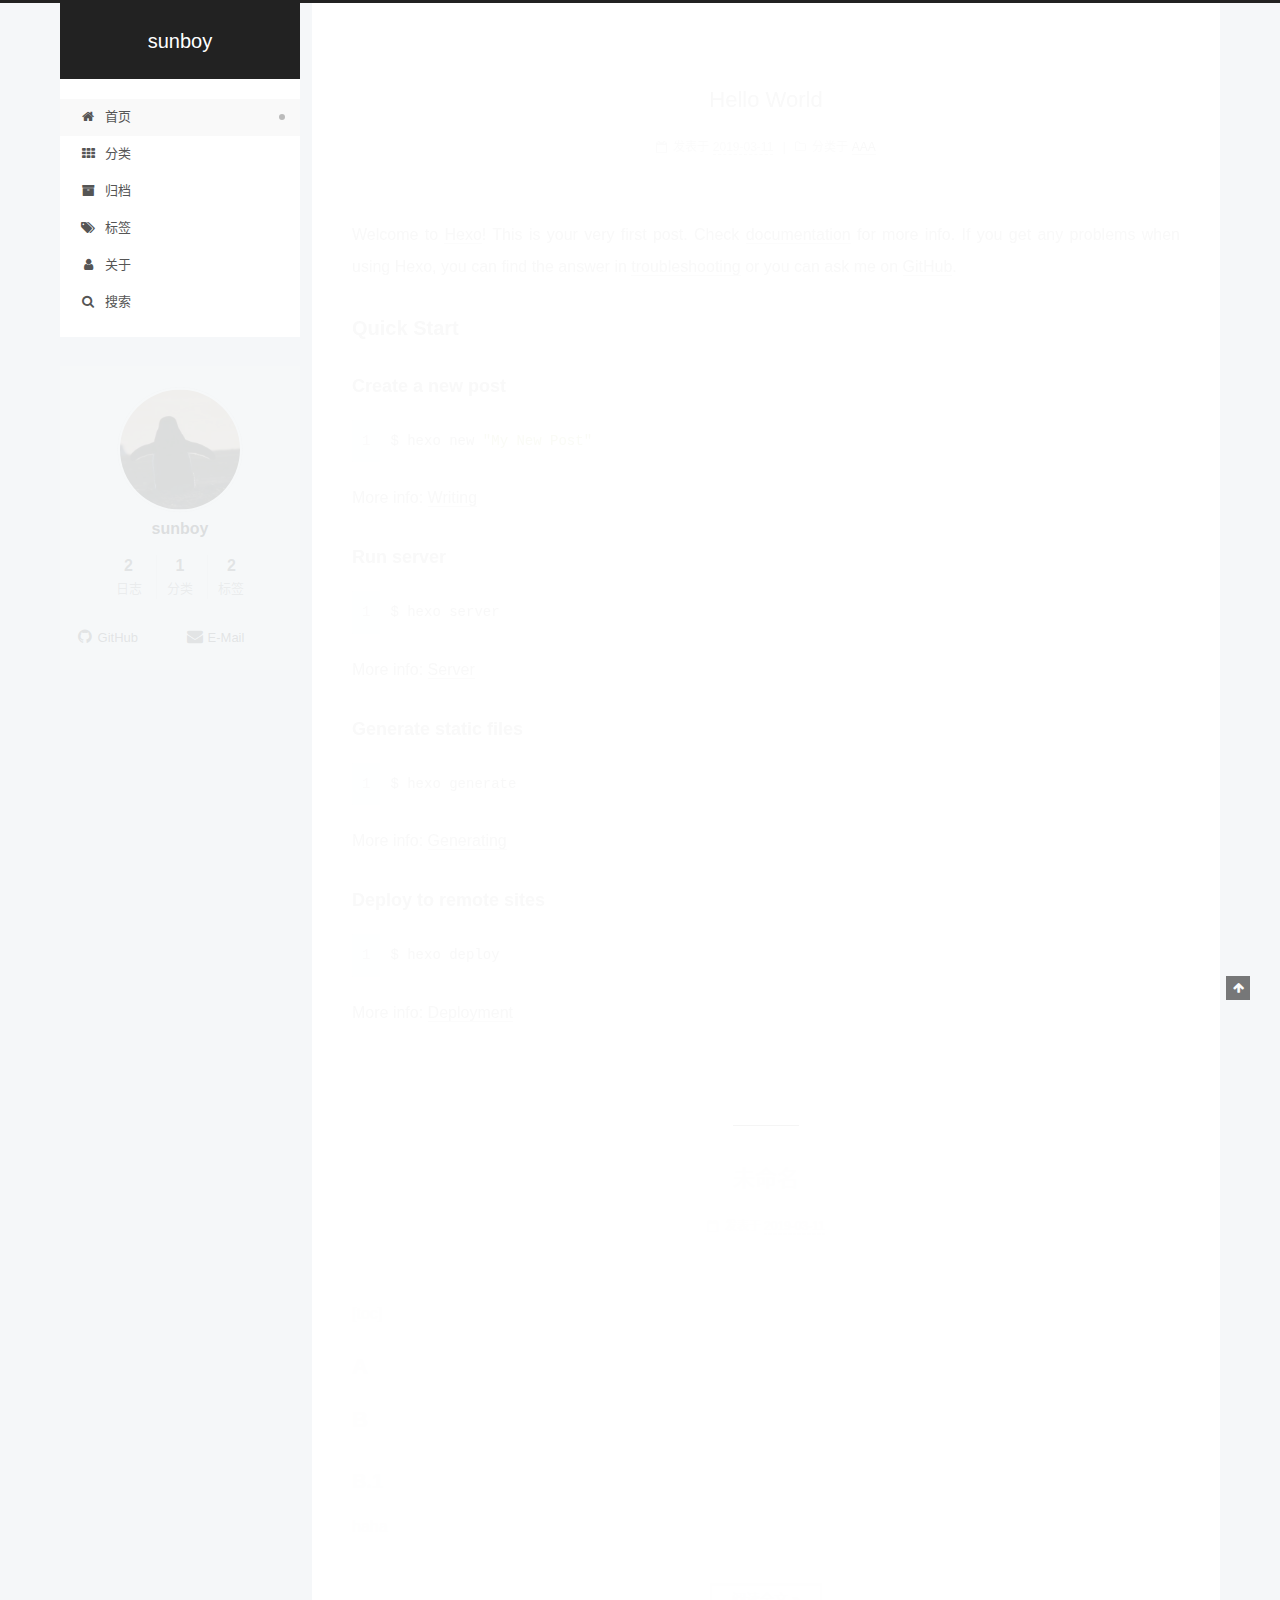
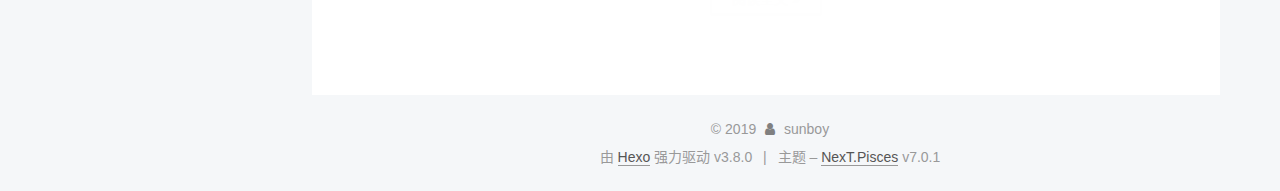
<file: index.html>
<!DOCTYPE html>












  


<html class="theme-next pisces use-motion" lang="zh-CN">
<head><meta name="generator" content="Hexo 3.8.0">
  <meta charset="UTF-8">
<meta http-equiv="X-UA-Compatible" content="IE=edge">
<meta name="viewport" content="width=device-width, initial-scale=1, maximum-scale=2">
<meta name="theme-color" content="#222">


























<link rel="stylesheet" href="/lib/font-awesome/css/font-awesome.min.css?v=4.6.2">

<link rel="stylesheet" href="/css/main.css?v=7.0.1">


  <link rel="apple-touch-icon" sizes="180x180" href="/images/apple-touch-icon-next.png?v=7.0.1">


  <link rel="icon" type="image/png" sizes="32x32" href="/images/favicon-32x32-next.png?v=7.0.1">


  <link rel="icon" type="image/png" sizes="16x16" href="/images/favicon-16x16-next.png?v=7.0.1">


  <link rel="mask-icon" href="/images/logo.svg?v=7.0.1" color="#222">







<script id="hexo.configurations">
  var NexT = window.NexT || {};
  var CONFIG = {
    root: '/',
    scheme: 'Pisces',
    version: '7.0.1',
    sidebar: {"position":"left","display":"post","offset":12,"onmobile":false,"dimmer":false},
    back2top: true,
    back2top_sidebar: false,
    fancybox: false,
    fastclick: false,
    lazyload: false,
    tabs: true,
    motion: {"enable":true,"async":false,"transition":{"post_block":"fadeIn","post_header":"slideDownIn","post_body":"slideDownIn","coll_header":"slideLeftIn","sidebar":"slideUpIn"}},
    algolia: {
      applicationID: '',
      apiKey: '',
      indexName: '',
      hits: {"per_page":10},
      labels: {"input_placeholder":"Search for Posts","hits_empty":"We didn't find any results for the search: ${query}","hits_stats":"${hits} results found in ${time} ms"}
    }
  };
</script>


  




  <meta property="og:type" content="website">
<meta property="og:title" content="sunboy">
<meta property="og:url" content="http://yoursite.com/index.html">
<meta property="og:site_name" content="sunboy">
<meta property="og:locale" content="zh-CN">
<meta name="twitter:card" content="summary">
<meta name="twitter:title" content="sunboy">






  <link rel="canonical" href="http://yoursite.com/">



<script id="page.configurations">
  CONFIG.page = {
    sidebar: "",
  };
</script>

  <title>sunboy</title>
  






  <script>
    var _hmt = _hmt || [];
    (function() {
      var hm = document.createElement("script");
      hm.src = "https://hm.baidu.com/hm.js?97a33132e51e2b5673fd26947942407f";
      var s = document.getElementsByTagName("script")[0];
      s.parentNode.insertBefore(hm, s);
    })();
  </script>







  <noscript>
  <style>
  .use-motion .motion-element,
  .use-motion .brand,
  .use-motion .menu-item,
  .sidebar-inner,
  .use-motion .post-block,
  .use-motion .pagination,
  .use-motion .comments,
  .use-motion .post-header,
  .use-motion .post-body,
  .use-motion .collection-title { opacity: initial; }

  .use-motion .logo,
  .use-motion .site-title,
  .use-motion .site-subtitle {
    opacity: initial;
    top: initial;
  }

  .use-motion .logo-line-before i { left: initial; }
  .use-motion .logo-line-after i { right: initial; }
  </style>
</noscript>

</head>

<body itemscope itemtype="http://schema.org/WebPage" lang="zh-CN">

  
  
    
  

  <div class="container sidebar-position-left 
  page-home">
    <div class="headband"></div>

    <header id="header" class="header" itemscope itemtype="http://schema.org/WPHeader">
      <div class="header-inner"><div class="site-brand-wrapper">
  <div class="site-meta">
    

    <div class="custom-logo-site-title">
      <a href="/" class="brand" rel="start">
        <span class="logo-line-before"><i></i></span>
        <span class="site-title">sunboy</span>
        <span class="logo-line-after"><i></i></span>
      </a>
    </div>
    
    
  </div>

  <div class="site-nav-toggle">
    <button aria-label="切换导航栏">
      <span class="btn-bar"></span>
      <span class="btn-bar"></span>
      <span class="btn-bar"></span>
    </button>
  </div>
</div>



<nav class="site-nav">
  
    <ul id="menu" class="menu">
      
        
        
        
          
          <li class="menu-item menu-item-home menu-item-active">

    
    
    
      
    

    

    <a href="/" rel="section"><i class="menu-item-icon fa fa-fw fa-home"></i> <br>首页</a>

  </li>
        
        
        
          
          <li class="menu-item menu-item-categories">

    
    
    
      
    

    

    <a href="/categories/" rel="section"><i class="menu-item-icon fa fa-fw fa-th"></i> <br>分类</a>

  </li>
        
        
        
          
          <li class="menu-item menu-item-archives">

    
    
    
      
    

    

    <a href="/archives/" rel="section"><i class="menu-item-icon fa fa-fw fa-archive"></i> <br>归档</a>

  </li>
        
        
        
          
          <li class="menu-item menu-item-tags">

    
    
    
      
    

    

    <a href="/tags/" rel="section"><i class="menu-item-icon fa fa-fw fa-tags"></i> <br>标签</a>

  </li>
        
        
        
          
          <li class="menu-item menu-item-about">

    
    
    
      
    

    

    <a href="/about/" rel="section"><i class="menu-item-icon fa fa-fw fa-user"></i> <br>关于</a>

  </li>

      
      
        <li class="menu-item menu-item-search">
          
            <a href="javascript:;" class="popup-trigger">
          
            
              <i class="menu-item-icon fa fa-search fa-fw"></i> <br>搜索</a>
        </li>
      
    </ul>
  

  

  
    <div class="site-search">
      
  <div class="popup search-popup local-search-popup">
  <div class="local-search-header clearfix">
    <span class="search-icon">
      <i class="fa fa-search"></i>
    </span>
    <span class="popup-btn-close">
      <i class="fa fa-times-circle"></i>
    </span>
    <div class="local-search-input-wrapper">
      <input autocomplete="off" placeholder="搜索..." spellcheck="false" type="text" id="local-search-input">
    </div>
  </div>
  <div id="local-search-result"></div>
</div>



    </div>
  
</nav>



  



</div>
    </header>

    


    <main id="main" class="main">
      <div class="main-inner">
        <div class="content-wrap">
          
            

          
          <div id="content" class="content">
            
  <section id="posts" class="posts-expand">
    
      

  

  
  
  

  

  <article class="post post-type-normal" itemscope itemtype="http://schema.org/Article">
  
  
  
  <div class="post-block">
    <link itemprop="mainEntityOfPage" href="http://yoursite.com/2019/03/11/hello-world/">

    <span hidden itemprop="author" itemscope itemtype="http://schema.org/Person">
      <meta itemprop="name" content="sunboy">
      <meta itemprop="description" content>
      <meta itemprop="image" content="/images/header.jpg">
    </span>

    <span hidden itemprop="publisher" itemscope itemtype="http://schema.org/Organization">
      <meta itemprop="name" content="sunboy">
    </span>

    
      <header class="post-header">

        
        
          <h1 class="post-title" itemprop="name headline">
                
                
                <a href="/2019/03/11/hello-world/" class="post-title-link" itemprop="url">Hello World</a>
              
            
          </h1>
        

        <div class="post-meta">
          <span class="post-time">

            
            
            

            
              <span class="post-meta-item-icon">
                <i class="fa fa-calendar-o"></i>
              </span>
              
                <span class="post-meta-item-text">发表于</span>
              

              
                
              

              <time title="创建时间：2019-03-11 11:53:05" itemprop="dateCreated datePublished" datetime="2019-03-11T11:53:05+08:00">2019-03-11</time>
            

            
          </span>

          
            <span class="post-category">
            
              <span class="post-meta-divider">|</span>
            
              <span class="post-meta-item-icon">
                <i class="fa fa-folder-o"></i>
              </span>
              
                <span class="post-meta-item-text">分类于</span>
              
              
                <span itemprop="about" itemscope itemtype="http://schema.org/Thing"><a href="/categories/AAA/" itemprop="url" rel="index"><span itemprop="name">AAA</span></a></span>

                
                
              
            </span>
          

          
            
            
          

          
          

          

          

          

        </div>
      </header>
    

    
    
    
    <div class="post-body" itemprop="articleBody">

      
      

      
        
          
            <p>Welcome to <a href="https://hexo.io/" target="_blank" rel="noopener">Hexo</a>! This is your very first post. Check <a href="https://hexo.io/docs/" target="_blank" rel="noopener">documentation</a> for more info. If you get any problems when using Hexo, you can find the answer in <a href="https://hexo.io/docs/troubleshooting.html" target="_blank" rel="noopener">troubleshooting</a> or you can ask me on <a href="https://github.com/hexojs/hexo/issues" target="_blank" rel="noopener">GitHub</a>.</p>
<h2 id="Quick-Start"><a href="#Quick-Start" class="headerlink" title="Quick Start"></a>Quick Start</h2><h3 id="Create-a-new-post"><a href="#Create-a-new-post" class="headerlink" title="Create a new post"></a>Create a new post</h3><figure class="highlight bash"><table><tr><td class="gutter"><pre><span class="line">1</span><br></pre></td><td class="code"><pre><span class="line">$ hexo new <span class="string">"My New Post"</span></span><br></pre></td></tr></table></figure>
<p>More info: <a href="https://hexo.io/docs/writing.html" target="_blank" rel="noopener">Writing</a></p>
<h3 id="Run-server"><a href="#Run-server" class="headerlink" title="Run server"></a>Run server</h3><figure class="highlight bash"><table><tr><td class="gutter"><pre><span class="line">1</span><br></pre></td><td class="code"><pre><span class="line">$ hexo server</span><br></pre></td></tr></table></figure>
<p>More info: <a href="https://hexo.io/docs/server.html" target="_blank" rel="noopener">Server</a></p>
<h3 id="Generate-static-files"><a href="#Generate-static-files" class="headerlink" title="Generate static files"></a>Generate static files</h3><figure class="highlight bash"><table><tr><td class="gutter"><pre><span class="line">1</span><br></pre></td><td class="code"><pre><span class="line">$ hexo generate</span><br></pre></td></tr></table></figure>
<p>More info: <a href="https://hexo.io/docs/generating.html" target="_blank" rel="noopener">Generating</a></p>
<h3 id="Deploy-to-remote-sites"><a href="#Deploy-to-remote-sites" class="headerlink" title="Deploy to remote sites"></a>Deploy to remote sites</h3><figure class="highlight bash"><table><tr><td class="gutter"><pre><span class="line">1</span><br></pre></td><td class="code"><pre><span class="line">$ hexo deploy</span><br></pre></td></tr></table></figure>
<p>More info: <a href="https://hexo.io/docs/deployment.html" target="_blank" rel="noopener">Deployment</a></p>

          
        
      
    </div>

    

    
    
    

    

    
      
    
    

    

    <footer class="post-footer">
      

      

      

      
      
        <div class="post-eof"></div>
      
    </footer>
  </div>
  
  
  
  </article>


    
      

  

  
  
  

  

  <article class="post post-type-normal" itemscope itemtype="http://schema.org/Article">
  
  
  
  <div class="post-block">
    <link itemprop="mainEntityOfPage" href="http://yoursite.com/2019/03/11/test/">

    <span hidden itemprop="author" itemscope itemtype="http://schema.org/Person">
      <meta itemprop="name" content="sunboy">
      <meta itemprop="description" content>
      <meta itemprop="image" content="/images/header.jpg">
    </span>

    <span hidden itemprop="publisher" itemscope itemtype="http://schema.org/Organization">
      <meta itemprop="name" content="sunboy">
    </span>

    
      <header class="post-header">

        
        
          <h1 class="post-title" itemprop="name headline">
                
                
                <a href="/2019/03/11/test/" class="post-title-link" itemprop="url">未命名</a>
              
            
          </h1>
        

        <div class="post-meta">
          <span class="post-time">

            
            
            

            
              <span class="post-meta-item-icon">
                <i class="fa fa-calendar-o"></i>
              </span>
              
                <span class="post-meta-item-text">发表于</span>
              

              
                
              

              <time title="创建时间：2019-03-11 11:33:54" itemprop="dateCreated datePublished" datetime="2019-03-11T11:33:54+08:00">2019-03-11</time>
            

            
          </span>

          

          
            
            
          

          
          

          

          

          

        </div>
      </header>
    

    
    
    
    <div class="post-body" itemprop="articleBody">

      
      

      
        
          <p>[toc]</p>
<h1 id="A"><a href="#A" class="headerlink" title="A"></a>A</h1><h1 id="B"><a href="#B" class="headerlink" title="B"></a>B</h1><h2 id="B-1"><a href="#B-1" class="headerlink" title="B.1"></a>B.1</h2><p>haha<br>
          <!--noindex-->
          
            <div class="post-button text-center">
              <a class="btn" href="/2019/03/11/test/#more" rel="contents">
                阅读全文 &raquo;
              </a>
            </div>
          
          <!--/noindex-->
        
      
    </p></div>

    

    
    
    

    

    
      
    
    

    

    <footer class="post-footer">
      

      

      

      
      
        <div class="post-eof"></div>
      
    </footer>
  </div>
  
  
  
  </article>


    
  </section>

  


          </div>
          

        </div>
        
          
  
  <div class="sidebar-toggle">
    <div class="sidebar-toggle-line-wrap">
      <span class="sidebar-toggle-line sidebar-toggle-line-first"></span>
      <span class="sidebar-toggle-line sidebar-toggle-line-middle"></span>
      <span class="sidebar-toggle-line sidebar-toggle-line-last"></span>
    </div>
  </div>

  <aside id="sidebar" class="sidebar">
    <div class="sidebar-inner">

      

      

      <div class="site-overview-wrap sidebar-panel sidebar-panel-active">
        <div class="site-overview">
          <div class="site-author motion-element" itemprop="author" itemscope itemtype="http://schema.org/Person">
            
              <img class="site-author-image" itemprop="image" src="/images/header.jpg" alt="sunboy">
            
              <p class="site-author-name" itemprop="name">sunboy</p>
              <div class="site-description motion-element" itemprop="description"></div>
          </div>

          
            <nav class="site-state motion-element">
              
                <div class="site-state-item site-state-posts">
                
                  <a href="/archives/">
                
                    <span class="site-state-item-count">2</span>
                    <span class="site-state-item-name">日志</span>
                  </a>
                </div>
              

              
                
                
                <div class="site-state-item site-state-categories">
                  
                    
                      <a href="/categories/">
                    
                  
                    
                    
                      
                    
                    <span class="site-state-item-count">1</span>
                    <span class="site-state-item-name">分类</span>
                  </a>
                </div>
              

              
                
                
                <div class="site-state-item site-state-tags">
                  
                    
                      <a href="/tags/">
                    
                  
                    
                    
                      
                    
                      
                    
                    <span class="site-state-item-count">2</span>
                    <span class="site-state-item-name">标签</span>
                  </a>
                </div>
              
            </nav>
          

          

          
            <div class="links-of-author motion-element">
              
                <span class="links-of-author-item">
                  
                  
                    
                  
                  
                    
                  
                  <a href="https://github.com/sunzhaochang" title="GitHub &rarr; https://github.com/sunzhaochang" rel="noopener" target="_blank"><i class="fa fa-fw fa-github"></i>GitHub</a>
                </span>
              
                <span class="links-of-author-item">
                  
                  
                    
                  
                  
                    
                  
                  <a href="mailto:zhchsun1992@gmail.com" title="E-Mail &rarr; mailto:zhchsun1992@gmail.com" rel="noopener" target="_blank"><i class="fa fa-fw fa-envelope"></i>E-Mail</a>
                </span>
              
            </div>
          

          

          
          

          
            
          
          

        </div>
      </div>

      

      

    </div>
  </aside>
  


        
      </div>
    </main>

    <footer id="footer" class="footer">
      <div class="footer-inner">
        <div class="copyright">&copy; <span itemprop="copyrightYear">2019</span>
  <span class="with-love" id="animate">
    <i class="fa fa-user"></i>
  </span>
  <span class="author" itemprop="copyrightHolder">sunboy</span>

  

  
</div>


  <div class="powered-by">由 <a href="https://hexo.io" class="theme-link" rel="noopener" target="_blank">Hexo</a> 强力驱动 v3.8.0</div>



  <span class="post-meta-divider">|</span>



  <div class="theme-info">主题 – <a href="https://theme-next.org" class="theme-link" rel="noopener" target="_blank">NexT.Pisces</a> v7.0.1</div>




        








        
      </div>
    </footer>

    
      <div class="back-to-top">
        <i class="fa fa-arrow-up"></i>
        
      </div>
    

    

    

    
  </div>

  

<script>
  if (Object.prototype.toString.call(window.Promise) !== '[object Function]') {
    window.Promise = null;
  }
</script>


























  
  <script src="/lib/jquery/index.js?v=2.1.3"></script>

  
  <script src="/lib/velocity/velocity.min.js?v=1.2.1"></script>

  
  <script src="/lib/velocity/velocity.ui.min.js?v=1.2.1"></script>


  


  <script src="/js/src/utils.js?v=7.0.1"></script>

  <script src="/js/src/motion.js?v=7.0.1"></script>



  
  


  <script src="/js/src/affix.js?v=7.0.1"></script>

  <script src="/js/src/schemes/pisces.js?v=7.0.1"></script>



  

  


  <script src="/js/src/next-boot.js?v=7.0.1"></script>


  

  

  

  



  
  <script>
    // Popup Window;
    var isfetched = false;
    var isXml = true;
    // Search DB path;
    var search_path = "search.xml";
    if (search_path.length === 0) {
      search_path = "search.xml";
    } else if (/json$/i.test(search_path)) {
      isXml = false;
    }
    var path = "/" + search_path;
    // monitor main search box;

    var onPopupClose = function (e) {
      $('.popup').hide();
      $('#local-search-input').val('');
      $('.search-result-list').remove();
      $('#no-result').remove();
      $(".local-search-pop-overlay").remove();
      $('body').css('overflow', '');
    }

    function proceedsearch() {
      $("body")
        .append('<div class="search-popup-overlay local-search-pop-overlay"></div>')
        .css('overflow', 'hidden');
      $('.search-popup-overlay').click(onPopupClose);
      $('.popup').toggle();
      var $localSearchInput = $('#local-search-input');
      $localSearchInput.attr("autocapitalize", "none");
      $localSearchInput.attr("autocorrect", "off");
      $localSearchInput.focus();
    }

    // search function;
    var searchFunc = function(path, search_id, content_id) {
      'use strict';

      // start loading animation
      $("body")
        .append('<div class="search-popup-overlay local-search-pop-overlay">' +
          '<div id="search-loading-icon">' +
          '<i class="fa fa-spinner fa-pulse fa-5x fa-fw"></i>' +
          '</div>' +
          '</div>')
        .css('overflow', 'hidden');
      $("#search-loading-icon").css('margin', '20% auto 0 auto').css('text-align', 'center');

      

      $.ajax({
        url: path,
        dataType: isXml ? "xml" : "json",
        async: true,
        success: function(res) {
          // get the contents from search data
          isfetched = true;
          $('.popup').detach().appendTo('.header-inner');
          var datas = isXml ? $("entry", res).map(function() {
            return {
              title: $("title", this).text(),
              content: $("content",this).text(),
              url: $("url" , this).text()
            };
          }).get() : res;
          var input = document.getElementById(search_id);
          var resultContent = document.getElementById(content_id);
          var inputEventFunction = function() {
            var searchText = input.value.trim().toLowerCase();
            var keywords = searchText.split(/[\s\-]+/);
            if (keywords.length > 1) {
              keywords.push(searchText);
            }
            var resultItems = [];
            if (searchText.length > 0) {
              // perform local searching
              datas.forEach(function(data) {
                var isMatch = false;
                var hitCount = 0;
                var searchTextCount = 0;
                var title = data.title.trim();
                var titleInLowerCase = title.toLowerCase();
                var content = data.content.trim().replace(/<[^>]+>/g,"");
                
                var contentInLowerCase = content.toLowerCase();
                var articleUrl = decodeURIComponent(data.url).replace(/\/{2,}/g, '/');
                var indexOfTitle = [];
                var indexOfContent = [];
                // only match articles with not empty titles
                if(title != '') {
                  keywords.forEach(function(keyword) {
                    function getIndexByWord(word, text, caseSensitive) {
                      var wordLen = word.length;
                      if (wordLen === 0) {
                        return [];
                      }
                      var startPosition = 0, position = [], index = [];
                      if (!caseSensitive) {
                        text = text.toLowerCase();
                        word = word.toLowerCase();
                      }
                      while ((position = text.indexOf(word, startPosition)) > -1) {
                        index.push({position: position, word: word});
                        startPosition = position + wordLen;
                      }
                      return index;
                    }

                    indexOfTitle = indexOfTitle.concat(getIndexByWord(keyword, titleInLowerCase, false));
                    indexOfContent = indexOfContent.concat(getIndexByWord(keyword, contentInLowerCase, false));
                  });
                  if (indexOfTitle.length > 0 || indexOfContent.length > 0) {
                    isMatch = true;
                    hitCount = indexOfTitle.length + indexOfContent.length;
                  }
                }

                // show search results

                if (isMatch) {
                  // sort index by position of keyword

                  [indexOfTitle, indexOfContent].forEach(function (index) {
                    index.sort(function (itemLeft, itemRight) {
                      if (itemRight.position !== itemLeft.position) {
                        return itemRight.position - itemLeft.position;
                      } else {
                        return itemLeft.word.length - itemRight.word.length;
                      }
                    });
                  });

                  // merge hits into slices

                  function mergeIntoSlice(text, start, end, index) {
                    var item = index[index.length - 1];
                    var position = item.position;
                    var word = item.word;
                    var hits = [];
                    var searchTextCountInSlice = 0;
                    while (position + word.length <= end && index.length != 0) {
                      if (word === searchText) {
                        searchTextCountInSlice++;
                      }
                      hits.push({position: position, length: word.length});
                      var wordEnd = position + word.length;

                      // move to next position of hit

                      index.pop();
                      while (index.length != 0) {
                        item = index[index.length - 1];
                        position = item.position;
                        word = item.word;
                        if (wordEnd > position) {
                          index.pop();
                        } else {
                          break;
                        }
                      }
                    }
                    searchTextCount += searchTextCountInSlice;
                    return {
                      hits: hits,
                      start: start,
                      end: end,
                      searchTextCount: searchTextCountInSlice
                    };
                  }

                  var slicesOfTitle = [];
                  if (indexOfTitle.length != 0) {
                    slicesOfTitle.push(mergeIntoSlice(title, 0, title.length, indexOfTitle));
                  }

                  var slicesOfContent = [];
                  while (indexOfContent.length != 0) {
                    var item = indexOfContent[indexOfContent.length - 1];
                    var position = item.position;
                    var word = item.word;
                    // cut out 100 characters
                    var start = position - 20;
                    var end = position + 80;
                    if(start < 0){
                      start = 0;
                    }
                    if (end < position + word.length) {
                      end = position + word.length;
                    }
                    if(end > content.length){
                      end = content.length;
                    }
                    slicesOfContent.push(mergeIntoSlice(content, start, end, indexOfContent));
                  }

                  // sort slices in content by search text's count and hits' count

                  slicesOfContent.sort(function (sliceLeft, sliceRight) {
                    if (sliceLeft.searchTextCount !== sliceRight.searchTextCount) {
                      return sliceRight.searchTextCount - sliceLeft.searchTextCount;
                    } else if (sliceLeft.hits.length !== sliceRight.hits.length) {
                      return sliceRight.hits.length - sliceLeft.hits.length;
                    } else {
                      return sliceLeft.start - sliceRight.start;
                    }
                  });

                  // select top N slices in content

                  var upperBound = parseInt('1');
                  if (upperBound >= 0) {
                    slicesOfContent = slicesOfContent.slice(0, upperBound);
                  }

                  // highlight title and content

                  function highlightKeyword(text, slice) {
                    var result = '';
                    var prevEnd = slice.start;
                    slice.hits.forEach(function (hit) {
                      result += text.substring(prevEnd, hit.position);
                      var end = hit.position + hit.length;
                      result += '<b class="search-keyword">' + text.substring(hit.position, end) + '</b>';
                      prevEnd = end;
                    });
                    result += text.substring(prevEnd, slice.end);
                    return result;
                  }

                  var resultItem = '';

                  if (slicesOfTitle.length != 0) {
                    resultItem += "<li><a href='" + articleUrl + "' class='search-result-title'>" + highlightKeyword(title, slicesOfTitle[0]) + "</a>";
                  } else {
                    resultItem += "<li><a href='" + articleUrl + "' class='search-result-title'>" + title + "</a>";
                  }

                  slicesOfContent.forEach(function (slice) {
                    resultItem += "<a href='" + articleUrl + "'>" +
                      "<p class=\"search-result\">" + highlightKeyword(content, slice) +
                      "...</p>" + "</a>";
                  });

                  resultItem += "</li>";
                  resultItems.push({
                    item: resultItem,
                    searchTextCount: searchTextCount,
                    hitCount: hitCount,
                    id: resultItems.length
                  });
                }
              })
            };
            if (keywords.length === 1 && keywords[0] === "") {
              resultContent.innerHTML = '<div id="no-result"><i class="fa fa-search fa-5x"></i></div>'
            } else if (resultItems.length === 0) {
              resultContent.innerHTML = '<div id="no-result"><i class="fa fa-frown-o fa-5x"></i></div>'
            } else {
              resultItems.sort(function (resultLeft, resultRight) {
                if (resultLeft.searchTextCount !== resultRight.searchTextCount) {
                  return resultRight.searchTextCount - resultLeft.searchTextCount;
                } else if (resultLeft.hitCount !== resultRight.hitCount) {
                  return resultRight.hitCount - resultLeft.hitCount;
                } else {
                  return resultRight.id - resultLeft.id;
                }
              });
              var searchResultList = '<ul class=\"search-result-list\">';
              resultItems.forEach(function (result) {
                searchResultList += result.item;
              })
              searchResultList += "</ul>";
              resultContent.innerHTML = searchResultList;
            }
          }

          if ('auto' === 'auto') {
            input.addEventListener('input', inputEventFunction);
          } else {
            $('.search-icon').click(inputEventFunction);
            input.addEventListener('keypress', function (event) {
              if (event.keyCode === 13) {
                inputEventFunction();
              }
            });
          }

          // remove loading animation
          $(".local-search-pop-overlay").remove();
          $('body').css('overflow', '');

          proceedsearch();
        }
      });
    }

    // handle and trigger popup window;
    $('.popup-trigger').click(function(e) {
      e.stopPropagation();
      if (isfetched === false) {
        searchFunc(path, 'local-search-input', 'local-search-result');
      } else {
        proceedsearch();
      };
    });

    $('.popup-btn-close').click(onPopupClose);
    $('.popup').click(function(e){
      e.stopPropagation();
    });
    $(document).on('keyup', function (event) {
      var shouldDismissSearchPopup = event.which === 27 &&
        $('.search-popup').is(':visible');
      if (shouldDismissSearchPopup) {
        onPopupClose();
      }
    });
  </script>





  

  

  

  

  

  

  

  

  

  

  

  

</body>
</html>
</file>
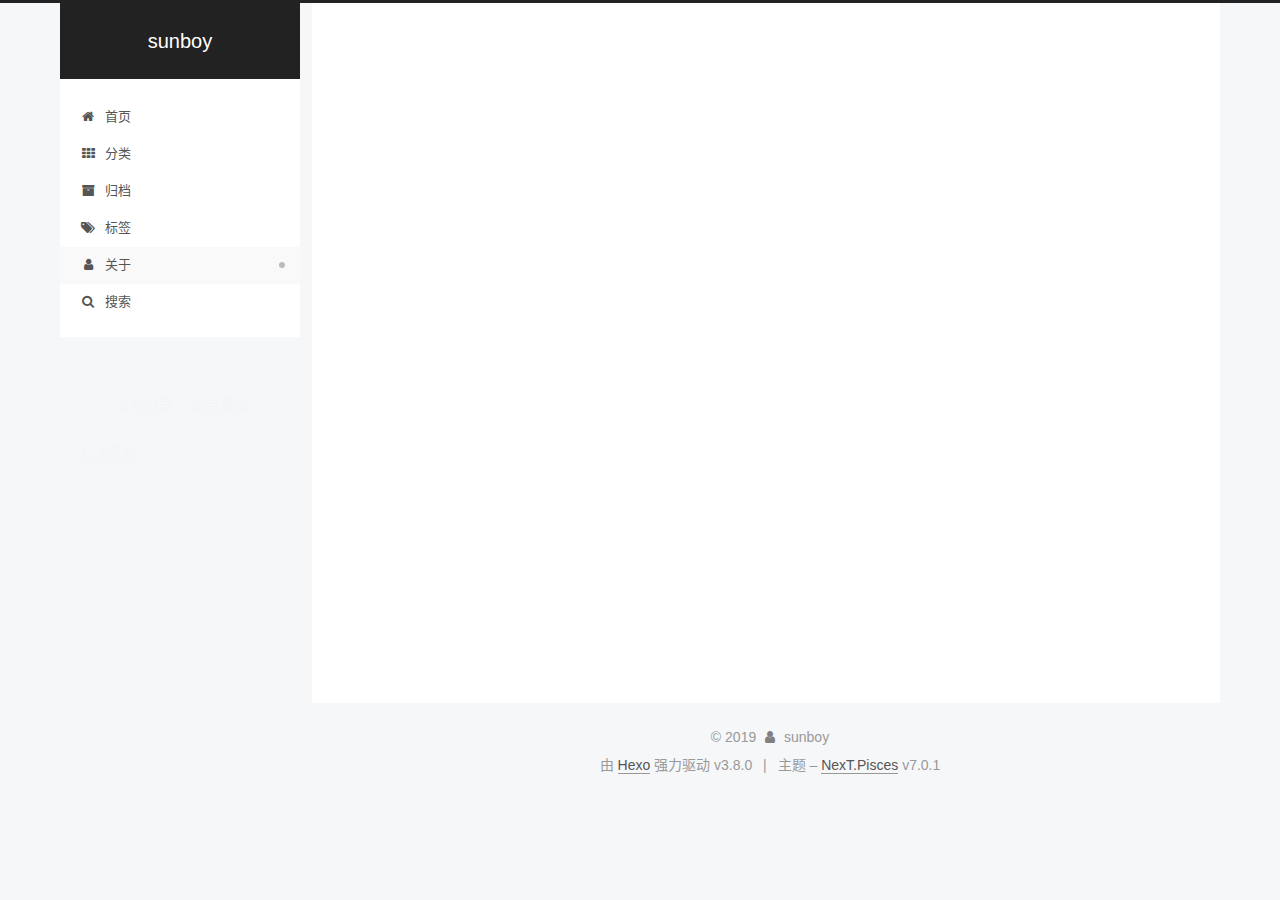
<file: about/index.html>
<!DOCTYPE html>












  


<html class="theme-next pisces use-motion" lang="zh-CN">
<head><meta name="generator" content="Hexo 3.8.0">
  <meta charset="UTF-8">
<meta http-equiv="X-UA-Compatible" content="IE=edge">
<meta name="viewport" content="width=device-width, initial-scale=1, maximum-scale=2">
<meta name="theme-color" content="#222">


























<link rel="stylesheet" href="/lib/font-awesome/css/font-awesome.min.css?v=4.6.2">

<link rel="stylesheet" href="/css/main.css?v=7.0.1">


  <link rel="apple-touch-icon" sizes="180x180" href="/images/apple-touch-icon-next.png?v=7.0.1">


  <link rel="icon" type="image/png" sizes="32x32" href="/images/favicon-32x32-next.png?v=7.0.1">


  <link rel="icon" type="image/png" sizes="16x16" href="/images/favicon-16x16-next.png?v=7.0.1">


  <link rel="mask-icon" href="/images/logo.svg?v=7.0.1" color="#222">







<script id="hexo.configurations">
  var NexT = window.NexT || {};
  var CONFIG = {
    root: '/',
    scheme: 'Pisces',
    version: '7.0.1',
    sidebar: {"position":"left","display":"post","offset":12,"onmobile":false,"dimmer":false},
    back2top: true,
    back2top_sidebar: false,
    fancybox: false,
    fastclick: false,
    lazyload: false,
    tabs: true,
    motion: {"enable":true,"async":false,"transition":{"post_block":"fadeIn","post_header":"slideDownIn","post_body":"slideDownIn","coll_header":"slideLeftIn","sidebar":"slideUpIn"}},
    algolia: {
      applicationID: '',
      apiKey: '',
      indexName: '',
      hits: {"per_page":10},
      labels: {"input_placeholder":"Search for Posts","hits_empty":"We didn't find any results for the search: ${query}","hits_stats":"${hits} results found in ${time} ms"}
    }
  };
</script>


  




  <meta name="description" content="关于我专注云原生，包括但不限于分布式、微服务、service mesh等技术。 Email: zhchsun1992@gmail.com">
<meta property="og:type" content="website">
<meta property="og:title" content="关于">
<meta property="og:url" content="http://yoursite.com/about/index.html">
<meta property="og:site_name" content="sunboy">
<meta property="og:description" content="关于我专注云原生，包括但不限于分布式、微服务、service mesh等技术。 Email: zhchsun1992@gmail.com">
<meta property="og:locale" content="zh-CN">
<meta property="og:updated_time" content="2019-03-11T02:09:16.058Z">
<meta name="twitter:card" content="summary">
<meta name="twitter:title" content="关于">
<meta name="twitter:description" content="关于我专注云原生，包括但不限于分布式、微服务、service mesh等技术。 Email: zhchsun1992@gmail.com">






  <link rel="canonical" href="http://yoursite.com/about/">



<script id="page.configurations">
  CONFIG.page = {
    sidebar: "",
  };
</script>

  <title>关于 | sunboy</title>
  






  <script>
    var _hmt = _hmt || [];
    (function() {
      var hm = document.createElement("script");
      hm.src = "https://hm.baidu.com/hm.js?97a33132e51e2b5673fd26947942407f";
      var s = document.getElementsByTagName("script")[0];
      s.parentNode.insertBefore(hm, s);
    })();
  </script>







  <noscript>
  <style>
  .use-motion .motion-element,
  .use-motion .brand,
  .use-motion .menu-item,
  .sidebar-inner,
  .use-motion .post-block,
  .use-motion .pagination,
  .use-motion .comments,
  .use-motion .post-header,
  .use-motion .post-body,
  .use-motion .collection-title { opacity: initial; }

  .use-motion .logo,
  .use-motion .site-title,
  .use-motion .site-subtitle {
    opacity: initial;
    top: initial;
  }

  .use-motion .logo-line-before i { left: initial; }
  .use-motion .logo-line-after i { right: initial; }
  </style>
</noscript>

</head>

<body itemscope itemtype="http://schema.org/WebPage" lang="zh-CN">

  
  
    
  

  <div class="container sidebar-position-left page-post-detail">
    <div class="headband"></div>

    <header id="header" class="header" itemscope itemtype="http://schema.org/WPHeader">
      <div class="header-inner"><div class="site-brand-wrapper">
  <div class="site-meta">
    

    <div class="custom-logo-site-title">
      <a href="/" class="brand" rel="start">
        <span class="logo-line-before"><i></i></span>
        <span class="site-title">sunboy</span>
        <span class="logo-line-after"><i></i></span>
      </a>
    </div>
    
    
  </div>

  <div class="site-nav-toggle">
    <button aria-label="切换导航栏">
      <span class="btn-bar"></span>
      <span class="btn-bar"></span>
      <span class="btn-bar"></span>
    </button>
  </div>
</div>



<nav class="site-nav">
  
    <ul id="menu" class="menu">
      
        
        
        
          
          <li class="menu-item menu-item-home">

    
    
    
      
    

    

    <a href="/" rel="section"><i class="menu-item-icon fa fa-fw fa-home"></i> <br>首页</a>

  </li>
        
        
        
          
          <li class="menu-item menu-item-categories">

    
    
    
      
    

    

    <a href="/categories/" rel="section"><i class="menu-item-icon fa fa-fw fa-th"></i> <br>分类</a>

  </li>
        
        
        
          
          <li class="menu-item menu-item-archives">

    
    
    
      
    

    

    <a href="/archives/" rel="section"><i class="menu-item-icon fa fa-fw fa-archive"></i> <br>归档</a>

  </li>
        
        
        
          
          <li class="menu-item menu-item-tags">

    
    
    
      
    

    

    <a href="/tags/" rel="section"><i class="menu-item-icon fa fa-fw fa-tags"></i> <br>标签</a>

  </li>
        
        
        
          
          <li class="menu-item menu-item-about menu-item-active">

    
    
    
      
    

    

    <a href="/about/" rel="section"><i class="menu-item-icon fa fa-fw fa-user"></i> <br>关于</a>

  </li>

      
      
        <li class="menu-item menu-item-search">
          
            <a href="javascript:;" class="popup-trigger">
          
            
              <i class="menu-item-icon fa fa-search fa-fw"></i> <br>搜索</a>
        </li>
      
    </ul>
  

  

  
    <div class="site-search">
      
  <div class="popup search-popup local-search-popup">
  <div class="local-search-header clearfix">
    <span class="search-icon">
      <i class="fa fa-search"></i>
    </span>
    <span class="popup-btn-close">
      <i class="fa fa-times-circle"></i>
    </span>
    <div class="local-search-input-wrapper">
      <input autocomplete="off" placeholder="搜索..." spellcheck="false" type="text" id="local-search-input">
    </div>
  </div>
  <div id="local-search-result"></div>
</div>



    </div>
  
</nav>



  



</div>
    </header>

    


    <main id="main" class="main">
      <div class="main-inner">
        <div class="content-wrap">
          
            

    
    
      
      
    
      
      
    
      
      
    
      
      
    
      
      
    
    

  


          
          <div id="content" class="content">
            

  <div id="posts" class="posts-expand">
    
    
    
    <div class="post-block page">
      <header class="post-header">

<h1 class="post-title" itemprop="name headline">关于

</h1>

<div class="post-meta">
  
  



</div>

</header>

      
      
      
      <div class="post-body">
        
        
          <h2 id="关于我"><a href="#关于我" class="headerlink" title="关于我"></a>关于我</h2><p>专注云原生，包括但不限于分布式、微服务、service mesh等技术。</p>
<p>Email: <a href="mailto:zhchsun1992@gmail.com" target="_blank" rel="noopener">zhchsun1992@gmail.com</a></p>

        
      </div>
      
      
      
    </div>
    



    
    
    
  </div>


          </div>
          

  



        </div>
        
          
  
  <div class="sidebar-toggle">
    <div class="sidebar-toggle-line-wrap">
      <span class="sidebar-toggle-line sidebar-toggle-line-first"></span>
      <span class="sidebar-toggle-line sidebar-toggle-line-middle"></span>
      <span class="sidebar-toggle-line sidebar-toggle-line-last"></span>
    </div>
  </div>

  <aside id="sidebar" class="sidebar">
    <div class="sidebar-inner">

      

      
        <ul class="sidebar-nav motion-element">
          <li class="sidebar-nav-toc sidebar-nav-active" data-target="post-toc-wrap">
            文章目录
          </li>
          <li class="sidebar-nav-overview" data-target="site-overview-wrap">
            站点概览
          </li>
        </ul>
      

      <div class="site-overview-wrap sidebar-panel">
        <div class="site-overview">
          <div class="site-author motion-element" itemprop="author" itemscope itemtype="http://schema.org/Person">
            
              <img class="site-author-image" itemprop="image" src="/images/header.jpg" alt="sunboy">
            
              <p class="site-author-name" itemprop="name">sunboy</p>
              <div class="site-description motion-element" itemprop="description"></div>
          </div>

          
            <nav class="site-state motion-element">
              
                <div class="site-state-item site-state-posts">
                
                  <a href="/archives/">
                
                    <span class="site-state-item-count">2</span>
                    <span class="site-state-item-name">日志</span>
                  </a>
                </div>
              

              
                
                
                <div class="site-state-item site-state-categories">
                  
                    
                      <a href="/categories/">
                    
                  
                    
                    
                      
                    
                    <span class="site-state-item-count">1</span>
                    <span class="site-state-item-name">分类</span>
                  </a>
                </div>
              

              
                
                
                <div class="site-state-item site-state-tags">
                  
                    
                      <a href="/tags/">
                    
                  
                    
                    
                      
                    
                      
                    
                    <span class="site-state-item-count">2</span>
                    <span class="site-state-item-name">标签</span>
                  </a>
                </div>
              
            </nav>
          

          

          
            <div class="links-of-author motion-element">
              
                <span class="links-of-author-item">
                  
                  
                    
                  
                  
                    
                  
                  <a href="https://github.com/sunzhaochang" title="GitHub &rarr; https://github.com/sunzhaochang" rel="noopener" target="_blank"><i class="fa fa-fw fa-github"></i>GitHub</a>
                </span>
              
                <span class="links-of-author-item">
                  
                  
                    
                  
                  
                    
                  
                  <a href="mailto:zhchsun1992@gmail.com" title="E-Mail &rarr; mailto:zhchsun1992@gmail.com" rel="noopener" target="_blank"><i class="fa fa-fw fa-envelope"></i>E-Mail</a>
                </span>
              
            </div>
          

          

          
          

          
            
          
          

        </div>
      </div>

      
      <!--noindex-->
        <div class="post-toc-wrap motion-element sidebar-panel sidebar-panel-active">
          <div class="post-toc">

            
            
            
            

            
              <div class="post-toc-content"><ol class="nav"><li class="nav-item nav-level-2"><a class="nav-link" href="#关于我"><span class="nav-number">1.</span> <span class="nav-text">关于我</span></a></li></ol></div>
            

          </div>
        </div>
      <!--/noindex-->
      

      

    </div>
  </aside>
  


        
      </div>
    </main>

    <footer id="footer" class="footer">
      <div class="footer-inner">
        <div class="copyright">&copy; <span itemprop="copyrightYear">2019</span>
  <span class="with-love" id="animate">
    <i class="fa fa-user"></i>
  </span>
  <span class="author" itemprop="copyrightHolder">sunboy</span>

  

  
</div>


  <div class="powered-by">由 <a href="https://hexo.io" class="theme-link" rel="noopener" target="_blank">Hexo</a> 强力驱动 v3.8.0</div>



  <span class="post-meta-divider">|</span>



  <div class="theme-info">主题 – <a href="https://theme-next.org" class="theme-link" rel="noopener" target="_blank">NexT.Pisces</a> v7.0.1</div>




        








        
      </div>
    </footer>

    
      <div class="back-to-top">
        <i class="fa fa-arrow-up"></i>
        
      </div>
    

    

    

    
  </div>

  

<script>
  if (Object.prototype.toString.call(window.Promise) !== '[object Function]') {
    window.Promise = null;
  }
</script>


























  
  <script src="/lib/jquery/index.js?v=2.1.3"></script>

  
  <script src="/lib/velocity/velocity.min.js?v=1.2.1"></script>

  
  <script src="/lib/velocity/velocity.ui.min.js?v=1.2.1"></script>


  


  <script src="/js/src/utils.js?v=7.0.1"></script>

  <script src="/js/src/motion.js?v=7.0.1"></script>



  
  


  <script src="/js/src/affix.js?v=7.0.1"></script>

  <script src="/js/src/schemes/pisces.js?v=7.0.1"></script>



  
  <script src="/js/src/scrollspy.js?v=7.0.1"></script>
<script src="/js/src/post-details.js?v=7.0.1"></script>



  


  <script src="/js/src/next-boot.js?v=7.0.1"></script>


  

  

  

  


  


  
  <script>
    // Popup Window;
    var isfetched = false;
    var isXml = true;
    // Search DB path;
    var search_path = "search.xml";
    if (search_path.length === 0) {
      search_path = "search.xml";
    } else if (/json$/i.test(search_path)) {
      isXml = false;
    }
    var path = "/" + search_path;
    // monitor main search box;

    var onPopupClose = function (e) {
      $('.popup').hide();
      $('#local-search-input').val('');
      $('.search-result-list').remove();
      $('#no-result').remove();
      $(".local-search-pop-overlay").remove();
      $('body').css('overflow', '');
    }

    function proceedsearch() {
      $("body")
        .append('<div class="search-popup-overlay local-search-pop-overlay"></div>')
        .css('overflow', 'hidden');
      $('.search-popup-overlay').click(onPopupClose);
      $('.popup').toggle();
      var $localSearchInput = $('#local-search-input');
      $localSearchInput.attr("autocapitalize", "none");
      $localSearchInput.attr("autocorrect", "off");
      $localSearchInput.focus();
    }

    // search function;
    var searchFunc = function(path, search_id, content_id) {
      'use strict';

      // start loading animation
      $("body")
        .append('<div class="search-popup-overlay local-search-pop-overlay">' +
          '<div id="search-loading-icon">' +
          '<i class="fa fa-spinner fa-pulse fa-5x fa-fw"></i>' +
          '</div>' +
          '</div>')
        .css('overflow', 'hidden');
      $("#search-loading-icon").css('margin', '20% auto 0 auto').css('text-align', 'center');

      

      $.ajax({
        url: path,
        dataType: isXml ? "xml" : "json",
        async: true,
        success: function(res) {
          // get the contents from search data
          isfetched = true;
          $('.popup').detach().appendTo('.header-inner');
          var datas = isXml ? $("entry", res).map(function() {
            return {
              title: $("title", this).text(),
              content: $("content",this).text(),
              url: $("url" , this).text()
            };
          }).get() : res;
          var input = document.getElementById(search_id);
          var resultContent = document.getElementById(content_id);
          var inputEventFunction = function() {
            var searchText = input.value.trim().toLowerCase();
            var keywords = searchText.split(/[\s\-]+/);
            if (keywords.length > 1) {
              keywords.push(searchText);
            }
            var resultItems = [];
            if (searchText.length > 0) {
              // perform local searching
              datas.forEach(function(data) {
                var isMatch = false;
                var hitCount = 0;
                var searchTextCount = 0;
                var title = data.title.trim();
                var titleInLowerCase = title.toLowerCase();
                var content = data.content.trim().replace(/<[^>]+>/g,"");
                
                var contentInLowerCase = content.toLowerCase();
                var articleUrl = decodeURIComponent(data.url).replace(/\/{2,}/g, '/');
                var indexOfTitle = [];
                var indexOfContent = [];
                // only match articles with not empty titles
                if(title != '') {
                  keywords.forEach(function(keyword) {
                    function getIndexByWord(word, text, caseSensitive) {
                      var wordLen = word.length;
                      if (wordLen === 0) {
                        return [];
                      }
                      var startPosition = 0, position = [], index = [];
                      if (!caseSensitive) {
                        text = text.toLowerCase();
                        word = word.toLowerCase();
                      }
                      while ((position = text.indexOf(word, startPosition)) > -1) {
                        index.push({position: position, word: word});
                        startPosition = position + wordLen;
                      }
                      return index;
                    }

                    indexOfTitle = indexOfTitle.concat(getIndexByWord(keyword, titleInLowerCase, false));
                    indexOfContent = indexOfContent.concat(getIndexByWord(keyword, contentInLowerCase, false));
                  });
                  if (indexOfTitle.length > 0 || indexOfContent.length > 0) {
                    isMatch = true;
                    hitCount = indexOfTitle.length + indexOfContent.length;
                  }
                }

                // show search results

                if (isMatch) {
                  // sort index by position of keyword

                  [indexOfTitle, indexOfContent].forEach(function (index) {
                    index.sort(function (itemLeft, itemRight) {
                      if (itemRight.position !== itemLeft.position) {
                        return itemRight.position - itemLeft.position;
                      } else {
                        return itemLeft.word.length - itemRight.word.length;
                      }
                    });
                  });

                  // merge hits into slices

                  function mergeIntoSlice(text, start, end, index) {
                    var item = index[index.length - 1];
                    var position = item.position;
                    var word = item.word;
                    var hits = [];
                    var searchTextCountInSlice = 0;
                    while (position + word.length <= end && index.length != 0) {
                      if (word === searchText) {
                        searchTextCountInSlice++;
                      }
                      hits.push({position: position, length: word.length});
                      var wordEnd = position + word.length;

                      // move to next position of hit

                      index.pop();
                      while (index.length != 0) {
                        item = index[index.length - 1];
                        position = item.position;
                        word = item.word;
                        if (wordEnd > position) {
                          index.pop();
                        } else {
                          break;
                        }
                      }
                    }
                    searchTextCount += searchTextCountInSlice;
                    return {
                      hits: hits,
                      start: start,
                      end: end,
                      searchTextCount: searchTextCountInSlice
                    };
                  }

                  var slicesOfTitle = [];
                  if (indexOfTitle.length != 0) {
                    slicesOfTitle.push(mergeIntoSlice(title, 0, title.length, indexOfTitle));
                  }

                  var slicesOfContent = [];
                  while (indexOfContent.length != 0) {
                    var item = indexOfContent[indexOfContent.length - 1];
                    var position = item.position;
                    var word = item.word;
                    // cut out 100 characters
                    var start = position - 20;
                    var end = position + 80;
                    if(start < 0){
                      start = 0;
                    }
                    if (end < position + word.length) {
                      end = position + word.length;
                    }
                    if(end > content.length){
                      end = content.length;
                    }
                    slicesOfContent.push(mergeIntoSlice(content, start, end, indexOfContent));
                  }

                  // sort slices in content by search text's count and hits' count

                  slicesOfContent.sort(function (sliceLeft, sliceRight) {
                    if (sliceLeft.searchTextCount !== sliceRight.searchTextCount) {
                      return sliceRight.searchTextCount - sliceLeft.searchTextCount;
                    } else if (sliceLeft.hits.length !== sliceRight.hits.length) {
                      return sliceRight.hits.length - sliceLeft.hits.length;
                    } else {
                      return sliceLeft.start - sliceRight.start;
                    }
                  });

                  // select top N slices in content

                  var upperBound = parseInt('1');
                  if (upperBound >= 0) {
                    slicesOfContent = slicesOfContent.slice(0, upperBound);
                  }

                  // highlight title and content

                  function highlightKeyword(text, slice) {
                    var result = '';
                    var prevEnd = slice.start;
                    slice.hits.forEach(function (hit) {
                      result += text.substring(prevEnd, hit.position);
                      var end = hit.position + hit.length;
                      result += '<b class="search-keyword">' + text.substring(hit.position, end) + '</b>';
                      prevEnd = end;
                    });
                    result += text.substring(prevEnd, slice.end);
                    return result;
                  }

                  var resultItem = '';

                  if (slicesOfTitle.length != 0) {
                    resultItem += "<li><a href='" + articleUrl + "' class='search-result-title'>" + highlightKeyword(title, slicesOfTitle[0]) + "</a>";
                  } else {
                    resultItem += "<li><a href='" + articleUrl + "' class='search-result-title'>" + title + "</a>";
                  }

                  slicesOfContent.forEach(function (slice) {
                    resultItem += "<a href='" + articleUrl + "'>" +
                      "<p class=\"search-result\">" + highlightKeyword(content, slice) +
                      "...</p>" + "</a>";
                  });

                  resultItem += "</li>";
                  resultItems.push({
                    item: resultItem,
                    searchTextCount: searchTextCount,
                    hitCount: hitCount,
                    id: resultItems.length
                  });
                }
              })
            };
            if (keywords.length === 1 && keywords[0] === "") {
              resultContent.innerHTML = '<div id="no-result"><i class="fa fa-search fa-5x"></i></div>'
            } else if (resultItems.length === 0) {
              resultContent.innerHTML = '<div id="no-result"><i class="fa fa-frown-o fa-5x"></i></div>'
            } else {
              resultItems.sort(function (resultLeft, resultRight) {
                if (resultLeft.searchTextCount !== resultRight.searchTextCount) {
                  return resultRight.searchTextCount - resultLeft.searchTextCount;
                } else if (resultLeft.hitCount !== resultRight.hitCount) {
                  return resultRight.hitCount - resultLeft.hitCount;
                } else {
                  return resultRight.id - resultLeft.id;
                }
              });
              var searchResultList = '<ul class=\"search-result-list\">';
              resultItems.forEach(function (result) {
                searchResultList += result.item;
              })
              searchResultList += "</ul>";
              resultContent.innerHTML = searchResultList;
            }
          }

          if ('auto' === 'auto') {
            input.addEventListener('input', inputEventFunction);
          } else {
            $('.search-icon').click(inputEventFunction);
            input.addEventListener('keypress', function (event) {
              if (event.keyCode === 13) {
                inputEventFunction();
              }
            });
          }

          // remove loading animation
          $(".local-search-pop-overlay").remove();
          $('body').css('overflow', '');

          proceedsearch();
        }
      });
    }

    // handle and trigger popup window;
    $('.popup-trigger').click(function(e) {
      e.stopPropagation();
      if (isfetched === false) {
        searchFunc(path, 'local-search-input', 'local-search-result');
      } else {
        proceedsearch();
      };
    });

    $('.popup-btn-close').click(onPopupClose);
    $('.popup').click(function(e){
      e.stopPropagation();
    });
    $(document).on('keyup', function (event) {
      var shouldDismissSearchPopup = event.which === 27 &&
        $('.search-popup').is(':visible');
      if (shouldDismissSearchPopup) {
        onPopupClose();
      }
    });
  </script>





  

  

  

  

  

  

  

  

  

  

  

  

</body>
</html>
</file>
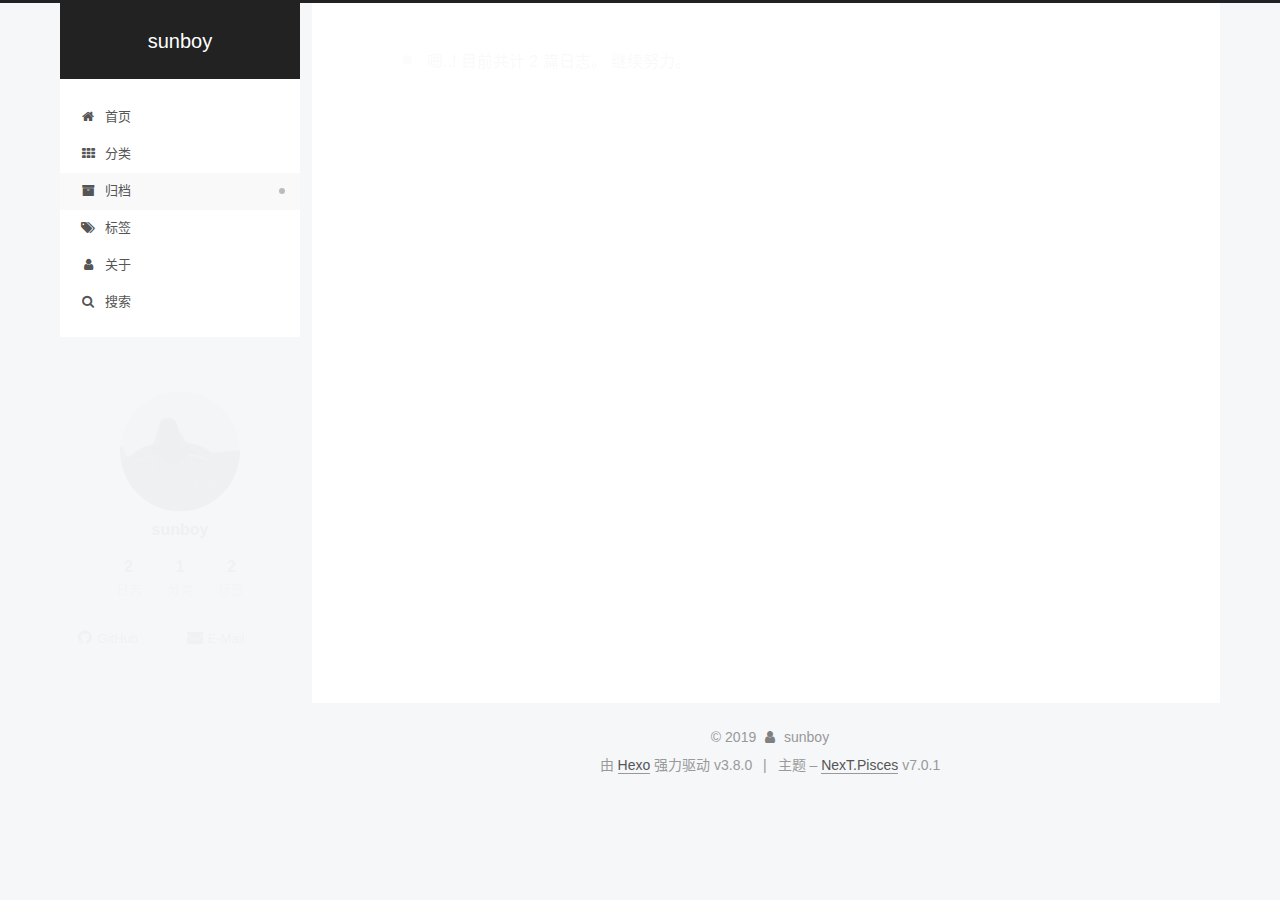
<file: archives/index.html>
<!DOCTYPE html>












  


<html class="theme-next pisces use-motion" lang="zh-CN">
<head><meta name="generator" content="Hexo 3.8.0">
  <meta charset="UTF-8">
<meta http-equiv="X-UA-Compatible" content="IE=edge">
<meta name="viewport" content="width=device-width, initial-scale=1, maximum-scale=2">
<meta name="theme-color" content="#222">


























<link rel="stylesheet" href="/lib/font-awesome/css/font-awesome.min.css?v=4.6.2">

<link rel="stylesheet" href="/css/main.css?v=7.0.1">


  <link rel="apple-touch-icon" sizes="180x180" href="/images/apple-touch-icon-next.png?v=7.0.1">


  <link rel="icon" type="image/png" sizes="32x32" href="/images/favicon-32x32-next.png?v=7.0.1">


  <link rel="icon" type="image/png" sizes="16x16" href="/images/favicon-16x16-next.png?v=7.0.1">


  <link rel="mask-icon" href="/images/logo.svg?v=7.0.1" color="#222">







<script id="hexo.configurations">
  var NexT = window.NexT || {};
  var CONFIG = {
    root: '/',
    scheme: 'Pisces',
    version: '7.0.1',
    sidebar: {"position":"left","display":"post","offset":12,"onmobile":false,"dimmer":false},
    back2top: true,
    back2top_sidebar: false,
    fancybox: false,
    fastclick: false,
    lazyload: false,
    tabs: true,
    motion: {"enable":true,"async":false,"transition":{"post_block":"fadeIn","post_header":"slideDownIn","post_body":"slideDownIn","coll_header":"slideLeftIn","sidebar":"slideUpIn"}},
    algolia: {
      applicationID: '',
      apiKey: '',
      indexName: '',
      hits: {"per_page":10},
      labels: {"input_placeholder":"Search for Posts","hits_empty":"We didn't find any results for the search: ${query}","hits_stats":"${hits} results found in ${time} ms"}
    }
  };
</script>


  




  <meta property="og:type" content="website">
<meta property="og:title" content="sunboy">
<meta property="og:url" content="http://yoursite.com/archives/index.html">
<meta property="og:site_name" content="sunboy">
<meta property="og:locale" content="zh-CN">
<meta name="twitter:card" content="summary">
<meta name="twitter:title" content="sunboy">






  <link rel="canonical" href="http://yoursite.com/archives/">



<script id="page.configurations">
  CONFIG.page = {
    sidebar: "",
  };
</script>

  <title>归档 | sunboy</title>
  






  <script>
    var _hmt = _hmt || [];
    (function() {
      var hm = document.createElement("script");
      hm.src = "https://hm.baidu.com/hm.js?97a33132e51e2b5673fd26947942407f";
      var s = document.getElementsByTagName("script")[0];
      s.parentNode.insertBefore(hm, s);
    })();
  </script>







  <noscript>
  <style>
  .use-motion .motion-element,
  .use-motion .brand,
  .use-motion .menu-item,
  .sidebar-inner,
  .use-motion .post-block,
  .use-motion .pagination,
  .use-motion .comments,
  .use-motion .post-header,
  .use-motion .post-body,
  .use-motion .collection-title { opacity: initial; }

  .use-motion .logo,
  .use-motion .site-title,
  .use-motion .site-subtitle {
    opacity: initial;
    top: initial;
  }

  .use-motion .logo-line-before i { left: initial; }
  .use-motion .logo-line-after i { right: initial; }
  </style>
</noscript>

</head>

<body itemscope itemtype="http://schema.org/WebPage" lang="zh-CN">

  
  
    
  

  <div class="container sidebar-position-left page-archive">
    <div class="headband"></div>

    <header id="header" class="header" itemscope itemtype="http://schema.org/WPHeader">
      <div class="header-inner"><div class="site-brand-wrapper">
  <div class="site-meta">
    

    <div class="custom-logo-site-title">
      <a href="/" class="brand" rel="start">
        <span class="logo-line-before"><i></i></span>
        <span class="site-title">sunboy</span>
        <span class="logo-line-after"><i></i></span>
      </a>
    </div>
    
    
  </div>

  <div class="site-nav-toggle">
    <button aria-label="切换导航栏">
      <span class="btn-bar"></span>
      <span class="btn-bar"></span>
      <span class="btn-bar"></span>
    </button>
  </div>
</div>



<nav class="site-nav">
  
    <ul id="menu" class="menu">
      
        
        
        
          
          <li class="menu-item menu-item-home">

    
    
    
      
    

    

    <a href="/" rel="section"><i class="menu-item-icon fa fa-fw fa-home"></i> <br>首页</a>

  </li>
        
        
        
          
          <li class="menu-item menu-item-categories">

    
    
    
      
    

    

    <a href="/categories/" rel="section"><i class="menu-item-icon fa fa-fw fa-th"></i> <br>分类</a>

  </li>
        
        
        
          
          <li class="menu-item menu-item-archives menu-item-active">

    
    
    
      
    

    

    <a href="/archives/" rel="section"><i class="menu-item-icon fa fa-fw fa-archive"></i> <br>归档</a>

  </li>
        
        
        
          
          <li class="menu-item menu-item-tags">

    
    
    
      
    

    

    <a href="/tags/" rel="section"><i class="menu-item-icon fa fa-fw fa-tags"></i> <br>标签</a>

  </li>
        
        
        
          
          <li class="menu-item menu-item-about">

    
    
    
      
    

    

    <a href="/about/" rel="section"><i class="menu-item-icon fa fa-fw fa-user"></i> <br>关于</a>

  </li>

      
      
        <li class="menu-item menu-item-search">
          
            <a href="javascript:;" class="popup-trigger">
          
            
              <i class="menu-item-icon fa fa-search fa-fw"></i> <br>搜索</a>
        </li>
      
    </ul>
  

  

  
    <div class="site-search">
      
  <div class="popup search-popup local-search-popup">
  <div class="local-search-header clearfix">
    <span class="search-icon">
      <i class="fa fa-search"></i>
    </span>
    <span class="popup-btn-close">
      <i class="fa fa-times-circle"></i>
    </span>
    <div class="local-search-input-wrapper">
      <input autocomplete="off" placeholder="搜索..." spellcheck="false" type="text" id="local-search-input">
    </div>
  </div>
  <div id="local-search-result"></div>
</div>



    </div>
  
</nav>



  



</div>
    </header>

    


    <main id="main" class="main">
      <div class="main-inner">
        <div class="content-wrap">
          
            

    
    
      
      
    
      
      
    
      
      
    
      
      
    
      
      
    
    

  


          
          <div id="content" class="content">
            

  
  
  
  <div class="post-block archive">
    <div id="posts" class="posts-collapse">
      <span class="archive-move-on"></span>

      
      <span class="archive-page-counter">
        
        
        
          
        
        嗯..! 目前共计 2 篇日志。 继续努力。
      </span>
      

      

        
        
        

        
          
          <div class="collection-title">
            <h1 class="archive-year" id="archive-year-2019">2019</h1>
          </div>
        
        

        

  <article class="post post-type-normal" itemscope itemtype="http://schema.org/Article">
    <header class="post-header">

      <h2 class="post-title">
        
          <a class="post-title-link" href="/2019/03/11/hello-world/" itemprop="url">
            
              <span itemprop="name">Hello World</span>
            
          </a>
        
      </h2>

      <div class="post-meta">
        <time class="post-time" itemprop="dateCreated" datetime="2019-03-11T11:53:05+08:00" content="2019-03-11">
          03-11
        </time>
      </div>

    </header>
  </article>



      

        
        
        

        
        

        

  <article class="post post-type-normal" itemscope itemtype="http://schema.org/Article">
    <header class="post-header">

      <h2 class="post-title">
        
          <a class="post-title-link" href="/2019/03/11/test/" itemprop="url">
            
              <span itemprop="name">未命名</span>
            
          </a>
        
      </h2>

      <div class="post-meta">
        <time class="post-time" itemprop="dateCreated" datetime="2019-03-11T11:33:54+08:00" content="2019-03-11">
          03-11
        </time>
      </div>

    </header>
  </article>



      

    </div>
  </div>
  
  
  

  



          </div>
          

        </div>
        
          
  
  <div class="sidebar-toggle">
    <div class="sidebar-toggle-line-wrap">
      <span class="sidebar-toggle-line sidebar-toggle-line-first"></span>
      <span class="sidebar-toggle-line sidebar-toggle-line-middle"></span>
      <span class="sidebar-toggle-line sidebar-toggle-line-last"></span>
    </div>
  </div>

  <aside id="sidebar" class="sidebar">
    <div class="sidebar-inner">

      

      

      <div class="site-overview-wrap sidebar-panel sidebar-panel-active">
        <div class="site-overview">
          <div class="site-author motion-element" itemprop="author" itemscope itemtype="http://schema.org/Person">
            
              <img class="site-author-image" itemprop="image" src="/images/header.jpg" alt="sunboy">
            
              <p class="site-author-name" itemprop="name">sunboy</p>
              <div class="site-description motion-element" itemprop="description"></div>
          </div>

          
            <nav class="site-state motion-element">
              
                <div class="site-state-item site-state-posts">
                
                  <a href="/archives/">
                
                    <span class="site-state-item-count">2</span>
                    <span class="site-state-item-name">日志</span>
                  </a>
                </div>
              

              
                
                
                <div class="site-state-item site-state-categories">
                  
                    
                      <a href="/categories/">
                    
                  
                    
                    
                      
                    
                    <span class="site-state-item-count">1</span>
                    <span class="site-state-item-name">分类</span>
                  </a>
                </div>
              

              
                
                
                <div class="site-state-item site-state-tags">
                  
                    
                      <a href="/tags/">
                    
                  
                    
                    
                      
                    
                      
                    
                    <span class="site-state-item-count">2</span>
                    <span class="site-state-item-name">标签</span>
                  </a>
                </div>
              
            </nav>
          

          

          
            <div class="links-of-author motion-element">
              
                <span class="links-of-author-item">
                  
                  
                    
                  
                  
                    
                  
                  <a href="https://github.com/sunzhaochang" title="GitHub &rarr; https://github.com/sunzhaochang" rel="noopener" target="_blank"><i class="fa fa-fw fa-github"></i>GitHub</a>
                </span>
              
                <span class="links-of-author-item">
                  
                  
                    
                  
                  
                    
                  
                  <a href="mailto:zhchsun1992@gmail.com" title="E-Mail &rarr; mailto:zhchsun1992@gmail.com" rel="noopener" target="_blank"><i class="fa fa-fw fa-envelope"></i>E-Mail</a>
                </span>
              
            </div>
          

          

          
          

          
            
          
          

        </div>
      </div>

      

      

    </div>
  </aside>
  


        
      </div>
    </main>

    <footer id="footer" class="footer">
      <div class="footer-inner">
        <div class="copyright">&copy; <span itemprop="copyrightYear">2019</span>
  <span class="with-love" id="animate">
    <i class="fa fa-user"></i>
  </span>
  <span class="author" itemprop="copyrightHolder">sunboy</span>

  

  
</div>


  <div class="powered-by">由 <a href="https://hexo.io" class="theme-link" rel="noopener" target="_blank">Hexo</a> 强力驱动 v3.8.0</div>



  <span class="post-meta-divider">|</span>



  <div class="theme-info">主题 – <a href="https://theme-next.org" class="theme-link" rel="noopener" target="_blank">NexT.Pisces</a> v7.0.1</div>




        








        
      </div>
    </footer>

    
      <div class="back-to-top">
        <i class="fa fa-arrow-up"></i>
        
      </div>
    

    

    

    
  </div>

  

<script>
  if (Object.prototype.toString.call(window.Promise) !== '[object Function]') {
    window.Promise = null;
  }
</script>


























  
  <script src="/lib/jquery/index.js?v=2.1.3"></script>

  
  <script src="/lib/velocity/velocity.min.js?v=1.2.1"></script>

  
  <script src="/lib/velocity/velocity.ui.min.js?v=1.2.1"></script>


  


  <script src="/js/src/utils.js?v=7.0.1"></script>

  <script src="/js/src/motion.js?v=7.0.1"></script>



  
  


  <script src="/js/src/affix.js?v=7.0.1"></script>

  <script src="/js/src/schemes/pisces.js?v=7.0.1"></script>



  

  


  <script src="/js/src/next-boot.js?v=7.0.1"></script>


  

  

  

  



  
  <script>
    // Popup Window;
    var isfetched = false;
    var isXml = true;
    // Search DB path;
    var search_path = "search.xml";
    if (search_path.length === 0) {
      search_path = "search.xml";
    } else if (/json$/i.test(search_path)) {
      isXml = false;
    }
    var path = "/" + search_path;
    // monitor main search box;

    var onPopupClose = function (e) {
      $('.popup').hide();
      $('#local-search-input').val('');
      $('.search-result-list').remove();
      $('#no-result').remove();
      $(".local-search-pop-overlay").remove();
      $('body').css('overflow', '');
    }

    function proceedsearch() {
      $("body")
        .append('<div class="search-popup-overlay local-search-pop-overlay"></div>')
        .css('overflow', 'hidden');
      $('.search-popup-overlay').click(onPopupClose);
      $('.popup').toggle();
      var $localSearchInput = $('#local-search-input');
      $localSearchInput.attr("autocapitalize", "none");
      $localSearchInput.attr("autocorrect", "off");
      $localSearchInput.focus();
    }

    // search function;
    var searchFunc = function(path, search_id, content_id) {
      'use strict';

      // start loading animation
      $("body")
        .append('<div class="search-popup-overlay local-search-pop-overlay">' +
          '<div id="search-loading-icon">' +
          '<i class="fa fa-spinner fa-pulse fa-5x fa-fw"></i>' +
          '</div>' +
          '</div>')
        .css('overflow', 'hidden');
      $("#search-loading-icon").css('margin', '20% auto 0 auto').css('text-align', 'center');

      

      $.ajax({
        url: path,
        dataType: isXml ? "xml" : "json",
        async: true,
        success: function(res) {
          // get the contents from search data
          isfetched = true;
          $('.popup').detach().appendTo('.header-inner');
          var datas = isXml ? $("entry", res).map(function() {
            return {
              title: $("title", this).text(),
              content: $("content",this).text(),
              url: $("url" , this).text()
            };
          }).get() : res;
          var input = document.getElementById(search_id);
          var resultContent = document.getElementById(content_id);
          var inputEventFunction = function() {
            var searchText = input.value.trim().toLowerCase();
            var keywords = searchText.split(/[\s\-]+/);
            if (keywords.length > 1) {
              keywords.push(searchText);
            }
            var resultItems = [];
            if (searchText.length > 0) {
              // perform local searching
              datas.forEach(function(data) {
                var isMatch = false;
                var hitCount = 0;
                var searchTextCount = 0;
                var title = data.title.trim();
                var titleInLowerCase = title.toLowerCase();
                var content = data.content.trim().replace(/<[^>]+>/g,"");
                
                var contentInLowerCase = content.toLowerCase();
                var articleUrl = decodeURIComponent(data.url).replace(/\/{2,}/g, '/');
                var indexOfTitle = [];
                var indexOfContent = [];
                // only match articles with not empty titles
                if(title != '') {
                  keywords.forEach(function(keyword) {
                    function getIndexByWord(word, text, caseSensitive) {
                      var wordLen = word.length;
                      if (wordLen === 0) {
                        return [];
                      }
                      var startPosition = 0, position = [], index = [];
                      if (!caseSensitive) {
                        text = text.toLowerCase();
                        word = word.toLowerCase();
                      }
                      while ((position = text.indexOf(word, startPosition)) > -1) {
                        index.push({position: position, word: word});
                        startPosition = position + wordLen;
                      }
                      return index;
                    }

                    indexOfTitle = indexOfTitle.concat(getIndexByWord(keyword, titleInLowerCase, false));
                    indexOfContent = indexOfContent.concat(getIndexByWord(keyword, contentInLowerCase, false));
                  });
                  if (indexOfTitle.length > 0 || indexOfContent.length > 0) {
                    isMatch = true;
                    hitCount = indexOfTitle.length + indexOfContent.length;
                  }
                }

                // show search results

                if (isMatch) {
                  // sort index by position of keyword

                  [indexOfTitle, indexOfContent].forEach(function (index) {
                    index.sort(function (itemLeft, itemRight) {
                      if (itemRight.position !== itemLeft.position) {
                        return itemRight.position - itemLeft.position;
                      } else {
                        return itemLeft.word.length - itemRight.word.length;
                      }
                    });
                  });

                  // merge hits into slices

                  function mergeIntoSlice(text, start, end, index) {
                    var item = index[index.length - 1];
                    var position = item.position;
                    var word = item.word;
                    var hits = [];
                    var searchTextCountInSlice = 0;
                    while (position + word.length <= end && index.length != 0) {
                      if (word === searchText) {
                        searchTextCountInSlice++;
                      }
                      hits.push({position: position, length: word.length});
                      var wordEnd = position + word.length;

                      // move to next position of hit

                      index.pop();
                      while (index.length != 0) {
                        item = index[index.length - 1];
                        position = item.position;
                        word = item.word;
                        if (wordEnd > position) {
                          index.pop();
                        } else {
                          break;
                        }
                      }
                    }
                    searchTextCount += searchTextCountInSlice;
                    return {
                      hits: hits,
                      start: start,
                      end: end,
                      searchTextCount: searchTextCountInSlice
                    };
                  }

                  var slicesOfTitle = [];
                  if (indexOfTitle.length != 0) {
                    slicesOfTitle.push(mergeIntoSlice(title, 0, title.length, indexOfTitle));
                  }

                  var slicesOfContent = [];
                  while (indexOfContent.length != 0) {
                    var item = indexOfContent[indexOfContent.length - 1];
                    var position = item.position;
                    var word = item.word;
                    // cut out 100 characters
                    var start = position - 20;
                    var end = position + 80;
                    if(start < 0){
                      start = 0;
                    }
                    if (end < position + word.length) {
                      end = position + word.length;
                    }
                    if(end > content.length){
                      end = content.length;
                    }
                    slicesOfContent.push(mergeIntoSlice(content, start, end, indexOfContent));
                  }

                  // sort slices in content by search text's count and hits' count

                  slicesOfContent.sort(function (sliceLeft, sliceRight) {
                    if (sliceLeft.searchTextCount !== sliceRight.searchTextCount) {
                      return sliceRight.searchTextCount - sliceLeft.searchTextCount;
                    } else if (sliceLeft.hits.length !== sliceRight.hits.length) {
                      return sliceRight.hits.length - sliceLeft.hits.length;
                    } else {
                      return sliceLeft.start - sliceRight.start;
                    }
                  });

                  // select top N slices in content

                  var upperBound = parseInt('1');
                  if (upperBound >= 0) {
                    slicesOfContent = slicesOfContent.slice(0, upperBound);
                  }

                  // highlight title and content

                  function highlightKeyword(text, slice) {
                    var result = '';
                    var prevEnd = slice.start;
                    slice.hits.forEach(function (hit) {
                      result += text.substring(prevEnd, hit.position);
                      var end = hit.position + hit.length;
                      result += '<b class="search-keyword">' + text.substring(hit.position, end) + '</b>';
                      prevEnd = end;
                    });
                    result += text.substring(prevEnd, slice.end);
                    return result;
                  }

                  var resultItem = '';

                  if (slicesOfTitle.length != 0) {
                    resultItem += "<li><a href='" + articleUrl + "' class='search-result-title'>" + highlightKeyword(title, slicesOfTitle[0]) + "</a>";
                  } else {
                    resultItem += "<li><a href='" + articleUrl + "' class='search-result-title'>" + title + "</a>";
                  }

                  slicesOfContent.forEach(function (slice) {
                    resultItem += "<a href='" + articleUrl + "'>" +
                      "<p class=\"search-result\">" + highlightKeyword(content, slice) +
                      "...</p>" + "</a>";
                  });

                  resultItem += "</li>";
                  resultItems.push({
                    item: resultItem,
                    searchTextCount: searchTextCount,
                    hitCount: hitCount,
                    id: resultItems.length
                  });
                }
              })
            };
            if (keywords.length === 1 && keywords[0] === "") {
              resultContent.innerHTML = '<div id="no-result"><i class="fa fa-search fa-5x"></i></div>'
            } else if (resultItems.length === 0) {
              resultContent.innerHTML = '<div id="no-result"><i class="fa fa-frown-o fa-5x"></i></div>'
            } else {
              resultItems.sort(function (resultLeft, resultRight) {
                if (resultLeft.searchTextCount !== resultRight.searchTextCount) {
                  return resultRight.searchTextCount - resultLeft.searchTextCount;
                } else if (resultLeft.hitCount !== resultRight.hitCount) {
                  return resultRight.hitCount - resultLeft.hitCount;
                } else {
                  return resultRight.id - resultLeft.id;
                }
              });
              var searchResultList = '<ul class=\"search-result-list\">';
              resultItems.forEach(function (result) {
                searchResultList += result.item;
              })
              searchResultList += "</ul>";
              resultContent.innerHTML = searchResultList;
            }
          }

          if ('auto' === 'auto') {
            input.addEventListener('input', inputEventFunction);
          } else {
            $('.search-icon').click(inputEventFunction);
            input.addEventListener('keypress', function (event) {
              if (event.keyCode === 13) {
                inputEventFunction();
              }
            });
          }

          // remove loading animation
          $(".local-search-pop-overlay").remove();
          $('body').css('overflow', '');

          proceedsearch();
        }
      });
    }

    // handle and trigger popup window;
    $('.popup-trigger').click(function(e) {
      e.stopPropagation();
      if (isfetched === false) {
        searchFunc(path, 'local-search-input', 'local-search-result');
      } else {
        proceedsearch();
      };
    });

    $('.popup-btn-close').click(onPopupClose);
    $('.popup').click(function(e){
      e.stopPropagation();
    });
    $(document).on('keyup', function (event) {
      var shouldDismissSearchPopup = event.which === 27 &&
        $('.search-popup').is(':visible');
      if (shouldDismissSearchPopup) {
        onPopupClose();
      }
    });
  </script>





  

  

  

  

  

  

  

  

  

  

  

  

</body>
</html>
</file>
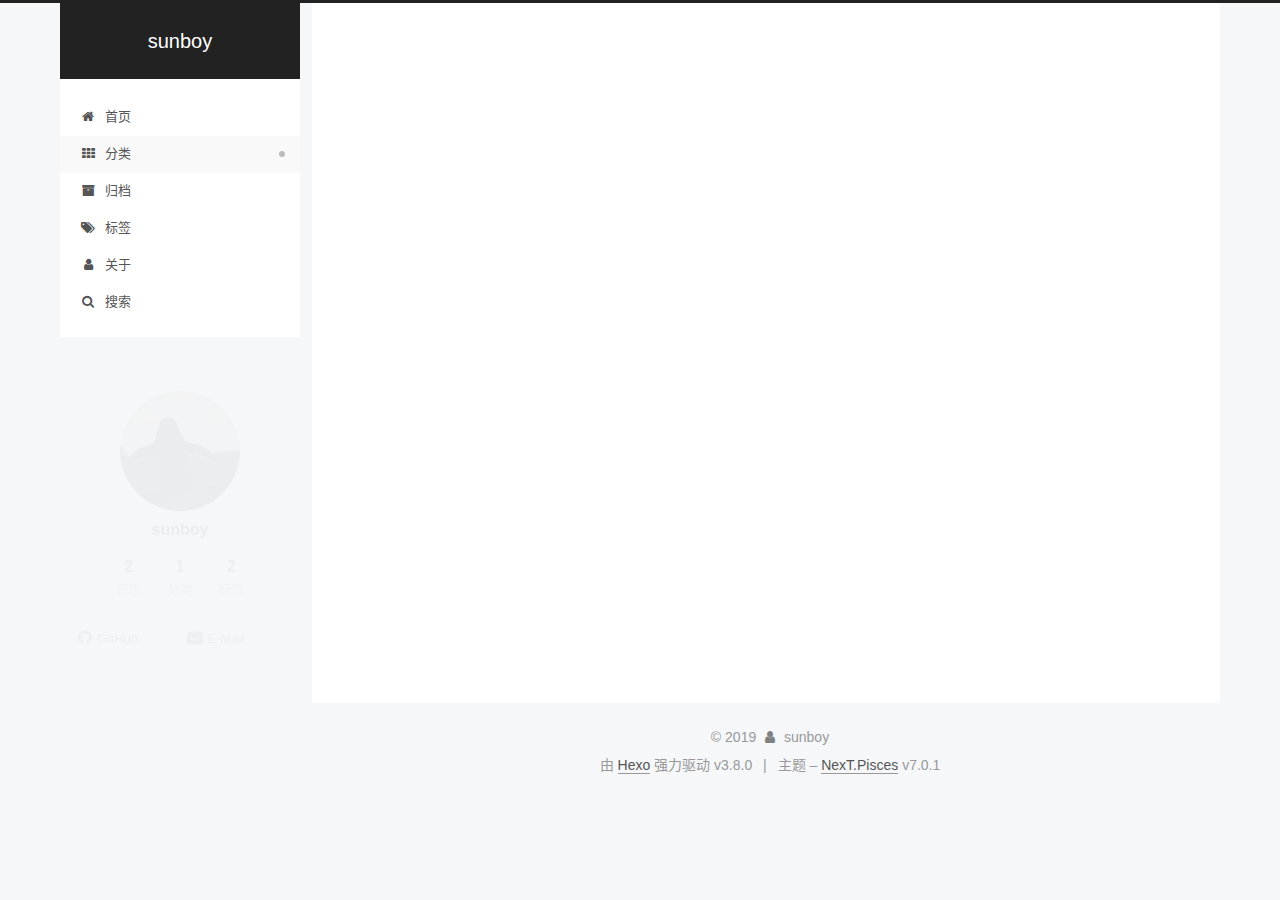
<file: categories/index.html>
<!DOCTYPE html>












  


<html class="theme-next pisces use-motion" lang="zh-CN">
<head><meta name="generator" content="Hexo 3.8.0">
  <meta charset="UTF-8">
<meta http-equiv="X-UA-Compatible" content="IE=edge">
<meta name="viewport" content="width=device-width, initial-scale=1, maximum-scale=2">
<meta name="theme-color" content="#222">


























<link rel="stylesheet" href="/lib/font-awesome/css/font-awesome.min.css?v=4.6.2">

<link rel="stylesheet" href="/css/main.css?v=7.0.1">


  <link rel="apple-touch-icon" sizes="180x180" href="/images/apple-touch-icon-next.png?v=7.0.1">


  <link rel="icon" type="image/png" sizes="32x32" href="/images/favicon-32x32-next.png?v=7.0.1">


  <link rel="icon" type="image/png" sizes="16x16" href="/images/favicon-16x16-next.png?v=7.0.1">


  <link rel="mask-icon" href="/images/logo.svg?v=7.0.1" color="#222">







<script id="hexo.configurations">
  var NexT = window.NexT || {};
  var CONFIG = {
    root: '/',
    scheme: 'Pisces',
    version: '7.0.1',
    sidebar: {"position":"left","display":"post","offset":12,"onmobile":false,"dimmer":false},
    back2top: true,
    back2top_sidebar: false,
    fancybox: false,
    fastclick: false,
    lazyload: false,
    tabs: true,
    motion: {"enable":true,"async":false,"transition":{"post_block":"fadeIn","post_header":"slideDownIn","post_body":"slideDownIn","coll_header":"slideLeftIn","sidebar":"slideUpIn"}},
    algolia: {
      applicationID: '',
      apiKey: '',
      indexName: '',
      hits: {"per_page":10},
      labels: {"input_placeholder":"Search for Posts","hits_empty":"We didn't find any results for the search: ${query}","hits_stats":"${hits} results found in ${time} ms"}
    }
  };
</script>


  




  <meta property="og:type" content="website">
<meta property="og:title" content="分类">
<meta property="og:url" content="http://yoursite.com/categories/index.html">
<meta property="og:site_name" content="sunboy">
<meta property="og:locale" content="zh-CN">
<meta property="og:updated_time" content="2019-03-11T02:07:11.930Z">
<meta name="twitter:card" content="summary">
<meta name="twitter:title" content="分类">






  <link rel="canonical" href="http://yoursite.com/categories/">



<script id="page.configurations">
  CONFIG.page = {
    sidebar: "",
  };
</script>

  <title>分类 | sunboy</title>
  






  <script>
    var _hmt = _hmt || [];
    (function() {
      var hm = document.createElement("script");
      hm.src = "https://hm.baidu.com/hm.js?97a33132e51e2b5673fd26947942407f";
      var s = document.getElementsByTagName("script")[0];
      s.parentNode.insertBefore(hm, s);
    })();
  </script>







  <noscript>
  <style>
  .use-motion .motion-element,
  .use-motion .brand,
  .use-motion .menu-item,
  .sidebar-inner,
  .use-motion .post-block,
  .use-motion .pagination,
  .use-motion .comments,
  .use-motion .post-header,
  .use-motion .post-body,
  .use-motion .collection-title { opacity: initial; }

  .use-motion .logo,
  .use-motion .site-title,
  .use-motion .site-subtitle {
    opacity: initial;
    top: initial;
  }

  .use-motion .logo-line-before i { left: initial; }
  .use-motion .logo-line-after i { right: initial; }
  </style>
</noscript>

</head>

<body itemscope itemtype="http://schema.org/WebPage" lang="zh-CN">

  
  
    
  

  <div class="container sidebar-position-left page-post-detail">
    <div class="headband"></div>

    <header id="header" class="header" itemscope itemtype="http://schema.org/WPHeader">
      <div class="header-inner"><div class="site-brand-wrapper">
  <div class="site-meta">
    

    <div class="custom-logo-site-title">
      <a href="/" class="brand" rel="start">
        <span class="logo-line-before"><i></i></span>
        <span class="site-title">sunboy</span>
        <span class="logo-line-after"><i></i></span>
      </a>
    </div>
    
    
  </div>

  <div class="site-nav-toggle">
    <button aria-label="切换导航栏">
      <span class="btn-bar"></span>
      <span class="btn-bar"></span>
      <span class="btn-bar"></span>
    </button>
  </div>
</div>



<nav class="site-nav">
  
    <ul id="menu" class="menu">
      
        
        
        
          
          <li class="menu-item menu-item-home">

    
    
    
      
    

    

    <a href="/" rel="section"><i class="menu-item-icon fa fa-fw fa-home"></i> <br>首页</a>

  </li>
        
        
        
          
          <li class="menu-item menu-item-categories menu-item-active">

    
    
    
      
    

    

    <a href="/categories/" rel="section"><i class="menu-item-icon fa fa-fw fa-th"></i> <br>分类</a>

  </li>
        
        
        
          
          <li class="menu-item menu-item-archives">

    
    
    
      
    

    

    <a href="/archives/" rel="section"><i class="menu-item-icon fa fa-fw fa-archive"></i> <br>归档</a>

  </li>
        
        
        
          
          <li class="menu-item menu-item-tags">

    
    
    
      
    

    

    <a href="/tags/" rel="section"><i class="menu-item-icon fa fa-fw fa-tags"></i> <br>标签</a>

  </li>
        
        
        
          
          <li class="menu-item menu-item-about">

    
    
    
      
    

    

    <a href="/about/" rel="section"><i class="menu-item-icon fa fa-fw fa-user"></i> <br>关于</a>

  </li>

      
      
        <li class="menu-item menu-item-search">
          
            <a href="javascript:;" class="popup-trigger">
          
            
              <i class="menu-item-icon fa fa-search fa-fw"></i> <br>搜索</a>
        </li>
      
    </ul>
  

  

  
    <div class="site-search">
      
  <div class="popup search-popup local-search-popup">
  <div class="local-search-header clearfix">
    <span class="search-icon">
      <i class="fa fa-search"></i>
    </span>
    <span class="popup-btn-close">
      <i class="fa fa-times-circle"></i>
    </span>
    <div class="local-search-input-wrapper">
      <input autocomplete="off" placeholder="搜索..." spellcheck="false" type="text" id="local-search-input">
    </div>
  </div>
  <div id="local-search-result"></div>
</div>



    </div>
  
</nav>



  



</div>
    </header>

    


    <main id="main" class="main">
      <div class="main-inner">
        <div class="content-wrap">
          
            

    
    
      
      
    
      
      
    
      
      
    
      
      
    
      
      
    
    

  


          
          <div id="content" class="content">
            

  <div id="posts" class="posts-expand">
    
    
    
    <div class="post-block page">
      <header class="post-header">

<h1 class="post-title" itemprop="name headline">分类

</h1>

<div class="post-meta">
  
  



</div>

</header>

      
      
      
      <div class="post-body">
        
        
          <div class="category-all-page">
            <div class="category-all-title">
              
              
                
                  
                
              
              目前共计 1 个分类
            </div>
            <div class="category-all">
              <ul class="category-list"><li class="category-list-item"><a class="category-list-link" href="/categories/AAA/">AAA</a><span class="category-list-count">1</span></li></ul>
            </div>
          </div>
        
      </div>
      
      
      
    </div>
    



    
    
    
  </div>


          </div>
          

  



        </div>
        
          
  
  <div class="sidebar-toggle">
    <div class="sidebar-toggle-line-wrap">
      <span class="sidebar-toggle-line sidebar-toggle-line-first"></span>
      <span class="sidebar-toggle-line sidebar-toggle-line-middle"></span>
      <span class="sidebar-toggle-line sidebar-toggle-line-last"></span>
    </div>
  </div>

  <aside id="sidebar" class="sidebar">
    <div class="sidebar-inner">

      

      

      <div class="site-overview-wrap sidebar-panel sidebar-panel-active">
        <div class="site-overview">
          <div class="site-author motion-element" itemprop="author" itemscope itemtype="http://schema.org/Person">
            
              <img class="site-author-image" itemprop="image" src="/images/header.jpg" alt="sunboy">
            
              <p class="site-author-name" itemprop="name">sunboy</p>
              <div class="site-description motion-element" itemprop="description"></div>
          </div>

          
            <nav class="site-state motion-element">
              
                <div class="site-state-item site-state-posts">
                
                  <a href="/archives/">
                
                    <span class="site-state-item-count">2</span>
                    <span class="site-state-item-name">日志</span>
                  </a>
                </div>
              

              
                
                
                <div class="site-state-item site-state-categories">
                  
                    
                      <a href="/categories/">
                    
                  
                    
                    
                      
                    
                    <span class="site-state-item-count">1</span>
                    <span class="site-state-item-name">分类</span>
                  </a>
                </div>
              

              
                
                
                <div class="site-state-item site-state-tags">
                  
                    
                      <a href="/tags/">
                    
                  
                    
                    
                      
                    
                      
                    
                    <span class="site-state-item-count">2</span>
                    <span class="site-state-item-name">标签</span>
                  </a>
                </div>
              
            </nav>
          

          

          
            <div class="links-of-author motion-element">
              
                <span class="links-of-author-item">
                  
                  
                    
                  
                  
                    
                  
                  <a href="https://github.com/sunzhaochang" title="GitHub &rarr; https://github.com/sunzhaochang" rel="noopener" target="_blank"><i class="fa fa-fw fa-github"></i>GitHub</a>
                </span>
              
                <span class="links-of-author-item">
                  
                  
                    
                  
                  
                    
                  
                  <a href="mailto:zhchsun1992@gmail.com" title="E-Mail &rarr; mailto:zhchsun1992@gmail.com" rel="noopener" target="_blank"><i class="fa fa-fw fa-envelope"></i>E-Mail</a>
                </span>
              
            </div>
          

          

          
          

          
            
          
          

        </div>
      </div>

      

      

    </div>
  </aside>
  


        
      </div>
    </main>

    <footer id="footer" class="footer">
      <div class="footer-inner">
        <div class="copyright">&copy; <span itemprop="copyrightYear">2019</span>
  <span class="with-love" id="animate">
    <i class="fa fa-user"></i>
  </span>
  <span class="author" itemprop="copyrightHolder">sunboy</span>

  

  
</div>


  <div class="powered-by">由 <a href="https://hexo.io" class="theme-link" rel="noopener" target="_blank">Hexo</a> 强力驱动 v3.8.0</div>



  <span class="post-meta-divider">|</span>



  <div class="theme-info">主题 – <a href="https://theme-next.org" class="theme-link" rel="noopener" target="_blank">NexT.Pisces</a> v7.0.1</div>




        








        
      </div>
    </footer>

    
      <div class="back-to-top">
        <i class="fa fa-arrow-up"></i>
        
      </div>
    

    

    

    
  </div>

  

<script>
  if (Object.prototype.toString.call(window.Promise) !== '[object Function]') {
    window.Promise = null;
  }
</script>


























  
  <script src="/lib/jquery/index.js?v=2.1.3"></script>

  
  <script src="/lib/velocity/velocity.min.js?v=1.2.1"></script>

  
  <script src="/lib/velocity/velocity.ui.min.js?v=1.2.1"></script>


  


  <script src="/js/src/utils.js?v=7.0.1"></script>

  <script src="/js/src/motion.js?v=7.0.1"></script>



  
  


  <script src="/js/src/affix.js?v=7.0.1"></script>

  <script src="/js/src/schemes/pisces.js?v=7.0.1"></script>



  
  <script src="/js/src/scrollspy.js?v=7.0.1"></script>
<script src="/js/src/post-details.js?v=7.0.1"></script>



  


  <script src="/js/src/next-boot.js?v=7.0.1"></script>


  

  

  

  


  


  
  <script>
    // Popup Window;
    var isfetched = false;
    var isXml = true;
    // Search DB path;
    var search_path = "search.xml";
    if (search_path.length === 0) {
      search_path = "search.xml";
    } else if (/json$/i.test(search_path)) {
      isXml = false;
    }
    var path = "/" + search_path;
    // monitor main search box;

    var onPopupClose = function (e) {
      $('.popup').hide();
      $('#local-search-input').val('');
      $('.search-result-list').remove();
      $('#no-result').remove();
      $(".local-search-pop-overlay").remove();
      $('body').css('overflow', '');
    }

    function proceedsearch() {
      $("body")
        .append('<div class="search-popup-overlay local-search-pop-overlay"></div>')
        .css('overflow', 'hidden');
      $('.search-popup-overlay').click(onPopupClose);
      $('.popup').toggle();
      var $localSearchInput = $('#local-search-input');
      $localSearchInput.attr("autocapitalize", "none");
      $localSearchInput.attr("autocorrect", "off");
      $localSearchInput.focus();
    }

    // search function;
    var searchFunc = function(path, search_id, content_id) {
      'use strict';

      // start loading animation
      $("body")
        .append('<div class="search-popup-overlay local-search-pop-overlay">' +
          '<div id="search-loading-icon">' +
          '<i class="fa fa-spinner fa-pulse fa-5x fa-fw"></i>' +
          '</div>' +
          '</div>')
        .css('overflow', 'hidden');
      $("#search-loading-icon").css('margin', '20% auto 0 auto').css('text-align', 'center');

      

      $.ajax({
        url: path,
        dataType: isXml ? "xml" : "json",
        async: true,
        success: function(res) {
          // get the contents from search data
          isfetched = true;
          $('.popup').detach().appendTo('.header-inner');
          var datas = isXml ? $("entry", res).map(function() {
            return {
              title: $("title", this).text(),
              content: $("content",this).text(),
              url: $("url" , this).text()
            };
          }).get() : res;
          var input = document.getElementById(search_id);
          var resultContent = document.getElementById(content_id);
          var inputEventFunction = function() {
            var searchText = input.value.trim().toLowerCase();
            var keywords = searchText.split(/[\s\-]+/);
            if (keywords.length > 1) {
              keywords.push(searchText);
            }
            var resultItems = [];
            if (searchText.length > 0) {
              // perform local searching
              datas.forEach(function(data) {
                var isMatch = false;
                var hitCount = 0;
                var searchTextCount = 0;
                var title = data.title.trim();
                var titleInLowerCase = title.toLowerCase();
                var content = data.content.trim().replace(/<[^>]+>/g,"");
                
                var contentInLowerCase = content.toLowerCase();
                var articleUrl = decodeURIComponent(data.url).replace(/\/{2,}/g, '/');
                var indexOfTitle = [];
                var indexOfContent = [];
                // only match articles with not empty titles
                if(title != '') {
                  keywords.forEach(function(keyword) {
                    function getIndexByWord(word, text, caseSensitive) {
                      var wordLen = word.length;
                      if (wordLen === 0) {
                        return [];
                      }
                      var startPosition = 0, position = [], index = [];
                      if (!caseSensitive) {
                        text = text.toLowerCase();
                        word = word.toLowerCase();
                      }
                      while ((position = text.indexOf(word, startPosition)) > -1) {
                        index.push({position: position, word: word});
                        startPosition = position + wordLen;
                      }
                      return index;
                    }

                    indexOfTitle = indexOfTitle.concat(getIndexByWord(keyword, titleInLowerCase, false));
                    indexOfContent = indexOfContent.concat(getIndexByWord(keyword, contentInLowerCase, false));
                  });
                  if (indexOfTitle.length > 0 || indexOfContent.length > 0) {
                    isMatch = true;
                    hitCount = indexOfTitle.length + indexOfContent.length;
                  }
                }

                // show search results

                if (isMatch) {
                  // sort index by position of keyword

                  [indexOfTitle, indexOfContent].forEach(function (index) {
                    index.sort(function (itemLeft, itemRight) {
                      if (itemRight.position !== itemLeft.position) {
                        return itemRight.position - itemLeft.position;
                      } else {
                        return itemLeft.word.length - itemRight.word.length;
                      }
                    });
                  });

                  // merge hits into slices

                  function mergeIntoSlice(text, start, end, index) {
                    var item = index[index.length - 1];
                    var position = item.position;
                    var word = item.word;
                    var hits = [];
                    var searchTextCountInSlice = 0;
                    while (position + word.length <= end && index.length != 0) {
                      if (word === searchText) {
                        searchTextCountInSlice++;
                      }
                      hits.push({position: position, length: word.length});
                      var wordEnd = position + word.length;

                      // move to next position of hit

                      index.pop();
                      while (index.length != 0) {
                        item = index[index.length - 1];
                        position = item.position;
                        word = item.word;
                        if (wordEnd > position) {
                          index.pop();
                        } else {
                          break;
                        }
                      }
                    }
                    searchTextCount += searchTextCountInSlice;
                    return {
                      hits: hits,
                      start: start,
                      end: end,
                      searchTextCount: searchTextCountInSlice
                    };
                  }

                  var slicesOfTitle = [];
                  if (indexOfTitle.length != 0) {
                    slicesOfTitle.push(mergeIntoSlice(title, 0, title.length, indexOfTitle));
                  }

                  var slicesOfContent = [];
                  while (indexOfContent.length != 0) {
                    var item = indexOfContent[indexOfContent.length - 1];
                    var position = item.position;
                    var word = item.word;
                    // cut out 100 characters
                    var start = position - 20;
                    var end = position + 80;
                    if(start < 0){
                      start = 0;
                    }
                    if (end < position + word.length) {
                      end = position + word.length;
                    }
                    if(end > content.length){
                      end = content.length;
                    }
                    slicesOfContent.push(mergeIntoSlice(content, start, end, indexOfContent));
                  }

                  // sort slices in content by search text's count and hits' count

                  slicesOfContent.sort(function (sliceLeft, sliceRight) {
                    if (sliceLeft.searchTextCount !== sliceRight.searchTextCount) {
                      return sliceRight.searchTextCount - sliceLeft.searchTextCount;
                    } else if (sliceLeft.hits.length !== sliceRight.hits.length) {
                      return sliceRight.hits.length - sliceLeft.hits.length;
                    } else {
                      return sliceLeft.start - sliceRight.start;
                    }
                  });

                  // select top N slices in content

                  var upperBound = parseInt('1');
                  if (upperBound >= 0) {
                    slicesOfContent = slicesOfContent.slice(0, upperBound);
                  }

                  // highlight title and content

                  function highlightKeyword(text, slice) {
                    var result = '';
                    var prevEnd = slice.start;
                    slice.hits.forEach(function (hit) {
                      result += text.substring(prevEnd, hit.position);
                      var end = hit.position + hit.length;
                      result += '<b class="search-keyword">' + text.substring(hit.position, end) + '</b>';
                      prevEnd = end;
                    });
                    result += text.substring(prevEnd, slice.end);
                    return result;
                  }

                  var resultItem = '';

                  if (slicesOfTitle.length != 0) {
                    resultItem += "<li><a href='" + articleUrl + "' class='search-result-title'>" + highlightKeyword(title, slicesOfTitle[0]) + "</a>";
                  } else {
                    resultItem += "<li><a href='" + articleUrl + "' class='search-result-title'>" + title + "</a>";
                  }

                  slicesOfContent.forEach(function (slice) {
                    resultItem += "<a href='" + articleUrl + "'>" +
                      "<p class=\"search-result\">" + highlightKeyword(content, slice) +
                      "...</p>" + "</a>";
                  });

                  resultItem += "</li>";
                  resultItems.push({
                    item: resultItem,
                    searchTextCount: searchTextCount,
                    hitCount: hitCount,
                    id: resultItems.length
                  });
                }
              })
            };
            if (keywords.length === 1 && keywords[0] === "") {
              resultContent.innerHTML = '<div id="no-result"><i class="fa fa-search fa-5x"></i></div>'
            } else if (resultItems.length === 0) {
              resultContent.innerHTML = '<div id="no-result"><i class="fa fa-frown-o fa-5x"></i></div>'
            } else {
              resultItems.sort(function (resultLeft, resultRight) {
                if (resultLeft.searchTextCount !== resultRight.searchTextCount) {
                  return resultRight.searchTextCount - resultLeft.searchTextCount;
                } else if (resultLeft.hitCount !== resultRight.hitCount) {
                  return resultRight.hitCount - resultLeft.hitCount;
                } else {
                  return resultRight.id - resultLeft.id;
                }
              });
              var searchResultList = '<ul class=\"search-result-list\">';
              resultItems.forEach(function (result) {
                searchResultList += result.item;
              })
              searchResultList += "</ul>";
              resultContent.innerHTML = searchResultList;
            }
          }

          if ('auto' === 'auto') {
            input.addEventListener('input', inputEventFunction);
          } else {
            $('.search-icon').click(inputEventFunction);
            input.addEventListener('keypress', function (event) {
              if (event.keyCode === 13) {
                inputEventFunction();
              }
            });
          }

          // remove loading animation
          $(".local-search-pop-overlay").remove();
          $('body').css('overflow', '');

          proceedsearch();
        }
      });
    }

    // handle and trigger popup window;
    $('.popup-trigger').click(function(e) {
      e.stopPropagation();
      if (isfetched === false) {
        searchFunc(path, 'local-search-input', 'local-search-result');
      } else {
        proceedsearch();
      };
    });

    $('.popup-btn-close').click(onPopupClose);
    $('.popup').click(function(e){
      e.stopPropagation();
    });
    $(document).on('keyup', function (event) {
      var shouldDismissSearchPopup = event.which === 27 &&
        $('.search-popup').is(':visible');
      if (shouldDismissSearchPopup) {
        onPopupClose();
      }
    });
  </script>





  

  

  

  

  

  

  

  

  

  

  

  

</body>
</html>
</file>
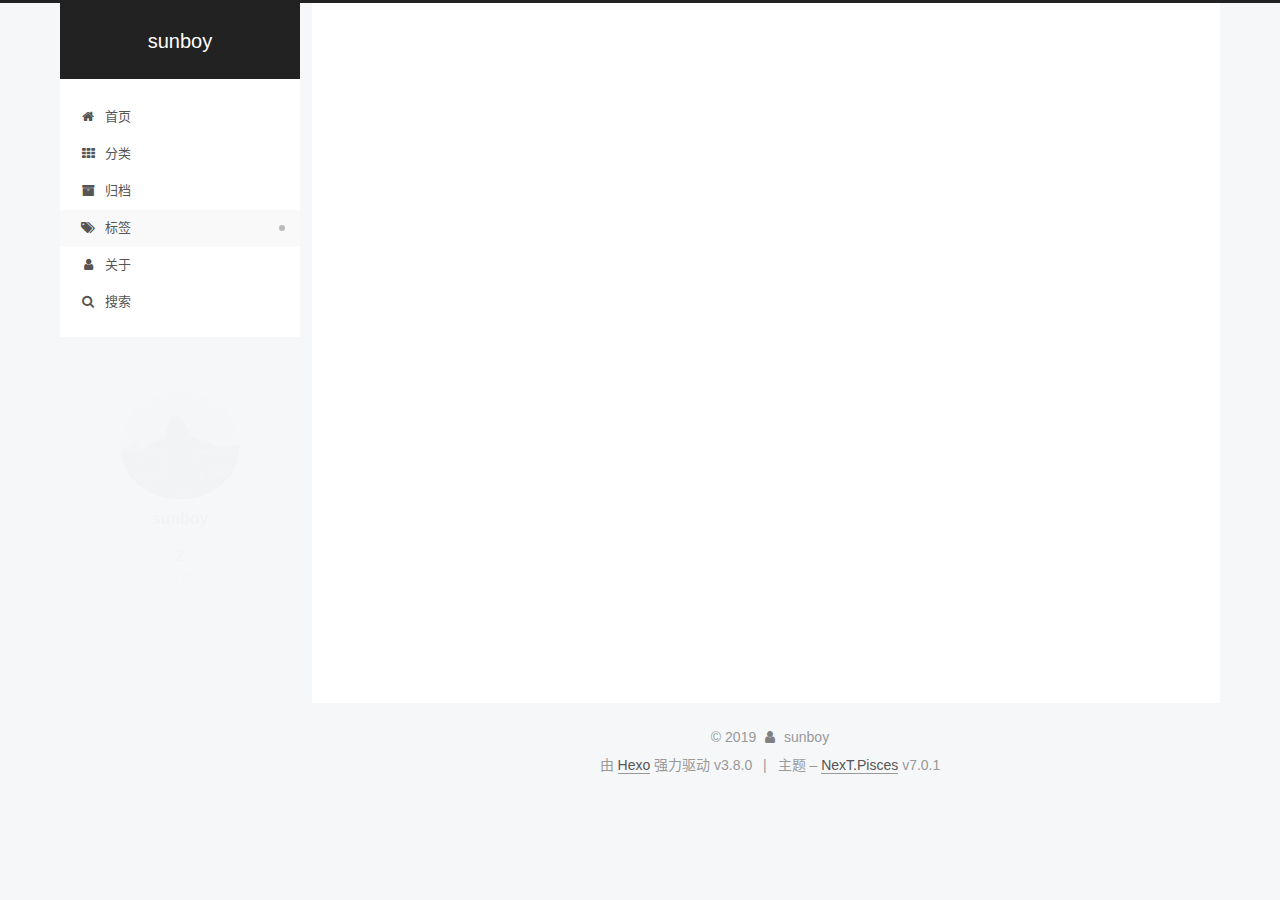
<file: tags/index.html>
<!DOCTYPE html>












  


<html class="theme-next pisces use-motion" lang="zh-CN">
<head><meta name="generator" content="Hexo 3.8.0">
  <meta charset="UTF-8">
<meta http-equiv="X-UA-Compatible" content="IE=edge">
<meta name="viewport" content="width=device-width, initial-scale=1, maximum-scale=2">
<meta name="theme-color" content="#222">


























<link rel="stylesheet" href="/lib/font-awesome/css/font-awesome.min.css?v=4.6.2">

<link rel="stylesheet" href="/css/main.css?v=7.0.1">


  <link rel="apple-touch-icon" sizes="180x180" href="/images/apple-touch-icon-next.png?v=7.0.1">


  <link rel="icon" type="image/png" sizes="32x32" href="/images/favicon-32x32-next.png?v=7.0.1">


  <link rel="icon" type="image/png" sizes="16x16" href="/images/favicon-16x16-next.png?v=7.0.1">


  <link rel="mask-icon" href="/images/logo.svg?v=7.0.1" color="#222">







<script id="hexo.configurations">
  var NexT = window.NexT || {};
  var CONFIG = {
    root: '/',
    scheme: 'Pisces',
    version: '7.0.1',
    sidebar: {"position":"left","display":"post","offset":12,"onmobile":false,"dimmer":false},
    back2top: true,
    back2top_sidebar: false,
    fancybox: false,
    fastclick: false,
    lazyload: false,
    tabs: true,
    motion: {"enable":true,"async":false,"transition":{"post_block":"fadeIn","post_header":"slideDownIn","post_body":"slideDownIn","coll_header":"slideLeftIn","sidebar":"slideUpIn"}},
    algolia: {
      applicationID: '',
      apiKey: '',
      indexName: '',
      hits: {"per_page":10},
      labels: {"input_placeholder":"Search for Posts","hits_empty":"We didn't find any results for the search: ${query}","hits_stats":"${hits} results found in ${time} ms"}
    }
  };
</script>


  




  <meta property="og:type" content="website">
<meta property="og:title" content="标签">
<meta property="og:url" content="http://yoursite.com/tags/index.html">
<meta property="og:site_name" content="sunboy">
<meta property="og:locale" content="zh-CN">
<meta property="og:updated_time" content="2019-03-11T02:05:49.182Z">
<meta name="twitter:card" content="summary">
<meta name="twitter:title" content="标签">






  <link rel="canonical" href="http://yoursite.com/tags/">



<script id="page.configurations">
  CONFIG.page = {
    sidebar: "",
  };
</script>

  <title>标签 | sunboy</title>
  






  <script>
    var _hmt = _hmt || [];
    (function() {
      var hm = document.createElement("script");
      hm.src = "https://hm.baidu.com/hm.js?97a33132e51e2b5673fd26947942407f";
      var s = document.getElementsByTagName("script")[0];
      s.parentNode.insertBefore(hm, s);
    })();
  </script>







  <noscript>
  <style>
  .use-motion .motion-element,
  .use-motion .brand,
  .use-motion .menu-item,
  .sidebar-inner,
  .use-motion .post-block,
  .use-motion .pagination,
  .use-motion .comments,
  .use-motion .post-header,
  .use-motion .post-body,
  .use-motion .collection-title { opacity: initial; }

  .use-motion .logo,
  .use-motion .site-title,
  .use-motion .site-subtitle {
    opacity: initial;
    top: initial;
  }

  .use-motion .logo-line-before i { left: initial; }
  .use-motion .logo-line-after i { right: initial; }
  </style>
</noscript>

</head>

<body itemscope itemtype="http://schema.org/WebPage" lang="zh-CN">

  
  
    
  

  <div class="container sidebar-position-left page-post-detail">
    <div class="headband"></div>

    <header id="header" class="header" itemscope itemtype="http://schema.org/WPHeader">
      <div class="header-inner"><div class="site-brand-wrapper">
  <div class="site-meta">
    

    <div class="custom-logo-site-title">
      <a href="/" class="brand" rel="start">
        <span class="logo-line-before"><i></i></span>
        <span class="site-title">sunboy</span>
        <span class="logo-line-after"><i></i></span>
      </a>
    </div>
    
    
  </div>

  <div class="site-nav-toggle">
    <button aria-label="切换导航栏">
      <span class="btn-bar"></span>
      <span class="btn-bar"></span>
      <span class="btn-bar"></span>
    </button>
  </div>
</div>



<nav class="site-nav">
  
    <ul id="menu" class="menu">
      
        
        
        
          
          <li class="menu-item menu-item-home">

    
    
    
      
    

    

    <a href="/" rel="section"><i class="menu-item-icon fa fa-fw fa-home"></i> <br>首页</a>

  </li>
        
        
        
          
          <li class="menu-item menu-item-categories">

    
    
    
      
    

    

    <a href="/categories/" rel="section"><i class="menu-item-icon fa fa-fw fa-th"></i> <br>分类</a>

  </li>
        
        
        
          
          <li class="menu-item menu-item-archives">

    
    
    
      
    

    

    <a href="/archives/" rel="section"><i class="menu-item-icon fa fa-fw fa-archive"></i> <br>归档</a>

  </li>
        
        
        
          
          <li class="menu-item menu-item-tags menu-item-active">

    
    
    
      
    

    

    <a href="/tags/" rel="section"><i class="menu-item-icon fa fa-fw fa-tags"></i> <br>标签</a>

  </li>
        
        
        
          
          <li class="menu-item menu-item-about">

    
    
    
      
    

    

    <a href="/about/" rel="section"><i class="menu-item-icon fa fa-fw fa-user"></i> <br>关于</a>

  </li>

      
      
        <li class="menu-item menu-item-search">
          
            <a href="javascript:;" class="popup-trigger">
          
            
              <i class="menu-item-icon fa fa-search fa-fw"></i> <br>搜索</a>
        </li>
      
    </ul>
  

  

  
    <div class="site-search">
      
  <div class="popup search-popup local-search-popup">
  <div class="local-search-header clearfix">
    <span class="search-icon">
      <i class="fa fa-search"></i>
    </span>
    <span class="popup-btn-close">
      <i class="fa fa-times-circle"></i>
    </span>
    <div class="local-search-input-wrapper">
      <input autocomplete="off" placeholder="搜索..." spellcheck="false" type="text" id="local-search-input">
    </div>
  </div>
  <div id="local-search-result"></div>
</div>



    </div>
  
</nav>



  



</div>
    </header>

    


    <main id="main" class="main">
      <div class="main-inner">
        <div class="content-wrap">
          
            

    
    
      
      
    
      
      
    
      
      
    
      
      
    
      
      
    
    

  


          
          <div id="content" class="content">
            

  <div id="posts" class="posts-expand">
    
    
    
    <div class="post-block page">
      <header class="post-header">

<h1 class="post-title" itemprop="name headline">标签

</h1>

<div class="post-meta">
  
  



</div>

</header>

      
      
      
      <div class="post-body">
        
        
          <div class="tag-cloud">
            <div class="tag-cloud-title">
              
              
              暂无标签
            </div>
            <div class="tag-cloud-tags">
              
                
              
            </div>
          </div>
        
      </div>
      
      
      
    </div>
    



    
    
    
  </div>


          </div>
          

  



        </div>
        
          
  
  <div class="sidebar-toggle">
    <div class="sidebar-toggle-line-wrap">
      <span class="sidebar-toggle-line sidebar-toggle-line-first"></span>
      <span class="sidebar-toggle-line sidebar-toggle-line-middle"></span>
      <span class="sidebar-toggle-line sidebar-toggle-line-last"></span>
    </div>
  </div>

  <aside id="sidebar" class="sidebar">
    <div class="sidebar-inner">

      

      

      <div class="site-overview-wrap sidebar-panel sidebar-panel-active">
        <div class="site-overview">
          <div class="site-author motion-element" itemprop="author" itemscope itemtype="http://schema.org/Person">
            
              <img class="site-author-image" itemprop="image" src="/images/header.png" alt="sunboy">
            
              <p class="site-author-name" itemprop="name">sunboy</p>
              <div class="site-description motion-element" itemprop="description"></div>
          </div>

          
            <nav class="site-state motion-element">
              
                <div class="site-state-item site-state-posts">
                
                  <a href="/archives/">
                
                    <span class="site-state-item-count">2</span>
                    <span class="site-state-item-name">日志</span>
                  </a>
                </div>
              

              

              
            </nav>
          

          

          

          

          
          

          
            
          
          

        </div>
      </div>

      

      

    </div>
  </aside>
  


        
      </div>
    </main>

    <footer id="footer" class="footer">
      <div class="footer-inner">
        <div class="copyright">&copy; <span itemprop="copyrightYear">2019</span>
  <span class="with-love" id="animate">
    <i class="fa fa-user"></i>
  </span>
  <span class="author" itemprop="copyrightHolder">sunboy</span>

  

  
</div>


  <div class="powered-by">由 <a href="https://hexo.io" class="theme-link" rel="noopener" target="_blank">Hexo</a> 强力驱动 v3.8.0</div>



  <span class="post-meta-divider">|</span>



  <div class="theme-info">主题 – <a href="https://theme-next.org" class="theme-link" rel="noopener" target="_blank">NexT.Pisces</a> v7.0.1</div>




        








        
      </div>
    </footer>

    
      <div class="back-to-top">
        <i class="fa fa-arrow-up"></i>
        
      </div>
    

    

    

    
  </div>

  

<script>
  if (Object.prototype.toString.call(window.Promise) !== '[object Function]') {
    window.Promise = null;
  }
</script>


























  
  <script src="/lib/jquery/index.js?v=2.1.3"></script>

  
  <script src="/lib/velocity/velocity.min.js?v=1.2.1"></script>

  
  <script src="/lib/velocity/velocity.ui.min.js?v=1.2.1"></script>


  


  <script src="/js/src/utils.js?v=7.0.1"></script>

  <script src="/js/src/motion.js?v=7.0.1"></script>



  
  


  <script src="/js/src/affix.js?v=7.0.1"></script>

  <script src="/js/src/schemes/pisces.js?v=7.0.1"></script>



  
  <script src="/js/src/scrollspy.js?v=7.0.1"></script>
<script src="/js/src/post-details.js?v=7.0.1"></script>



  


  <script src="/js/src/next-boot.js?v=7.0.1"></script>


  

  

  

  


  


  
  <script>
    // Popup Window;
    var isfetched = false;
    var isXml = true;
    // Search DB path;
    var search_path = "search.html";
    if (search_path.length === 0) {
      search_path = "search.xml";
    } else if (/json$/i.test(search_path)) {
      isXml = false;
    }
    var path = "/" + search_path;
    // monitor main search box;

    var onPopupClose = function (e) {
      $('.popup').hide();
      $('#local-search-input').val('');
      $('.search-result-list').remove();
      $('#no-result').remove();
      $(".local-search-pop-overlay").remove();
      $('body').css('overflow', '');
    }

    function proceedsearch() {
      $("body")
        .append('<div class="search-popup-overlay local-search-pop-overlay"></div>')
        .css('overflow', 'hidden');
      $('.search-popup-overlay').click(onPopupClose);
      $('.popup').toggle();
      var $localSearchInput = $('#local-search-input');
      $localSearchInput.attr("autocapitalize", "none");
      $localSearchInput.attr("autocorrect", "off");
      $localSearchInput.focus();
    }

    // search function;
    var searchFunc = function(path, search_id, content_id) {
      'use strict';

      // start loading animation
      $("body")
        .append('<div class="search-popup-overlay local-search-pop-overlay">' +
          '<div id="search-loading-icon">' +
          '<i class="fa fa-spinner fa-pulse fa-5x fa-fw"></i>' +
          '</div>' +
          '</div>')
        .css('overflow', 'hidden');
      $("#search-loading-icon").css('margin', '20% auto 0 auto').css('text-align', 'center');

      

      $.ajax({
        url: path,
        dataType: isXml ? "xml" : "json",
        async: true,
        success: function(res) {
          // get the contents from search data
          isfetched = true;
          $('.popup').detach().appendTo('.header-inner');
          var datas = isXml ? $("entry", res).map(function() {
            return {
              title: $("title", this).text(),
              content: $("content",this).text(),
              url: $("url" , this).text()
            };
          }).get() : res;
          var input = document.getElementById(search_id);
          var resultContent = document.getElementById(content_id);
          var inputEventFunction = function() {
            var searchText = input.value.trim().toLowerCase();
            var keywords = searchText.split(/[\s\-]+/);
            if (keywords.length > 1) {
              keywords.push(searchText);
            }
            var resultItems = [];
            if (searchText.length > 0) {
              // perform local searching
              datas.forEach(function(data) {
                var isMatch = false;
                var hitCount = 0;
                var searchTextCount = 0;
                var title = data.title.trim();
                var titleInLowerCase = title.toLowerCase();
                var content = data.content.trim().replace(/<[^>]+>/g,"");
                
                var contentInLowerCase = content.toLowerCase();
                var articleUrl = decodeURIComponent(data.url).replace(/\/{2,}/g, '/');
                var indexOfTitle = [];
                var indexOfContent = [];
                // only match articles with not empty titles
                if(title != '') {
                  keywords.forEach(function(keyword) {
                    function getIndexByWord(word, text, caseSensitive) {
                      var wordLen = word.length;
                      if (wordLen === 0) {
                        return [];
                      }
                      var startPosition = 0, position = [], index = [];
                      if (!caseSensitive) {
                        text = text.toLowerCase();
                        word = word.toLowerCase();
                      }
                      while ((position = text.indexOf(word, startPosition)) > -1) {
                        index.push({position: position, word: word});
                        startPosition = position + wordLen;
                      }
                      return index;
                    }

                    indexOfTitle = indexOfTitle.concat(getIndexByWord(keyword, titleInLowerCase, false));
                    indexOfContent = indexOfContent.concat(getIndexByWord(keyword, contentInLowerCase, false));
                  });
                  if (indexOfTitle.length > 0 || indexOfContent.length > 0) {
                    isMatch = true;
                    hitCount = indexOfTitle.length + indexOfContent.length;
                  }
                }

                // show search results

                if (isMatch) {
                  // sort index by position of keyword

                  [indexOfTitle, indexOfContent].forEach(function (index) {
                    index.sort(function (itemLeft, itemRight) {
                      if (itemRight.position !== itemLeft.position) {
                        return itemRight.position - itemLeft.position;
                      } else {
                        return itemLeft.word.length - itemRight.word.length;
                      }
                    });
                  });

                  // merge hits into slices

                  function mergeIntoSlice(text, start, end, index) {
                    var item = index[index.length - 1];
                    var position = item.position;
                    var word = item.word;
                    var hits = [];
                    var searchTextCountInSlice = 0;
                    while (position + word.length <= end && index.length != 0) {
                      if (word === searchText) {
                        searchTextCountInSlice++;
                      }
                      hits.push({position: position, length: word.length});
                      var wordEnd = position + word.length;

                      // move to next position of hit

                      index.pop();
                      while (index.length != 0) {
                        item = index[index.length - 1];
                        position = item.position;
                        word = item.word;
                        if (wordEnd > position) {
                          index.pop();
                        } else {
                          break;
                        }
                      }
                    }
                    searchTextCount += searchTextCountInSlice;
                    return {
                      hits: hits,
                      start: start,
                      end: end,
                      searchTextCount: searchTextCountInSlice
                    };
                  }

                  var slicesOfTitle = [];
                  if (indexOfTitle.length != 0) {
                    slicesOfTitle.push(mergeIntoSlice(title, 0, title.length, indexOfTitle));
                  }

                  var slicesOfContent = [];
                  while (indexOfContent.length != 0) {
                    var item = indexOfContent[indexOfContent.length - 1];
                    var position = item.position;
                    var word = item.word;
                    // cut out 100 characters
                    var start = position - 20;
                    var end = position + 80;
                    if(start < 0){
                      start = 0;
                    }
                    if (end < position + word.length) {
                      end = position + word.length;
                    }
                    if(end > content.length){
                      end = content.length;
                    }
                    slicesOfContent.push(mergeIntoSlice(content, start, end, indexOfContent));
                  }

                  // sort slices in content by search text's count and hits' count

                  slicesOfContent.sort(function (sliceLeft, sliceRight) {
                    if (sliceLeft.searchTextCount !== sliceRight.searchTextCount) {
                      return sliceRight.searchTextCount - sliceLeft.searchTextCount;
                    } else if (sliceLeft.hits.length !== sliceRight.hits.length) {
                      return sliceRight.hits.length - sliceLeft.hits.length;
                    } else {
                      return sliceLeft.start - sliceRight.start;
                    }
                  });

                  // select top N slices in content

                  var upperBound = parseInt('1');
                  if (upperBound >= 0) {
                    slicesOfContent = slicesOfContent.slice(0, upperBound);
                  }

                  // highlight title and content

                  function highlightKeyword(text, slice) {
                    var result = '';
                    var prevEnd = slice.start;
                    slice.hits.forEach(function (hit) {
                      result += text.substring(prevEnd, hit.position);
                      var end = hit.position + hit.length;
                      result += '<b class="search-keyword">' + text.substring(hit.position, end) + '</b>';
                      prevEnd = end;
                    });
                    result += text.substring(prevEnd, slice.end);
                    return result;
                  }

                  var resultItem = '';

                  if (slicesOfTitle.length != 0) {
                    resultItem += "<li><a href='" + articleUrl + "' class='search-result-title'>" + highlightKeyword(title, slicesOfTitle[0]) + "</a>";
                  } else {
                    resultItem += "<li><a href='" + articleUrl + "' class='search-result-title'>" + title + "</a>";
                  }

                  slicesOfContent.forEach(function (slice) {
                    resultItem += "<a href='" + articleUrl + "'>" +
                      "<p class=\"search-result\">" + highlightKeyword(content, slice) +
                      "...</p>" + "</a>";
                  });

                  resultItem += "</li>";
                  resultItems.push({
                    item: resultItem,
                    searchTextCount: searchTextCount,
                    hitCount: hitCount,
                    id: resultItems.length
                  });
                }
              })
            };
            if (keywords.length === 1 && keywords[0] === "") {
              resultContent.innerHTML = '<div id="no-result"><i class="fa fa-search fa-5x"></i></div>'
            } else if (resultItems.length === 0) {
              resultContent.innerHTML = '<div id="no-result"><i class="fa fa-frown-o fa-5x"></i></div>'
            } else {
              resultItems.sort(function (resultLeft, resultRight) {
                if (resultLeft.searchTextCount !== resultRight.searchTextCount) {
                  return resultRight.searchTextCount - resultLeft.searchTextCount;
                } else if (resultLeft.hitCount !== resultRight.hitCount) {
                  return resultRight.hitCount - resultLeft.hitCount;
                } else {
                  return resultRight.id - resultLeft.id;
                }
              });
              var searchResultList = '<ul class=\"search-result-list\">';
              resultItems.forEach(function (result) {
                searchResultList += result.item;
              })
              searchResultList += "</ul>";
              resultContent.innerHTML = searchResultList;
            }
          }

          if ('auto' === 'auto') {
            input.addEventListener('input', inputEventFunction);
          } else {
            $('.search-icon').click(inputEventFunction);
            input.addEventListener('keypress', function (event) {
              if (event.keyCode === 13) {
                inputEventFunction();
              }
            });
          }

          // remove loading animation
          $(".local-search-pop-overlay").remove();
          $('body').css('overflow', '');

          proceedsearch();
        }
      });
    }

    // handle and trigger popup window;
    $('.popup-trigger').click(function(e) {
      e.stopPropagation();
      if (isfetched === false) {
        searchFunc(path, 'local-search-input', 'local-search-result');
      } else {
        proceedsearch();
      };
    });

    $('.popup-btn-close').click(onPopupClose);
    $('.popup').click(function(e){
      e.stopPropagation();
    });
    $(document).on('keyup', function (event) {
      var shouldDismissSearchPopup = event.which === 27 &&
        $('.search-popup').is(':visible');
      if (shouldDismissSearchPopup) {
        onPopupClose();
      }
    });
  </script>





  

  

  

  

  

  

  

  

  

  

  

  

</body>
</html>
</file>
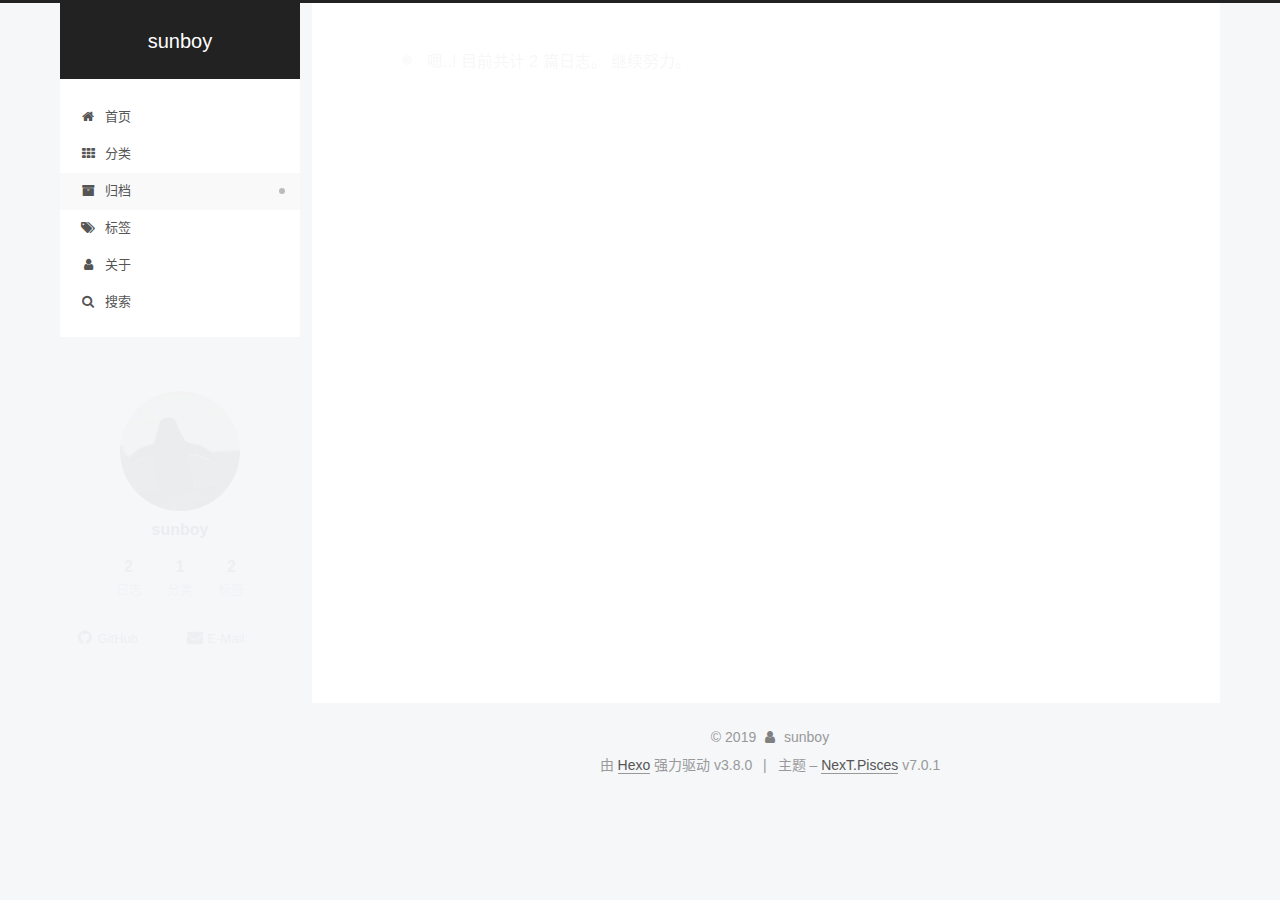
<file: archives/2019/index.html>
<!DOCTYPE html>












  


<html class="theme-next pisces use-motion" lang="zh-CN">
<head><meta name="generator" content="Hexo 3.8.0">
  <meta charset="UTF-8">
<meta http-equiv="X-UA-Compatible" content="IE=edge">
<meta name="viewport" content="width=device-width, initial-scale=1, maximum-scale=2">
<meta name="theme-color" content="#222">


























<link rel="stylesheet" href="/lib/font-awesome/css/font-awesome.min.css?v=4.6.2">

<link rel="stylesheet" href="/css/main.css?v=7.0.1">


  <link rel="apple-touch-icon" sizes="180x180" href="/images/apple-touch-icon-next.png?v=7.0.1">


  <link rel="icon" type="image/png" sizes="32x32" href="/images/favicon-32x32-next.png?v=7.0.1">


  <link rel="icon" type="image/png" sizes="16x16" href="/images/favicon-16x16-next.png?v=7.0.1">


  <link rel="mask-icon" href="/images/logo.svg?v=7.0.1" color="#222">







<script id="hexo.configurations">
  var NexT = window.NexT || {};
  var CONFIG = {
    root: '/',
    scheme: 'Pisces',
    version: '7.0.1',
    sidebar: {"position":"left","display":"post","offset":12,"onmobile":false,"dimmer":false},
    back2top: true,
    back2top_sidebar: false,
    fancybox: false,
    fastclick: false,
    lazyload: false,
    tabs: true,
    motion: {"enable":true,"async":false,"transition":{"post_block":"fadeIn","post_header":"slideDownIn","post_body":"slideDownIn","coll_header":"slideLeftIn","sidebar":"slideUpIn"}},
    algolia: {
      applicationID: '',
      apiKey: '',
      indexName: '',
      hits: {"per_page":10},
      labels: {"input_placeholder":"Search for Posts","hits_empty":"We didn't find any results for the search: ${query}","hits_stats":"${hits} results found in ${time} ms"}
    }
  };
</script>


  




  <meta property="og:type" content="website">
<meta property="og:title" content="sunboy">
<meta property="og:url" content="http://yoursite.com/archives/2019/index.html">
<meta property="og:site_name" content="sunboy">
<meta property="og:locale" content="zh-CN">
<meta name="twitter:card" content="summary">
<meta name="twitter:title" content="sunboy">






  <link rel="canonical" href="http://yoursite.com/archives/2019/">



<script id="page.configurations">
  CONFIG.page = {
    sidebar: "",
  };
</script>

  <title>归档 | sunboy</title>
  






  <script>
    var _hmt = _hmt || [];
    (function() {
      var hm = document.createElement("script");
      hm.src = "https://hm.baidu.com/hm.js?97a33132e51e2b5673fd26947942407f";
      var s = document.getElementsByTagName("script")[0];
      s.parentNode.insertBefore(hm, s);
    })();
  </script>







  <noscript>
  <style>
  .use-motion .motion-element,
  .use-motion .brand,
  .use-motion .menu-item,
  .sidebar-inner,
  .use-motion .post-block,
  .use-motion .pagination,
  .use-motion .comments,
  .use-motion .post-header,
  .use-motion .post-body,
  .use-motion .collection-title { opacity: initial; }

  .use-motion .logo,
  .use-motion .site-title,
  .use-motion .site-subtitle {
    opacity: initial;
    top: initial;
  }

  .use-motion .logo-line-before i { left: initial; }
  .use-motion .logo-line-after i { right: initial; }
  </style>
</noscript>

</head>

<body itemscope itemtype="http://schema.org/WebPage" lang="zh-CN">

  
  
    
  

  <div class="container sidebar-position-left page-archive">
    <div class="headband"></div>

    <header id="header" class="header" itemscope itemtype="http://schema.org/WPHeader">
      <div class="header-inner"><div class="site-brand-wrapper">
  <div class="site-meta">
    

    <div class="custom-logo-site-title">
      <a href="/" class="brand" rel="start">
        <span class="logo-line-before"><i></i></span>
        <span class="site-title">sunboy</span>
        <span class="logo-line-after"><i></i></span>
      </a>
    </div>
    
    
  </div>

  <div class="site-nav-toggle">
    <button aria-label="切换导航栏">
      <span class="btn-bar"></span>
      <span class="btn-bar"></span>
      <span class="btn-bar"></span>
    </button>
  </div>
</div>



<nav class="site-nav">
  
    <ul id="menu" class="menu">
      
        
        
        
          
          <li class="menu-item menu-item-home">

    
    
    
      
    

    

    <a href="/" rel="section"><i class="menu-item-icon fa fa-fw fa-home"></i> <br>首页</a>

  </li>
        
        
        
          
          <li class="menu-item menu-item-categories">

    
    
    
      
    

    

    <a href="/categories/" rel="section"><i class="menu-item-icon fa fa-fw fa-th"></i> <br>分类</a>

  </li>
        
        
        
          
          <li class="menu-item menu-item-archives menu-item-active">

    
    
    
      
    

    

    <a href="/archives/" rel="section"><i class="menu-item-icon fa fa-fw fa-archive"></i> <br>归档</a>

  </li>
        
        
        
          
          <li class="menu-item menu-item-tags">

    
    
    
      
    

    

    <a href="/tags/" rel="section"><i class="menu-item-icon fa fa-fw fa-tags"></i> <br>标签</a>

  </li>
        
        
        
          
          <li class="menu-item menu-item-about">

    
    
    
      
    

    

    <a href="/about/" rel="section"><i class="menu-item-icon fa fa-fw fa-user"></i> <br>关于</a>

  </li>

      
      
        <li class="menu-item menu-item-search">
          
            <a href="javascript:;" class="popup-trigger">
          
            
              <i class="menu-item-icon fa fa-search fa-fw"></i> <br>搜索</a>
        </li>
      
    </ul>
  

  

  
    <div class="site-search">
      
  <div class="popup search-popup local-search-popup">
  <div class="local-search-header clearfix">
    <span class="search-icon">
      <i class="fa fa-search"></i>
    </span>
    <span class="popup-btn-close">
      <i class="fa fa-times-circle"></i>
    </span>
    <div class="local-search-input-wrapper">
      <input autocomplete="off" placeholder="搜索..." spellcheck="false" type="text" id="local-search-input">
    </div>
  </div>
  <div id="local-search-result"></div>
</div>



    </div>
  
</nav>



  



</div>
    </header>

    


    <main id="main" class="main">
      <div class="main-inner">
        <div class="content-wrap">
          
            

    
    
      
      
    
      
      
    
      
      
    
      
      
    
      
      
    
    

  


          
          <div id="content" class="content">
            

  
  
  
  <div class="post-block archive">
    <div id="posts" class="posts-collapse">
      <span class="archive-move-on"></span>

      
      <span class="archive-page-counter">
        
        
        
          
        
        嗯..! 目前共计 2 篇日志。 继续努力。
      </span>
      

      

        
        
        

        
          
          <div class="collection-title">
            <h1 class="archive-year" id="archive-year-2019">2019</h1>
          </div>
        
        

        

  <article class="post post-type-normal" itemscope itemtype="http://schema.org/Article">
    <header class="post-header">

      <h2 class="post-title">
        
          <a class="post-title-link" href="/2019/03/11/hello-world/" itemprop="url">
            
              <span itemprop="name">Hello World</span>
            
          </a>
        
      </h2>

      <div class="post-meta">
        <time class="post-time" itemprop="dateCreated" datetime="2019-03-11T11:53:05+08:00" content="2019-03-11">
          03-11
        </time>
      </div>

    </header>
  </article>



      

        
        
        

        
        

        

  <article class="post post-type-normal" itemscope itemtype="http://schema.org/Article">
    <header class="post-header">

      <h2 class="post-title">
        
          <a class="post-title-link" href="/2019/03/11/test/" itemprop="url">
            
              <span itemprop="name">未命名</span>
            
          </a>
        
      </h2>

      <div class="post-meta">
        <time class="post-time" itemprop="dateCreated" datetime="2019-03-11T11:33:54+08:00" content="2019-03-11">
          03-11
        </time>
      </div>

    </header>
  </article>



      

    </div>
  </div>
  
  
  

  



          </div>
          

        </div>
        
          
  
  <div class="sidebar-toggle">
    <div class="sidebar-toggle-line-wrap">
      <span class="sidebar-toggle-line sidebar-toggle-line-first"></span>
      <span class="sidebar-toggle-line sidebar-toggle-line-middle"></span>
      <span class="sidebar-toggle-line sidebar-toggle-line-last"></span>
    </div>
  </div>

  <aside id="sidebar" class="sidebar">
    <div class="sidebar-inner">

      

      

      <div class="site-overview-wrap sidebar-panel sidebar-panel-active">
        <div class="site-overview">
          <div class="site-author motion-element" itemprop="author" itemscope itemtype="http://schema.org/Person">
            
              <img class="site-author-image" itemprop="image" src="/images/header.jpg" alt="sunboy">
            
              <p class="site-author-name" itemprop="name">sunboy</p>
              <div class="site-description motion-element" itemprop="description"></div>
          </div>

          
            <nav class="site-state motion-element">
              
                <div class="site-state-item site-state-posts">
                
                  <a href="/archives/">
                
                    <span class="site-state-item-count">2</span>
                    <span class="site-state-item-name">日志</span>
                  </a>
                </div>
              

              
                
                
                <div class="site-state-item site-state-categories">
                  
                    
                      <a href="/categories/">
                    
                  
                    
                    
                      
                    
                    <span class="site-state-item-count">1</span>
                    <span class="site-state-item-name">分类</span>
                  </a>
                </div>
              

              
                
                
                <div class="site-state-item site-state-tags">
                  
                    
                      <a href="/tags/">
                    
                  
                    
                    
                      
                    
                      
                    
                    <span class="site-state-item-count">2</span>
                    <span class="site-state-item-name">标签</span>
                  </a>
                </div>
              
            </nav>
          

          

          
            <div class="links-of-author motion-element">
              
                <span class="links-of-author-item">
                  
                  
                    
                  
                  
                    
                  
                  <a href="https://github.com/sunzhaochang" title="GitHub &rarr; https://github.com/sunzhaochang" rel="noopener" target="_blank"><i class="fa fa-fw fa-github"></i>GitHub</a>
                </span>
              
                <span class="links-of-author-item">
                  
                  
                    
                  
                  
                    
                  
                  <a href="mailto:zhchsun1992@gmail.com" title="E-Mail &rarr; mailto:zhchsun1992@gmail.com" rel="noopener" target="_blank"><i class="fa fa-fw fa-envelope"></i>E-Mail</a>
                </span>
              
            </div>
          

          

          
          

          
            
          
          

        </div>
      </div>

      

      

    </div>
  </aside>
  


        
      </div>
    </main>

    <footer id="footer" class="footer">
      <div class="footer-inner">
        <div class="copyright">&copy; <span itemprop="copyrightYear">2019</span>
  <span class="with-love" id="animate">
    <i class="fa fa-user"></i>
  </span>
  <span class="author" itemprop="copyrightHolder">sunboy</span>

  

  
</div>


  <div class="powered-by">由 <a href="https://hexo.io" class="theme-link" rel="noopener" target="_blank">Hexo</a> 强力驱动 v3.8.0</div>



  <span class="post-meta-divider">|</span>



  <div class="theme-info">主题 – <a href="https://theme-next.org" class="theme-link" rel="noopener" target="_blank">NexT.Pisces</a> v7.0.1</div>




        








        
      </div>
    </footer>

    
      <div class="back-to-top">
        <i class="fa fa-arrow-up"></i>
        
      </div>
    

    

    

    
  </div>

  

<script>
  if (Object.prototype.toString.call(window.Promise) !== '[object Function]') {
    window.Promise = null;
  }
</script>


























  
  <script src="/lib/jquery/index.js?v=2.1.3"></script>

  
  <script src="/lib/velocity/velocity.min.js?v=1.2.1"></script>

  
  <script src="/lib/velocity/velocity.ui.min.js?v=1.2.1"></script>


  


  <script src="/js/src/utils.js?v=7.0.1"></script>

  <script src="/js/src/motion.js?v=7.0.1"></script>



  
  


  <script src="/js/src/affix.js?v=7.0.1"></script>

  <script src="/js/src/schemes/pisces.js?v=7.0.1"></script>



  

  


  <script src="/js/src/next-boot.js?v=7.0.1"></script>


  

  

  

  



  
  <script>
    // Popup Window;
    var isfetched = false;
    var isXml = true;
    // Search DB path;
    var search_path = "search.xml";
    if (search_path.length === 0) {
      search_path = "search.xml";
    } else if (/json$/i.test(search_path)) {
      isXml = false;
    }
    var path = "/" + search_path;
    // monitor main search box;

    var onPopupClose = function (e) {
      $('.popup').hide();
      $('#local-search-input').val('');
      $('.search-result-list').remove();
      $('#no-result').remove();
      $(".local-search-pop-overlay").remove();
      $('body').css('overflow', '');
    }

    function proceedsearch() {
      $("body")
        .append('<div class="search-popup-overlay local-search-pop-overlay"></div>')
        .css('overflow', 'hidden');
      $('.search-popup-overlay').click(onPopupClose);
      $('.popup').toggle();
      var $localSearchInput = $('#local-search-input');
      $localSearchInput.attr("autocapitalize", "none");
      $localSearchInput.attr("autocorrect", "off");
      $localSearchInput.focus();
    }

    // search function;
    var searchFunc = function(path, search_id, content_id) {
      'use strict';

      // start loading animation
      $("body")
        .append('<div class="search-popup-overlay local-search-pop-overlay">' +
          '<div id="search-loading-icon">' +
          '<i class="fa fa-spinner fa-pulse fa-5x fa-fw"></i>' +
          '</div>' +
          '</div>')
        .css('overflow', 'hidden');
      $("#search-loading-icon").css('margin', '20% auto 0 auto').css('text-align', 'center');

      

      $.ajax({
        url: path,
        dataType: isXml ? "xml" : "json",
        async: true,
        success: function(res) {
          // get the contents from search data
          isfetched = true;
          $('.popup').detach().appendTo('.header-inner');
          var datas = isXml ? $("entry", res).map(function() {
            return {
              title: $("title", this).text(),
              content: $("content",this).text(),
              url: $("url" , this).text()
            };
          }).get() : res;
          var input = document.getElementById(search_id);
          var resultContent = document.getElementById(content_id);
          var inputEventFunction = function() {
            var searchText = input.value.trim().toLowerCase();
            var keywords = searchText.split(/[\s\-]+/);
            if (keywords.length > 1) {
              keywords.push(searchText);
            }
            var resultItems = [];
            if (searchText.length > 0) {
              // perform local searching
              datas.forEach(function(data) {
                var isMatch = false;
                var hitCount = 0;
                var searchTextCount = 0;
                var title = data.title.trim();
                var titleInLowerCase = title.toLowerCase();
                var content = data.content.trim().replace(/<[^>]+>/g,"");
                
                var contentInLowerCase = content.toLowerCase();
                var articleUrl = decodeURIComponent(data.url).replace(/\/{2,}/g, '/');
                var indexOfTitle = [];
                var indexOfContent = [];
                // only match articles with not empty titles
                if(title != '') {
                  keywords.forEach(function(keyword) {
                    function getIndexByWord(word, text, caseSensitive) {
                      var wordLen = word.length;
                      if (wordLen === 0) {
                        return [];
                      }
                      var startPosition = 0, position = [], index = [];
                      if (!caseSensitive) {
                        text = text.toLowerCase();
                        word = word.toLowerCase();
                      }
                      while ((position = text.indexOf(word, startPosition)) > -1) {
                        index.push({position: position, word: word});
                        startPosition = position + wordLen;
                      }
                      return index;
                    }

                    indexOfTitle = indexOfTitle.concat(getIndexByWord(keyword, titleInLowerCase, false));
                    indexOfContent = indexOfContent.concat(getIndexByWord(keyword, contentInLowerCase, false));
                  });
                  if (indexOfTitle.length > 0 || indexOfContent.length > 0) {
                    isMatch = true;
                    hitCount = indexOfTitle.length + indexOfContent.length;
                  }
                }

                // show search results

                if (isMatch) {
                  // sort index by position of keyword

                  [indexOfTitle, indexOfContent].forEach(function (index) {
                    index.sort(function (itemLeft, itemRight) {
                      if (itemRight.position !== itemLeft.position) {
                        return itemRight.position - itemLeft.position;
                      } else {
                        return itemLeft.word.length - itemRight.word.length;
                      }
                    });
                  });

                  // merge hits into slices

                  function mergeIntoSlice(text, start, end, index) {
                    var item = index[index.length - 1];
                    var position = item.position;
                    var word = item.word;
                    var hits = [];
                    var searchTextCountInSlice = 0;
                    while (position + word.length <= end && index.length != 0) {
                      if (word === searchText) {
                        searchTextCountInSlice++;
                      }
                      hits.push({position: position, length: word.length});
                      var wordEnd = position + word.length;

                      // move to next position of hit

                      index.pop();
                      while (index.length != 0) {
                        item = index[index.length - 1];
                        position = item.position;
                        word = item.word;
                        if (wordEnd > position) {
                          index.pop();
                        } else {
                          break;
                        }
                      }
                    }
                    searchTextCount += searchTextCountInSlice;
                    return {
                      hits: hits,
                      start: start,
                      end: end,
                      searchTextCount: searchTextCountInSlice
                    };
                  }

                  var slicesOfTitle = [];
                  if (indexOfTitle.length != 0) {
                    slicesOfTitle.push(mergeIntoSlice(title, 0, title.length, indexOfTitle));
                  }

                  var slicesOfContent = [];
                  while (indexOfContent.length != 0) {
                    var item = indexOfContent[indexOfContent.length - 1];
                    var position = item.position;
                    var word = item.word;
                    // cut out 100 characters
                    var start = position - 20;
                    var end = position + 80;
                    if(start < 0){
                      start = 0;
                    }
                    if (end < position + word.length) {
                      end = position + word.length;
                    }
                    if(end > content.length){
                      end = content.length;
                    }
                    slicesOfContent.push(mergeIntoSlice(content, start, end, indexOfContent));
                  }

                  // sort slices in content by search text's count and hits' count

                  slicesOfContent.sort(function (sliceLeft, sliceRight) {
                    if (sliceLeft.searchTextCount !== sliceRight.searchTextCount) {
                      return sliceRight.searchTextCount - sliceLeft.searchTextCount;
                    } else if (sliceLeft.hits.length !== sliceRight.hits.length) {
                      return sliceRight.hits.length - sliceLeft.hits.length;
                    } else {
                      return sliceLeft.start - sliceRight.start;
                    }
                  });

                  // select top N slices in content

                  var upperBound = parseInt('1');
                  if (upperBound >= 0) {
                    slicesOfContent = slicesOfContent.slice(0, upperBound);
                  }

                  // highlight title and content

                  function highlightKeyword(text, slice) {
                    var result = '';
                    var prevEnd = slice.start;
                    slice.hits.forEach(function (hit) {
                      result += text.substring(prevEnd, hit.position);
                      var end = hit.position + hit.length;
                      result += '<b class="search-keyword">' + text.substring(hit.position, end) + '</b>';
                      prevEnd = end;
                    });
                    result += text.substring(prevEnd, slice.end);
                    return result;
                  }

                  var resultItem = '';

                  if (slicesOfTitle.length != 0) {
                    resultItem += "<li><a href='" + articleUrl + "' class='search-result-title'>" + highlightKeyword(title, slicesOfTitle[0]) + "</a>";
                  } else {
                    resultItem += "<li><a href='" + articleUrl + "' class='search-result-title'>" + title + "</a>";
                  }

                  slicesOfContent.forEach(function (slice) {
                    resultItem += "<a href='" + articleUrl + "'>" +
                      "<p class=\"search-result\">" + highlightKeyword(content, slice) +
                      "...</p>" + "</a>";
                  });

                  resultItem += "</li>";
                  resultItems.push({
                    item: resultItem,
                    searchTextCount: searchTextCount,
                    hitCount: hitCount,
                    id: resultItems.length
                  });
                }
              })
            };
            if (keywords.length === 1 && keywords[0] === "") {
              resultContent.innerHTML = '<div id="no-result"><i class="fa fa-search fa-5x"></i></div>'
            } else if (resultItems.length === 0) {
              resultContent.innerHTML = '<div id="no-result"><i class="fa fa-frown-o fa-5x"></i></div>'
            } else {
              resultItems.sort(function (resultLeft, resultRight) {
                if (resultLeft.searchTextCount !== resultRight.searchTextCount) {
                  return resultRight.searchTextCount - resultLeft.searchTextCount;
                } else if (resultLeft.hitCount !== resultRight.hitCount) {
                  return resultRight.hitCount - resultLeft.hitCount;
                } else {
                  return resultRight.id - resultLeft.id;
                }
              });
              var searchResultList = '<ul class=\"search-result-list\">';
              resultItems.forEach(function (result) {
                searchResultList += result.item;
              })
              searchResultList += "</ul>";
              resultContent.innerHTML = searchResultList;
            }
          }

          if ('auto' === 'auto') {
            input.addEventListener('input', inputEventFunction);
          } else {
            $('.search-icon').click(inputEventFunction);
            input.addEventListener('keypress', function (event) {
              if (event.keyCode === 13) {
                inputEventFunction();
              }
            });
          }

          // remove loading animation
          $(".local-search-pop-overlay").remove();
          $('body').css('overflow', '');

          proceedsearch();
        }
      });
    }

    // handle and trigger popup window;
    $('.popup-trigger').click(function(e) {
      e.stopPropagation();
      if (isfetched === false) {
        searchFunc(path, 'local-search-input', 'local-search-result');
      } else {
        proceedsearch();
      };
    });

    $('.popup-btn-close').click(onPopupClose);
    $('.popup').click(function(e){
      e.stopPropagation();
    });
    $(document).on('keyup', function (event) {
      var shouldDismissSearchPopup = event.which === 27 &&
        $('.search-popup').is(':visible');
      if (shouldDismissSearchPopup) {
        onPopupClose();
      }
    });
  </script>





  

  

  

  

  

  

  

  

  

  

  

  

</body>
</html>
</file>
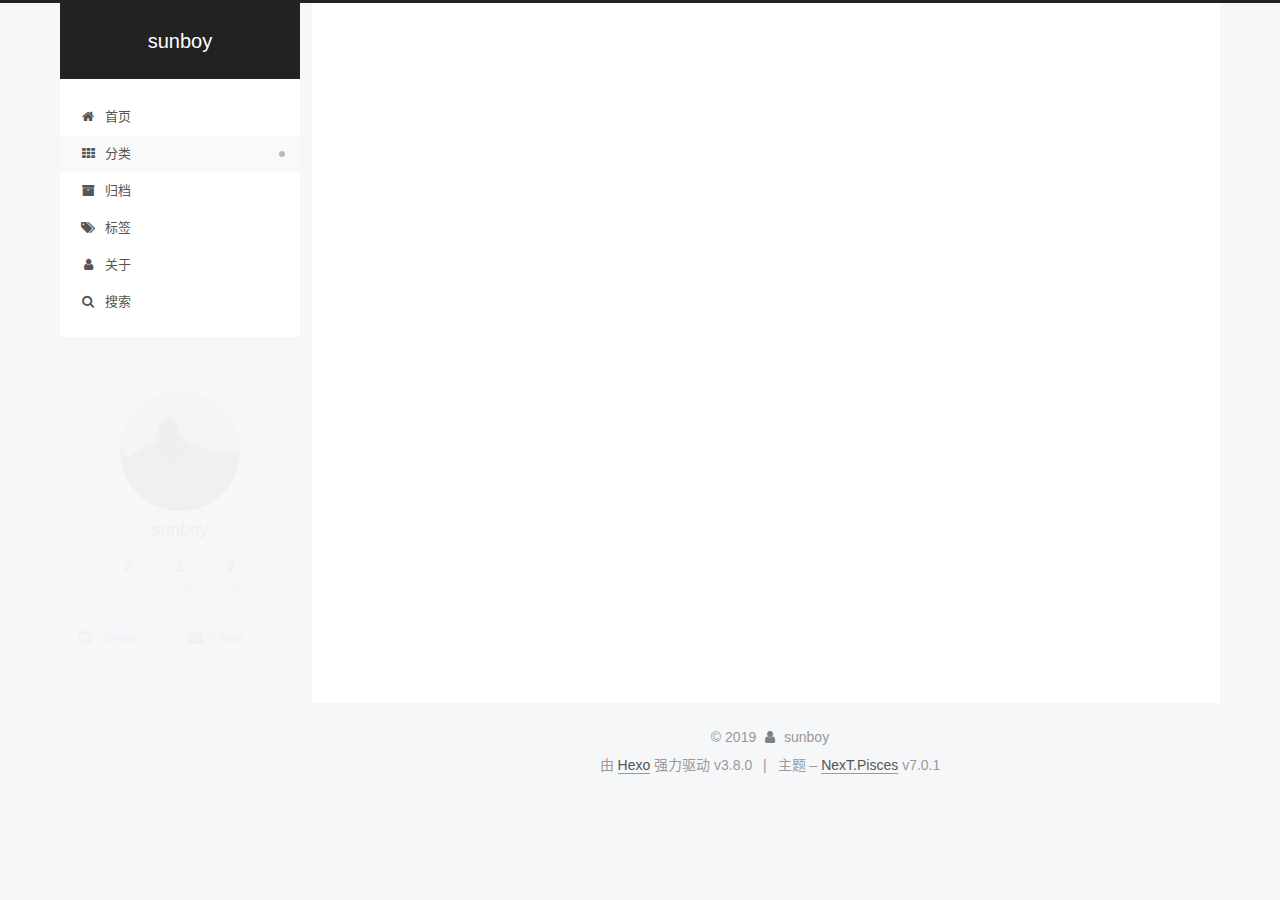
<file: categories/AAA/index.html>
<!DOCTYPE html>












  


<html class="theme-next pisces use-motion" lang="zh-CN">
<head><meta name="generator" content="Hexo 3.8.0">
  <meta charset="UTF-8">
<meta http-equiv="X-UA-Compatible" content="IE=edge">
<meta name="viewport" content="width=device-width, initial-scale=1, maximum-scale=2">
<meta name="theme-color" content="#222">


























<link rel="stylesheet" href="/lib/font-awesome/css/font-awesome.min.css?v=4.6.2">

<link rel="stylesheet" href="/css/main.css?v=7.0.1">


  <link rel="apple-touch-icon" sizes="180x180" href="/images/apple-touch-icon-next.png?v=7.0.1">


  <link rel="icon" type="image/png" sizes="32x32" href="/images/favicon-32x32-next.png?v=7.0.1">


  <link rel="icon" type="image/png" sizes="16x16" href="/images/favicon-16x16-next.png?v=7.0.1">


  <link rel="mask-icon" href="/images/logo.svg?v=7.0.1" color="#222">







<script id="hexo.configurations">
  var NexT = window.NexT || {};
  var CONFIG = {
    root: '/',
    scheme: 'Pisces',
    version: '7.0.1',
    sidebar: {"position":"left","display":"post","offset":12,"onmobile":false,"dimmer":false},
    back2top: true,
    back2top_sidebar: false,
    fancybox: false,
    fastclick: false,
    lazyload: false,
    tabs: true,
    motion: {"enable":true,"async":false,"transition":{"post_block":"fadeIn","post_header":"slideDownIn","post_body":"slideDownIn","coll_header":"slideLeftIn","sidebar":"slideUpIn"}},
    algolia: {
      applicationID: '',
      apiKey: '',
      indexName: '',
      hits: {"per_page":10},
      labels: {"input_placeholder":"Search for Posts","hits_empty":"We didn't find any results for the search: ${query}","hits_stats":"${hits} results found in ${time} ms"}
    }
  };
</script>


  




  <meta property="og:type" content="website">
<meta property="og:title" content="sunboy">
<meta property="og:url" content="http://yoursite.com/categories/AAA/index.html">
<meta property="og:site_name" content="sunboy">
<meta property="og:locale" content="zh-CN">
<meta name="twitter:card" content="summary">
<meta name="twitter:title" content="sunboy">






  <link rel="canonical" href="http://yoursite.com/categories/AAA/">



<script id="page.configurations">
  CONFIG.page = {
    sidebar: "",
  };
</script>

  <title>分类: AAA | sunboy</title>
  






  <script>
    var _hmt = _hmt || [];
    (function() {
      var hm = document.createElement("script");
      hm.src = "https://hm.baidu.com/hm.js?97a33132e51e2b5673fd26947942407f";
      var s = document.getElementsByTagName("script")[0];
      s.parentNode.insertBefore(hm, s);
    })();
  </script>







  <noscript>
  <style>
  .use-motion .motion-element,
  .use-motion .brand,
  .use-motion .menu-item,
  .sidebar-inner,
  .use-motion .post-block,
  .use-motion .pagination,
  .use-motion .comments,
  .use-motion .post-header,
  .use-motion .post-body,
  .use-motion .collection-title { opacity: initial; }

  .use-motion .logo,
  .use-motion .site-title,
  .use-motion .site-subtitle {
    opacity: initial;
    top: initial;
  }

  .use-motion .logo-line-before i { left: initial; }
  .use-motion .logo-line-after i { right: initial; }
  </style>
</noscript>

</head>

<body itemscope itemtype="http://schema.org/WebPage" lang="zh-CN">

  
  
    
  

  <div class="container sidebar-position-left ">
    <div class="headband"></div>

    <header id="header" class="header" itemscope itemtype="http://schema.org/WPHeader">
      <div class="header-inner"><div class="site-brand-wrapper">
  <div class="site-meta">
    

    <div class="custom-logo-site-title">
      <a href="/" class="brand" rel="start">
        <span class="logo-line-before"><i></i></span>
        <span class="site-title">sunboy</span>
        <span class="logo-line-after"><i></i></span>
      </a>
    </div>
    
    
  </div>

  <div class="site-nav-toggle">
    <button aria-label="切换导航栏">
      <span class="btn-bar"></span>
      <span class="btn-bar"></span>
      <span class="btn-bar"></span>
    </button>
  </div>
</div>



<nav class="site-nav">
  
    <ul id="menu" class="menu">
      
        
        
        
          
          <li class="menu-item menu-item-home">

    
    
    
      
    

    

    <a href="/" rel="section"><i class="menu-item-icon fa fa-fw fa-home"></i> <br>首页</a>

  </li>
        
        
        
          
          <li class="menu-item menu-item-categories menu-item-active">

    
    
    
      
    

    

    <a href="/categories/" rel="section"><i class="menu-item-icon fa fa-fw fa-th"></i> <br>分类</a>

  </li>
        
        
        
          
          <li class="menu-item menu-item-archives">

    
    
    
      
    

    

    <a href="/archives/" rel="section"><i class="menu-item-icon fa fa-fw fa-archive"></i> <br>归档</a>

  </li>
        
        
        
          
          <li class="menu-item menu-item-tags">

    
    
    
      
    

    

    <a href="/tags/" rel="section"><i class="menu-item-icon fa fa-fw fa-tags"></i> <br>标签</a>

  </li>
        
        
        
          
          <li class="menu-item menu-item-about">

    
    
    
      
    

    

    <a href="/about/" rel="section"><i class="menu-item-icon fa fa-fw fa-user"></i> <br>关于</a>

  </li>

      
      
        <li class="menu-item menu-item-search">
          
            <a href="javascript:;" class="popup-trigger">
          
            
              <i class="menu-item-icon fa fa-search fa-fw"></i> <br>搜索</a>
        </li>
      
    </ul>
  

  

  
    <div class="site-search">
      
  <div class="popup search-popup local-search-popup">
  <div class="local-search-header clearfix">
    <span class="search-icon">
      <i class="fa fa-search"></i>
    </span>
    <span class="popup-btn-close">
      <i class="fa fa-times-circle"></i>
    </span>
    <div class="local-search-input-wrapper">
      <input autocomplete="off" placeholder="搜索..." spellcheck="false" type="text" id="local-search-input">
    </div>
  </div>
  <div id="local-search-result"></div>
</div>



    </div>
  
</nav>



  



</div>
    </header>

    


    <main id="main" class="main">
      <div class="main-inner">
        <div class="content-wrap">
          
            

    
    
      
      
    
      
      
    
      
      
    
      
      
    
      
      
    
    

  


          
          <div id="content" class="content">
            

  
  
  
  <div class="post-block category">

    <div id="posts" class="posts-collapse">
      <div class="collection-title">
        <h1>AAA<small>分类</small>
        </h1>
      </div>

      
        

  <article class="post post-type-normal" itemscope itemtype="http://schema.org/Article">
    <header class="post-header">

      <h2 class="post-title">
        
          <a class="post-title-link" href="/2019/03/11/hello-world/" itemprop="url">
            
              <span itemprop="name">Hello World</span>
            
          </a>
        
      </h2>

      <div class="post-meta">
        <time class="post-time" itemprop="dateCreated" datetime="2019-03-11T11:53:05+08:00" content="2019-03-11">
          03-11
        </time>
      </div>

    </header>
  </article>


      
    </div>

  </div>
  
  
  

  



          </div>
          

        </div>
        
          
  
  <div class="sidebar-toggle">
    <div class="sidebar-toggle-line-wrap">
      <span class="sidebar-toggle-line sidebar-toggle-line-first"></span>
      <span class="sidebar-toggle-line sidebar-toggle-line-middle"></span>
      <span class="sidebar-toggle-line sidebar-toggle-line-last"></span>
    </div>
  </div>

  <aside id="sidebar" class="sidebar">
    <div class="sidebar-inner">

      

      

      <div class="site-overview-wrap sidebar-panel sidebar-panel-active">
        <div class="site-overview">
          <div class="site-author motion-element" itemprop="author" itemscope itemtype="http://schema.org/Person">
            
              <img class="site-author-image" itemprop="image" src="/images/header.jpg" alt="sunboy">
            
              <p class="site-author-name" itemprop="name">sunboy</p>
              <div class="site-description motion-element" itemprop="description"></div>
          </div>

          
            <nav class="site-state motion-element">
              
                <div class="site-state-item site-state-posts">
                
                  <a href="/archives/">
                
                    <span class="site-state-item-count">2</span>
                    <span class="site-state-item-name">日志</span>
                  </a>
                </div>
              

              
                
                
                <div class="site-state-item site-state-categories">
                  
                    
                      <a href="/categories/">
                    
                  
                    
                    
                      
                    
                    <span class="site-state-item-count">1</span>
                    <span class="site-state-item-name">分类</span>
                  </a>
                </div>
              

              
                
                
                <div class="site-state-item site-state-tags">
                  
                    
                      <a href="/tags/">
                    
                  
                    
                    
                      
                    
                      
                    
                    <span class="site-state-item-count">2</span>
                    <span class="site-state-item-name">标签</span>
                  </a>
                </div>
              
            </nav>
          

          

          
            <div class="links-of-author motion-element">
              
                <span class="links-of-author-item">
                  
                  
                    
                  
                  
                    
                  
                  <a href="https://github.com/sunzhaochang" title="GitHub &rarr; https://github.com/sunzhaochang" rel="noopener" target="_blank"><i class="fa fa-fw fa-github"></i>GitHub</a>
                </span>
              
                <span class="links-of-author-item">
                  
                  
                    
                  
                  
                    
                  
                  <a href="mailto:zhchsun1992@gmail.com" title="E-Mail &rarr; mailto:zhchsun1992@gmail.com" rel="noopener" target="_blank"><i class="fa fa-fw fa-envelope"></i>E-Mail</a>
                </span>
              
            </div>
          

          

          
          

          
            
          
          

        </div>
      </div>

      

      

    </div>
  </aside>
  


        
      </div>
    </main>

    <footer id="footer" class="footer">
      <div class="footer-inner">
        <div class="copyright">&copy; <span itemprop="copyrightYear">2019</span>
  <span class="with-love" id="animate">
    <i class="fa fa-user"></i>
  </span>
  <span class="author" itemprop="copyrightHolder">sunboy</span>

  

  
</div>


  <div class="powered-by">由 <a href="https://hexo.io" class="theme-link" rel="noopener" target="_blank">Hexo</a> 强力驱动 v3.8.0</div>



  <span class="post-meta-divider">|</span>



  <div class="theme-info">主题 – <a href="https://theme-next.org" class="theme-link" rel="noopener" target="_blank">NexT.Pisces</a> v7.0.1</div>




        








        
      </div>
    </footer>

    
      <div class="back-to-top">
        <i class="fa fa-arrow-up"></i>
        
      </div>
    

    

    

    
  </div>

  

<script>
  if (Object.prototype.toString.call(window.Promise) !== '[object Function]') {
    window.Promise = null;
  }
</script>


























  
  <script src="/lib/jquery/index.js?v=2.1.3"></script>

  
  <script src="/lib/velocity/velocity.min.js?v=1.2.1"></script>

  
  <script src="/lib/velocity/velocity.ui.min.js?v=1.2.1"></script>


  


  <script src="/js/src/utils.js?v=7.0.1"></script>

  <script src="/js/src/motion.js?v=7.0.1"></script>



  
  


  <script src="/js/src/affix.js?v=7.0.1"></script>

  <script src="/js/src/schemes/pisces.js?v=7.0.1"></script>



  

  


  <script src="/js/src/next-boot.js?v=7.0.1"></script>


  

  

  

  



  
  <script>
    // Popup Window;
    var isfetched = false;
    var isXml = true;
    // Search DB path;
    var search_path = "search.xml";
    if (search_path.length === 0) {
      search_path = "search.xml";
    } else if (/json$/i.test(search_path)) {
      isXml = false;
    }
    var path = "/" + search_path;
    // monitor main search box;

    var onPopupClose = function (e) {
      $('.popup').hide();
      $('#local-search-input').val('');
      $('.search-result-list').remove();
      $('#no-result').remove();
      $(".local-search-pop-overlay").remove();
      $('body').css('overflow', '');
    }

    function proceedsearch() {
      $("body")
        .append('<div class="search-popup-overlay local-search-pop-overlay"></div>')
        .css('overflow', 'hidden');
      $('.search-popup-overlay').click(onPopupClose);
      $('.popup').toggle();
      var $localSearchInput = $('#local-search-input');
      $localSearchInput.attr("autocapitalize", "none");
      $localSearchInput.attr("autocorrect", "off");
      $localSearchInput.focus();
    }

    // search function;
    var searchFunc = function(path, search_id, content_id) {
      'use strict';

      // start loading animation
      $("body")
        .append('<div class="search-popup-overlay local-search-pop-overlay">' +
          '<div id="search-loading-icon">' +
          '<i class="fa fa-spinner fa-pulse fa-5x fa-fw"></i>' +
          '</div>' +
          '</div>')
        .css('overflow', 'hidden');
      $("#search-loading-icon").css('margin', '20% auto 0 auto').css('text-align', 'center');

      

      $.ajax({
        url: path,
        dataType: isXml ? "xml" : "json",
        async: true,
        success: function(res) {
          // get the contents from search data
          isfetched = true;
          $('.popup').detach().appendTo('.header-inner');
          var datas = isXml ? $("entry", res).map(function() {
            return {
              title: $("title", this).text(),
              content: $("content",this).text(),
              url: $("url" , this).text()
            };
          }).get() : res;
          var input = document.getElementById(search_id);
          var resultContent = document.getElementById(content_id);
          var inputEventFunction = function() {
            var searchText = input.value.trim().toLowerCase();
            var keywords = searchText.split(/[\s\-]+/);
            if (keywords.length > 1) {
              keywords.push(searchText);
            }
            var resultItems = [];
            if (searchText.length > 0) {
              // perform local searching
              datas.forEach(function(data) {
                var isMatch = false;
                var hitCount = 0;
                var searchTextCount = 0;
                var title = data.title.trim();
                var titleInLowerCase = title.toLowerCase();
                var content = data.content.trim().replace(/<[^>]+>/g,"");
                
                var contentInLowerCase = content.toLowerCase();
                var articleUrl = decodeURIComponent(data.url).replace(/\/{2,}/g, '/');
                var indexOfTitle = [];
                var indexOfContent = [];
                // only match articles with not empty titles
                if(title != '') {
                  keywords.forEach(function(keyword) {
                    function getIndexByWord(word, text, caseSensitive) {
                      var wordLen = word.length;
                      if (wordLen === 0) {
                        return [];
                      }
                      var startPosition = 0, position = [], index = [];
                      if (!caseSensitive) {
                        text = text.toLowerCase();
                        word = word.toLowerCase();
                      }
                      while ((position = text.indexOf(word, startPosition)) > -1) {
                        index.push({position: position, word: word});
                        startPosition = position + wordLen;
                      }
                      return index;
                    }

                    indexOfTitle = indexOfTitle.concat(getIndexByWord(keyword, titleInLowerCase, false));
                    indexOfContent = indexOfContent.concat(getIndexByWord(keyword, contentInLowerCase, false));
                  });
                  if (indexOfTitle.length > 0 || indexOfContent.length > 0) {
                    isMatch = true;
                    hitCount = indexOfTitle.length + indexOfContent.length;
                  }
                }

                // show search results

                if (isMatch) {
                  // sort index by position of keyword

                  [indexOfTitle, indexOfContent].forEach(function (index) {
                    index.sort(function (itemLeft, itemRight) {
                      if (itemRight.position !== itemLeft.position) {
                        return itemRight.position - itemLeft.position;
                      } else {
                        return itemLeft.word.length - itemRight.word.length;
                      }
                    });
                  });

                  // merge hits into slices

                  function mergeIntoSlice(text, start, end, index) {
                    var item = index[index.length - 1];
                    var position = item.position;
                    var word = item.word;
                    var hits = [];
                    var searchTextCountInSlice = 0;
                    while (position + word.length <= end && index.length != 0) {
                      if (word === searchText) {
                        searchTextCountInSlice++;
                      }
                      hits.push({position: position, length: word.length});
                      var wordEnd = position + word.length;

                      // move to next position of hit

                      index.pop();
                      while (index.length != 0) {
                        item = index[index.length - 1];
                        position = item.position;
                        word = item.word;
                        if (wordEnd > position) {
                          index.pop();
                        } else {
                          break;
                        }
                      }
                    }
                    searchTextCount += searchTextCountInSlice;
                    return {
                      hits: hits,
                      start: start,
                      end: end,
                      searchTextCount: searchTextCountInSlice
                    };
                  }

                  var slicesOfTitle = [];
                  if (indexOfTitle.length != 0) {
                    slicesOfTitle.push(mergeIntoSlice(title, 0, title.length, indexOfTitle));
                  }

                  var slicesOfContent = [];
                  while (indexOfContent.length != 0) {
                    var item = indexOfContent[indexOfContent.length - 1];
                    var position = item.position;
                    var word = item.word;
                    // cut out 100 characters
                    var start = position - 20;
                    var end = position + 80;
                    if(start < 0){
                      start = 0;
                    }
                    if (end < position + word.length) {
                      end = position + word.length;
                    }
                    if(end > content.length){
                      end = content.length;
                    }
                    slicesOfContent.push(mergeIntoSlice(content, start, end, indexOfContent));
                  }

                  // sort slices in content by search text's count and hits' count

                  slicesOfContent.sort(function (sliceLeft, sliceRight) {
                    if (sliceLeft.searchTextCount !== sliceRight.searchTextCount) {
                      return sliceRight.searchTextCount - sliceLeft.searchTextCount;
                    } else if (sliceLeft.hits.length !== sliceRight.hits.length) {
                      return sliceRight.hits.length - sliceLeft.hits.length;
                    } else {
                      return sliceLeft.start - sliceRight.start;
                    }
                  });

                  // select top N slices in content

                  var upperBound = parseInt('1');
                  if (upperBound >= 0) {
                    slicesOfContent = slicesOfContent.slice(0, upperBound);
                  }

                  // highlight title and content

                  function highlightKeyword(text, slice) {
                    var result = '';
                    var prevEnd = slice.start;
                    slice.hits.forEach(function (hit) {
                      result += text.substring(prevEnd, hit.position);
                      var end = hit.position + hit.length;
                      result += '<b class="search-keyword">' + text.substring(hit.position, end) + '</b>';
                      prevEnd = end;
                    });
                    result += text.substring(prevEnd, slice.end);
                    return result;
                  }

                  var resultItem = '';

                  if (slicesOfTitle.length != 0) {
                    resultItem += "<li><a href='" + articleUrl + "' class='search-result-title'>" + highlightKeyword(title, slicesOfTitle[0]) + "</a>";
                  } else {
                    resultItem += "<li><a href='" + articleUrl + "' class='search-result-title'>" + title + "</a>";
                  }

                  slicesOfContent.forEach(function (slice) {
                    resultItem += "<a href='" + articleUrl + "'>" +
                      "<p class=\"search-result\">" + highlightKeyword(content, slice) +
                      "...</p>" + "</a>";
                  });

                  resultItem += "</li>";
                  resultItems.push({
                    item: resultItem,
                    searchTextCount: searchTextCount,
                    hitCount: hitCount,
                    id: resultItems.length
                  });
                }
              })
            };
            if (keywords.length === 1 && keywords[0] === "") {
              resultContent.innerHTML = '<div id="no-result"><i class="fa fa-search fa-5x"></i></div>'
            } else if (resultItems.length === 0) {
              resultContent.innerHTML = '<div id="no-result"><i class="fa fa-frown-o fa-5x"></i></div>'
            } else {
              resultItems.sort(function (resultLeft, resultRight) {
                if (resultLeft.searchTextCount !== resultRight.searchTextCount) {
                  return resultRight.searchTextCount - resultLeft.searchTextCount;
                } else if (resultLeft.hitCount !== resultRight.hitCount) {
                  return resultRight.hitCount - resultLeft.hitCount;
                } else {
                  return resultRight.id - resultLeft.id;
                }
              });
              var searchResultList = '<ul class=\"search-result-list\">';
              resultItems.forEach(function (result) {
                searchResultList += result.item;
              })
              searchResultList += "</ul>";
              resultContent.innerHTML = searchResultList;
            }
          }

          if ('auto' === 'auto') {
            input.addEventListener('input', inputEventFunction);
          } else {
            $('.search-icon').click(inputEventFunction);
            input.addEventListener('keypress', function (event) {
              if (event.keyCode === 13) {
                inputEventFunction();
              }
            });
          }

          // remove loading animation
          $(".local-search-pop-overlay").remove();
          $('body').css('overflow', '');

          proceedsearch();
        }
      });
    }

    // handle and trigger popup window;
    $('.popup-trigger').click(function(e) {
      e.stopPropagation();
      if (isfetched === false) {
        searchFunc(path, 'local-search-input', 'local-search-result');
      } else {
        proceedsearch();
      };
    });

    $('.popup-btn-close').click(onPopupClose);
    $('.popup').click(function(e){
      e.stopPropagation();
    });
    $(document).on('keyup', function (event) {
      var shouldDismissSearchPopup = event.which === 27 &&
        $('.search-popup').is(':visible');
      if (shouldDismissSearchPopup) {
        onPopupClose();
      }
    });
  </script>





  

  

  

  

  

  

  

  

  

  

  

  

</body>
</html>
</file>
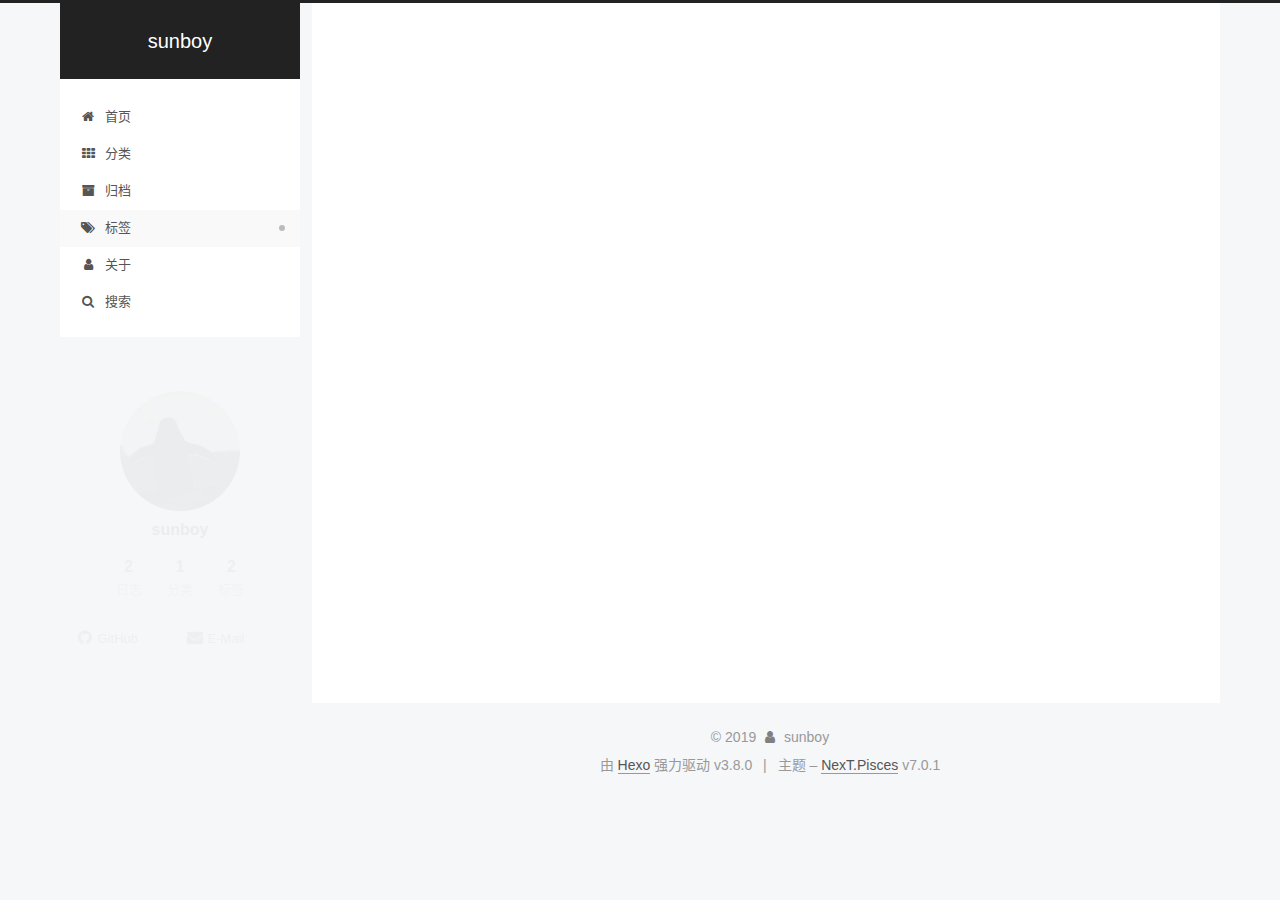
<file: tags/tagA/index.html>
<!DOCTYPE html>












  


<html class="theme-next pisces use-motion" lang="zh-CN">
<head><meta name="generator" content="Hexo 3.8.0">
  <meta charset="UTF-8">
<meta http-equiv="X-UA-Compatible" content="IE=edge">
<meta name="viewport" content="width=device-width, initial-scale=1, maximum-scale=2">
<meta name="theme-color" content="#222">


























<link rel="stylesheet" href="/lib/font-awesome/css/font-awesome.min.css?v=4.6.2">

<link rel="stylesheet" href="/css/main.css?v=7.0.1">


  <link rel="apple-touch-icon" sizes="180x180" href="/images/apple-touch-icon-next.png?v=7.0.1">


  <link rel="icon" type="image/png" sizes="32x32" href="/images/favicon-32x32-next.png?v=7.0.1">


  <link rel="icon" type="image/png" sizes="16x16" href="/images/favicon-16x16-next.png?v=7.0.1">


  <link rel="mask-icon" href="/images/logo.svg?v=7.0.1" color="#222">







<script id="hexo.configurations">
  var NexT = window.NexT || {};
  var CONFIG = {
    root: '/',
    scheme: 'Pisces',
    version: '7.0.1',
    sidebar: {"position":"left","display":"post","offset":12,"onmobile":false,"dimmer":false},
    back2top: true,
    back2top_sidebar: false,
    fancybox: false,
    fastclick: false,
    lazyload: false,
    tabs: true,
    motion: {"enable":true,"async":false,"transition":{"post_block":"fadeIn","post_header":"slideDownIn","post_body":"slideDownIn","coll_header":"slideLeftIn","sidebar":"slideUpIn"}},
    algolia: {
      applicationID: '',
      apiKey: '',
      indexName: '',
      hits: {"per_page":10},
      labels: {"input_placeholder":"Search for Posts","hits_empty":"We didn't find any results for the search: ${query}","hits_stats":"${hits} results found in ${time} ms"}
    }
  };
</script>


  




  <meta property="og:type" content="website">
<meta property="og:title" content="sunboy">
<meta property="og:url" content="http://yoursite.com/tags/tagA/index.html">
<meta property="og:site_name" content="sunboy">
<meta property="og:locale" content="zh-CN">
<meta name="twitter:card" content="summary">
<meta name="twitter:title" content="sunboy">






  <link rel="canonical" href="http://yoursite.com/tags/tagA/">



<script id="page.configurations">
  CONFIG.page = {
    sidebar: "",
  };
</script>

  <title>标签: tagA | sunboy</title>
  






  <script>
    var _hmt = _hmt || [];
    (function() {
      var hm = document.createElement("script");
      hm.src = "https://hm.baidu.com/hm.js?97a33132e51e2b5673fd26947942407f";
      var s = document.getElementsByTagName("script")[0];
      s.parentNode.insertBefore(hm, s);
    })();
  </script>







  <noscript>
  <style>
  .use-motion .motion-element,
  .use-motion .brand,
  .use-motion .menu-item,
  .sidebar-inner,
  .use-motion .post-block,
  .use-motion .pagination,
  .use-motion .comments,
  .use-motion .post-header,
  .use-motion .post-body,
  .use-motion .collection-title { opacity: initial; }

  .use-motion .logo,
  .use-motion .site-title,
  .use-motion .site-subtitle {
    opacity: initial;
    top: initial;
  }

  .use-motion .logo-line-before i { left: initial; }
  .use-motion .logo-line-after i { right: initial; }
  </style>
</noscript>

</head>

<body itemscope itemtype="http://schema.org/WebPage" lang="zh-CN">

  
  
    
  

  <div class="container sidebar-position-left ">
    <div class="headband"></div>

    <header id="header" class="header" itemscope itemtype="http://schema.org/WPHeader">
      <div class="header-inner"><div class="site-brand-wrapper">
  <div class="site-meta">
    

    <div class="custom-logo-site-title">
      <a href="/" class="brand" rel="start">
        <span class="logo-line-before"><i></i></span>
        <span class="site-title">sunboy</span>
        <span class="logo-line-after"><i></i></span>
      </a>
    </div>
    
    
  </div>

  <div class="site-nav-toggle">
    <button aria-label="切换导航栏">
      <span class="btn-bar"></span>
      <span class="btn-bar"></span>
      <span class="btn-bar"></span>
    </button>
  </div>
</div>



<nav class="site-nav">
  
    <ul id="menu" class="menu">
      
        
        
        
          
          <li class="menu-item menu-item-home">

    
    
    
      
    

    

    <a href="/" rel="section"><i class="menu-item-icon fa fa-fw fa-home"></i> <br>首页</a>

  </li>
        
        
        
          
          <li class="menu-item menu-item-categories">

    
    
    
      
    

    

    <a href="/categories/" rel="section"><i class="menu-item-icon fa fa-fw fa-th"></i> <br>分类</a>

  </li>
        
        
        
          
          <li class="menu-item menu-item-archives">

    
    
    
      
    

    

    <a href="/archives/" rel="section"><i class="menu-item-icon fa fa-fw fa-archive"></i> <br>归档</a>

  </li>
        
        
        
          
          <li class="menu-item menu-item-tags menu-item-active">

    
    
    
      
    

    

    <a href="/tags/" rel="section"><i class="menu-item-icon fa fa-fw fa-tags"></i> <br>标签</a>

  </li>
        
        
        
          
          <li class="menu-item menu-item-about">

    
    
    
      
    

    

    <a href="/about/" rel="section"><i class="menu-item-icon fa fa-fw fa-user"></i> <br>关于</a>

  </li>

      
      
        <li class="menu-item menu-item-search">
          
            <a href="javascript:;" class="popup-trigger">
          
            
              <i class="menu-item-icon fa fa-search fa-fw"></i> <br>搜索</a>
        </li>
      
    </ul>
  

  

  
    <div class="site-search">
      
  <div class="popup search-popup local-search-popup">
  <div class="local-search-header clearfix">
    <span class="search-icon">
      <i class="fa fa-search"></i>
    </span>
    <span class="popup-btn-close">
      <i class="fa fa-times-circle"></i>
    </span>
    <div class="local-search-input-wrapper">
      <input autocomplete="off" placeholder="搜索..." spellcheck="false" type="text" id="local-search-input">
    </div>
  </div>
  <div id="local-search-result"></div>
</div>



    </div>
  
</nav>



  



</div>
    </header>

    


    <main id="main" class="main">
      <div class="main-inner">
        <div class="content-wrap">
          
            

    
    
      
      
    
      
      
    
      
      
    
      
      
    
      
      
    
    

  


          
          <div id="content" class="content">
            

  
  
  
  <div class="post-block tag">

    <div id="posts" class="posts-collapse">
      <div class="collection-title">
        <h1>tagA<small>标签</small>
        </h1>
      </div>

      
        

  <article class="post post-type-normal" itemscope itemtype="http://schema.org/Article">
    <header class="post-header">

      <h2 class="post-title">
        
          <a class="post-title-link" href="/2019/03/11/hello-world/" itemprop="url">
            
              <span itemprop="name">Hello World</span>
            
          </a>
        
      </h2>

      <div class="post-meta">
        <time class="post-time" itemprop="dateCreated" datetime="2019-03-11T11:53:05+08:00" content="2019-03-11">
          03-11
        </time>
      </div>

    </header>
  </article>


      
    </div>

  </div>
  
  
  

  



          </div>
          

        </div>
        
          
  
  <div class="sidebar-toggle">
    <div class="sidebar-toggle-line-wrap">
      <span class="sidebar-toggle-line sidebar-toggle-line-first"></span>
      <span class="sidebar-toggle-line sidebar-toggle-line-middle"></span>
      <span class="sidebar-toggle-line sidebar-toggle-line-last"></span>
    </div>
  </div>

  <aside id="sidebar" class="sidebar">
    <div class="sidebar-inner">

      

      

      <div class="site-overview-wrap sidebar-panel sidebar-panel-active">
        <div class="site-overview">
          <div class="site-author motion-element" itemprop="author" itemscope itemtype="http://schema.org/Person">
            
              <img class="site-author-image" itemprop="image" src="/images/header.jpg" alt="sunboy">
            
              <p class="site-author-name" itemprop="name">sunboy</p>
              <div class="site-description motion-element" itemprop="description"></div>
          </div>

          
            <nav class="site-state motion-element">
              
                <div class="site-state-item site-state-posts">
                
                  <a href="/archives/">
                
                    <span class="site-state-item-count">2</span>
                    <span class="site-state-item-name">日志</span>
                  </a>
                </div>
              

              
                
                
                <div class="site-state-item site-state-categories">
                  
                    
                      <a href="/categories/">
                    
                  
                    
                    
                      
                    
                    <span class="site-state-item-count">1</span>
                    <span class="site-state-item-name">分类</span>
                  </a>
                </div>
              

              
                
                
                <div class="site-state-item site-state-tags">
                  
                    
                      <a href="/tags/">
                    
                  
                    
                    
                      
                    
                      
                    
                    <span class="site-state-item-count">2</span>
                    <span class="site-state-item-name">标签</span>
                  </a>
                </div>
              
            </nav>
          

          

          
            <div class="links-of-author motion-element">
              
                <span class="links-of-author-item">
                  
                  
                    
                  
                  
                    
                  
                  <a href="https://github.com/sunzhaochang" title="GitHub &rarr; https://github.com/sunzhaochang" rel="noopener" target="_blank"><i class="fa fa-fw fa-github"></i>GitHub</a>
                </span>
              
                <span class="links-of-author-item">
                  
                  
                    
                  
                  
                    
                  
                  <a href="mailto:zhchsun1992@gmail.com" title="E-Mail &rarr; mailto:zhchsun1992@gmail.com" rel="noopener" target="_blank"><i class="fa fa-fw fa-envelope"></i>E-Mail</a>
                </span>
              
            </div>
          

          

          
          

          
            
          
          

        </div>
      </div>

      

      

    </div>
  </aside>
  


        
      </div>
    </main>

    <footer id="footer" class="footer">
      <div class="footer-inner">
        <div class="copyright">&copy; <span itemprop="copyrightYear">2019</span>
  <span class="with-love" id="animate">
    <i class="fa fa-user"></i>
  </span>
  <span class="author" itemprop="copyrightHolder">sunboy</span>

  

  
</div>


  <div class="powered-by">由 <a href="https://hexo.io" class="theme-link" rel="noopener" target="_blank">Hexo</a> 强力驱动 v3.8.0</div>



  <span class="post-meta-divider">|</span>



  <div class="theme-info">主题 – <a href="https://theme-next.org" class="theme-link" rel="noopener" target="_blank">NexT.Pisces</a> v7.0.1</div>




        








        
      </div>
    </footer>

    
      <div class="back-to-top">
        <i class="fa fa-arrow-up"></i>
        
      </div>
    

    

    

    
  </div>

  

<script>
  if (Object.prototype.toString.call(window.Promise) !== '[object Function]') {
    window.Promise = null;
  }
</script>


























  
  <script src="/lib/jquery/index.js?v=2.1.3"></script>

  
  <script src="/lib/velocity/velocity.min.js?v=1.2.1"></script>

  
  <script src="/lib/velocity/velocity.ui.min.js?v=1.2.1"></script>


  


  <script src="/js/src/utils.js?v=7.0.1"></script>

  <script src="/js/src/motion.js?v=7.0.1"></script>



  
  


  <script src="/js/src/affix.js?v=7.0.1"></script>

  <script src="/js/src/schemes/pisces.js?v=7.0.1"></script>



  

  


  <script src="/js/src/next-boot.js?v=7.0.1"></script>


  

  

  

  



  
  <script>
    // Popup Window;
    var isfetched = false;
    var isXml = true;
    // Search DB path;
    var search_path = "search.xml";
    if (search_path.length === 0) {
      search_path = "search.xml";
    } else if (/json$/i.test(search_path)) {
      isXml = false;
    }
    var path = "/" + search_path;
    // monitor main search box;

    var onPopupClose = function (e) {
      $('.popup').hide();
      $('#local-search-input').val('');
      $('.search-result-list').remove();
      $('#no-result').remove();
      $(".local-search-pop-overlay").remove();
      $('body').css('overflow', '');
    }

    function proceedsearch() {
      $("body")
        .append('<div class="search-popup-overlay local-search-pop-overlay"></div>')
        .css('overflow', 'hidden');
      $('.search-popup-overlay').click(onPopupClose);
      $('.popup').toggle();
      var $localSearchInput = $('#local-search-input');
      $localSearchInput.attr("autocapitalize", "none");
      $localSearchInput.attr("autocorrect", "off");
      $localSearchInput.focus();
    }

    // search function;
    var searchFunc = function(path, search_id, content_id) {
      'use strict';

      // start loading animation
      $("body")
        .append('<div class="search-popup-overlay local-search-pop-overlay">' +
          '<div id="search-loading-icon">' +
          '<i class="fa fa-spinner fa-pulse fa-5x fa-fw"></i>' +
          '</div>' +
          '</div>')
        .css('overflow', 'hidden');
      $("#search-loading-icon").css('margin', '20% auto 0 auto').css('text-align', 'center');

      

      $.ajax({
        url: path,
        dataType: isXml ? "xml" : "json",
        async: true,
        success: function(res) {
          // get the contents from search data
          isfetched = true;
          $('.popup').detach().appendTo('.header-inner');
          var datas = isXml ? $("entry", res).map(function() {
            return {
              title: $("title", this).text(),
              content: $("content",this).text(),
              url: $("url" , this).text()
            };
          }).get() : res;
          var input = document.getElementById(search_id);
          var resultContent = document.getElementById(content_id);
          var inputEventFunction = function() {
            var searchText = input.value.trim().toLowerCase();
            var keywords = searchText.split(/[\s\-]+/);
            if (keywords.length > 1) {
              keywords.push(searchText);
            }
            var resultItems = [];
            if (searchText.length > 0) {
              // perform local searching
              datas.forEach(function(data) {
                var isMatch = false;
                var hitCount = 0;
                var searchTextCount = 0;
                var title = data.title.trim();
                var titleInLowerCase = title.toLowerCase();
                var content = data.content.trim().replace(/<[^>]+>/g,"");
                
                var contentInLowerCase = content.toLowerCase();
                var articleUrl = decodeURIComponent(data.url).replace(/\/{2,}/g, '/');
                var indexOfTitle = [];
                var indexOfContent = [];
                // only match articles with not empty titles
                if(title != '') {
                  keywords.forEach(function(keyword) {
                    function getIndexByWord(word, text, caseSensitive) {
                      var wordLen = word.length;
                      if (wordLen === 0) {
                        return [];
                      }
                      var startPosition = 0, position = [], index = [];
                      if (!caseSensitive) {
                        text = text.toLowerCase();
                        word = word.toLowerCase();
                      }
                      while ((position = text.indexOf(word, startPosition)) > -1) {
                        index.push({position: position, word: word});
                        startPosition = position + wordLen;
                      }
                      return index;
                    }

                    indexOfTitle = indexOfTitle.concat(getIndexByWord(keyword, titleInLowerCase, false));
                    indexOfContent = indexOfContent.concat(getIndexByWord(keyword, contentInLowerCase, false));
                  });
                  if (indexOfTitle.length > 0 || indexOfContent.length > 0) {
                    isMatch = true;
                    hitCount = indexOfTitle.length + indexOfContent.length;
                  }
                }

                // show search results

                if (isMatch) {
                  // sort index by position of keyword

                  [indexOfTitle, indexOfContent].forEach(function (index) {
                    index.sort(function (itemLeft, itemRight) {
                      if (itemRight.position !== itemLeft.position) {
                        return itemRight.position - itemLeft.position;
                      } else {
                        return itemLeft.word.length - itemRight.word.length;
                      }
                    });
                  });

                  // merge hits into slices

                  function mergeIntoSlice(text, start, end, index) {
                    var item = index[index.length - 1];
                    var position = item.position;
                    var word = item.word;
                    var hits = [];
                    var searchTextCountInSlice = 0;
                    while (position + word.length <= end && index.length != 0) {
                      if (word === searchText) {
                        searchTextCountInSlice++;
                      }
                      hits.push({position: position, length: word.length});
                      var wordEnd = position + word.length;

                      // move to next position of hit

                      index.pop();
                      while (index.length != 0) {
                        item = index[index.length - 1];
                        position = item.position;
                        word = item.word;
                        if (wordEnd > position) {
                          index.pop();
                        } else {
                          break;
                        }
                      }
                    }
                    searchTextCount += searchTextCountInSlice;
                    return {
                      hits: hits,
                      start: start,
                      end: end,
                      searchTextCount: searchTextCountInSlice
                    };
                  }

                  var slicesOfTitle = [];
                  if (indexOfTitle.length != 0) {
                    slicesOfTitle.push(mergeIntoSlice(title, 0, title.length, indexOfTitle));
                  }

                  var slicesOfContent = [];
                  while (indexOfContent.length != 0) {
                    var item = indexOfContent[indexOfContent.length - 1];
                    var position = item.position;
                    var word = item.word;
                    // cut out 100 characters
                    var start = position - 20;
                    var end = position + 80;
                    if(start < 0){
                      start = 0;
                    }
                    if (end < position + word.length) {
                      end = position + word.length;
                    }
                    if(end > content.length){
                      end = content.length;
                    }
                    slicesOfContent.push(mergeIntoSlice(content, start, end, indexOfContent));
                  }

                  // sort slices in content by search text's count and hits' count

                  slicesOfContent.sort(function (sliceLeft, sliceRight) {
                    if (sliceLeft.searchTextCount !== sliceRight.searchTextCount) {
                      return sliceRight.searchTextCount - sliceLeft.searchTextCount;
                    } else if (sliceLeft.hits.length !== sliceRight.hits.length) {
                      return sliceRight.hits.length - sliceLeft.hits.length;
                    } else {
                      return sliceLeft.start - sliceRight.start;
                    }
                  });

                  // select top N slices in content

                  var upperBound = parseInt('1');
                  if (upperBound >= 0) {
                    slicesOfContent = slicesOfContent.slice(0, upperBound);
                  }

                  // highlight title and content

                  function highlightKeyword(text, slice) {
                    var result = '';
                    var prevEnd = slice.start;
                    slice.hits.forEach(function (hit) {
                      result += text.substring(prevEnd, hit.position);
                      var end = hit.position + hit.length;
                      result += '<b class="search-keyword">' + text.substring(hit.position, end) + '</b>';
                      prevEnd = end;
                    });
                    result += text.substring(prevEnd, slice.end);
                    return result;
                  }

                  var resultItem = '';

                  if (slicesOfTitle.length != 0) {
                    resultItem += "<li><a href='" + articleUrl + "' class='search-result-title'>" + highlightKeyword(title, slicesOfTitle[0]) + "</a>";
                  } else {
                    resultItem += "<li><a href='" + articleUrl + "' class='search-result-title'>" + title + "</a>";
                  }

                  slicesOfContent.forEach(function (slice) {
                    resultItem += "<a href='" + articleUrl + "'>" +
                      "<p class=\"search-result\">" + highlightKeyword(content, slice) +
                      "...</p>" + "</a>";
                  });

                  resultItem += "</li>";
                  resultItems.push({
                    item: resultItem,
                    searchTextCount: searchTextCount,
                    hitCount: hitCount,
                    id: resultItems.length
                  });
                }
              })
            };
            if (keywords.length === 1 && keywords[0] === "") {
              resultContent.innerHTML = '<div id="no-result"><i class="fa fa-search fa-5x"></i></div>'
            } else if (resultItems.length === 0) {
              resultContent.innerHTML = '<div id="no-result"><i class="fa fa-frown-o fa-5x"></i></div>'
            } else {
              resultItems.sort(function (resultLeft, resultRight) {
                if (resultLeft.searchTextCount !== resultRight.searchTextCount) {
                  return resultRight.searchTextCount - resultLeft.searchTextCount;
                } else if (resultLeft.hitCount !== resultRight.hitCount) {
                  return resultRight.hitCount - resultLeft.hitCount;
                } else {
                  return resultRight.id - resultLeft.id;
                }
              });
              var searchResultList = '<ul class=\"search-result-list\">';
              resultItems.forEach(function (result) {
                searchResultList += result.item;
              })
              searchResultList += "</ul>";
              resultContent.innerHTML = searchResultList;
            }
          }

          if ('auto' === 'auto') {
            input.addEventListener('input', inputEventFunction);
          } else {
            $('.search-icon').click(inputEventFunction);
            input.addEventListener('keypress', function (event) {
              if (event.keyCode === 13) {
                inputEventFunction();
              }
            });
          }

          // remove loading animation
          $(".local-search-pop-overlay").remove();
          $('body').css('overflow', '');

          proceedsearch();
        }
      });
    }

    // handle and trigger popup window;
    $('.popup-trigger').click(function(e) {
      e.stopPropagation();
      if (isfetched === false) {
        searchFunc(path, 'local-search-input', 'local-search-result');
      } else {
        proceedsearch();
      };
    });

    $('.popup-btn-close').click(onPopupClose);
    $('.popup').click(function(e){
      e.stopPropagation();
    });
    $(document).on('keyup', function (event) {
      var shouldDismissSearchPopup = event.which === 27 &&
        $('.search-popup').is(':visible');
      if (shouldDismissSearchPopup) {
        onPopupClose();
      }
    });
  </script>





  

  

  

  

  

  

  

  

  

  

  

  

</body>
</html>
</file>
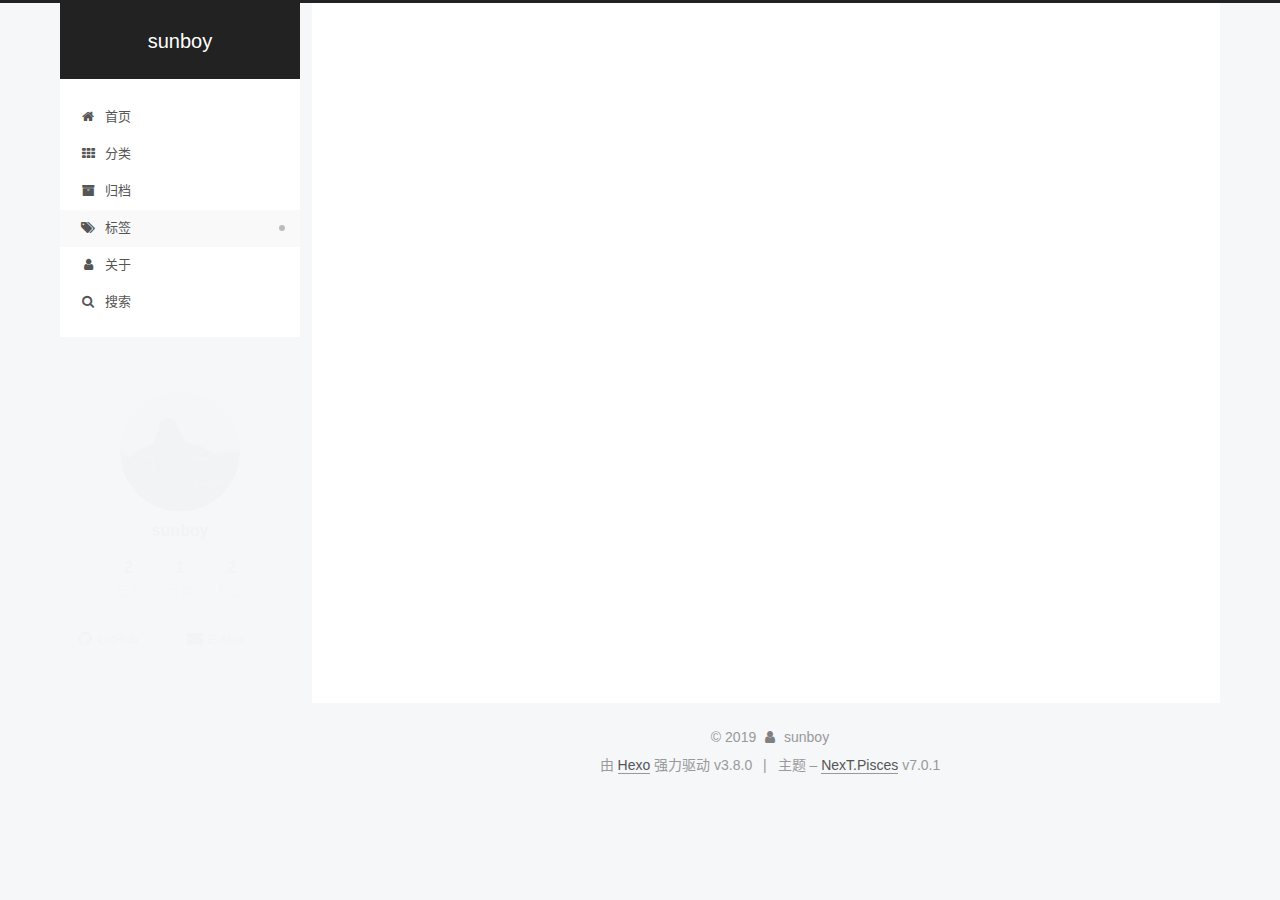
<file: tags/tagB/index.html>
<!DOCTYPE html>












  


<html class="theme-next pisces use-motion" lang="zh-CN">
<head><meta name="generator" content="Hexo 3.8.0">
  <meta charset="UTF-8">
<meta http-equiv="X-UA-Compatible" content="IE=edge">
<meta name="viewport" content="width=device-width, initial-scale=1, maximum-scale=2">
<meta name="theme-color" content="#222">


























<link rel="stylesheet" href="/lib/font-awesome/css/font-awesome.min.css?v=4.6.2">

<link rel="stylesheet" href="/css/main.css?v=7.0.1">


  <link rel="apple-touch-icon" sizes="180x180" href="/images/apple-touch-icon-next.png?v=7.0.1">


  <link rel="icon" type="image/png" sizes="32x32" href="/images/favicon-32x32-next.png?v=7.0.1">


  <link rel="icon" type="image/png" sizes="16x16" href="/images/favicon-16x16-next.png?v=7.0.1">


  <link rel="mask-icon" href="/images/logo.svg?v=7.0.1" color="#222">







<script id="hexo.configurations">
  var NexT = window.NexT || {};
  var CONFIG = {
    root: '/',
    scheme: 'Pisces',
    version: '7.0.1',
    sidebar: {"position":"left","display":"post","offset":12,"onmobile":false,"dimmer":false},
    back2top: true,
    back2top_sidebar: false,
    fancybox: false,
    fastclick: false,
    lazyload: false,
    tabs: true,
    motion: {"enable":true,"async":false,"transition":{"post_block":"fadeIn","post_header":"slideDownIn","post_body":"slideDownIn","coll_header":"slideLeftIn","sidebar":"slideUpIn"}},
    algolia: {
      applicationID: '',
      apiKey: '',
      indexName: '',
      hits: {"per_page":10},
      labels: {"input_placeholder":"Search for Posts","hits_empty":"We didn't find any results for the search: ${query}","hits_stats":"${hits} results found in ${time} ms"}
    }
  };
</script>


  




  <meta property="og:type" content="website">
<meta property="og:title" content="sunboy">
<meta property="og:url" content="http://yoursite.com/tags/tagB/index.html">
<meta property="og:site_name" content="sunboy">
<meta property="og:locale" content="zh-CN">
<meta name="twitter:card" content="summary">
<meta name="twitter:title" content="sunboy">






  <link rel="canonical" href="http://yoursite.com/tags/tagB/">



<script id="page.configurations">
  CONFIG.page = {
    sidebar: "",
  };
</script>

  <title>标签: tagB | sunboy</title>
  






  <script>
    var _hmt = _hmt || [];
    (function() {
      var hm = document.createElement("script");
      hm.src = "https://hm.baidu.com/hm.js?97a33132e51e2b5673fd26947942407f";
      var s = document.getElementsByTagName("script")[0];
      s.parentNode.insertBefore(hm, s);
    })();
  </script>







  <noscript>
  <style>
  .use-motion .motion-element,
  .use-motion .brand,
  .use-motion .menu-item,
  .sidebar-inner,
  .use-motion .post-block,
  .use-motion .pagination,
  .use-motion .comments,
  .use-motion .post-header,
  .use-motion .post-body,
  .use-motion .collection-title { opacity: initial; }

  .use-motion .logo,
  .use-motion .site-title,
  .use-motion .site-subtitle {
    opacity: initial;
    top: initial;
  }

  .use-motion .logo-line-before i { left: initial; }
  .use-motion .logo-line-after i { right: initial; }
  </style>
</noscript>

</head>

<body itemscope itemtype="http://schema.org/WebPage" lang="zh-CN">

  
  
    
  

  <div class="container sidebar-position-left ">
    <div class="headband"></div>

    <header id="header" class="header" itemscope itemtype="http://schema.org/WPHeader">
      <div class="header-inner"><div class="site-brand-wrapper">
  <div class="site-meta">
    

    <div class="custom-logo-site-title">
      <a href="/" class="brand" rel="start">
        <span class="logo-line-before"><i></i></span>
        <span class="site-title">sunboy</span>
        <span class="logo-line-after"><i></i></span>
      </a>
    </div>
    
    
  </div>

  <div class="site-nav-toggle">
    <button aria-label="切换导航栏">
      <span class="btn-bar"></span>
      <span class="btn-bar"></span>
      <span class="btn-bar"></span>
    </button>
  </div>
</div>



<nav class="site-nav">
  
    <ul id="menu" class="menu">
      
        
        
        
          
          <li class="menu-item menu-item-home">

    
    
    
      
    

    

    <a href="/" rel="section"><i class="menu-item-icon fa fa-fw fa-home"></i> <br>首页</a>

  </li>
        
        
        
          
          <li class="menu-item menu-item-categories">

    
    
    
      
    

    

    <a href="/categories/" rel="section"><i class="menu-item-icon fa fa-fw fa-th"></i> <br>分类</a>

  </li>
        
        
        
          
          <li class="menu-item menu-item-archives">

    
    
    
      
    

    

    <a href="/archives/" rel="section"><i class="menu-item-icon fa fa-fw fa-archive"></i> <br>归档</a>

  </li>
        
        
        
          
          <li class="menu-item menu-item-tags menu-item-active">

    
    
    
      
    

    

    <a href="/tags/" rel="section"><i class="menu-item-icon fa fa-fw fa-tags"></i> <br>标签</a>

  </li>
        
        
        
          
          <li class="menu-item menu-item-about">

    
    
    
      
    

    

    <a href="/about/" rel="section"><i class="menu-item-icon fa fa-fw fa-user"></i> <br>关于</a>

  </li>

      
      
        <li class="menu-item menu-item-search">
          
            <a href="javascript:;" class="popup-trigger">
          
            
              <i class="menu-item-icon fa fa-search fa-fw"></i> <br>搜索</a>
        </li>
      
    </ul>
  

  

  
    <div class="site-search">
      
  <div class="popup search-popup local-search-popup">
  <div class="local-search-header clearfix">
    <span class="search-icon">
      <i class="fa fa-search"></i>
    </span>
    <span class="popup-btn-close">
      <i class="fa fa-times-circle"></i>
    </span>
    <div class="local-search-input-wrapper">
      <input autocomplete="off" placeholder="搜索..." spellcheck="false" type="text" id="local-search-input">
    </div>
  </div>
  <div id="local-search-result"></div>
</div>



    </div>
  
</nav>



  



</div>
    </header>

    


    <main id="main" class="main">
      <div class="main-inner">
        <div class="content-wrap">
          
            

    
    
      
      
    
      
      
    
      
      
    
      
      
    
      
      
    
    

  


          
          <div id="content" class="content">
            

  
  
  
  <div class="post-block tag">

    <div id="posts" class="posts-collapse">
      <div class="collection-title">
        <h1>tagB<small>标签</small>
        </h1>
      </div>

      
        

  <article class="post post-type-normal" itemscope itemtype="http://schema.org/Article">
    <header class="post-header">

      <h2 class="post-title">
        
          <a class="post-title-link" href="/2019/03/11/hello-world/" itemprop="url">
            
              <span itemprop="name">Hello World</span>
            
          </a>
        
      </h2>

      <div class="post-meta">
        <time class="post-time" itemprop="dateCreated" datetime="2019-03-11T11:53:05+08:00" content="2019-03-11">
          03-11
        </time>
      </div>

    </header>
  </article>


      
    </div>

  </div>
  
  
  

  



          </div>
          

        </div>
        
          
  
  <div class="sidebar-toggle">
    <div class="sidebar-toggle-line-wrap">
      <span class="sidebar-toggle-line sidebar-toggle-line-first"></span>
      <span class="sidebar-toggle-line sidebar-toggle-line-middle"></span>
      <span class="sidebar-toggle-line sidebar-toggle-line-last"></span>
    </div>
  </div>

  <aside id="sidebar" class="sidebar">
    <div class="sidebar-inner">

      

      

      <div class="site-overview-wrap sidebar-panel sidebar-panel-active">
        <div class="site-overview">
          <div class="site-author motion-element" itemprop="author" itemscope itemtype="http://schema.org/Person">
            
              <img class="site-author-image" itemprop="image" src="/images/header.jpg" alt="sunboy">
            
              <p class="site-author-name" itemprop="name">sunboy</p>
              <div class="site-description motion-element" itemprop="description"></div>
          </div>

          
            <nav class="site-state motion-element">
              
                <div class="site-state-item site-state-posts">
                
                  <a href="/archives/">
                
                    <span class="site-state-item-count">2</span>
                    <span class="site-state-item-name">日志</span>
                  </a>
                </div>
              

              
                
                
                <div class="site-state-item site-state-categories">
                  
                    
                      <a href="/categories/">
                    
                  
                    
                    
                      
                    
                    <span class="site-state-item-count">1</span>
                    <span class="site-state-item-name">分类</span>
                  </a>
                </div>
              

              
                
                
                <div class="site-state-item site-state-tags">
                  
                    
                      <a href="/tags/">
                    
                  
                    
                    
                      
                    
                      
                    
                    <span class="site-state-item-count">2</span>
                    <span class="site-state-item-name">标签</span>
                  </a>
                </div>
              
            </nav>
          

          

          
            <div class="links-of-author motion-element">
              
                <span class="links-of-author-item">
                  
                  
                    
                  
                  
                    
                  
                  <a href="https://github.com/sunzhaochang" title="GitHub &rarr; https://github.com/sunzhaochang" rel="noopener" target="_blank"><i class="fa fa-fw fa-github"></i>GitHub</a>
                </span>
              
                <span class="links-of-author-item">
                  
                  
                    
                  
                  
                    
                  
                  <a href="mailto:zhchsun1992@gmail.com" title="E-Mail &rarr; mailto:zhchsun1992@gmail.com" rel="noopener" target="_blank"><i class="fa fa-fw fa-envelope"></i>E-Mail</a>
                </span>
              
            </div>
          

          

          
          

          
            
          
          

        </div>
      </div>

      

      

    </div>
  </aside>
  


        
      </div>
    </main>

    <footer id="footer" class="footer">
      <div class="footer-inner">
        <div class="copyright">&copy; <span itemprop="copyrightYear">2019</span>
  <span class="with-love" id="animate">
    <i class="fa fa-user"></i>
  </span>
  <span class="author" itemprop="copyrightHolder">sunboy</span>

  

  
</div>


  <div class="powered-by">由 <a href="https://hexo.io" class="theme-link" rel="noopener" target="_blank">Hexo</a> 强力驱动 v3.8.0</div>



  <span class="post-meta-divider">|</span>



  <div class="theme-info">主题 – <a href="https://theme-next.org" class="theme-link" rel="noopener" target="_blank">NexT.Pisces</a> v7.0.1</div>




        








        
      </div>
    </footer>

    
      <div class="back-to-top">
        <i class="fa fa-arrow-up"></i>
        
      </div>
    

    

    

    
  </div>

  

<script>
  if (Object.prototype.toString.call(window.Promise) !== '[object Function]') {
    window.Promise = null;
  }
</script>


























  
  <script src="/lib/jquery/index.js?v=2.1.3"></script>

  
  <script src="/lib/velocity/velocity.min.js?v=1.2.1"></script>

  
  <script src="/lib/velocity/velocity.ui.min.js?v=1.2.1"></script>


  


  <script src="/js/src/utils.js?v=7.0.1"></script>

  <script src="/js/src/motion.js?v=7.0.1"></script>



  
  


  <script src="/js/src/affix.js?v=7.0.1"></script>

  <script src="/js/src/schemes/pisces.js?v=7.0.1"></script>



  

  


  <script src="/js/src/next-boot.js?v=7.0.1"></script>


  

  

  

  



  
  <script>
    // Popup Window;
    var isfetched = false;
    var isXml = true;
    // Search DB path;
    var search_path = "search.xml";
    if (search_path.length === 0) {
      search_path = "search.xml";
    } else if (/json$/i.test(search_path)) {
      isXml = false;
    }
    var path = "/" + search_path;
    // monitor main search box;

    var onPopupClose = function (e) {
      $('.popup').hide();
      $('#local-search-input').val('');
      $('.search-result-list').remove();
      $('#no-result').remove();
      $(".local-search-pop-overlay").remove();
      $('body').css('overflow', '');
    }

    function proceedsearch() {
      $("body")
        .append('<div class="search-popup-overlay local-search-pop-overlay"></div>')
        .css('overflow', 'hidden');
      $('.search-popup-overlay').click(onPopupClose);
      $('.popup').toggle();
      var $localSearchInput = $('#local-search-input');
      $localSearchInput.attr("autocapitalize", "none");
      $localSearchInput.attr("autocorrect", "off");
      $localSearchInput.focus();
    }

    // search function;
    var searchFunc = function(path, search_id, content_id) {
      'use strict';

      // start loading animation
      $("body")
        .append('<div class="search-popup-overlay local-search-pop-overlay">' +
          '<div id="search-loading-icon">' +
          '<i class="fa fa-spinner fa-pulse fa-5x fa-fw"></i>' +
          '</div>' +
          '</div>')
        .css('overflow', 'hidden');
      $("#search-loading-icon").css('margin', '20% auto 0 auto').css('text-align', 'center');

      

      $.ajax({
        url: path,
        dataType: isXml ? "xml" : "json",
        async: true,
        success: function(res) {
          // get the contents from search data
          isfetched = true;
          $('.popup').detach().appendTo('.header-inner');
          var datas = isXml ? $("entry", res).map(function() {
            return {
              title: $("title", this).text(),
              content: $("content",this).text(),
              url: $("url" , this).text()
            };
          }).get() : res;
          var input = document.getElementById(search_id);
          var resultContent = document.getElementById(content_id);
          var inputEventFunction = function() {
            var searchText = input.value.trim().toLowerCase();
            var keywords = searchText.split(/[\s\-]+/);
            if (keywords.length > 1) {
              keywords.push(searchText);
            }
            var resultItems = [];
            if (searchText.length > 0) {
              // perform local searching
              datas.forEach(function(data) {
                var isMatch = false;
                var hitCount = 0;
                var searchTextCount = 0;
                var title = data.title.trim();
                var titleInLowerCase = title.toLowerCase();
                var content = data.content.trim().replace(/<[^>]+>/g,"");
                
                var contentInLowerCase = content.toLowerCase();
                var articleUrl = decodeURIComponent(data.url).replace(/\/{2,}/g, '/');
                var indexOfTitle = [];
                var indexOfContent = [];
                // only match articles with not empty titles
                if(title != '') {
                  keywords.forEach(function(keyword) {
                    function getIndexByWord(word, text, caseSensitive) {
                      var wordLen = word.length;
                      if (wordLen === 0) {
                        return [];
                      }
                      var startPosition = 0, position = [], index = [];
                      if (!caseSensitive) {
                        text = text.toLowerCase();
                        word = word.toLowerCase();
                      }
                      while ((position = text.indexOf(word, startPosition)) > -1) {
                        index.push({position: position, word: word});
                        startPosition = position + wordLen;
                      }
                      return index;
                    }

                    indexOfTitle = indexOfTitle.concat(getIndexByWord(keyword, titleInLowerCase, false));
                    indexOfContent = indexOfContent.concat(getIndexByWord(keyword, contentInLowerCase, false));
                  });
                  if (indexOfTitle.length > 0 || indexOfContent.length > 0) {
                    isMatch = true;
                    hitCount = indexOfTitle.length + indexOfContent.length;
                  }
                }

                // show search results

                if (isMatch) {
                  // sort index by position of keyword

                  [indexOfTitle, indexOfContent].forEach(function (index) {
                    index.sort(function (itemLeft, itemRight) {
                      if (itemRight.position !== itemLeft.position) {
                        return itemRight.position - itemLeft.position;
                      } else {
                        return itemLeft.word.length - itemRight.word.length;
                      }
                    });
                  });

                  // merge hits into slices

                  function mergeIntoSlice(text, start, end, index) {
                    var item = index[index.length - 1];
                    var position = item.position;
                    var word = item.word;
                    var hits = [];
                    var searchTextCountInSlice = 0;
                    while (position + word.length <= end && index.length != 0) {
                      if (word === searchText) {
                        searchTextCountInSlice++;
                      }
                      hits.push({position: position, length: word.length});
                      var wordEnd = position + word.length;

                      // move to next position of hit

                      index.pop();
                      while (index.length != 0) {
                        item = index[index.length - 1];
                        position = item.position;
                        word = item.word;
                        if (wordEnd > position) {
                          index.pop();
                        } else {
                          break;
                        }
                      }
                    }
                    searchTextCount += searchTextCountInSlice;
                    return {
                      hits: hits,
                      start: start,
                      end: end,
                      searchTextCount: searchTextCountInSlice
                    };
                  }

                  var slicesOfTitle = [];
                  if (indexOfTitle.length != 0) {
                    slicesOfTitle.push(mergeIntoSlice(title, 0, title.length, indexOfTitle));
                  }

                  var slicesOfContent = [];
                  while (indexOfContent.length != 0) {
                    var item = indexOfContent[indexOfContent.length - 1];
                    var position = item.position;
                    var word = item.word;
                    // cut out 100 characters
                    var start = position - 20;
                    var end = position + 80;
                    if(start < 0){
                      start = 0;
                    }
                    if (end < position + word.length) {
                      end = position + word.length;
                    }
                    if(end > content.length){
                      end = content.length;
                    }
                    slicesOfContent.push(mergeIntoSlice(content, start, end, indexOfContent));
                  }

                  // sort slices in content by search text's count and hits' count

                  slicesOfContent.sort(function (sliceLeft, sliceRight) {
                    if (sliceLeft.searchTextCount !== sliceRight.searchTextCount) {
                      return sliceRight.searchTextCount - sliceLeft.searchTextCount;
                    } else if (sliceLeft.hits.length !== sliceRight.hits.length) {
                      return sliceRight.hits.length - sliceLeft.hits.length;
                    } else {
                      return sliceLeft.start - sliceRight.start;
                    }
                  });

                  // select top N slices in content

                  var upperBound = parseInt('1');
                  if (upperBound >= 0) {
                    slicesOfContent = slicesOfContent.slice(0, upperBound);
                  }

                  // highlight title and content

                  function highlightKeyword(text, slice) {
                    var result = '';
                    var prevEnd = slice.start;
                    slice.hits.forEach(function (hit) {
                      result += text.substring(prevEnd, hit.position);
                      var end = hit.position + hit.length;
                      result += '<b class="search-keyword">' + text.substring(hit.position, end) + '</b>';
                      prevEnd = end;
                    });
                    result += text.substring(prevEnd, slice.end);
                    return result;
                  }

                  var resultItem = '';

                  if (slicesOfTitle.length != 0) {
                    resultItem += "<li><a href='" + articleUrl + "' class='search-result-title'>" + highlightKeyword(title, slicesOfTitle[0]) + "</a>";
                  } else {
                    resultItem += "<li><a href='" + articleUrl + "' class='search-result-title'>" + title + "</a>";
                  }

                  slicesOfContent.forEach(function (slice) {
                    resultItem += "<a href='" + articleUrl + "'>" +
                      "<p class=\"search-result\">" + highlightKeyword(content, slice) +
                      "...</p>" + "</a>";
                  });

                  resultItem += "</li>";
                  resultItems.push({
                    item: resultItem,
                    searchTextCount: searchTextCount,
                    hitCount: hitCount,
                    id: resultItems.length
                  });
                }
              })
            };
            if (keywords.length === 1 && keywords[0] === "") {
              resultContent.innerHTML = '<div id="no-result"><i class="fa fa-search fa-5x"></i></div>'
            } else if (resultItems.length === 0) {
              resultContent.innerHTML = '<div id="no-result"><i class="fa fa-frown-o fa-5x"></i></div>'
            } else {
              resultItems.sort(function (resultLeft, resultRight) {
                if (resultLeft.searchTextCount !== resultRight.searchTextCount) {
                  return resultRight.searchTextCount - resultLeft.searchTextCount;
                } else if (resultLeft.hitCount !== resultRight.hitCount) {
                  return resultRight.hitCount - resultLeft.hitCount;
                } else {
                  return resultRight.id - resultLeft.id;
                }
              });
              var searchResultList = '<ul class=\"search-result-list\">';
              resultItems.forEach(function (result) {
                searchResultList += result.item;
              })
              searchResultList += "</ul>";
              resultContent.innerHTML = searchResultList;
            }
          }

          if ('auto' === 'auto') {
            input.addEventListener('input', inputEventFunction);
          } else {
            $('.search-icon').click(inputEventFunction);
            input.addEventListener('keypress', function (event) {
              if (event.keyCode === 13) {
                inputEventFunction();
              }
            });
          }

          // remove loading animation
          $(".local-search-pop-overlay").remove();
          $('body').css('overflow', '');

          proceedsearch();
        }
      });
    }

    // handle and trigger popup window;
    $('.popup-trigger').click(function(e) {
      e.stopPropagation();
      if (isfetched === false) {
        searchFunc(path, 'local-search-input', 'local-search-result');
      } else {
        proceedsearch();
      };
    });

    $('.popup-btn-close').click(onPopupClose);
    $('.popup').click(function(e){
      e.stopPropagation();
    });
    $(document).on('keyup', function (event) {
      var shouldDismissSearchPopup = event.which === 27 &&
        $('.search-popup').is(':visible');
      if (shouldDismissSearchPopup) {
        onPopupClose();
      }
    });
  </script>





  

  

  

  

  

  

  

  

  

  

  

  

</body>
</html>
</file>
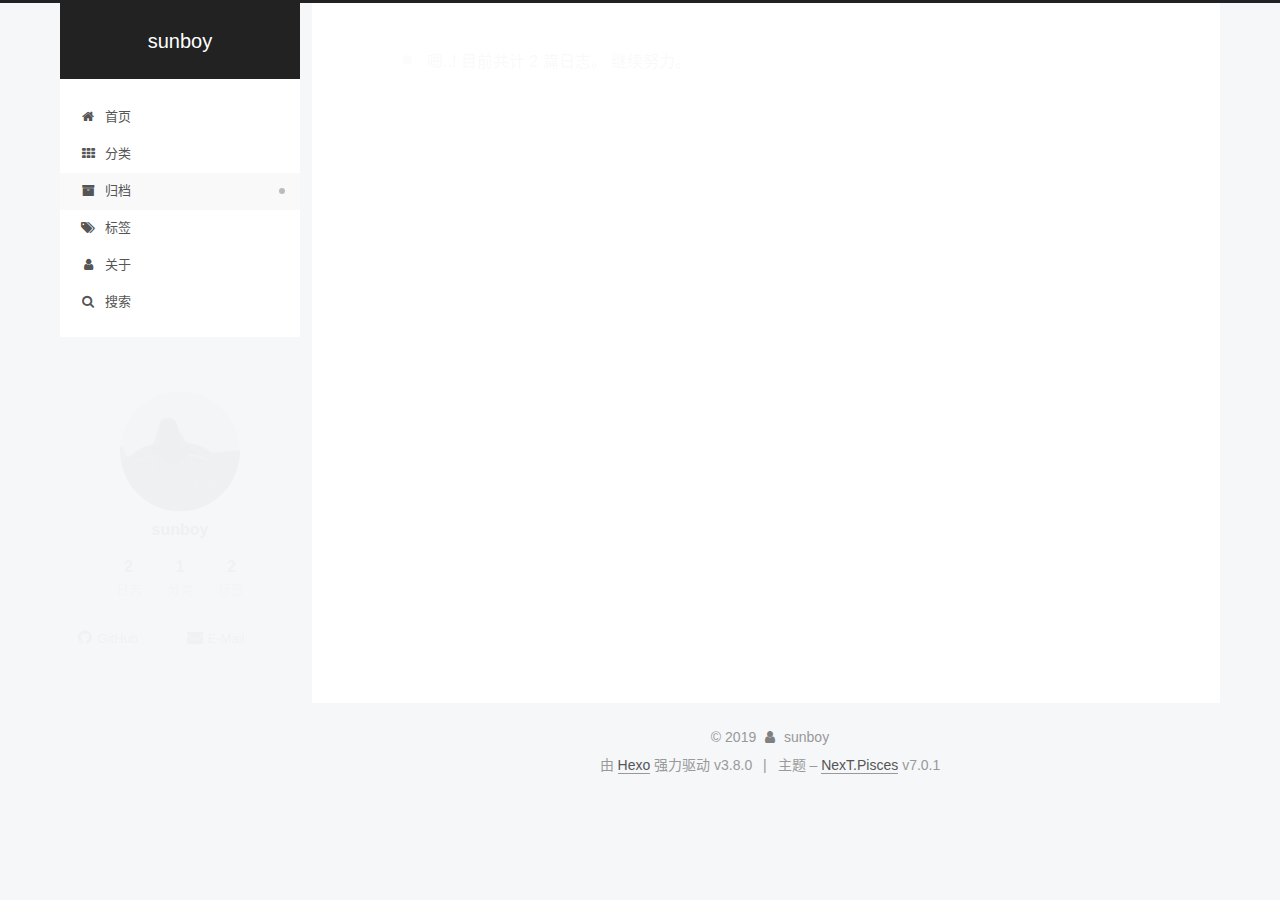
<file: archives/2019/03/index.html>
<!DOCTYPE html>












  


<html class="theme-next pisces use-motion" lang="zh-CN">
<head><meta name="generator" content="Hexo 3.8.0">
  <meta charset="UTF-8">
<meta http-equiv="X-UA-Compatible" content="IE=edge">
<meta name="viewport" content="width=device-width, initial-scale=1, maximum-scale=2">
<meta name="theme-color" content="#222">


























<link rel="stylesheet" href="/lib/font-awesome/css/font-awesome.min.css?v=4.6.2">

<link rel="stylesheet" href="/css/main.css?v=7.0.1">


  <link rel="apple-touch-icon" sizes="180x180" href="/images/apple-touch-icon-next.png?v=7.0.1">


  <link rel="icon" type="image/png" sizes="32x32" href="/images/favicon-32x32-next.png?v=7.0.1">


  <link rel="icon" type="image/png" sizes="16x16" href="/images/favicon-16x16-next.png?v=7.0.1">


  <link rel="mask-icon" href="/images/logo.svg?v=7.0.1" color="#222">







<script id="hexo.configurations">
  var NexT = window.NexT || {};
  var CONFIG = {
    root: '/',
    scheme: 'Pisces',
    version: '7.0.1',
    sidebar: {"position":"left","display":"post","offset":12,"onmobile":false,"dimmer":false},
    back2top: true,
    back2top_sidebar: false,
    fancybox: false,
    fastclick: false,
    lazyload: false,
    tabs: true,
    motion: {"enable":true,"async":false,"transition":{"post_block":"fadeIn","post_header":"slideDownIn","post_body":"slideDownIn","coll_header":"slideLeftIn","sidebar":"slideUpIn"}},
    algolia: {
      applicationID: '',
      apiKey: '',
      indexName: '',
      hits: {"per_page":10},
      labels: {"input_placeholder":"Search for Posts","hits_empty":"We didn't find any results for the search: ${query}","hits_stats":"${hits} results found in ${time} ms"}
    }
  };
</script>


  




  <meta property="og:type" content="website">
<meta property="og:title" content="sunboy">
<meta property="og:url" content="http://yoursite.com/archives/2019/03/index.html">
<meta property="og:site_name" content="sunboy">
<meta property="og:locale" content="zh-CN">
<meta name="twitter:card" content="summary">
<meta name="twitter:title" content="sunboy">






  <link rel="canonical" href="http://yoursite.com/archives/2019/03/">



<script id="page.configurations">
  CONFIG.page = {
    sidebar: "",
  };
</script>

  <title>归档 | sunboy</title>
  






  <script>
    var _hmt = _hmt || [];
    (function() {
      var hm = document.createElement("script");
      hm.src = "https://hm.baidu.com/hm.js?97a33132e51e2b5673fd26947942407f";
      var s = document.getElementsByTagName("script")[0];
      s.parentNode.insertBefore(hm, s);
    })();
  </script>







  <noscript>
  <style>
  .use-motion .motion-element,
  .use-motion .brand,
  .use-motion .menu-item,
  .sidebar-inner,
  .use-motion .post-block,
  .use-motion .pagination,
  .use-motion .comments,
  .use-motion .post-header,
  .use-motion .post-body,
  .use-motion .collection-title { opacity: initial; }

  .use-motion .logo,
  .use-motion .site-title,
  .use-motion .site-subtitle {
    opacity: initial;
    top: initial;
  }

  .use-motion .logo-line-before i { left: initial; }
  .use-motion .logo-line-after i { right: initial; }
  </style>
</noscript>

</head>

<body itemscope itemtype="http://schema.org/WebPage" lang="zh-CN">

  
  
    
  

  <div class="container sidebar-position-left page-archive">
    <div class="headband"></div>

    <header id="header" class="header" itemscope itemtype="http://schema.org/WPHeader">
      <div class="header-inner"><div class="site-brand-wrapper">
  <div class="site-meta">
    

    <div class="custom-logo-site-title">
      <a href="/" class="brand" rel="start">
        <span class="logo-line-before"><i></i></span>
        <span class="site-title">sunboy</span>
        <span class="logo-line-after"><i></i></span>
      </a>
    </div>
    
    
  </div>

  <div class="site-nav-toggle">
    <button aria-label="切换导航栏">
      <span class="btn-bar"></span>
      <span class="btn-bar"></span>
      <span class="btn-bar"></span>
    </button>
  </div>
</div>



<nav class="site-nav">
  
    <ul id="menu" class="menu">
      
        
        
        
          
          <li class="menu-item menu-item-home">

    
    
    
      
    

    

    <a href="/" rel="section"><i class="menu-item-icon fa fa-fw fa-home"></i> <br>首页</a>

  </li>
        
        
        
          
          <li class="menu-item menu-item-categories">

    
    
    
      
    

    

    <a href="/categories/" rel="section"><i class="menu-item-icon fa fa-fw fa-th"></i> <br>分类</a>

  </li>
        
        
        
          
          <li class="menu-item menu-item-archives menu-item-active">

    
    
    
      
    

    

    <a href="/archives/" rel="section"><i class="menu-item-icon fa fa-fw fa-archive"></i> <br>归档</a>

  </li>
        
        
        
          
          <li class="menu-item menu-item-tags">

    
    
    
      
    

    

    <a href="/tags/" rel="section"><i class="menu-item-icon fa fa-fw fa-tags"></i> <br>标签</a>

  </li>
        
        
        
          
          <li class="menu-item menu-item-about">

    
    
    
      
    

    

    <a href="/about/" rel="section"><i class="menu-item-icon fa fa-fw fa-user"></i> <br>关于</a>

  </li>

      
      
        <li class="menu-item menu-item-search">
          
            <a href="javascript:;" class="popup-trigger">
          
            
              <i class="menu-item-icon fa fa-search fa-fw"></i> <br>搜索</a>
        </li>
      
    </ul>
  

  

  
    <div class="site-search">
      
  <div class="popup search-popup local-search-popup">
  <div class="local-search-header clearfix">
    <span class="search-icon">
      <i class="fa fa-search"></i>
    </span>
    <span class="popup-btn-close">
      <i class="fa fa-times-circle"></i>
    </span>
    <div class="local-search-input-wrapper">
      <input autocomplete="off" placeholder="搜索..." spellcheck="false" type="text" id="local-search-input">
    </div>
  </div>
  <div id="local-search-result"></div>
</div>



    </div>
  
</nav>



  



</div>
    </header>

    


    <main id="main" class="main">
      <div class="main-inner">
        <div class="content-wrap">
          
            

    
    
      
      
    
      
      
    
      
      
    
      
      
    
      
      
    
    

  


          
          <div id="content" class="content">
            

  
  
  
  <div class="post-block archive">
    <div id="posts" class="posts-collapse">
      <span class="archive-move-on"></span>

      
      <span class="archive-page-counter">
        
        
        
          
        
        嗯..! 目前共计 2 篇日志。 继续努力。
      </span>
      

      

        
        
        

        
          
          <div class="collection-title">
            <h1 class="archive-year" id="archive-year-2019">2019</h1>
          </div>
        
        

        

  <article class="post post-type-normal" itemscope itemtype="http://schema.org/Article">
    <header class="post-header">

      <h2 class="post-title">
        
          <a class="post-title-link" href="/2019/03/11/hello-world/" itemprop="url">
            
              <span itemprop="name">Hello World</span>
            
          </a>
        
      </h2>

      <div class="post-meta">
        <time class="post-time" itemprop="dateCreated" datetime="2019-03-11T11:53:05+08:00" content="2019-03-11">
          03-11
        </time>
      </div>

    </header>
  </article>



      

        
        
        

        
        

        

  <article class="post post-type-normal" itemscope itemtype="http://schema.org/Article">
    <header class="post-header">

      <h2 class="post-title">
        
          <a class="post-title-link" href="/2019/03/11/test/" itemprop="url">
            
              <span itemprop="name">未命名</span>
            
          </a>
        
      </h2>

      <div class="post-meta">
        <time class="post-time" itemprop="dateCreated" datetime="2019-03-11T11:33:54+08:00" content="2019-03-11">
          03-11
        </time>
      </div>

    </header>
  </article>



      

    </div>
  </div>
  
  
  

  



          </div>
          

        </div>
        
          
  
  <div class="sidebar-toggle">
    <div class="sidebar-toggle-line-wrap">
      <span class="sidebar-toggle-line sidebar-toggle-line-first"></span>
      <span class="sidebar-toggle-line sidebar-toggle-line-middle"></span>
      <span class="sidebar-toggle-line sidebar-toggle-line-last"></span>
    </div>
  </div>

  <aside id="sidebar" class="sidebar">
    <div class="sidebar-inner">

      

      

      <div class="site-overview-wrap sidebar-panel sidebar-panel-active">
        <div class="site-overview">
          <div class="site-author motion-element" itemprop="author" itemscope itemtype="http://schema.org/Person">
            
              <img class="site-author-image" itemprop="image" src="/images/header.jpg" alt="sunboy">
            
              <p class="site-author-name" itemprop="name">sunboy</p>
              <div class="site-description motion-element" itemprop="description"></div>
          </div>

          
            <nav class="site-state motion-element">
              
                <div class="site-state-item site-state-posts">
                
                  <a href="/archives/">
                
                    <span class="site-state-item-count">2</span>
                    <span class="site-state-item-name">日志</span>
                  </a>
                </div>
              

              
                
                
                <div class="site-state-item site-state-categories">
                  
                    
                      <a href="/categories/">
                    
                  
                    
                    
                      
                    
                    <span class="site-state-item-count">1</span>
                    <span class="site-state-item-name">分类</span>
                  </a>
                </div>
              

              
                
                
                <div class="site-state-item site-state-tags">
                  
                    
                      <a href="/tags/">
                    
                  
                    
                    
                      
                    
                      
                    
                    <span class="site-state-item-count">2</span>
                    <span class="site-state-item-name">标签</span>
                  </a>
                </div>
              
            </nav>
          

          

          
            <div class="links-of-author motion-element">
              
                <span class="links-of-author-item">
                  
                  
                    
                  
                  
                    
                  
                  <a href="https://github.com/sunzhaochang" title="GitHub &rarr; https://github.com/sunzhaochang" rel="noopener" target="_blank"><i class="fa fa-fw fa-github"></i>GitHub</a>
                </span>
              
                <span class="links-of-author-item">
                  
                  
                    
                  
                  
                    
                  
                  <a href="mailto:zhchsun1992@gmail.com" title="E-Mail &rarr; mailto:zhchsun1992@gmail.com" rel="noopener" target="_blank"><i class="fa fa-fw fa-envelope"></i>E-Mail</a>
                </span>
              
            </div>
          

          

          
          

          
            
          
          

        </div>
      </div>

      

      

    </div>
  </aside>
  


        
      </div>
    </main>

    <footer id="footer" class="footer">
      <div class="footer-inner">
        <div class="copyright">&copy; <span itemprop="copyrightYear">2019</span>
  <span class="with-love" id="animate">
    <i class="fa fa-user"></i>
  </span>
  <span class="author" itemprop="copyrightHolder">sunboy</span>

  

  
</div>


  <div class="powered-by">由 <a href="https://hexo.io" class="theme-link" rel="noopener" target="_blank">Hexo</a> 强力驱动 v3.8.0</div>



  <span class="post-meta-divider">|</span>



  <div class="theme-info">主题 – <a href="https://theme-next.org" class="theme-link" rel="noopener" target="_blank">NexT.Pisces</a> v7.0.1</div>




        








        
      </div>
    </footer>

    
      <div class="back-to-top">
        <i class="fa fa-arrow-up"></i>
        
      </div>
    

    

    

    
  </div>

  

<script>
  if (Object.prototype.toString.call(window.Promise) !== '[object Function]') {
    window.Promise = null;
  }
</script>


























  
  <script src="/lib/jquery/index.js?v=2.1.3"></script>

  
  <script src="/lib/velocity/velocity.min.js?v=1.2.1"></script>

  
  <script src="/lib/velocity/velocity.ui.min.js?v=1.2.1"></script>


  


  <script src="/js/src/utils.js?v=7.0.1"></script>

  <script src="/js/src/motion.js?v=7.0.1"></script>



  
  


  <script src="/js/src/affix.js?v=7.0.1"></script>

  <script src="/js/src/schemes/pisces.js?v=7.0.1"></script>



  

  


  <script src="/js/src/next-boot.js?v=7.0.1"></script>


  

  

  

  



  
  <script>
    // Popup Window;
    var isfetched = false;
    var isXml = true;
    // Search DB path;
    var search_path = "search.xml";
    if (search_path.length === 0) {
      search_path = "search.xml";
    } else if (/json$/i.test(search_path)) {
      isXml = false;
    }
    var path = "/" + search_path;
    // monitor main search box;

    var onPopupClose = function (e) {
      $('.popup').hide();
      $('#local-search-input').val('');
      $('.search-result-list').remove();
      $('#no-result').remove();
      $(".local-search-pop-overlay").remove();
      $('body').css('overflow', '');
    }

    function proceedsearch() {
      $("body")
        .append('<div class="search-popup-overlay local-search-pop-overlay"></div>')
        .css('overflow', 'hidden');
      $('.search-popup-overlay').click(onPopupClose);
      $('.popup').toggle();
      var $localSearchInput = $('#local-search-input');
      $localSearchInput.attr("autocapitalize", "none");
      $localSearchInput.attr("autocorrect", "off");
      $localSearchInput.focus();
    }

    // search function;
    var searchFunc = function(path, search_id, content_id) {
      'use strict';

      // start loading animation
      $("body")
        .append('<div class="search-popup-overlay local-search-pop-overlay">' +
          '<div id="search-loading-icon">' +
          '<i class="fa fa-spinner fa-pulse fa-5x fa-fw"></i>' +
          '</div>' +
          '</div>')
        .css('overflow', 'hidden');
      $("#search-loading-icon").css('margin', '20% auto 0 auto').css('text-align', 'center');

      

      $.ajax({
        url: path,
        dataType: isXml ? "xml" : "json",
        async: true,
        success: function(res) {
          // get the contents from search data
          isfetched = true;
          $('.popup').detach().appendTo('.header-inner');
          var datas = isXml ? $("entry", res).map(function() {
            return {
              title: $("title", this).text(),
              content: $("content",this).text(),
              url: $("url" , this).text()
            };
          }).get() : res;
          var input = document.getElementById(search_id);
          var resultContent = document.getElementById(content_id);
          var inputEventFunction = function() {
            var searchText = input.value.trim().toLowerCase();
            var keywords = searchText.split(/[\s\-]+/);
            if (keywords.length > 1) {
              keywords.push(searchText);
            }
            var resultItems = [];
            if (searchText.length > 0) {
              // perform local searching
              datas.forEach(function(data) {
                var isMatch = false;
                var hitCount = 0;
                var searchTextCount = 0;
                var title = data.title.trim();
                var titleInLowerCase = title.toLowerCase();
                var content = data.content.trim().replace(/<[^>]+>/g,"");
                
                var contentInLowerCase = content.toLowerCase();
                var articleUrl = decodeURIComponent(data.url).replace(/\/{2,}/g, '/');
                var indexOfTitle = [];
                var indexOfContent = [];
                // only match articles with not empty titles
                if(title != '') {
                  keywords.forEach(function(keyword) {
                    function getIndexByWord(word, text, caseSensitive) {
                      var wordLen = word.length;
                      if (wordLen === 0) {
                        return [];
                      }
                      var startPosition = 0, position = [], index = [];
                      if (!caseSensitive) {
                        text = text.toLowerCase();
                        word = word.toLowerCase();
                      }
                      while ((position = text.indexOf(word, startPosition)) > -1) {
                        index.push({position: position, word: word});
                        startPosition = position + wordLen;
                      }
                      return index;
                    }

                    indexOfTitle = indexOfTitle.concat(getIndexByWord(keyword, titleInLowerCase, false));
                    indexOfContent = indexOfContent.concat(getIndexByWord(keyword, contentInLowerCase, false));
                  });
                  if (indexOfTitle.length > 0 || indexOfContent.length > 0) {
                    isMatch = true;
                    hitCount = indexOfTitle.length + indexOfContent.length;
                  }
                }

                // show search results

                if (isMatch) {
                  // sort index by position of keyword

                  [indexOfTitle, indexOfContent].forEach(function (index) {
                    index.sort(function (itemLeft, itemRight) {
                      if (itemRight.position !== itemLeft.position) {
                        return itemRight.position - itemLeft.position;
                      } else {
                        return itemLeft.word.length - itemRight.word.length;
                      }
                    });
                  });

                  // merge hits into slices

                  function mergeIntoSlice(text, start, end, index) {
                    var item = index[index.length - 1];
                    var position = item.position;
                    var word = item.word;
                    var hits = [];
                    var searchTextCountInSlice = 0;
                    while (position + word.length <= end && index.length != 0) {
                      if (word === searchText) {
                        searchTextCountInSlice++;
                      }
                      hits.push({position: position, length: word.length});
                      var wordEnd = position + word.length;

                      // move to next position of hit

                      index.pop();
                      while (index.length != 0) {
                        item = index[index.length - 1];
                        position = item.position;
                        word = item.word;
                        if (wordEnd > position) {
                          index.pop();
                        } else {
                          break;
                        }
                      }
                    }
                    searchTextCount += searchTextCountInSlice;
                    return {
                      hits: hits,
                      start: start,
                      end: end,
                      searchTextCount: searchTextCountInSlice
                    };
                  }

                  var slicesOfTitle = [];
                  if (indexOfTitle.length != 0) {
                    slicesOfTitle.push(mergeIntoSlice(title, 0, title.length, indexOfTitle));
                  }

                  var slicesOfContent = [];
                  while (indexOfContent.length != 0) {
                    var item = indexOfContent[indexOfContent.length - 1];
                    var position = item.position;
                    var word = item.word;
                    // cut out 100 characters
                    var start = position - 20;
                    var end = position + 80;
                    if(start < 0){
                      start = 0;
                    }
                    if (end < position + word.length) {
                      end = position + word.length;
                    }
                    if(end > content.length){
                      end = content.length;
                    }
                    slicesOfContent.push(mergeIntoSlice(content, start, end, indexOfContent));
                  }

                  // sort slices in content by search text's count and hits' count

                  slicesOfContent.sort(function (sliceLeft, sliceRight) {
                    if (sliceLeft.searchTextCount !== sliceRight.searchTextCount) {
                      return sliceRight.searchTextCount - sliceLeft.searchTextCount;
                    } else if (sliceLeft.hits.length !== sliceRight.hits.length) {
                      return sliceRight.hits.length - sliceLeft.hits.length;
                    } else {
                      return sliceLeft.start - sliceRight.start;
                    }
                  });

                  // select top N slices in content

                  var upperBound = parseInt('1');
                  if (upperBound >= 0) {
                    slicesOfContent = slicesOfContent.slice(0, upperBound);
                  }

                  // highlight title and content

                  function highlightKeyword(text, slice) {
                    var result = '';
                    var prevEnd = slice.start;
                    slice.hits.forEach(function (hit) {
                      result += text.substring(prevEnd, hit.position);
                      var end = hit.position + hit.length;
                      result += '<b class="search-keyword">' + text.substring(hit.position, end) + '</b>';
                      prevEnd = end;
                    });
                    result += text.substring(prevEnd, slice.end);
                    return result;
                  }

                  var resultItem = '';

                  if (slicesOfTitle.length != 0) {
                    resultItem += "<li><a href='" + articleUrl + "' class='search-result-title'>" + highlightKeyword(title, slicesOfTitle[0]) + "</a>";
                  } else {
                    resultItem += "<li><a href='" + articleUrl + "' class='search-result-title'>" + title + "</a>";
                  }

                  slicesOfContent.forEach(function (slice) {
                    resultItem += "<a href='" + articleUrl + "'>" +
                      "<p class=\"search-result\">" + highlightKeyword(content, slice) +
                      "...</p>" + "</a>";
                  });

                  resultItem += "</li>";
                  resultItems.push({
                    item: resultItem,
                    searchTextCount: searchTextCount,
                    hitCount: hitCount,
                    id: resultItems.length
                  });
                }
              })
            };
            if (keywords.length === 1 && keywords[0] === "") {
              resultContent.innerHTML = '<div id="no-result"><i class="fa fa-search fa-5x"></i></div>'
            } else if (resultItems.length === 0) {
              resultContent.innerHTML = '<div id="no-result"><i class="fa fa-frown-o fa-5x"></i></div>'
            } else {
              resultItems.sort(function (resultLeft, resultRight) {
                if (resultLeft.searchTextCount !== resultRight.searchTextCount) {
                  return resultRight.searchTextCount - resultLeft.searchTextCount;
                } else if (resultLeft.hitCount !== resultRight.hitCount) {
                  return resultRight.hitCount - resultLeft.hitCount;
                } else {
                  return resultRight.id - resultLeft.id;
                }
              });
              var searchResultList = '<ul class=\"search-result-list\">';
              resultItems.forEach(function (result) {
                searchResultList += result.item;
              })
              searchResultList += "</ul>";
              resultContent.innerHTML = searchResultList;
            }
          }

          if ('auto' === 'auto') {
            input.addEventListener('input', inputEventFunction);
          } else {
            $('.search-icon').click(inputEventFunction);
            input.addEventListener('keypress', function (event) {
              if (event.keyCode === 13) {
                inputEventFunction();
              }
            });
          }

          // remove loading animation
          $(".local-search-pop-overlay").remove();
          $('body').css('overflow', '');

          proceedsearch();
        }
      });
    }

    // handle and trigger popup window;
    $('.popup-trigger').click(function(e) {
      e.stopPropagation();
      if (isfetched === false) {
        searchFunc(path, 'local-search-input', 'local-search-result');
      } else {
        proceedsearch();
      };
    });

    $('.popup-btn-close').click(onPopupClose);
    $('.popup').click(function(e){
      e.stopPropagation();
    });
    $(document).on('keyup', function (event) {
      var shouldDismissSearchPopup = event.which === 27 &&
        $('.search-popup').is(':visible');
      if (shouldDismissSearchPopup) {
        onPopupClose();
      }
    });
  </script>





  

  

  

  

  

  

  

  

  

  

  

  

</body>
</html>
</file>
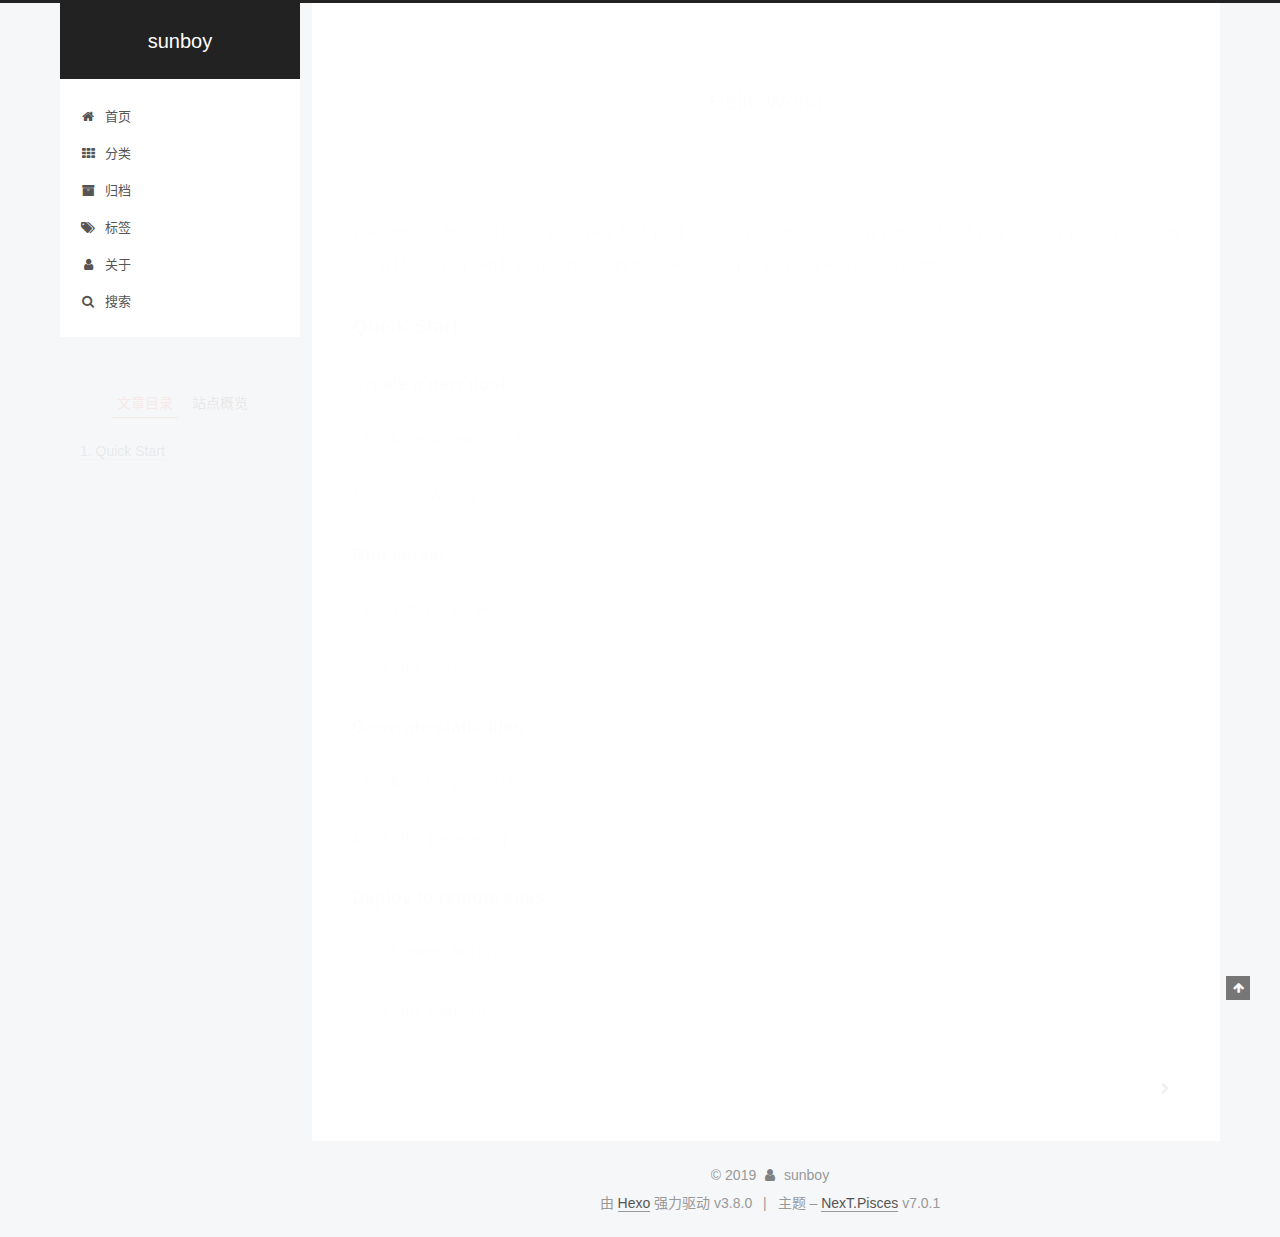
<file: 2019/03/10/hello-world/index.html>
<!DOCTYPE html>












  


<html class="theme-next pisces use-motion" lang="zh-CN">
<head><meta name="generator" content="Hexo 3.8.0">
  <meta charset="UTF-8">
<meta http-equiv="X-UA-Compatible" content="IE=edge">
<meta name="viewport" content="width=device-width, initial-scale=1, maximum-scale=2">
<meta name="theme-color" content="#222">


























<link rel="stylesheet" href="/lib/font-awesome/css/font-awesome.min.css?v=4.6.2">

<link rel="stylesheet" href="/css/main.css?v=7.0.1">


  <link rel="apple-touch-icon" sizes="180x180" href="/images/apple-touch-icon-next.png?v=7.0.1">


  <link rel="icon" type="image/png" sizes="32x32" href="/images/favicon-32x32-next.png?v=7.0.1">


  <link rel="icon" type="image/png" sizes="16x16" href="/images/favicon-16x16-next.png?v=7.0.1">


  <link rel="mask-icon" href="/images/logo.svg?v=7.0.1" color="#222">







<script id="hexo.configurations">
  var NexT = window.NexT || {};
  var CONFIG = {
    root: '/',
    scheme: 'Pisces',
    version: '7.0.1',
    sidebar: {"position":"left","display":"post","offset":12,"onmobile":false,"dimmer":false},
    back2top: true,
    back2top_sidebar: false,
    fancybox: false,
    fastclick: false,
    lazyload: false,
    tabs: true,
    motion: {"enable":true,"async":false,"transition":{"post_block":"fadeIn","post_header":"slideDownIn","post_body":"slideDownIn","coll_header":"slideLeftIn","sidebar":"slideUpIn"}},
    algolia: {
      applicationID: '',
      apiKey: '',
      indexName: '',
      hits: {"per_page":10},
      labels: {"input_placeholder":"Search for Posts","hits_empty":"We didn't find any results for the search: ${query}","hits_stats":"${hits} results found in ${time} ms"}
    }
  };
</script>


  




  <meta name="description" content="Welcome to Hexo! This is your very first post. Check documentation for more info. If you get any problems when using Hexo, you can find the answer in troubleshooting or you can ask me on GitHub. Quick">
<meta property="og:type" content="article">
<meta property="og:title" content="Hello World">
<meta property="og:url" content="http://yoursite.com/2019/03/10/hello-world/index.html">
<meta property="og:site_name" content="sunboy">
<meta property="og:description" content="Welcome to Hexo! This is your very first post. Check documentation for more info. If you get any problems when using Hexo, you can find the answer in troubleshooting or you can ask me on GitHub. Quick">
<meta property="og:locale" content="zh-CN">
<meta property="og:updated_time" content="2019-03-10T10:15:20.564Z">
<meta name="twitter:card" content="summary">
<meta name="twitter:title" content="Hello World">
<meta name="twitter:description" content="Welcome to Hexo! This is your very first post. Check documentation for more info. If you get any problems when using Hexo, you can find the answer in troubleshooting or you can ask me on GitHub. Quick">






  <link rel="canonical" href="http://yoursite.com/2019/03/10/hello-world/">



<script id="page.configurations">
  CONFIG.page = {
    sidebar: "",
  };
</script>

  <title>Hello World | sunboy</title>
  






  <script>
    var _hmt = _hmt || [];
    (function() {
      var hm = document.createElement("script");
      hm.src = "https://hm.baidu.com/hm.js?97a33132e51e2b5673fd26947942407f";
      var s = document.getElementsByTagName("script")[0];
      s.parentNode.insertBefore(hm, s);
    })();
  </script>







  <noscript>
  <style>
  .use-motion .motion-element,
  .use-motion .brand,
  .use-motion .menu-item,
  .sidebar-inner,
  .use-motion .post-block,
  .use-motion .pagination,
  .use-motion .comments,
  .use-motion .post-header,
  .use-motion .post-body,
  .use-motion .collection-title { opacity: initial; }

  .use-motion .logo,
  .use-motion .site-title,
  .use-motion .site-subtitle {
    opacity: initial;
    top: initial;
  }

  .use-motion .logo-line-before i { left: initial; }
  .use-motion .logo-line-after i { right: initial; }
  </style>
</noscript>

</head>

<body itemscope itemtype="http://schema.org/WebPage" lang="zh-CN">

  
  
    
  

  <div class="container sidebar-position-left page-post-detail">
    <div class="headband"></div>

    <header id="header" class="header" itemscope itemtype="http://schema.org/WPHeader">
      <div class="header-inner"><div class="site-brand-wrapper">
  <div class="site-meta">
    

    <div class="custom-logo-site-title">
      <a href="/" class="brand" rel="start">
        <span class="logo-line-before"><i></i></span>
        <span class="site-title">sunboy</span>
        <span class="logo-line-after"><i></i></span>
      </a>
    </div>
    
    
  </div>

  <div class="site-nav-toggle">
    <button aria-label="切换导航栏">
      <span class="btn-bar"></span>
      <span class="btn-bar"></span>
      <span class="btn-bar"></span>
    </button>
  </div>
</div>



<nav class="site-nav">
  
    <ul id="menu" class="menu">
      
        
        
        
          
          <li class="menu-item menu-item-home">

    
    
    
      
    

    

    <a href="/" rel="section"><i class="menu-item-icon fa fa-fw fa-home"></i> <br>首页</a>

  </li>
        
        
        
          
          <li class="menu-item menu-item-categories">

    
    
    
      
    

    

    <a href="/categories/" rel="section"><i class="menu-item-icon fa fa-fw fa-th"></i> <br>分类</a>

  </li>
        
        
        
          
          <li class="menu-item menu-item-archives">

    
    
    
      
    

    

    <a href="/archives/" rel="section"><i class="menu-item-icon fa fa-fw fa-archive"></i> <br>归档</a>

  </li>
        
        
        
          
          <li class="menu-item menu-item-tags">

    
    
    
      
    

    

    <a href="/tags/" rel="section"><i class="menu-item-icon fa fa-fw fa-tags"></i> <br>标签</a>

  </li>
        
        
        
          
          <li class="menu-item menu-item-about">

    
    
    
      
    

    

    <a href="/about/" rel="section"><i class="menu-item-icon fa fa-fw fa-user"></i> <br>关于</a>

  </li>

      
      
        <li class="menu-item menu-item-search">
          
            <a href="javascript:;" class="popup-trigger">
          
            
              <i class="menu-item-icon fa fa-search fa-fw"></i> <br>搜索</a>
        </li>
      
    </ul>
  

  

  
    <div class="site-search">
      
  <div class="popup search-popup local-search-popup">
  <div class="local-search-header clearfix">
    <span class="search-icon">
      <i class="fa fa-search"></i>
    </span>
    <span class="popup-btn-close">
      <i class="fa fa-times-circle"></i>
    </span>
    <div class="local-search-input-wrapper">
      <input autocomplete="off" placeholder="搜索..." spellcheck="false" type="text" id="local-search-input">
    </div>
  </div>
  <div id="local-search-result"></div>
</div>



    </div>
  
</nav>



  



</div>
    </header>

    


    <main id="main" class="main">
      <div class="main-inner">
        <div class="content-wrap">
          
            

          
          <div id="content" class="content">
            

  <div id="posts" class="posts-expand">
    

  

  
  
  

  

  <article class="post post-type-normal" itemscope itemtype="http://schema.org/Article">
  
  
  
  <div class="post-block">
    <link itemprop="mainEntityOfPage" href="http://yoursite.com/2019/03/10/hello-world/">

    <span hidden itemprop="author" itemscope itemtype="http://schema.org/Person">
      <meta itemprop="name" content="sunboy">
      <meta itemprop="description" content>
      <meta itemprop="image" content="/images/header.png">
    </span>

    <span hidden itemprop="publisher" itemscope itemtype="http://schema.org/Organization">
      <meta itemprop="name" content="sunboy">
    </span>

    
      <header class="post-header">

        
        
          <h1 class="post-title" itemprop="name headline">Hello World

              
            
          </h1>
        

        <div class="post-meta">
          <span class="post-time">

            
            
            

            
              <span class="post-meta-item-icon">
                <i class="fa fa-calendar-o"></i>
              </span>
              
                <span class="post-meta-item-text">发表于</span>
              

              
                
              

              <time title="创建时间：2019-03-10 18:15:20" itemprop="dateCreated datePublished" datetime="2019-03-10T18:15:20+08:00">2019-03-10</time>
            

            
          </span>

          

          
            
            
          

          
          

          

          

          

        </div>
      </header>
    

    
    
    
    <div class="post-body" itemprop="articleBody">

      
      

      
        <p>Welcome to <a href="https://hexo.io/" target="_blank" rel="noopener">Hexo</a>! This is your very first post. Check <a href="https://hexo.io/docs/" target="_blank" rel="noopener">documentation</a> for more info. If you get any problems when using Hexo, you can find the answer in <a href="https://hexo.io/docs/troubleshooting.html" target="_blank" rel="noopener">troubleshooting</a> or you can ask me on <a href="https://github.com/hexojs/hexo/issues" target="_blank" rel="noopener">GitHub</a>.</p>
<h2 id="Quick-Start"><a href="#Quick-Start" class="headerlink" title="Quick Start"></a>Quick Start</h2><h3 id="Create-a-new-post"><a href="#Create-a-new-post" class="headerlink" title="Create a new post"></a>Create a new post</h3><figure class="highlight bash"><table><tr><td class="gutter"><pre><span class="line">1</span><br></pre></td><td class="code"><pre><span class="line">$ hexo new <span class="string">"My New Post"</span></span><br></pre></td></tr></table></figure>
<p>More info: <a href="https://hexo.io/docs/writing.html" target="_blank" rel="noopener">Writing</a></p>
<h3 id="Run-server"><a href="#Run-server" class="headerlink" title="Run server"></a>Run server</h3><figure class="highlight bash"><table><tr><td class="gutter"><pre><span class="line">1</span><br></pre></td><td class="code"><pre><span class="line">$ hexo server</span><br></pre></td></tr></table></figure>
<p>More info: <a href="https://hexo.io/docs/server.html" target="_blank" rel="noopener">Server</a></p>
<h3 id="Generate-static-files"><a href="#Generate-static-files" class="headerlink" title="Generate static files"></a>Generate static files</h3><figure class="highlight bash"><table><tr><td class="gutter"><pre><span class="line">1</span><br></pre></td><td class="code"><pre><span class="line">$ hexo generate</span><br></pre></td></tr></table></figure>
<p>More info: <a href="https://hexo.io/docs/generating.html" target="_blank" rel="noopener">Generating</a></p>
<h3 id="Deploy-to-remote-sites"><a href="#Deploy-to-remote-sites" class="headerlink" title="Deploy to remote sites"></a>Deploy to remote sites</h3><figure class="highlight bash"><table><tr><td class="gutter"><pre><span class="line">1</span><br></pre></td><td class="code"><pre><span class="line">$ hexo deploy</span><br></pre></td></tr></table></figure>
<p>More info: <a href="https://hexo.io/docs/deployment.html" target="_blank" rel="noopener">Deployment</a></p>

      
    </div>

    

    
    
    

    

    
      
    
    

    

    <footer class="post-footer">
      

      
      
      

      
        <div class="post-nav">
          <div class="post-nav-next post-nav-item">
            
          </div>

          <span class="post-nav-divider"></span>

          <div class="post-nav-prev post-nav-item">
            
              <a href="/2019/03/11/test/" rel="prev" title>
                 <i class="fa fa-chevron-right"></i>
              </a>
            
          </div>
        </div>
      

      
      
    </footer>
  </div>
  
  
  
  </article>


  </div>


          </div>
          

  



        </div>
        
          
  
  <div class="sidebar-toggle">
    <div class="sidebar-toggle-line-wrap">
      <span class="sidebar-toggle-line sidebar-toggle-line-first"></span>
      <span class="sidebar-toggle-line sidebar-toggle-line-middle"></span>
      <span class="sidebar-toggle-line sidebar-toggle-line-last"></span>
    </div>
  </div>

  <aside id="sidebar" class="sidebar">
    <div class="sidebar-inner">

      

      
        <ul class="sidebar-nav motion-element">
          <li class="sidebar-nav-toc sidebar-nav-active" data-target="post-toc-wrap">
            文章目录
          </li>
          <li class="sidebar-nav-overview" data-target="site-overview-wrap">
            站点概览
          </li>
        </ul>
      

      <div class="site-overview-wrap sidebar-panel">
        <div class="site-overview">
          <div class="site-author motion-element" itemprop="author" itemscope itemtype="http://schema.org/Person">
            
              <img class="site-author-image" itemprop="image" src="/images/header.png" alt="sunboy">
            
              <p class="site-author-name" itemprop="name">sunboy</p>
              <div class="site-description motion-element" itemprop="description"></div>
          </div>

          
            <nav class="site-state motion-element">
              
                <div class="site-state-item site-state-posts">
                
                  <a href="/archives/">
                
                    <span class="site-state-item-count">2</span>
                    <span class="site-state-item-name">日志</span>
                  </a>
                </div>
              

              

              
            </nav>
          

          

          

          

          
          

          
            
          
          

        </div>
      </div>

      
      <!--noindex-->
        <div class="post-toc-wrap motion-element sidebar-panel sidebar-panel-active">
          <div class="post-toc">

            
            
            
            

            
              <div class="post-toc-content"><ol class="nav"><li class="nav-item nav-level-2"><a class="nav-link" href="#Quick-Start"><span class="nav-number">1.</span> <span class="nav-text">Quick Start</span></a><ol class="nav-child"><li class="nav-item nav-level-3"><a class="nav-link" href="#Create-a-new-post"><span class="nav-number">1.1.</span> <span class="nav-text">Create a new post</span></a></li><li class="nav-item nav-level-3"><a class="nav-link" href="#Run-server"><span class="nav-number">1.2.</span> <span class="nav-text">Run server</span></a></li><li class="nav-item nav-level-3"><a class="nav-link" href="#Generate-static-files"><span class="nav-number">1.3.</span> <span class="nav-text">Generate static files</span></a></li><li class="nav-item nav-level-3"><a class="nav-link" href="#Deploy-to-remote-sites"><span class="nav-number">1.4.</span> <span class="nav-text">Deploy to remote sites</span></a></li></ol></li></ol></div>
            

          </div>
        </div>
      <!--/noindex-->
      

      

    </div>
  </aside>
  


        
      </div>
    </main>

    <footer id="footer" class="footer">
      <div class="footer-inner">
        <div class="copyright">&copy; <span itemprop="copyrightYear">2019</span>
  <span class="with-love" id="animate">
    <i class="fa fa-user"></i>
  </span>
  <span class="author" itemprop="copyrightHolder">sunboy</span>

  

  
</div>


  <div class="powered-by">由 <a href="https://hexo.io" class="theme-link" rel="noopener" target="_blank">Hexo</a> 强力驱动 v3.8.0</div>



  <span class="post-meta-divider">|</span>



  <div class="theme-info">主题 – <a href="https://theme-next.org" class="theme-link" rel="noopener" target="_blank">NexT.Pisces</a> v7.0.1</div>




        








        
      </div>
    </footer>

    
      <div class="back-to-top">
        <i class="fa fa-arrow-up"></i>
        
      </div>
    

    

    

    
  </div>

  

<script>
  if (Object.prototype.toString.call(window.Promise) !== '[object Function]') {
    window.Promise = null;
  }
</script>


























  
  <script src="/lib/jquery/index.js?v=2.1.3"></script>

  
  <script src="/lib/velocity/velocity.min.js?v=1.2.1"></script>

  
  <script src="/lib/velocity/velocity.ui.min.js?v=1.2.1"></script>


  


  <script src="/js/src/utils.js?v=7.0.1"></script>

  <script src="/js/src/motion.js?v=7.0.1"></script>



  
  


  <script src="/js/src/affix.js?v=7.0.1"></script>

  <script src="/js/src/schemes/pisces.js?v=7.0.1"></script>



  
  <script src="/js/src/scrollspy.js?v=7.0.1"></script>
<script src="/js/src/post-details.js?v=7.0.1"></script>



  


  <script src="/js/src/next-boot.js?v=7.0.1"></script>


  

  

  

  


  


  
  <script>
    // Popup Window;
    var isfetched = false;
    var isXml = true;
    // Search DB path;
    var search_path = "search.html";
    if (search_path.length === 0) {
      search_path = "search.xml";
    } else if (/json$/i.test(search_path)) {
      isXml = false;
    }
    var path = "/" + search_path;
    // monitor main search box;

    var onPopupClose = function (e) {
      $('.popup').hide();
      $('#local-search-input').val('');
      $('.search-result-list').remove();
      $('#no-result').remove();
      $(".local-search-pop-overlay").remove();
      $('body').css('overflow', '');
    }

    function proceedsearch() {
      $("body")
        .append('<div class="search-popup-overlay local-search-pop-overlay"></div>')
        .css('overflow', 'hidden');
      $('.search-popup-overlay').click(onPopupClose);
      $('.popup').toggle();
      var $localSearchInput = $('#local-search-input');
      $localSearchInput.attr("autocapitalize", "none");
      $localSearchInput.attr("autocorrect", "off");
      $localSearchInput.focus();
    }

    // search function;
    var searchFunc = function(path, search_id, content_id) {
      'use strict';

      // start loading animation
      $("body")
        .append('<div class="search-popup-overlay local-search-pop-overlay">' +
          '<div id="search-loading-icon">' +
          '<i class="fa fa-spinner fa-pulse fa-5x fa-fw"></i>' +
          '</div>' +
          '</div>')
        .css('overflow', 'hidden');
      $("#search-loading-icon").css('margin', '20% auto 0 auto').css('text-align', 'center');

      

      $.ajax({
        url: path,
        dataType: isXml ? "xml" : "json",
        async: true,
        success: function(res) {
          // get the contents from search data
          isfetched = true;
          $('.popup').detach().appendTo('.header-inner');
          var datas = isXml ? $("entry", res).map(function() {
            return {
              title: $("title", this).text(),
              content: $("content",this).text(),
              url: $("url" , this).text()
            };
          }).get() : res;
          var input = document.getElementById(search_id);
          var resultContent = document.getElementById(content_id);
          var inputEventFunction = function() {
            var searchText = input.value.trim().toLowerCase();
            var keywords = searchText.split(/[\s\-]+/);
            if (keywords.length > 1) {
              keywords.push(searchText);
            }
            var resultItems = [];
            if (searchText.length > 0) {
              // perform local searching
              datas.forEach(function(data) {
                var isMatch = false;
                var hitCount = 0;
                var searchTextCount = 0;
                var title = data.title.trim();
                var titleInLowerCase = title.toLowerCase();
                var content = data.content.trim().replace(/<[^>]+>/g,"");
                
                var contentInLowerCase = content.toLowerCase();
                var articleUrl = decodeURIComponent(data.url).replace(/\/{2,}/g, '/');
                var indexOfTitle = [];
                var indexOfContent = [];
                // only match articles with not empty titles
                if(title != '') {
                  keywords.forEach(function(keyword) {
                    function getIndexByWord(word, text, caseSensitive) {
                      var wordLen = word.length;
                      if (wordLen === 0) {
                        return [];
                      }
                      var startPosition = 0, position = [], index = [];
                      if (!caseSensitive) {
                        text = text.toLowerCase();
                        word = word.toLowerCase();
                      }
                      while ((position = text.indexOf(word, startPosition)) > -1) {
                        index.push({position: position, word: word});
                        startPosition = position + wordLen;
                      }
                      return index;
                    }

                    indexOfTitle = indexOfTitle.concat(getIndexByWord(keyword, titleInLowerCase, false));
                    indexOfContent = indexOfContent.concat(getIndexByWord(keyword, contentInLowerCase, false));
                  });
                  if (indexOfTitle.length > 0 || indexOfContent.length > 0) {
                    isMatch = true;
                    hitCount = indexOfTitle.length + indexOfContent.length;
                  }
                }

                // show search results

                if (isMatch) {
                  // sort index by position of keyword

                  [indexOfTitle, indexOfContent].forEach(function (index) {
                    index.sort(function (itemLeft, itemRight) {
                      if (itemRight.position !== itemLeft.position) {
                        return itemRight.position - itemLeft.position;
                      } else {
                        return itemLeft.word.length - itemRight.word.length;
                      }
                    });
                  });

                  // merge hits into slices

                  function mergeIntoSlice(text, start, end, index) {
                    var item = index[index.length - 1];
                    var position = item.position;
                    var word = item.word;
                    var hits = [];
                    var searchTextCountInSlice = 0;
                    while (position + word.length <= end && index.length != 0) {
                      if (word === searchText) {
                        searchTextCountInSlice++;
                      }
                      hits.push({position: position, length: word.length});
                      var wordEnd = position + word.length;

                      // move to next position of hit

                      index.pop();
                      while (index.length != 0) {
                        item = index[index.length - 1];
                        position = item.position;
                        word = item.word;
                        if (wordEnd > position) {
                          index.pop();
                        } else {
                          break;
                        }
                      }
                    }
                    searchTextCount += searchTextCountInSlice;
                    return {
                      hits: hits,
                      start: start,
                      end: end,
                      searchTextCount: searchTextCountInSlice
                    };
                  }

                  var slicesOfTitle = [];
                  if (indexOfTitle.length != 0) {
                    slicesOfTitle.push(mergeIntoSlice(title, 0, title.length, indexOfTitle));
                  }

                  var slicesOfContent = [];
                  while (indexOfContent.length != 0) {
                    var item = indexOfContent[indexOfContent.length - 1];
                    var position = item.position;
                    var word = item.word;
                    // cut out 100 characters
                    var start = position - 20;
                    var end = position + 80;
                    if(start < 0){
                      start = 0;
                    }
                    if (end < position + word.length) {
                      end = position + word.length;
                    }
                    if(end > content.length){
                      end = content.length;
                    }
                    slicesOfContent.push(mergeIntoSlice(content, start, end, indexOfContent));
                  }

                  // sort slices in content by search text's count and hits' count

                  slicesOfContent.sort(function (sliceLeft, sliceRight) {
                    if (sliceLeft.searchTextCount !== sliceRight.searchTextCount) {
                      return sliceRight.searchTextCount - sliceLeft.searchTextCount;
                    } else if (sliceLeft.hits.length !== sliceRight.hits.length) {
                      return sliceRight.hits.length - sliceLeft.hits.length;
                    } else {
                      return sliceLeft.start - sliceRight.start;
                    }
                  });

                  // select top N slices in content

                  var upperBound = parseInt('1');
                  if (upperBound >= 0) {
                    slicesOfContent = slicesOfContent.slice(0, upperBound);
                  }

                  // highlight title and content

                  function highlightKeyword(text, slice) {
                    var result = '';
                    var prevEnd = slice.start;
                    slice.hits.forEach(function (hit) {
                      result += text.substring(prevEnd, hit.position);
                      var end = hit.position + hit.length;
                      result += '<b class="search-keyword">' + text.substring(hit.position, end) + '</b>';
                      prevEnd = end;
                    });
                    result += text.substring(prevEnd, slice.end);
                    return result;
                  }

                  var resultItem = '';

                  if (slicesOfTitle.length != 0) {
                    resultItem += "<li><a href='" + articleUrl + "' class='search-result-title'>" + highlightKeyword(title, slicesOfTitle[0]) + "</a>";
                  } else {
                    resultItem += "<li><a href='" + articleUrl + "' class='search-result-title'>" + title + "</a>";
                  }

                  slicesOfContent.forEach(function (slice) {
                    resultItem += "<a href='" + articleUrl + "'>" +
                      "<p class=\"search-result\">" + highlightKeyword(content, slice) +
                      "...</p>" + "</a>";
                  });

                  resultItem += "</li>";
                  resultItems.push({
                    item: resultItem,
                    searchTextCount: searchTextCount,
                    hitCount: hitCount,
                    id: resultItems.length
                  });
                }
              })
            };
            if (keywords.length === 1 && keywords[0] === "") {
              resultContent.innerHTML = '<div id="no-result"><i class="fa fa-search fa-5x"></i></div>'
            } else if (resultItems.length === 0) {
              resultContent.innerHTML = '<div id="no-result"><i class="fa fa-frown-o fa-5x"></i></div>'
            } else {
              resultItems.sort(function (resultLeft, resultRight) {
                if (resultLeft.searchTextCount !== resultRight.searchTextCount) {
                  return resultRight.searchTextCount - resultLeft.searchTextCount;
                } else if (resultLeft.hitCount !== resultRight.hitCount) {
                  return resultRight.hitCount - resultLeft.hitCount;
                } else {
                  return resultRight.id - resultLeft.id;
                }
              });
              var searchResultList = '<ul class=\"search-result-list\">';
              resultItems.forEach(function (result) {
                searchResultList += result.item;
              })
              searchResultList += "</ul>";
              resultContent.innerHTML = searchResultList;
            }
          }

          if ('auto' === 'auto') {
            input.addEventListener('input', inputEventFunction);
          } else {
            $('.search-icon').click(inputEventFunction);
            input.addEventListener('keypress', function (event) {
              if (event.keyCode === 13) {
                inputEventFunction();
              }
            });
          }

          // remove loading animation
          $(".local-search-pop-overlay").remove();
          $('body').css('overflow', '');

          proceedsearch();
        }
      });
    }

    // handle and trigger popup window;
    $('.popup-trigger').click(function(e) {
      e.stopPropagation();
      if (isfetched === false) {
        searchFunc(path, 'local-search-input', 'local-search-result');
      } else {
        proceedsearch();
      };
    });

    $('.popup-btn-close').click(onPopupClose);
    $('.popup').click(function(e){
      e.stopPropagation();
    });
    $(document).on('keyup', function (event) {
      var shouldDismissSearchPopup = event.which === 27 &&
        $('.search-popup').is(':visible');
      if (shouldDismissSearchPopup) {
        onPopupClose();
      }
    });
  </script>





  

  

  

  

  

  

  

  

  

  

  

  

</body>
</html>
</file>
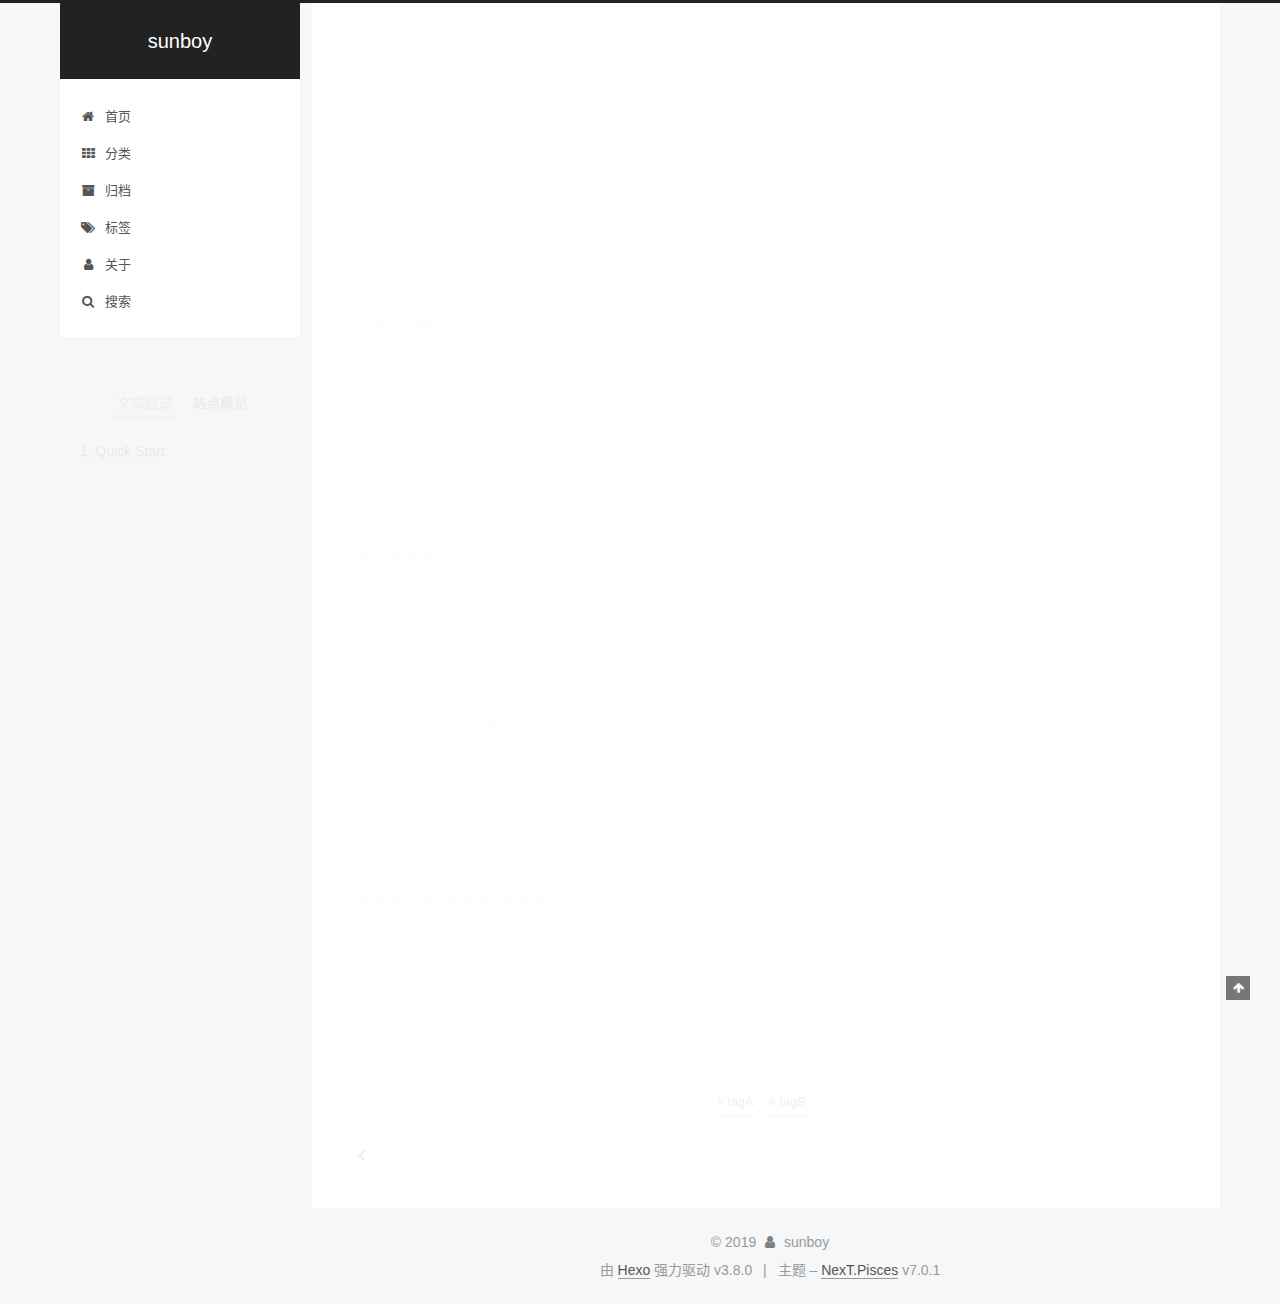
<file: 2019/03/11/hello-world/index.html>
<!DOCTYPE html>












  


<html class="theme-next pisces use-motion" lang="zh-CN">
<head><meta name="generator" content="Hexo 3.8.0">
  <meta charset="UTF-8">
<meta http-equiv="X-UA-Compatible" content="IE=edge">
<meta name="viewport" content="width=device-width, initial-scale=1, maximum-scale=2">
<meta name="theme-color" content="#222">


























<link rel="stylesheet" href="/lib/font-awesome/css/font-awesome.min.css?v=4.6.2">

<link rel="stylesheet" href="/css/main.css?v=7.0.1">


  <link rel="apple-touch-icon" sizes="180x180" href="/images/apple-touch-icon-next.png?v=7.0.1">


  <link rel="icon" type="image/png" sizes="32x32" href="/images/favicon-32x32-next.png?v=7.0.1">


  <link rel="icon" type="image/png" sizes="16x16" href="/images/favicon-16x16-next.png?v=7.0.1">


  <link rel="mask-icon" href="/images/logo.svg?v=7.0.1" color="#222">







<script id="hexo.configurations">
  var NexT = window.NexT || {};
  var CONFIG = {
    root: '/',
    scheme: 'Pisces',
    version: '7.0.1',
    sidebar: {"position":"left","display":"post","offset":12,"onmobile":false,"dimmer":false},
    back2top: true,
    back2top_sidebar: false,
    fancybox: false,
    fastclick: false,
    lazyload: false,
    tabs: true,
    motion: {"enable":true,"async":false,"transition":{"post_block":"fadeIn","post_header":"slideDownIn","post_body":"slideDownIn","coll_header":"slideLeftIn","sidebar":"slideUpIn"}},
    algolia: {
      applicationID: '',
      apiKey: '',
      indexName: '',
      hits: {"per_page":10},
      labels: {"input_placeholder":"Search for Posts","hits_empty":"We didn't find any results for the search: ${query}","hits_stats":"${hits} results found in ${time} ms"}
    }
  };
</script>


  




  <meta name="description" content="Welcome to Hexo! This is your very first post. Check documentation for more info. If you get any problems when using Hexo, you can find the answer in troubleshooting or you can ask me on GitHub. Quick">
<meta name="keywords" content="tagA,tagB">
<meta property="og:type" content="article">
<meta property="og:title" content="Hello World">
<meta property="og:url" content="http://yoursite.com/2019/03/11/hello-world/index.html">
<meta property="og:site_name" content="sunboy">
<meta property="og:description" content="Welcome to Hexo! This is your very first post. Check documentation for more info. If you get any problems when using Hexo, you can find the answer in troubleshooting or you can ask me on GitHub. Quick">
<meta property="og:locale" content="zh-CN">
<meta property="og:updated_time" content="2019-03-11T03:53:05.110Z">
<meta name="twitter:card" content="summary">
<meta name="twitter:title" content="Hello World">
<meta name="twitter:description" content="Welcome to Hexo! This is your very first post. Check documentation for more info. If you get any problems when using Hexo, you can find the answer in troubleshooting or you can ask me on GitHub. Quick">






  <link rel="canonical" href="http://yoursite.com/2019/03/11/hello-world/">



<script id="page.configurations">
  CONFIG.page = {
    sidebar: "",
  };
</script>

  <title>Hello World | sunboy</title>
  






  <script>
    var _hmt = _hmt || [];
    (function() {
      var hm = document.createElement("script");
      hm.src = "https://hm.baidu.com/hm.js?97a33132e51e2b5673fd26947942407f";
      var s = document.getElementsByTagName("script")[0];
      s.parentNode.insertBefore(hm, s);
    })();
  </script>







  <noscript>
  <style>
  .use-motion .motion-element,
  .use-motion .brand,
  .use-motion .menu-item,
  .sidebar-inner,
  .use-motion .post-block,
  .use-motion .pagination,
  .use-motion .comments,
  .use-motion .post-header,
  .use-motion .post-body,
  .use-motion .collection-title { opacity: initial; }

  .use-motion .logo,
  .use-motion .site-title,
  .use-motion .site-subtitle {
    opacity: initial;
    top: initial;
  }

  .use-motion .logo-line-before i { left: initial; }
  .use-motion .logo-line-after i { right: initial; }
  </style>
</noscript>

</head>

<body itemscope itemtype="http://schema.org/WebPage" lang="zh-CN">

  
  
    
  

  <div class="container sidebar-position-left page-post-detail">
    <div class="headband"></div>

    <header id="header" class="header" itemscope itemtype="http://schema.org/WPHeader">
      <div class="header-inner"><div class="site-brand-wrapper">
  <div class="site-meta">
    

    <div class="custom-logo-site-title">
      <a href="/" class="brand" rel="start">
        <span class="logo-line-before"><i></i></span>
        <span class="site-title">sunboy</span>
        <span class="logo-line-after"><i></i></span>
      </a>
    </div>
    
    
  </div>

  <div class="site-nav-toggle">
    <button aria-label="切换导航栏">
      <span class="btn-bar"></span>
      <span class="btn-bar"></span>
      <span class="btn-bar"></span>
    </button>
  </div>
</div>



<nav class="site-nav">
  
    <ul id="menu" class="menu">
      
        
        
        
          
          <li class="menu-item menu-item-home">

    
    
    
      
    

    

    <a href="/" rel="section"><i class="menu-item-icon fa fa-fw fa-home"></i> <br>首页</a>

  </li>
        
        
        
          
          <li class="menu-item menu-item-categories">

    
    
    
      
    

    

    <a href="/categories/" rel="section"><i class="menu-item-icon fa fa-fw fa-th"></i> <br>分类</a>

  </li>
        
        
        
          
          <li class="menu-item menu-item-archives">

    
    
    
      
    

    

    <a href="/archives/" rel="section"><i class="menu-item-icon fa fa-fw fa-archive"></i> <br>归档</a>

  </li>
        
        
        
          
          <li class="menu-item menu-item-tags">

    
    
    
      
    

    

    <a href="/tags/" rel="section"><i class="menu-item-icon fa fa-fw fa-tags"></i> <br>标签</a>

  </li>
        
        
        
          
          <li class="menu-item menu-item-about">

    
    
    
      
    

    

    <a href="/about/" rel="section"><i class="menu-item-icon fa fa-fw fa-user"></i> <br>关于</a>

  </li>

      
      
        <li class="menu-item menu-item-search">
          
            <a href="javascript:;" class="popup-trigger">
          
            
              <i class="menu-item-icon fa fa-search fa-fw"></i> <br>搜索</a>
        </li>
      
    </ul>
  

  

  
    <div class="site-search">
      
  <div class="popup search-popup local-search-popup">
  <div class="local-search-header clearfix">
    <span class="search-icon">
      <i class="fa fa-search"></i>
    </span>
    <span class="popup-btn-close">
      <i class="fa fa-times-circle"></i>
    </span>
    <div class="local-search-input-wrapper">
      <input autocomplete="off" placeholder="搜索..." spellcheck="false" type="text" id="local-search-input">
    </div>
  </div>
  <div id="local-search-result"></div>
</div>



    </div>
  
</nav>



  



</div>
    </header>

    


    <main id="main" class="main">
      <div class="main-inner">
        <div class="content-wrap">
          
            

          
          <div id="content" class="content">
            

  <div id="posts" class="posts-expand">
    

  

  
  
  

  

  <article class="post post-type-normal" itemscope itemtype="http://schema.org/Article">
  
  
  
  <div class="post-block">
    <link itemprop="mainEntityOfPage" href="http://yoursite.com/2019/03/11/hello-world/">

    <span hidden itemprop="author" itemscope itemtype="http://schema.org/Person">
      <meta itemprop="name" content="sunboy">
      <meta itemprop="description" content>
      <meta itemprop="image" content="/images/header.jpg">
    </span>

    <span hidden itemprop="publisher" itemscope itemtype="http://schema.org/Organization">
      <meta itemprop="name" content="sunboy">
    </span>

    
      <header class="post-header">

        
        
          <h1 class="post-title" itemprop="name headline">Hello World

              
            
          </h1>
        

        <div class="post-meta">
          <span class="post-time">

            
            
            

            
              <span class="post-meta-item-icon">
                <i class="fa fa-calendar-o"></i>
              </span>
              
                <span class="post-meta-item-text">发表于</span>
              

              
                
              

              <time title="创建时间：2019-03-11 11:53:05" itemprop="dateCreated datePublished" datetime="2019-03-11T11:53:05+08:00">2019-03-11</time>
            

            
          </span>

          
            <span class="post-category">
            
              <span class="post-meta-divider">|</span>
            
              <span class="post-meta-item-icon">
                <i class="fa fa-folder-o"></i>
              </span>
              
                <span class="post-meta-item-text">分类于</span>
              
              
                <span itemprop="about" itemscope itemtype="http://schema.org/Thing"><a href="/categories/AAA/" itemprop="url" rel="index"><span itemprop="name">AAA</span></a></span>

                
                
              
            </span>
          

          
            
            
          

          
          

          

          

          

        </div>
      </header>
    

    
    
    
    <div class="post-body" itemprop="articleBody">

      
      

      
        <p>Welcome to <a href="https://hexo.io/" target="_blank" rel="noopener">Hexo</a>! This is your very first post. Check <a href="https://hexo.io/docs/" target="_blank" rel="noopener">documentation</a> for more info. If you get any problems when using Hexo, you can find the answer in <a href="https://hexo.io/docs/troubleshooting.html" target="_blank" rel="noopener">troubleshooting</a> or you can ask me on <a href="https://github.com/hexojs/hexo/issues" target="_blank" rel="noopener">GitHub</a>.</p>
<h2 id="Quick-Start"><a href="#Quick-Start" class="headerlink" title="Quick Start"></a>Quick Start</h2><h3 id="Create-a-new-post"><a href="#Create-a-new-post" class="headerlink" title="Create a new post"></a>Create a new post</h3><figure class="highlight bash"><table><tr><td class="gutter"><pre><span class="line">1</span><br></pre></td><td class="code"><pre><span class="line">$ hexo new <span class="string">"My New Post"</span></span><br></pre></td></tr></table></figure>
<p>More info: <a href="https://hexo.io/docs/writing.html" target="_blank" rel="noopener">Writing</a></p>
<h3 id="Run-server"><a href="#Run-server" class="headerlink" title="Run server"></a>Run server</h3><figure class="highlight bash"><table><tr><td class="gutter"><pre><span class="line">1</span><br></pre></td><td class="code"><pre><span class="line">$ hexo server</span><br></pre></td></tr></table></figure>
<p>More info: <a href="https://hexo.io/docs/server.html" target="_blank" rel="noopener">Server</a></p>
<h3 id="Generate-static-files"><a href="#Generate-static-files" class="headerlink" title="Generate static files"></a>Generate static files</h3><figure class="highlight bash"><table><tr><td class="gutter"><pre><span class="line">1</span><br></pre></td><td class="code"><pre><span class="line">$ hexo generate</span><br></pre></td></tr></table></figure>
<p>More info: <a href="https://hexo.io/docs/generating.html" target="_blank" rel="noopener">Generating</a></p>
<h3 id="Deploy-to-remote-sites"><a href="#Deploy-to-remote-sites" class="headerlink" title="Deploy to remote sites"></a>Deploy to remote sites</h3><figure class="highlight bash"><table><tr><td class="gutter"><pre><span class="line">1</span><br></pre></td><td class="code"><pre><span class="line">$ hexo deploy</span><br></pre></td></tr></table></figure>
<p>More info: <a href="https://hexo.io/docs/deployment.html" target="_blank" rel="noopener">Deployment</a></p>

      
    </div>

    

    
    
    

    

    
      
    
    

    

    <footer class="post-footer">
      
        <div class="post-tags">
          
            <a href="/tags/tagA/" rel="tag"># tagA</a>
          
            <a href="/tags/tagB/" rel="tag"># tagB</a>
          
        </div>
      

      
      
      

      
        <div class="post-nav">
          <div class="post-nav-next post-nav-item">
            
              <a href="/2019/03/11/test/" rel="next" title>
                <i class="fa fa-chevron-left"></i> 
              </a>
            
          </div>

          <span class="post-nav-divider"></span>

          <div class="post-nav-prev post-nav-item">
            
          </div>
        </div>
      

      
      
    </footer>
  </div>
  
  
  
  </article>


  </div>


          </div>
          

  



        </div>
        
          
  
  <div class="sidebar-toggle">
    <div class="sidebar-toggle-line-wrap">
      <span class="sidebar-toggle-line sidebar-toggle-line-first"></span>
      <span class="sidebar-toggle-line sidebar-toggle-line-middle"></span>
      <span class="sidebar-toggle-line sidebar-toggle-line-last"></span>
    </div>
  </div>

  <aside id="sidebar" class="sidebar">
    <div class="sidebar-inner">

      

      
        <ul class="sidebar-nav motion-element">
          <li class="sidebar-nav-toc sidebar-nav-active" data-target="post-toc-wrap">
            文章目录
          </li>
          <li class="sidebar-nav-overview" data-target="site-overview-wrap">
            站点概览
          </li>
        </ul>
      

      <div class="site-overview-wrap sidebar-panel">
        <div class="site-overview">
          <div class="site-author motion-element" itemprop="author" itemscope itemtype="http://schema.org/Person">
            
              <img class="site-author-image" itemprop="image" src="/images/header.jpg" alt="sunboy">
            
              <p class="site-author-name" itemprop="name">sunboy</p>
              <div class="site-description motion-element" itemprop="description"></div>
          </div>

          
            <nav class="site-state motion-element">
              
                <div class="site-state-item site-state-posts">
                
                  <a href="/archives/">
                
                    <span class="site-state-item-count">2</span>
                    <span class="site-state-item-name">日志</span>
                  </a>
                </div>
              

              
                
                
                <div class="site-state-item site-state-categories">
                  
                    
                      <a href="/categories/">
                    
                  
                    
                    
                      
                    
                    <span class="site-state-item-count">1</span>
                    <span class="site-state-item-name">分类</span>
                  </a>
                </div>
              

              
                
                
                <div class="site-state-item site-state-tags">
                  
                    
                      <a href="/tags/">
                    
                  
                    
                    
                      
                    
                      
                    
                    <span class="site-state-item-count">2</span>
                    <span class="site-state-item-name">标签</span>
                  </a>
                </div>
              
            </nav>
          

          

          
            <div class="links-of-author motion-element">
              
                <span class="links-of-author-item">
                  
                  
                    
                  
                  
                    
                  
                  <a href="https://github.com/sunzhaochang" title="GitHub &rarr; https://github.com/sunzhaochang" rel="noopener" target="_blank"><i class="fa fa-fw fa-github"></i>GitHub</a>
                </span>
              
                <span class="links-of-author-item">
                  
                  
                    
                  
                  
                    
                  
                  <a href="mailto:zhchsun1992@gmail.com" title="E-Mail &rarr; mailto:zhchsun1992@gmail.com" rel="noopener" target="_blank"><i class="fa fa-fw fa-envelope"></i>E-Mail</a>
                </span>
              
            </div>
          

          

          
          

          
            
          
          

        </div>
      </div>

      
      <!--noindex-->
        <div class="post-toc-wrap motion-element sidebar-panel sidebar-panel-active">
          <div class="post-toc">

            
            
            
            

            
              <div class="post-toc-content"><ol class="nav"><li class="nav-item nav-level-2"><a class="nav-link" href="#Quick-Start"><span class="nav-number">1.</span> <span class="nav-text">Quick Start</span></a><ol class="nav-child"><li class="nav-item nav-level-3"><a class="nav-link" href="#Create-a-new-post"><span class="nav-number">1.1.</span> <span class="nav-text">Create a new post</span></a></li><li class="nav-item nav-level-3"><a class="nav-link" href="#Run-server"><span class="nav-number">1.2.</span> <span class="nav-text">Run server</span></a></li><li class="nav-item nav-level-3"><a class="nav-link" href="#Generate-static-files"><span class="nav-number">1.3.</span> <span class="nav-text">Generate static files</span></a></li><li class="nav-item nav-level-3"><a class="nav-link" href="#Deploy-to-remote-sites"><span class="nav-number">1.4.</span> <span class="nav-text">Deploy to remote sites</span></a></li></ol></li></ol></div>
            

          </div>
        </div>
      <!--/noindex-->
      

      

    </div>
  </aside>
  


        
      </div>
    </main>

    <footer id="footer" class="footer">
      <div class="footer-inner">
        <div class="copyright">&copy; <span itemprop="copyrightYear">2019</span>
  <span class="with-love" id="animate">
    <i class="fa fa-user"></i>
  </span>
  <span class="author" itemprop="copyrightHolder">sunboy</span>

  

  
</div>


  <div class="powered-by">由 <a href="https://hexo.io" class="theme-link" rel="noopener" target="_blank">Hexo</a> 强力驱动 v3.8.0</div>



  <span class="post-meta-divider">|</span>



  <div class="theme-info">主题 – <a href="https://theme-next.org" class="theme-link" rel="noopener" target="_blank">NexT.Pisces</a> v7.0.1</div>




        








        
      </div>
    </footer>

    
      <div class="back-to-top">
        <i class="fa fa-arrow-up"></i>
        
      </div>
    

    

    

    
  </div>

  

<script>
  if (Object.prototype.toString.call(window.Promise) !== '[object Function]') {
    window.Promise = null;
  }
</script>


























  
  <script src="/lib/jquery/index.js?v=2.1.3"></script>

  
  <script src="/lib/velocity/velocity.min.js?v=1.2.1"></script>

  
  <script src="/lib/velocity/velocity.ui.min.js?v=1.2.1"></script>


  


  <script src="/js/src/utils.js?v=7.0.1"></script>

  <script src="/js/src/motion.js?v=7.0.1"></script>



  
  


  <script src="/js/src/affix.js?v=7.0.1"></script>

  <script src="/js/src/schemes/pisces.js?v=7.0.1"></script>



  
  <script src="/js/src/scrollspy.js?v=7.0.1"></script>
<script src="/js/src/post-details.js?v=7.0.1"></script>



  


  <script src="/js/src/next-boot.js?v=7.0.1"></script>


  

  

  

  


  


  
  <script>
    // Popup Window;
    var isfetched = false;
    var isXml = true;
    // Search DB path;
    var search_path = "search.xml";
    if (search_path.length === 0) {
      search_path = "search.xml";
    } else if (/json$/i.test(search_path)) {
      isXml = false;
    }
    var path = "/" + search_path;
    // monitor main search box;

    var onPopupClose = function (e) {
      $('.popup').hide();
      $('#local-search-input').val('');
      $('.search-result-list').remove();
      $('#no-result').remove();
      $(".local-search-pop-overlay").remove();
      $('body').css('overflow', '');
    }

    function proceedsearch() {
      $("body")
        .append('<div class="search-popup-overlay local-search-pop-overlay"></div>')
        .css('overflow', 'hidden');
      $('.search-popup-overlay').click(onPopupClose);
      $('.popup').toggle();
      var $localSearchInput = $('#local-search-input');
      $localSearchInput.attr("autocapitalize", "none");
      $localSearchInput.attr("autocorrect", "off");
      $localSearchInput.focus();
    }

    // search function;
    var searchFunc = function(path, search_id, content_id) {
      'use strict';

      // start loading animation
      $("body")
        .append('<div class="search-popup-overlay local-search-pop-overlay">' +
          '<div id="search-loading-icon">' +
          '<i class="fa fa-spinner fa-pulse fa-5x fa-fw"></i>' +
          '</div>' +
          '</div>')
        .css('overflow', 'hidden');
      $("#search-loading-icon").css('margin', '20% auto 0 auto').css('text-align', 'center');

      

      $.ajax({
        url: path,
        dataType: isXml ? "xml" : "json",
        async: true,
        success: function(res) {
          // get the contents from search data
          isfetched = true;
          $('.popup').detach().appendTo('.header-inner');
          var datas = isXml ? $("entry", res).map(function() {
            return {
              title: $("title", this).text(),
              content: $("content",this).text(),
              url: $("url" , this).text()
            };
          }).get() : res;
          var input = document.getElementById(search_id);
          var resultContent = document.getElementById(content_id);
          var inputEventFunction = function() {
            var searchText = input.value.trim().toLowerCase();
            var keywords = searchText.split(/[\s\-]+/);
            if (keywords.length > 1) {
              keywords.push(searchText);
            }
            var resultItems = [];
            if (searchText.length > 0) {
              // perform local searching
              datas.forEach(function(data) {
                var isMatch = false;
                var hitCount = 0;
                var searchTextCount = 0;
                var title = data.title.trim();
                var titleInLowerCase = title.toLowerCase();
                var content = data.content.trim().replace(/<[^>]+>/g,"");
                
                var contentInLowerCase = content.toLowerCase();
                var articleUrl = decodeURIComponent(data.url).replace(/\/{2,}/g, '/');
                var indexOfTitle = [];
                var indexOfContent = [];
                // only match articles with not empty titles
                if(title != '') {
                  keywords.forEach(function(keyword) {
                    function getIndexByWord(word, text, caseSensitive) {
                      var wordLen = word.length;
                      if (wordLen === 0) {
                        return [];
                      }
                      var startPosition = 0, position = [], index = [];
                      if (!caseSensitive) {
                        text = text.toLowerCase();
                        word = word.toLowerCase();
                      }
                      while ((position = text.indexOf(word, startPosition)) > -1) {
                        index.push({position: position, word: word});
                        startPosition = position + wordLen;
                      }
                      return index;
                    }

                    indexOfTitle = indexOfTitle.concat(getIndexByWord(keyword, titleInLowerCase, false));
                    indexOfContent = indexOfContent.concat(getIndexByWord(keyword, contentInLowerCase, false));
                  });
                  if (indexOfTitle.length > 0 || indexOfContent.length > 0) {
                    isMatch = true;
                    hitCount = indexOfTitle.length + indexOfContent.length;
                  }
                }

                // show search results

                if (isMatch) {
                  // sort index by position of keyword

                  [indexOfTitle, indexOfContent].forEach(function (index) {
                    index.sort(function (itemLeft, itemRight) {
                      if (itemRight.position !== itemLeft.position) {
                        return itemRight.position - itemLeft.position;
                      } else {
                        return itemLeft.word.length - itemRight.word.length;
                      }
                    });
                  });

                  // merge hits into slices

                  function mergeIntoSlice(text, start, end, index) {
                    var item = index[index.length - 1];
                    var position = item.position;
                    var word = item.word;
                    var hits = [];
                    var searchTextCountInSlice = 0;
                    while (position + word.length <= end && index.length != 0) {
                      if (word === searchText) {
                        searchTextCountInSlice++;
                      }
                      hits.push({position: position, length: word.length});
                      var wordEnd = position + word.length;

                      // move to next position of hit

                      index.pop();
                      while (index.length != 0) {
                        item = index[index.length - 1];
                        position = item.position;
                        word = item.word;
                        if (wordEnd > position) {
                          index.pop();
                        } else {
                          break;
                        }
                      }
                    }
                    searchTextCount += searchTextCountInSlice;
                    return {
                      hits: hits,
                      start: start,
                      end: end,
                      searchTextCount: searchTextCountInSlice
                    };
                  }

                  var slicesOfTitle = [];
                  if (indexOfTitle.length != 0) {
                    slicesOfTitle.push(mergeIntoSlice(title, 0, title.length, indexOfTitle));
                  }

                  var slicesOfContent = [];
                  while (indexOfContent.length != 0) {
                    var item = indexOfContent[indexOfContent.length - 1];
                    var position = item.position;
                    var word = item.word;
                    // cut out 100 characters
                    var start = position - 20;
                    var end = position + 80;
                    if(start < 0){
                      start = 0;
                    }
                    if (end < position + word.length) {
                      end = position + word.length;
                    }
                    if(end > content.length){
                      end = content.length;
                    }
                    slicesOfContent.push(mergeIntoSlice(content, start, end, indexOfContent));
                  }

                  // sort slices in content by search text's count and hits' count

                  slicesOfContent.sort(function (sliceLeft, sliceRight) {
                    if (sliceLeft.searchTextCount !== sliceRight.searchTextCount) {
                      return sliceRight.searchTextCount - sliceLeft.searchTextCount;
                    } else if (sliceLeft.hits.length !== sliceRight.hits.length) {
                      return sliceRight.hits.length - sliceLeft.hits.length;
                    } else {
                      return sliceLeft.start - sliceRight.start;
                    }
                  });

                  // select top N slices in content

                  var upperBound = parseInt('1');
                  if (upperBound >= 0) {
                    slicesOfContent = slicesOfContent.slice(0, upperBound);
                  }

                  // highlight title and content

                  function highlightKeyword(text, slice) {
                    var result = '';
                    var prevEnd = slice.start;
                    slice.hits.forEach(function (hit) {
                      result += text.substring(prevEnd, hit.position);
                      var end = hit.position + hit.length;
                      result += '<b class="search-keyword">' + text.substring(hit.position, end) + '</b>';
                      prevEnd = end;
                    });
                    result += text.substring(prevEnd, slice.end);
                    return result;
                  }

                  var resultItem = '';

                  if (slicesOfTitle.length != 0) {
                    resultItem += "<li><a href='" + articleUrl + "' class='search-result-title'>" + highlightKeyword(title, slicesOfTitle[0]) + "</a>";
                  } else {
                    resultItem += "<li><a href='" + articleUrl + "' class='search-result-title'>" + title + "</a>";
                  }

                  slicesOfContent.forEach(function (slice) {
                    resultItem += "<a href='" + articleUrl + "'>" +
                      "<p class=\"search-result\">" + highlightKeyword(content, slice) +
                      "...</p>" + "</a>";
                  });

                  resultItem += "</li>";
                  resultItems.push({
                    item: resultItem,
                    searchTextCount: searchTextCount,
                    hitCount: hitCount,
                    id: resultItems.length
                  });
                }
              })
            };
            if (keywords.length === 1 && keywords[0] === "") {
              resultContent.innerHTML = '<div id="no-result"><i class="fa fa-search fa-5x"></i></div>'
            } else if (resultItems.length === 0) {
              resultContent.innerHTML = '<div id="no-result"><i class="fa fa-frown-o fa-5x"></i></div>'
            } else {
              resultItems.sort(function (resultLeft, resultRight) {
                if (resultLeft.searchTextCount !== resultRight.searchTextCount) {
                  return resultRight.searchTextCount - resultLeft.searchTextCount;
                } else if (resultLeft.hitCount !== resultRight.hitCount) {
                  return resultRight.hitCount - resultLeft.hitCount;
                } else {
                  return resultRight.id - resultLeft.id;
                }
              });
              var searchResultList = '<ul class=\"search-result-list\">';
              resultItems.forEach(function (result) {
                searchResultList += result.item;
              })
              searchResultList += "</ul>";
              resultContent.innerHTML = searchResultList;
            }
          }

          if ('auto' === 'auto') {
            input.addEventListener('input', inputEventFunction);
          } else {
            $('.search-icon').click(inputEventFunction);
            input.addEventListener('keypress', function (event) {
              if (event.keyCode === 13) {
                inputEventFunction();
              }
            });
          }

          // remove loading animation
          $(".local-search-pop-overlay").remove();
          $('body').css('overflow', '');

          proceedsearch();
        }
      });
    }

    // handle and trigger popup window;
    $('.popup-trigger').click(function(e) {
      e.stopPropagation();
      if (isfetched === false) {
        searchFunc(path, 'local-search-input', 'local-search-result');
      } else {
        proceedsearch();
      };
    });

    $('.popup-btn-close').click(onPopupClose);
    $('.popup').click(function(e){
      e.stopPropagation();
    });
    $(document).on('keyup', function (event) {
      var shouldDismissSearchPopup = event.which === 27 &&
        $('.search-popup').is(':visible');
      if (shouldDismissSearchPopup) {
        onPopupClose();
      }
    });
  </script>





  

  

  

  

  

  

  

  

  

  

  

  

</body>
</html>
</file>
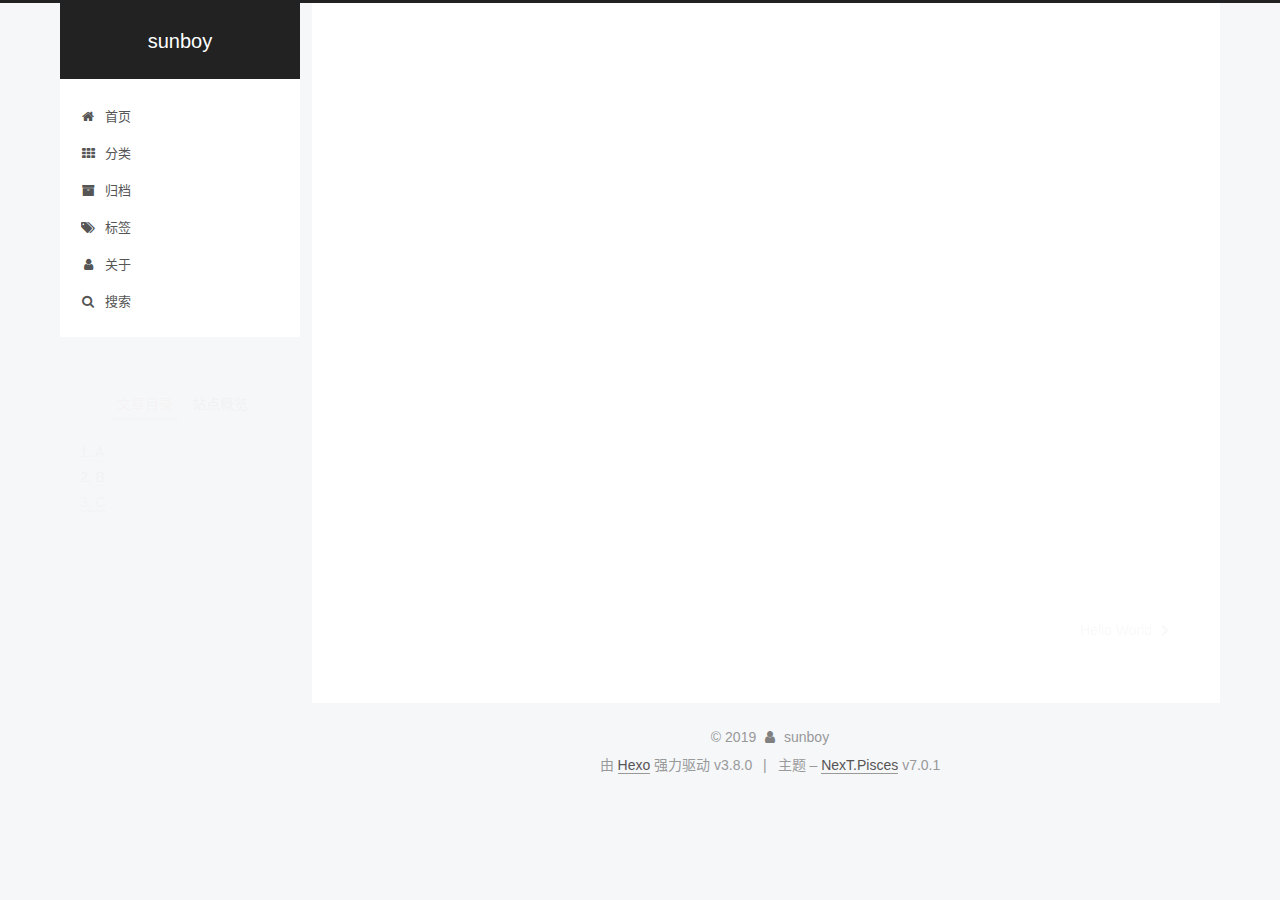
<file: 2019/03/11/test/index.html>
<!DOCTYPE html>












  


<html class="theme-next pisces use-motion" lang="zh-CN">
<head><meta name="generator" content="Hexo 3.8.0">
  <meta charset="UTF-8">
<meta http-equiv="X-UA-Compatible" content="IE=edge">
<meta name="viewport" content="width=device-width, initial-scale=1, maximum-scale=2">
<meta name="theme-color" content="#222">


























<link rel="stylesheet" href="/lib/font-awesome/css/font-awesome.min.css?v=4.6.2">

<link rel="stylesheet" href="/css/main.css?v=7.0.1">


  <link rel="apple-touch-icon" sizes="180x180" href="/images/apple-touch-icon-next.png?v=7.0.1">


  <link rel="icon" type="image/png" sizes="32x32" href="/images/favicon-32x32-next.png?v=7.0.1">


  <link rel="icon" type="image/png" sizes="16x16" href="/images/favicon-16x16-next.png?v=7.0.1">


  <link rel="mask-icon" href="/images/logo.svg?v=7.0.1" color="#222">







<script id="hexo.configurations">
  var NexT = window.NexT || {};
  var CONFIG = {
    root: '/',
    scheme: 'Pisces',
    version: '7.0.1',
    sidebar: {"position":"left","display":"post","offset":12,"onmobile":false,"dimmer":false},
    back2top: true,
    back2top_sidebar: false,
    fancybox: false,
    fastclick: false,
    lazyload: false,
    tabs: true,
    motion: {"enable":true,"async":false,"transition":{"post_block":"fadeIn","post_header":"slideDownIn","post_body":"slideDownIn","coll_header":"slideLeftIn","sidebar":"slideUpIn"}},
    algolia: {
      applicationID: '',
      apiKey: '',
      indexName: '',
      hits: {"per_page":10},
      labels: {"input_placeholder":"Search for Posts","hits_empty":"We didn't find any results for the search: ${query}","hits_stats":"${hits} results found in ${time} ms"}
    }
  };
</script>


  




  <meta name="description" content="[toc] ABB.1haha">
<meta property="og:type" content="article">
<meta property="og:title" content="sunboy">
<meta property="og:url" content="http://yoursite.com/2019/03/11/test/index.html">
<meta property="og:site_name" content="sunboy">
<meta property="og:description" content="[toc] ABB.1haha">
<meta property="og:locale" content="zh-CN">
<meta property="og:updated_time" content="2019-03-11T03:33:54.027Z">
<meta name="twitter:card" content="summary">
<meta name="twitter:title" content="sunboy">
<meta name="twitter:description" content="[toc] ABB.1haha">






  <link rel="canonical" href="http://yoursite.com/2019/03/11/test/">



<script id="page.configurations">
  CONFIG.page = {
    sidebar: "",
  };
</script>

  <title> | sunboy</title>
  






  <script>
    var _hmt = _hmt || [];
    (function() {
      var hm = document.createElement("script");
      hm.src = "https://hm.baidu.com/hm.js?97a33132e51e2b5673fd26947942407f";
      var s = document.getElementsByTagName("script")[0];
      s.parentNode.insertBefore(hm, s);
    })();
  </script>







  <noscript>
  <style>
  .use-motion .motion-element,
  .use-motion .brand,
  .use-motion .menu-item,
  .sidebar-inner,
  .use-motion .post-block,
  .use-motion .pagination,
  .use-motion .comments,
  .use-motion .post-header,
  .use-motion .post-body,
  .use-motion .collection-title { opacity: initial; }

  .use-motion .logo,
  .use-motion .site-title,
  .use-motion .site-subtitle {
    opacity: initial;
    top: initial;
  }

  .use-motion .logo-line-before i { left: initial; }
  .use-motion .logo-line-after i { right: initial; }
  </style>
</noscript>

</head>

<body itemscope itemtype="http://schema.org/WebPage" lang="zh-CN">

  
  
    
  

  <div class="container sidebar-position-left page-post-detail">
    <div class="headband"></div>

    <header id="header" class="header" itemscope itemtype="http://schema.org/WPHeader">
      <div class="header-inner"><div class="site-brand-wrapper">
  <div class="site-meta">
    

    <div class="custom-logo-site-title">
      <a href="/" class="brand" rel="start">
        <span class="logo-line-before"><i></i></span>
        <span class="site-title">sunboy</span>
        <span class="logo-line-after"><i></i></span>
      </a>
    </div>
    
    
  </div>

  <div class="site-nav-toggle">
    <button aria-label="切换导航栏">
      <span class="btn-bar"></span>
      <span class="btn-bar"></span>
      <span class="btn-bar"></span>
    </button>
  </div>
</div>



<nav class="site-nav">
  
    <ul id="menu" class="menu">
      
        
        
        
          
          <li class="menu-item menu-item-home">

    
    
    
      
    

    

    <a href="/" rel="section"><i class="menu-item-icon fa fa-fw fa-home"></i> <br>首页</a>

  </li>
        
        
        
          
          <li class="menu-item menu-item-categories">

    
    
    
      
    

    

    <a href="/categories/" rel="section"><i class="menu-item-icon fa fa-fw fa-th"></i> <br>分类</a>

  </li>
        
        
        
          
          <li class="menu-item menu-item-archives">

    
    
    
      
    

    

    <a href="/archives/" rel="section"><i class="menu-item-icon fa fa-fw fa-archive"></i> <br>归档</a>

  </li>
        
        
        
          
          <li class="menu-item menu-item-tags">

    
    
    
      
    

    

    <a href="/tags/" rel="section"><i class="menu-item-icon fa fa-fw fa-tags"></i> <br>标签</a>

  </li>
        
        
        
          
          <li class="menu-item menu-item-about">

    
    
    
      
    

    

    <a href="/about/" rel="section"><i class="menu-item-icon fa fa-fw fa-user"></i> <br>关于</a>

  </li>

      
      
        <li class="menu-item menu-item-search">
          
            <a href="javascript:;" class="popup-trigger">
          
            
              <i class="menu-item-icon fa fa-search fa-fw"></i> <br>搜索</a>
        </li>
      
    </ul>
  

  

  
    <div class="site-search">
      
  <div class="popup search-popup local-search-popup">
  <div class="local-search-header clearfix">
    <span class="search-icon">
      <i class="fa fa-search"></i>
    </span>
    <span class="popup-btn-close">
      <i class="fa fa-times-circle"></i>
    </span>
    <div class="local-search-input-wrapper">
      <input autocomplete="off" placeholder="搜索..." spellcheck="false" type="text" id="local-search-input">
    </div>
  </div>
  <div id="local-search-result"></div>
</div>



    </div>
  
</nav>



  



</div>
    </header>

    


    <main id="main" class="main">
      <div class="main-inner">
        <div class="content-wrap">
          
            

          
          <div id="content" class="content">
            

  <div id="posts" class="posts-expand">
    

  

  
  
  

  

  <article class="post post-type-normal" itemscope itemtype="http://schema.org/Article">
  
  
  
  <div class="post-block">
    <link itemprop="mainEntityOfPage" href="http://yoursite.com/2019/03/11/test/">

    <span hidden itemprop="author" itemscope itemtype="http://schema.org/Person">
      <meta itemprop="name" content="sunboy">
      <meta itemprop="description" content>
      <meta itemprop="image" content="/images/header.jpg">
    </span>

    <span hidden itemprop="publisher" itemscope itemtype="http://schema.org/Organization">
      <meta itemprop="name" content="sunboy">
    </span>

    
      <header class="post-header">

        
        
          <h1 class="post-title" itemprop="name headline">

              
            
          </h1>
        

        <div class="post-meta">
          <span class="post-time">

            
            
            

            
              <span class="post-meta-item-icon">
                <i class="fa fa-calendar-o"></i>
              </span>
              
                <span class="post-meta-item-text">发表于</span>
              

              
                
              

              <time title="创建时间：2019-03-11 11:33:54" itemprop="dateCreated datePublished" datetime="2019-03-11T11:33:54+08:00">2019-03-11</time>
            

            
          </span>

          

          
            
            
          

          
          

          

          

          

        </div>
      </header>
    

    
    
    
    <div class="post-body" itemprop="articleBody">

      
      

      
        <p>[toc]</p>
<h1 id="A"><a href="#A" class="headerlink" title="A"></a>A</h1><h1 id="B"><a href="#B" class="headerlink" title="B"></a>B</h1><h2 id="B-1"><a href="#B-1" class="headerlink" title="B.1"></a>B.1</h2><p>haha<br><a id="more"></a></p>
<h2 id="B-2"><a href="#B-2" class="headerlink" title="B.2"></a>B.2</h2><p>heihei</p>
<h1 id="C"><a href="#C" class="headerlink" title="C"></a>C</h1>
      
    </div>

    

    
    
    

    

    
      
    
    

    

    <footer class="post-footer">
      

      
      
      

      
        <div class="post-nav">
          <div class="post-nav-next post-nav-item">
            
          </div>

          <span class="post-nav-divider"></span>

          <div class="post-nav-prev post-nav-item">
            
              <a href="/2019/03/11/hello-world/" rel="prev" title="Hello World">
                Hello World <i class="fa fa-chevron-right"></i>
              </a>
            
          </div>
        </div>
      

      
      
    </footer>
  </div>
  
  
  
  </article>


  </div>


          </div>
          

  



        </div>
        
          
  
  <div class="sidebar-toggle">
    <div class="sidebar-toggle-line-wrap">
      <span class="sidebar-toggle-line sidebar-toggle-line-first"></span>
      <span class="sidebar-toggle-line sidebar-toggle-line-middle"></span>
      <span class="sidebar-toggle-line sidebar-toggle-line-last"></span>
    </div>
  </div>

  <aside id="sidebar" class="sidebar">
    <div class="sidebar-inner">

      

      
        <ul class="sidebar-nav motion-element">
          <li class="sidebar-nav-toc sidebar-nav-active" data-target="post-toc-wrap">
            文章目录
          </li>
          <li class="sidebar-nav-overview" data-target="site-overview-wrap">
            站点概览
          </li>
        </ul>
      

      <div class="site-overview-wrap sidebar-panel">
        <div class="site-overview">
          <div class="site-author motion-element" itemprop="author" itemscope itemtype="http://schema.org/Person">
            
              <img class="site-author-image" itemprop="image" src="/images/header.jpg" alt="sunboy">
            
              <p class="site-author-name" itemprop="name">sunboy</p>
              <div class="site-description motion-element" itemprop="description"></div>
          </div>

          
            <nav class="site-state motion-element">
              
                <div class="site-state-item site-state-posts">
                
                  <a href="/archives/">
                
                    <span class="site-state-item-count">2</span>
                    <span class="site-state-item-name">日志</span>
                  </a>
                </div>
              

              
                
                
                <div class="site-state-item site-state-categories">
                  
                    
                      <a href="/categories/">
                    
                  
                    
                    
                      
                    
                    <span class="site-state-item-count">1</span>
                    <span class="site-state-item-name">分类</span>
                  </a>
                </div>
              

              
                
                
                <div class="site-state-item site-state-tags">
                  
                    
                      <a href="/tags/">
                    
                  
                    
                    
                      
                    
                      
                    
                    <span class="site-state-item-count">2</span>
                    <span class="site-state-item-name">标签</span>
                  </a>
                </div>
              
            </nav>
          

          

          
            <div class="links-of-author motion-element">
              
                <span class="links-of-author-item">
                  
                  
                    
                  
                  
                    
                  
                  <a href="https://github.com/sunzhaochang" title="GitHub &rarr; https://github.com/sunzhaochang" rel="noopener" target="_blank"><i class="fa fa-fw fa-github"></i>GitHub</a>
                </span>
              
                <span class="links-of-author-item">
                  
                  
                    
                  
                  
                    
                  
                  <a href="mailto:zhchsun1992@gmail.com" title="E-Mail &rarr; mailto:zhchsun1992@gmail.com" rel="noopener" target="_blank"><i class="fa fa-fw fa-envelope"></i>E-Mail</a>
                </span>
              
            </div>
          

          

          
          

          
            
          
          

        </div>
      </div>

      
      <!--noindex-->
        <div class="post-toc-wrap motion-element sidebar-panel sidebar-panel-active">
          <div class="post-toc">

            
            
            
            

            
              <div class="post-toc-content"><ol class="nav"><li class="nav-item nav-level-1"><a class="nav-link" href="#A"><span class="nav-number">1.</span> <span class="nav-text">A</span></a></li><li class="nav-item nav-level-1"><a class="nav-link" href="#B"><span class="nav-number">2.</span> <span class="nav-text">B</span></a><ol class="nav-child"><li class="nav-item nav-level-2"><a class="nav-link" href="#B-1"><span class="nav-number">2.1.</span> <span class="nav-text">B.1</span></a></li><li class="nav-item nav-level-2"><a class="nav-link" href="#B-2"><span class="nav-number">2.2.</span> <span class="nav-text">B.2</span></a></li></ol></li><li class="nav-item nav-level-1"><a class="nav-link" href="#C"><span class="nav-number">3.</span> <span class="nav-text">C</span></a></li></ol></div>
            

          </div>
        </div>
      <!--/noindex-->
      

      

    </div>
  </aside>
  


        
      </div>
    </main>

    <footer id="footer" class="footer">
      <div class="footer-inner">
        <div class="copyright">&copy; <span itemprop="copyrightYear">2019</span>
  <span class="with-love" id="animate">
    <i class="fa fa-user"></i>
  </span>
  <span class="author" itemprop="copyrightHolder">sunboy</span>

  

  
</div>


  <div class="powered-by">由 <a href="https://hexo.io" class="theme-link" rel="noopener" target="_blank">Hexo</a> 强力驱动 v3.8.0</div>



  <span class="post-meta-divider">|</span>



  <div class="theme-info">主题 – <a href="https://theme-next.org" class="theme-link" rel="noopener" target="_blank">NexT.Pisces</a> v7.0.1</div>




        








        
      </div>
    </footer>

    
      <div class="back-to-top">
        <i class="fa fa-arrow-up"></i>
        
      </div>
    

    

    

    
  </div>

  

<script>
  if (Object.prototype.toString.call(window.Promise) !== '[object Function]') {
    window.Promise = null;
  }
</script>


























  
  <script src="/lib/jquery/index.js?v=2.1.3"></script>

  
  <script src="/lib/velocity/velocity.min.js?v=1.2.1"></script>

  
  <script src="/lib/velocity/velocity.ui.min.js?v=1.2.1"></script>


  


  <script src="/js/src/utils.js?v=7.0.1"></script>

  <script src="/js/src/motion.js?v=7.0.1"></script>



  
  


  <script src="/js/src/affix.js?v=7.0.1"></script>

  <script src="/js/src/schemes/pisces.js?v=7.0.1"></script>



  
  <script src="/js/src/scrollspy.js?v=7.0.1"></script>
<script src="/js/src/post-details.js?v=7.0.1"></script>



  


  <script src="/js/src/next-boot.js?v=7.0.1"></script>


  

  

  

  


  


  
  <script>
    // Popup Window;
    var isfetched = false;
    var isXml = true;
    // Search DB path;
    var search_path = "search.xml";
    if (search_path.length === 0) {
      search_path = "search.xml";
    } else if (/json$/i.test(search_path)) {
      isXml = false;
    }
    var path = "/" + search_path;
    // monitor main search box;

    var onPopupClose = function (e) {
      $('.popup').hide();
      $('#local-search-input').val('');
      $('.search-result-list').remove();
      $('#no-result').remove();
      $(".local-search-pop-overlay").remove();
      $('body').css('overflow', '');
    }

    function proceedsearch() {
      $("body")
        .append('<div class="search-popup-overlay local-search-pop-overlay"></div>')
        .css('overflow', 'hidden');
      $('.search-popup-overlay').click(onPopupClose);
      $('.popup').toggle();
      var $localSearchInput = $('#local-search-input');
      $localSearchInput.attr("autocapitalize", "none");
      $localSearchInput.attr("autocorrect", "off");
      $localSearchInput.focus();
    }

    // search function;
    var searchFunc = function(path, search_id, content_id) {
      'use strict';

      // start loading animation
      $("body")
        .append('<div class="search-popup-overlay local-search-pop-overlay">' +
          '<div id="search-loading-icon">' +
          '<i class="fa fa-spinner fa-pulse fa-5x fa-fw"></i>' +
          '</div>' +
          '</div>')
        .css('overflow', 'hidden');
      $("#search-loading-icon").css('margin', '20% auto 0 auto').css('text-align', 'center');

      

      $.ajax({
        url: path,
        dataType: isXml ? "xml" : "json",
        async: true,
        success: function(res) {
          // get the contents from search data
          isfetched = true;
          $('.popup').detach().appendTo('.header-inner');
          var datas = isXml ? $("entry", res).map(function() {
            return {
              title: $("title", this).text(),
              content: $("content",this).text(),
              url: $("url" , this).text()
            };
          }).get() : res;
          var input = document.getElementById(search_id);
          var resultContent = document.getElementById(content_id);
          var inputEventFunction = function() {
            var searchText = input.value.trim().toLowerCase();
            var keywords = searchText.split(/[\s\-]+/);
            if (keywords.length > 1) {
              keywords.push(searchText);
            }
            var resultItems = [];
            if (searchText.length > 0) {
              // perform local searching
              datas.forEach(function(data) {
                var isMatch = false;
                var hitCount = 0;
                var searchTextCount = 0;
                var title = data.title.trim();
                var titleInLowerCase = title.toLowerCase();
                var content = data.content.trim().replace(/<[^>]+>/g,"");
                
                var contentInLowerCase = content.toLowerCase();
                var articleUrl = decodeURIComponent(data.url).replace(/\/{2,}/g, '/');
                var indexOfTitle = [];
                var indexOfContent = [];
                // only match articles with not empty titles
                if(title != '') {
                  keywords.forEach(function(keyword) {
                    function getIndexByWord(word, text, caseSensitive) {
                      var wordLen = word.length;
                      if (wordLen === 0) {
                        return [];
                      }
                      var startPosition = 0, position = [], index = [];
                      if (!caseSensitive) {
                        text = text.toLowerCase();
                        word = word.toLowerCase();
                      }
                      while ((position = text.indexOf(word, startPosition)) > -1) {
                        index.push({position: position, word: word});
                        startPosition = position + wordLen;
                      }
                      return index;
                    }

                    indexOfTitle = indexOfTitle.concat(getIndexByWord(keyword, titleInLowerCase, false));
                    indexOfContent = indexOfContent.concat(getIndexByWord(keyword, contentInLowerCase, false));
                  });
                  if (indexOfTitle.length > 0 || indexOfContent.length > 0) {
                    isMatch = true;
                    hitCount = indexOfTitle.length + indexOfContent.length;
                  }
                }

                // show search results

                if (isMatch) {
                  // sort index by position of keyword

                  [indexOfTitle, indexOfContent].forEach(function (index) {
                    index.sort(function (itemLeft, itemRight) {
                      if (itemRight.position !== itemLeft.position) {
                        return itemRight.position - itemLeft.position;
                      } else {
                        return itemLeft.word.length - itemRight.word.length;
                      }
                    });
                  });

                  // merge hits into slices

                  function mergeIntoSlice(text, start, end, index) {
                    var item = index[index.length - 1];
                    var position = item.position;
                    var word = item.word;
                    var hits = [];
                    var searchTextCountInSlice = 0;
                    while (position + word.length <= end && index.length != 0) {
                      if (word === searchText) {
                        searchTextCountInSlice++;
                      }
                      hits.push({position: position, length: word.length});
                      var wordEnd = position + word.length;

                      // move to next position of hit

                      index.pop();
                      while (index.length != 0) {
                        item = index[index.length - 1];
                        position = item.position;
                        word = item.word;
                        if (wordEnd > position) {
                          index.pop();
                        } else {
                          break;
                        }
                      }
                    }
                    searchTextCount += searchTextCountInSlice;
                    return {
                      hits: hits,
                      start: start,
                      end: end,
                      searchTextCount: searchTextCountInSlice
                    };
                  }

                  var slicesOfTitle = [];
                  if (indexOfTitle.length != 0) {
                    slicesOfTitle.push(mergeIntoSlice(title, 0, title.length, indexOfTitle));
                  }

                  var slicesOfContent = [];
                  while (indexOfContent.length != 0) {
                    var item = indexOfContent[indexOfContent.length - 1];
                    var position = item.position;
                    var word = item.word;
                    // cut out 100 characters
                    var start = position - 20;
                    var end = position + 80;
                    if(start < 0){
                      start = 0;
                    }
                    if (end < position + word.length) {
                      end = position + word.length;
                    }
                    if(end > content.length){
                      end = content.length;
                    }
                    slicesOfContent.push(mergeIntoSlice(content, start, end, indexOfContent));
                  }

                  // sort slices in content by search text's count and hits' count

                  slicesOfContent.sort(function (sliceLeft, sliceRight) {
                    if (sliceLeft.searchTextCount !== sliceRight.searchTextCount) {
                      return sliceRight.searchTextCount - sliceLeft.searchTextCount;
                    } else if (sliceLeft.hits.length !== sliceRight.hits.length) {
                      return sliceRight.hits.length - sliceLeft.hits.length;
                    } else {
                      return sliceLeft.start - sliceRight.start;
                    }
                  });

                  // select top N slices in content

                  var upperBound = parseInt('1');
                  if (upperBound >= 0) {
                    slicesOfContent = slicesOfContent.slice(0, upperBound);
                  }

                  // highlight title and content

                  function highlightKeyword(text, slice) {
                    var result = '';
                    var prevEnd = slice.start;
                    slice.hits.forEach(function (hit) {
                      result += text.substring(prevEnd, hit.position);
                      var end = hit.position + hit.length;
                      result += '<b class="search-keyword">' + text.substring(hit.position, end) + '</b>';
                      prevEnd = end;
                    });
                    result += text.substring(prevEnd, slice.end);
                    return result;
                  }

                  var resultItem = '';

                  if (slicesOfTitle.length != 0) {
                    resultItem += "<li><a href='" + articleUrl + "' class='search-result-title'>" + highlightKeyword(title, slicesOfTitle[0]) + "</a>";
                  } else {
                    resultItem += "<li><a href='" + articleUrl + "' class='search-result-title'>" + title + "</a>";
                  }

                  slicesOfContent.forEach(function (slice) {
                    resultItem += "<a href='" + articleUrl + "'>" +
                      "<p class=\"search-result\">" + highlightKeyword(content, slice) +
                      "...</p>" + "</a>";
                  });

                  resultItem += "</li>";
                  resultItems.push({
                    item: resultItem,
                    searchTextCount: searchTextCount,
                    hitCount: hitCount,
                    id: resultItems.length
                  });
                }
              })
            };
            if (keywords.length === 1 && keywords[0] === "") {
              resultContent.innerHTML = '<div id="no-result"><i class="fa fa-search fa-5x"></i></div>'
            } else if (resultItems.length === 0) {
              resultContent.innerHTML = '<div id="no-result"><i class="fa fa-frown-o fa-5x"></i></div>'
            } else {
              resultItems.sort(function (resultLeft, resultRight) {
                if (resultLeft.searchTextCount !== resultRight.searchTextCount) {
                  return resultRight.searchTextCount - resultLeft.searchTextCount;
                } else if (resultLeft.hitCount !== resultRight.hitCount) {
                  return resultRight.hitCount - resultLeft.hitCount;
                } else {
                  return resultRight.id - resultLeft.id;
                }
              });
              var searchResultList = '<ul class=\"search-result-list\">';
              resultItems.forEach(function (result) {
                searchResultList += result.item;
              })
              searchResultList += "</ul>";
              resultContent.innerHTML = searchResultList;
            }
          }

          if ('auto' === 'auto') {
            input.addEventListener('input', inputEventFunction);
          } else {
            $('.search-icon').click(inputEventFunction);
            input.addEventListener('keypress', function (event) {
              if (event.keyCode === 13) {
                inputEventFunction();
              }
            });
          }

          // remove loading animation
          $(".local-search-pop-overlay").remove();
          $('body').css('overflow', '');

          proceedsearch();
        }
      });
    }

    // handle and trigger popup window;
    $('.popup-trigger').click(function(e) {
      e.stopPropagation();
      if (isfetched === false) {
        searchFunc(path, 'local-search-input', 'local-search-result');
      } else {
        proceedsearch();
      };
    });

    $('.popup-btn-close').click(onPopupClose);
    $('.popup').click(function(e){
      e.stopPropagation();
    });
    $(document).on('keyup', function (event) {
      var shouldDismissSearchPopup = event.which === 27 &&
        $('.search-popup').is(':visible');
      if (shouldDismissSearchPopup) {
        onPopupClose();
      }
    });
  </script>





  

  

  

  

  

  

  

  

  

  

  

  

</body>
</html>
</file>
<file: css/main.css>
/* normalize.css v3.0.2 | MIT License | git.io/normalize */
html {
  font-family: sans-serif; /* 1 */
  -ms-text-size-adjust: 100%; /* 2 */
  -webkit-text-size-adjust: 100%; /* 2 */
}
body {
  margin: 0;
}
article,
aside,
details,
figcaption,
figure,
footer,
header,
hgroup,
main,
menu,
nav,
section,
summary {
  display: block;
}
audio,
canvas,
progress,
video {
  display: inline-block; /* 1 */
  vertical-align: baseline; /* 2 */
}
audio:not([controls]) {
  display: none;
  height: 0;
}
[hidden],
template {
  display: none;
}
a {
  background-color: transparent;
}
a:active,
a:hover {
  outline: 0;
}
abbr[title] {
  border-bottom: 1px dotted;
}
b,
strong {
  font-weight: bold;
}
dfn {
  font-style: italic;
}
h1 {
  font-size: 2em;
  margin: 0.67em 0;
}
mark {
  background: #ff0;
  color: #000;
}
small {
  font-size: 80%;
}
sub,
sup {
  font-size: 75%;
  line-height: 0;
  position: relative;
  vertical-align: baseline;
}
sup {
  top: -0.5em;
}
sub {
  bottom: -0.25em;
}
img {
  border: 0;
}
svg:not(:root) {
  overflow: hidden;
}
figure {
  margin: 1em 40px;
}
hr {
  -moz-box-sizing: content-box;
  box-sizing: content-box;
  height: 0;
}
pre {
  overflow: auto;
}
code,
kbd,
pre,
samp {
  font-family: monospace, monospace;
  font-size: 1em;
}
button,
input,
optgroup,
select,
textarea {
  color: inherit; /* 1 */
  font: inherit; /* 2 */
  margin: 0; /* 3 */
}
button {
  overflow: visible;
}
button,
select {
  text-transform: none;
}
button,
html input[type="button"],
input[type="reset"],
input[type="submit"] {
  -webkit-appearance: button; /* 2 */
  cursor: pointer; /* 3 */
}
button[disabled],
html input[disabled] {
  cursor: default;
}
button::-moz-focus-inner,
input::-moz-focus-inner {
  border: 0;
  padding: 0;
}
input {
  line-height: normal;
}
input[type="checkbox"],
input[type="radio"] {
  box-sizing: border-box; /* 1 */
  padding: 0; /* 2 */
}
input[type="number"]::-webkit-inner-spin-button,
input[type="number"]::-webkit-outer-spin-button {
  height: auto;
}
input[type="search"] {
  -webkit-appearance: textfield; /* 1 */
  -moz-box-sizing: content-box;
  -webkit-box-sizing: content-box; /* 2 */
  box-sizing: content-box;
}
input[type="search"]::-webkit-search-cancel-button,
input[type="search"]::-webkit-search-decoration {
  -webkit-appearance: none;
}
fieldset {
  border: 1px solid #c0c0c0;
  margin: 0 2px;
  padding: 0.35em 0.625em 0.75em;
}
legend {
  border: 0; /* 1 */
  padding: 0; /* 2 */
}
textarea {
  overflow: auto;
}
optgroup {
  font-weight: bold;
}
table {
  border-collapse: collapse;
  border-spacing: 0;
}
td,
th {
  padding: 0;
}
::selection {
  background: #262a30;
  color: #fff;
}
body {
  position: relative;
  font-family: 'Lato', "PingFang SC", "Microsoft YaHei", sans-serif;
  font-size: 14px;
  line-height: 2;
  color: #555;
  background: #f5f7f9;
}
@media (max-width: 767px) {
  body {
    padding-right: 0 !important;
  }
}
@media (min-width: 768px) and (max-width: 991px) {
  body {
    padding-right: 0 !important;
  }
}
@media (min-width: 1200px) {
  body {
    font-size: 16px;
  }
}
h1,
h2,
h3,
h4,
h5,
h6 {
  margin: 0;
  padding: 0;
  font-weight: bold;
  line-height: 1.5;
  font-family: 'Lato', "PingFang SC", "Microsoft YaHei", sans-serif;
}
h1,
h2,
h3,
h4,
h5,
h6 {
  margin: 20px 0 15px;
}
h1 {
  font-size: 22px;
}
h1 code {
  font-size: 22px;
}
@media (max-width: 767px) {
  h1 {
    font-size: 18px;
  }
  h1 code {
    font-size: 18px;
  }
}
h2 {
  font-size: 20px;
}
h2 code {
  font-size: 20px;
}
@media (max-width: 767px) {
  h2 {
    font-size: 16px;
  }
  h2 code {
    font-size: 16px;
  }
}
h3 {
  font-size: 18px;
}
h3 code {
  font-size: 18px;
}
@media (max-width: 767px) {
  h3 {
    font-size: 14px;
  }
  h3 code {
    font-size: 14px;
  }
}
h4 {
  font-size: 16px;
}
h4 code {
  font-size: 16px;
}
@media (max-width: 767px) {
  h4 {
    font-size: 12px;
  }
  h4 code {
    font-size: 12px;
  }
}
h5 {
  font-size: 14px;
}
h5 code {
  font-size: 14px;
}
@media (max-width: 767px) {
  h5 {
    font-size: 10px;
  }
  h5 code {
    font-size: 10px;
  }
}
h6 {
  font-size: 12px;
}
h6 code {
  font-size: 12px;
}
@media (max-width: 767px) {
  h6 {
    font-size: 8px;
  }
  h6 code {
    font-size: 8px;
  }
}
p {
  margin: 0 0 20px 0;
}
a,
span.exturl {
  overflow-wrap: break-word;
  word-wrap: break-word;
  background-color: transparent;
  color: #555;
  text-decoration: none;
  outline: none;
  border-bottom: 1px solid #999;
  cursor: pointer;
}
a:hover,
span.exturl:hover {
  color: #222;
  border-bottom-color: #222;
}
video {
  max-width: 100%;
  display: block;
  margin-left: auto;
  margin-right: auto;
}
img {
  display: block;
  margin: auto;
  max-width: 100%;
  height: auto;
}
hr {
  margin: 40px 0;
  height: 3px;
  border: none;
  background-color: #ddd;
  background-image: repeating-linear-gradient(-45deg, #fff, #fff 4px, transparent 4px, transparent 8px);
}
blockquote {
  margin: 0;
  padding: 0 15px;
  color: #666;
  border-left: 4px solid #ddd;
}
blockquote cite::before {
  content: "-";
  padding: 0 5px;
}
dt {
  font-weight: 700;
}
dd {
  margin: 0;
  padding: 0;
}
kbd {
  border: 1px solid #ccc;
  border-radius: 0.2em;
  box-shadow: 0.1em 0.1em 0.2em rgba(0,0,0,0.1);
  background-color: #f9f9f9;
  font-family: inherit;
  background-image: -webkit-linear-gradient(top, #eee, #fff, #eee);
  padding: 0.1em 0.3em;
  white-space: nowrap;
}
.text-left {
  text-align: left;
}
.text-center {
  text-align: center;
}
.text-right {
  text-align: right;
}
.text-justify {
  text-align: justify;
}
.text-nowrap {
  white-space: nowrap;
}
.text-lowercase {
  text-transform: lowercase;
}
.text-uppercase {
  text-transform: uppercase;
}
.text-capitalize {
  text-transform: capitalize;
}
.center-block {
  display: block;
  margin-left: auto;
  margin-right: auto;
}
.clearfix:before,
.clearfix:after {
  content: " ";
  display: table;
}
.clearfix:after {
  clear: both;
}
.pullquote {
  width: 45%;
}
.pullquote.left {
  float: left;
  margin-left: 5px;
  margin-right: 10px;
}
.pullquote.right {
  float: right;
  margin-left: 10px;
  margin-right: 5px;
}
.affix.affix.affix {
  position: fixed;
}
.translation {
  margin-top: -20px;
  font-size: 14px;
  color: #999;
}
.scrollbar-measure {
  width: 100px;
  height: 100px;
  overflow: scroll;
  position: absolute;
  top: -9999px;
}
.use-motion .motion-element {
  opacity: 0;
}
.table-container {
  margin: 20px 0;
  overflow: auto;
  -webkit-overflow-scrolling: touch;
}
table {
  width: 100%;
  border-collapse: collapse;
  border-spacing: 0;
  font-size: 14px;
}
table>tbody>tr:nth-of-type(odd) {
  background-color: #f9f9f9;
}
table>tbody>tr:hover {
  background-color: #f5f5f5;
}
caption,
th,
td {
  padding: 8px;
  text-align: left;
  vertical-align: middle;
  font-weight: normal;
}
th,
td {
  border: 1px solid #ddd;
  border-bottom: 3px solid #ddd;
}
th {
  padding-bottom: 10px;
  font-weight: 700;
}
td {
  border-bottom-width: 1px;
}
html,
body {
  height: 100%;
}
.container {
  position: relative;
}
.header-inner {
  margin: 0 auto;
  padding: 100px 0 70px;
  width: calc(100% - 20px);
}
@media (min-width: 1200px) {
  .container .header-inner {
    width: 1160px;
  }
}
@media (min-width: 1600px) {
  .container .header-inner {
    width: 73%;
  }
}
.main-inner {
  margin: 0 auto;
  width: calc(100% - 20px);
}
@media (min-width: 1200px) {
  .container .main-inner {
    width: 1160px;
  }
}
@media (min-width: 1600px) {
  .container .main-inner {
    width: 73%;
  }
}
.footer {
  padding: 20px 0;
}
.footer-inner {
  box-sizing: border-box;
  margin: 0px auto;
  width: calc(100% - 20px);
}
@media (min-width: 1200px) {
  .container .footer-inner {
    width: 1160px;
  }
}
@media (min-width: 1600px) {
  .container .footer-inner {
    width: 73%;
  }
}
pre,
.highlight {
  overflow: auto;
  margin: 20px 0;
  padding: 0;
  font-size: 14px;
  color: #4d4d4c;
  background: #f7f7f7;
  line-height: 1.6;
}
pre,
code {
  font-family: consolas, Menlo, "PingFang SC", "Microsoft YaHei", monospace;
}
code {
  overflow-wrap: break-word;
  word-wrap: break-word;
  padding: 2px 4px;
  color: #555;
  background: #eee;
  border-radius: 3px;
  font-size: 14px;
}
pre {
  padding: 10px;
}
pre code {
  padding: 0;
  color: #4d4d4c;
  background: none;
  text-shadow: none;
}
.highlight {
  border-radius: 1px;
}
.highlight pre {
  border: none;
  margin: 0;
  padding: 10px 0;
}
.highlight table {
  margin: 0;
  width: auto;
  border: none;
}
.highlight td {
  border: none;
  padding: 0;
}
.highlight figcaption {
  font-size: 1em;
  color: #4d4d4c;
  line-height: 1em;
  margin-bottom: 1em;
  margin: 0em;
  padding: 0.5em;
  background: #eee;
  border-bottom: 1px solid #e9e9e9;
}
.highlight figcaption:before,
.highlight figcaption:after {
  content: " ";
  display: table;
}
.highlight figcaption:after {
  clear: both;
}
.highlight figcaption a {
  float: right;
  color: #4d4d4c;
}
.highlight figcaption a:hover {
  border-bottom-color: #4d4d4c;
}
.highlight .gutter pre {
  padding-left: 10px;
  padding-right: 10px;
  color: #869194;
  text-align: right;
  background-color: #eff2f3;
}
.highlight .code pre {
  width: 100%;
  padding-left: 10px;
  padding-right: 10px;
  background-color: #f7f7f7;
}
.highlight .line {
  height: 20px;
}
.gutter {
  -webkit-user-select: none;
  -moz-user-select: none;
  -ms-user-select: none;
  user-select: none;
}
.gist table {
  width: auto;
}
.gist table td {
  border: none;
}
pre .deletion {
  background: #fdd;
}
pre .addition {
  background: #dfd;
}
pre .meta {
  color: #8959a8;
}
pre .comment {
  color: #8e908c;
}
pre .variable,
pre .attribute,
pre .tag,
pre .name,
pre .regexp,
pre .ruby .constant,
pre .xml .tag .title,
pre .xml .pi,
pre .xml .doctype,
pre .html .doctype,
pre .css .id,
pre .css .class,
pre .css .pseudo {
  color: #c82829;
}
pre .number,
pre .preprocessor,
pre .built_in,
pre .builtin-name,
pre .literal,
pre .params,
pre .constant,
pre .command {
  color: #f5871f;
}
pre .ruby .class .title,
pre .css .rules .attribute,
pre .string,
pre .symbol,
pre .value,
pre .inheritance,
pre .header,
pre .ruby .symbol,
pre .xml .cdata,
pre .special,
pre .formula {
  color: #718c00;
}
pre .title,
pre .css .hexcolor {
  color: #3e999f;
}
pre .function,
pre .python .decorator,
pre .python .title,
pre .ruby .function .title,
pre .ruby .title .keyword,
pre .perl .sub,
pre .javascript .title,
pre .coffeescript .title {
  color: #4271ae;
}
pre .keyword,
pre .javascript .function {
  color: #8959a8;
}
.posts-expand .post-body img.full-image {
  border: none;
}
.blockquote-center,
.page-home .post-type-quote blockquote,
.page-post-detail .post-type-quote blockquote {
  position: relative;
  margin: 40px 0;
  padding: 0;
  border-left: none;
  text-align: center;
}
.blockquote-center::before,
.page-home .post-type-quote blockquote::before,
.page-post-detail .post-type-quote blockquote::before,
.blockquote-center::after,
.page-home .post-type-quote blockquote::after,
.page-post-detail .post-type-quote blockquote::after {
  position: absolute;
  content: ' ';
  display: block;
  width: 100%;
  height: 24px;
  opacity: 0.2;
  background-repeat: no-repeat;
  background-position: 0 -6px;
  background-size: 22px 22px;
}
.blockquote-center::before,
.page-home .post-type-quote blockquote::before,
.page-post-detail .post-type-quote blockquote::before {
  top: -20px;
  background-image: url("../images/quote-l.svg");
  border-top: 1px solid #ccc;
}
.blockquote-center::after,
.page-home .post-type-quote blockquote::after,
.page-post-detail .post-type-quote blockquote::after {
  bottom: -20px;
  background-image: url("../images/quote-r.svg");
  border-bottom: 1px solid #ccc;
  background-position: 100% 8px;
}
.blockquote-center p,
.page-home .post-type-quote blockquote p,
.page-post-detail .post-type-quote blockquote p,
.blockquote-center div,
.page-home .post-type-quote blockquote div,
.page-post-detail .post-type-quote blockquote div {
  text-align: center;
}
.post .post-body .group-picture img {
  box-sizing: border-box;
  padding: 0 3px;
  border: none;
}
.post .group-picture-row {
  overflow: hidden;
  margin-top: 6px;
}
.post .group-picture-row:first-child {
  margin-top: 0;
}
.post .group-picture-column {
  float: left;
}
.page-post-detail .post-body .group-picture-column {
  float: none;
  margin-top: 10px;
  width: auto !important;
}
.page-post-detail .post-body .group-picture-column img {
  margin: 0 auto;
}
.page-archive .group-picture-container {
  overflow: hidden;
}
.page-archive .group-picture-row {
  float: left;
}
.page-archive .group-picture-row:first-child {
  margin-top: 6px;
}
.page-archive .group-picture-column {
  max-width: 150px;
  max-height: 150px;
}
.post-body .label {
  display: inline;
  padding: 0 2px;
  white-space: nowrap;
}
.post-body .label.default {
  background-color: #f0f0f0;
}
.post-body .label.primary {
  background-color: #efe6f7;
}
.post-body .label.info {
  background-color: #e5f2f8;
}
.post-body .label.success {
  background-color: #e7f4e9;
}
.post-body .label.warning {
  background-color: #fcf6e1;
}
.post-body .label.danger {
  background-color: #fae8eb;
}
.post-body .note {
  position: relative;
  padding: 15px;
  margin-bottom: 20px;
  border: 1px solid #eee;
  border-left-width: 5px;
  border-radius: 3px;
}
.post-body .note h2,
.post-body .note h3,
.post-body .note h4,
.post-body .note h5,
.post-body .note h6 {
  margin-top: 0;
  margin-bottom: 0;
  border-bottom: initial;
  padding-top: 0 !important;
}
.post-body .note p:first-child,
.post-body .note ul:first-child,
.post-body .note ol:first-child,
.post-body .note table:first-child,
.post-body .note pre:first-child,
.post-body .note blockquote:first-child {
  margin-top: 0;
}
.post-body .note p:last-child,
.post-body .note ul:last-child,
.post-body .note ol:last-child,
.post-body .note table:last-child,
.post-body .note pre:last-child,
.post-body .note blockquote:last-child {
  margin-bottom: 0;
}
.post-body .note.default {
  border-left-color: #777;
}
.post-body .note.default h2,
.post-body .note.default h3,
.post-body .note.default h4,
.post-body .note.default h5,
.post-body .note.default h6 {
  color: #777;
}
.post-body .note.primary {
  border-left-color: #6f42c1;
}
.post-body .note.primary h2,
.post-body .note.primary h3,
.post-body .note.primary h4,
.post-body .note.primary h5,
.post-body .note.primary h6 {
  color: #6f42c1;
}
.post-body .note.info {
  border-left-color: #428bca;
}
.post-body .note.info h2,
.post-body .note.info h3,
.post-body .note.info h4,
.post-body .note.info h5,
.post-body .note.info h6 {
  color: #428bca;
}
.post-body .note.success {
  border-left-color: #5cb85c;
}
.post-body .note.success h2,
.post-body .note.success h3,
.post-body .note.success h4,
.post-body .note.success h5,
.post-body .note.success h6 {
  color: #5cb85c;
}
.post-body .note.warning {
  border-left-color: #f0ad4e;
}
.post-body .note.warning h2,
.post-body .note.warning h3,
.post-body .note.warning h4,
.post-body .note.warning h5,
.post-body .note.warning h6 {
  color: #f0ad4e;
}
.post-body .note.danger {
  border-left-color: #d9534f;
}
.post-body .note.danger h2,
.post-body .note.danger h3,
.post-body .note.danger h4,
.post-body .note.danger h5,
.post-body .note.danger h6 {
  color: #d9534f;
}
.post-body .tabs {
  position: relative;
  display: block;
  margin-bottom: 20px;
  padding-top: 10px;
}
.post-body .tabs ul.nav-tabs {
  margin: 0;
  padding: 0;
  display: flex;
  margin-bottom: -1px;
}
@media (max-width: 413px) {
  .post-body .tabs ul.nav-tabs {
    display: block;
    margin-bottom: 5px;
  }
}
.post-body .tabs ul.nav-tabs li.tab {
  list-style-type: none !important;
  margin: 0 0.25em 0 0;
  border-top: 3px solid transparent;
  border-left: 1px solid transparent;
  border-right: 1px solid transparent;
}
@media (max-width: 413px) {
  .post-body .tabs ul.nav-tabs li.tab {
    margin: initial;
    border-top: 1px solid transparent;
    border-left: 3px solid transparent;
    border-right: 1px solid transparent;
    border-bottom: 1px solid transparent;
  }
}
.post-body .tabs ul.nav-tabs li.tab a {
  outline: 0;
  border-bottom: initial;
  display: block;
  line-height: 1.8em;
  padding: 0.25em 0.75em;
  transition-duration: 0.2s;
  transition-timing-function: ease-out;
  transition-delay: 0s;
}
.post-body .tabs ul.nav-tabs li.tab a i {
  width: 1.285714285714286em;
}
.post-body .tabs ul.nav-tabs li.tab.active {
  border-top: 3px solid #fc6423;
  border-left: 1px solid #ddd;
  border-right: 1px solid #ddd;
  background-color: #fff;
}
@media (max-width: 413px) {
  .post-body .tabs ul.nav-tabs li.tab.active {
    border-top: 1px solid #ddd;
    border-left: 3px solid #fc6423;
    border-right: 1px solid #ddd;
    border-bottom: 1px solid #ddd;
  }
}
.post-body .tabs ul.nav-tabs li.tab.active a {
  cursor: default;
  color: #555;
}
.post-body .tabs .tab-content {
  background-color: #fff;
}
.post-body .tabs .tab-content .tab-pane {
  border: 1px solid #ddd;
  padding: 20px 20px 0 20px;
}
.post-body .tabs .tab-content .tab-pane:not(.active) {
  display: none !important;
}
.post-body .tabs .tab-content .tab-pane.active {
  display: block !important;
}
.btn {
  display: inline-block;
  padding: 0 20px;
  font-size: 14px;
  color: #555;
  background: #fff;
  border: 2px solid #555;
  text-decoration: none;
  border-radius: 2px;
  transition-property: background-color;
  transition-duration: 0.2s;
  transition-timing-function: ease-in-out;
  transition-delay: 0s;
  line-height: 2;
}
.btn:hover {
  border-color: #222;
  color: #fff;
  background: #222;
}
.btn +.btn {
  margin: 0 0 8px 8px;
}
.btn .fa-fw {
  width: 1.285714285714286em;
  text-align: left;
}
.btn-bar {
  display: block;
  width: 22px;
  height: 2px;
  background: #555;
  border-radius: 1px;
}
.btn-bar+.btn-bar {
  margin-top: 4px;
}
.pagination {
  margin: 120px 0 40px;
  text-align: center;
  border-top: 1px solid #eee;
}
.page-number-basic,
.pagination .prev,
.pagination .next,
.pagination .page-number,
.pagination .space {
  display: inline-block;
  position: relative;
  top: -1px;
  margin: 0 10px;
  padding: 0 11px;
}
@media (max-width: 767px) {
  .page-number-basic,
  .pagination .prev,
  .pagination .next,
  .pagination .page-number,
  .pagination .space {
    margin: 0 5px;
  }
}
.pagination .prev,
.pagination .next,
.pagination .page-number {
  border-bottom: 0;
  border-top: 1px solid #eee;
  transition-property: border-color;
  transition-duration: 0.2s;
  transition-timing-function: ease-in-out;
  transition-delay: 0s;
}
.pagination .prev:hover,
.pagination .next:hover,
.pagination .page-number:hover {
  border-top-color: #222;
}
.pagination .space {
  padding: 0;
  margin: 0;
}
.pagination .prev {
  margin-left: 0;
}
.pagination .next {
  margin-right: 0;
}
.pagination .page-number.current {
  color: #fff;
  background: #ccc;
  border-top-color: #ccc;
}
@media (max-width: 767px) {
  .pagination {
    border-top: none;
  }
  .pagination .prev,
  .pagination .next,
  .pagination .page-number {
    margin-bottom: 10px;
    border-top: 0;
    border-bottom: 1px solid #eee;
    padding: 0 10px;
  }
  .pagination .prev:hover,
  .pagination .next:hover,
  .pagination .page-number:hover {
    border-bottom-color: #222;
  }
}
.comments {
  margin: 60px 20px 0;
}
.tag-cloud {
  text-align: center;
}
.tag-cloud a {
  display: inline-block;
  margin: 10px;
}
.tag-cloud a:hover {
  color: #222 !important;
}
.back-to-top {
  box-sizing: border-box;
  position: fixed;
  bottom: -100px;
  right: 30px;
  z-index: 1050;
  padding: 0 6px;
  width: 24px;
  background: #222;
  font-size: 12px;
  opacity: 0.6;
  color: #fff;
  cursor: pointer;
  text-align: center;
  -webkit-transform: translateZ(0);
  transition-property: bottom;
  transition-duration: 0.2s;
  transition-timing-function: ease-in-out;
  transition-delay: 0s;
}
@media (min-width: 768px) and (max-width: 991px) {
  .back-to-top {
    display: none !important;
  }
}
@media (max-width: 767px) {
  .back-to-top {
    display: none !important;
  }
}
.back-to-top.back-to-top-on {
  bottom: 30px;
}
.header {
  background: transparent;
}
.header-inner {
  position: relative;
}
.headband {
  height: 3px;
  background: #222;
}
.site-meta {
  margin: 0;
  text-align: center;
}
@media (max-width: 767px) {
  .site-meta {
    text-align: center;
  }
}
.brand {
  position: relative;
  display: inline-block;
  padding: 0 40px;
  color: #fff;
  background: #222;
  border-bottom: none;
}
.brand:hover {
  color: #fff;
}
.logo {
  display: inline-block;
  margin-right: 5px;
  line-height: 36px;
  vertical-align: top;
}
.site-title {
  display: inline-block;
  vertical-align: top;
  line-height: 36px;
  font-size: 20px;
  font-weight: normal;
  font-family: 'Lato', "PingFang SC", "Microsoft YaHei", sans-serif;
}
.site-subtitle {
  margin-top: 10px;
  font-size: 13px;
  color: #ddd;
}
.use-motion .brand {
  opacity: 0;
}
.use-motion .logo,
.use-motion .site-title,
.use-motion .site-subtitle,
.use-motion .custom-logo-image {
  opacity: 0;
  position: relative;
  top: -10px;
}
.site-nav-toggle {
  display: none;
  position: absolute;
  top: 10px;
  left: 10px;
}
@media (max-width: 767px) {
  .site-nav-toggle {
    display: block;
  }
}
.site-nav-toggle button {
  margin-top: 2px;
  padding: 9px 10px;
  background: transparent;
  border: none;
}
@media (max-width: 767px) {
  .site-nav {
    display: none;
    margin: 0 -10px;
    padding: 0 10px;
    clear: both;
    border-top: 1px solid #ddd;
  }
}
@media (min-width: 768px) and (max-width: 991px) {
  .site-nav {
    display: block !important;
  }
}
@media (min-width: 992px) {
  .site-nav {
    display: block !important;
  }
}
.menu {
  margin-top: 20px;
  padding-left: 0;
  text-align: center;
}
.menu .menu-item {
  display: inline-block;
  margin: 0 10px;
  list-style: none;
}
@media screen and (max-width: 767px) {
  .menu .menu-item {
    margin-top: 10px;
  }
}
.menu .menu-item a,
.menu .menu-item span.exturl {
  display: block;
  font-size: 13px;
  line-height: inherit;
  border-bottom: 1px solid transparent;
  transition-property: border-color;
  transition-duration: 0.2s;
  transition-timing-function: ease-in-out;
  transition-delay: 0s;
}
.menu .menu-item a:hover,
.menu .menu-item span.exturl:hover {
  border-bottom-color: #222;
}
.menu .menu-item .fa {
  margin-right: 5px;
}
.use-motion .menu-item {
  opacity: 0;
}
.post-body {
  overflow-wrap: break-word;
  word-wrap: break-word;
  font-family: 'Lato', "PingFang SC", "Microsoft YaHei", sans-serif;
}
.post-body .exturl .fa {
  font-size: 14px;
  margin-left: 4px;
}
.post-body .fancybox img {
  display: block !important;
  margin: 0 auto;
  cursor: pointer;
  cursor: zoom-in;
  cursor: -webkit-zoom-in;
}
.post-body .image-caption,
.post-body .figure .caption {
  margin: -20px auto 15px;
  text-align: center;
  font-size: 14px;
  color: #999;
  font-weight: bold;
  line-height: 1;
}
.post-sticky-flag {
  display: inline-block;
  font-size: 16px;
  -ms-transform: rotate(30deg);
  -webkit-transform: rotate(30deg);
  -moz-transform: rotate(30deg);
  -ms-transform: rotate(30deg);
  -o-transform: rotate(30deg);
  transform: rotate(30deg);
}
.use-motion .post-block,
.use-motion .pagination,
.use-motion .comments {
  opacity: 0;
}
.use-motion .post-header {
  opacity: 0;
}
.use-motion .post-body {
  opacity: 0;
}
.use-motion .collection-title {
  opacity: 0;
}
.posts-expand {
  padding-top: 40px;
}
@media (max-width: 767px) {
  .posts-expand {
    margin: 0 20px;
  }
  .post-body pre .gutter pre {
    padding-right: 10px;
  }
  .post-body .highlight {
    margin-left: 0px;
    margin-right: 0px;
    padding: 0;
  }
  .post-body .highlight .gutter pre {
    padding-right: 10px;
  }
}
@media (min-width: 992px) {
  .posts-expand .post-body {
    text-align: justify;
  }
}
.posts-expand .post-body h2,
.posts-expand .post-body h3,
.posts-expand .post-body h4,
.posts-expand .post-body h5,
.posts-expand .post-body h6 {
  padding-top: 10px;
}
.posts-expand .post-body h2 .header-anchor,
.posts-expand .post-body h3 .header-anchor,
.posts-expand .post-body h4 .header-anchor,
.posts-expand .post-body h5 .header-anchor,
.posts-expand .post-body h6 .header-anchor {
  float: right;
  margin-left: 10px;
  color: #ccc;
  border-bottom-style: none;
  visibility: hidden;
}
.posts-expand .post-body h2 .header-anchor:hover,
.posts-expand .post-body h3 .header-anchor:hover,
.posts-expand .post-body h4 .header-anchor:hover,
.posts-expand .post-body h5 .header-anchor:hover,
.posts-expand .post-body h6 .header-anchor:hover {
  color: inherit;
}
.posts-expand .post-body h2:hover .header-anchor,
.posts-expand .post-body h3:hover .header-anchor,
.posts-expand .post-body h4:hover .header-anchor,
.posts-expand .post-body h5:hover .header-anchor,
.posts-expand .post-body h6:hover .header-anchor {
  visibility: visible;
}
.posts-expand .post-body ul > li {
  list-style: circle;
}
.posts-expand .post-body img {
  box-sizing: border-box;
  margin: 0 auto 25px;
  padding: 3px;
  border: 1px solid #ddd;
}
@media (max-width: 767px) {
  .posts-collapse {
    margin: 0 20px;
  }
  .posts-collapse .post-title,
  .posts-collapse .post-meta {
    display: block;
    width: auto;
    text-align: left;
  }
}
.posts-collapse {
  position: relative;
  z-index: 1010;
  margin-left: 55px;
}
.posts-collapse::after {
  content: " ";
  position: absolute;
  top: 20px;
  left: 0;
  margin-left: -2px;
  width: 4px;
  height: 100%;
  background: #f5f5f5;
  z-index: -1;
}
@media (max-width: 767px) {
  .posts-collapse {
    margin: 0 20px;
  }
}
.posts-collapse .collection-title {
  position: relative;
  margin: 60px 0;
}
.posts-collapse .collection-title h1,
.posts-collapse .collection-title h2 {
  margin-left: 20px;
}
.posts-collapse .collection-title small {
  color: #bbb;
  margin-left: 5px;
}
.posts-collapse .collection-title::before {
  content: " ";
  position: absolute;
  left: 0;
  top: 50%;
  margin-left: -4px;
  margin-top: -4px;
  width: 8px;
  height: 8px;
  background: #bbb;
  border-radius: 50%;
}
.posts-collapse .post {
  margin: 30px 0;
}
.posts-collapse .post-header {
  position: relative;
  transition-duration: 0.2s;
  transition-timing-function: ease-in-out;
  transition-delay: 0s;
  transition-property: border;
  border-bottom: 1px dashed #ccc;
}
.posts-collapse .post-header::before {
  content: " ";
  position: absolute;
  left: 0;
  top: 12px;
  width: 6px;
  height: 6px;
  margin-left: -4px;
  background: #bbb;
  border-radius: 50%;
  border: 1px solid #fff;
  transition-duration: 0.2s;
  transition-timing-function: ease-in-out;
  transition-delay: 0s;
  transition-property: background;
}
.posts-collapse .post-header:hover {
  border-bottom-color: #666;
}
.posts-collapse .post-header:hover::before {
  background: #222;
}
.posts-collapse .post-meta {
  position: absolute;
  font-size: 12px;
  left: 20px;
  top: 5px;
}
.posts-collapse .post-comments-count {
  display: none;
}
.posts-collapse .post-title {
  margin-left: 60px;
  font-size: 16px;
  font-weight: normal;
  line-height: inherit;
}
.posts-collapse .post-title::after {
  margin-left: 3px;
  opacity: 0.6;
}
.posts-collapse .post-title a,
.posts-collapse .post-title span.exturl {
  color: #666;
  border-bottom: none;
}
.page-home .post-type-quote .post-header,
.page-post-detail .post-type-quote .post-header,
.page-home .post-type-quote .post-tags,
.page-post-detail .post-type-quote .post-tags {
  display: none;
}
.posts-expand .post-title {
  overflow-wrap: break-word;
  word-wrap: break-word;
  text-align: center;
  font-weight: 400;
}
.posts-expand .post-title-link {
  display: inline-block;
  position: relative;
  color: #555;
  border-bottom: none;
  line-height: 1.2;
  vertical-align: top;
}
.posts-expand .post-title-link::before {
  content: "";
  position: absolute;
  width: 100%;
  height: 2px;
  bottom: 0;
  left: 0;
  background-color: #000;
  visibility: hidden;
  -webkit-transform: scaleX(0);
  -moz-transform: scaleX(0);
  -ms-transform: scaleX(0);
  -o-transform: scaleX(0);
  transform: scaleX(0);
  transition-duration: 0.2s;
  transition-timing-function: ease-in-out;
  transition-delay: 0s;
}
.posts-expand .post-title-link:hover::before {
  visibility: visible;
  -webkit-transform: scaleX(1);
  -moz-transform: scaleX(1);
  -ms-transform: scaleX(1);
  -o-transform: scaleX(1);
  transform: scaleX(1);
}
.posts-expand .post-title-link .fa {
  font-size: 20px;
  margin-left: 5px;
}
.posts-expand .post-meta {
  margin: 3px 0 60px 0;
  color: #999;
  font-family: 'Lato', "PingFang SC", "Microsoft YaHei", sans-serif;
  font-size: 12px;
  text-align: center;
}
.posts-expand .post-meta .post-category-list {
  display: inline-block;
  margin: 0;
  padding: 3px;
}
.posts-expand .post-meta .post-category-list-link {
  color: #999;
}
.posts-expand .post-meta .post-description {
  font-size: 14px;
  margin-top: 2px;
}
.posts-expand .post-meta time {
  border-bottom: 1px dashed #999;
  cursor: help;
}
.post-meta-divider {
  margin: 0 0.5em;
}
.post-meta-item-icon {
  margin-right: 3px;
}
@media (min-width: 768px) and (max-width: 991px) {
  .post-meta-item-icon {
    display: inline-block;
  }
}
@media (max-width: 767px) {
  .post-meta-item-icon {
    display: inline-block;
  }
}
@media (min-width: 768px) and (max-width: 991px) {
  .post-meta-item-text {
    display: none;
  }
}
@media (max-width: 767px) {
  .post-meta-item-text {
    display: none;
  }
}
.post-button {
  margin-top: 40px;
}
.posts-expand .post-tags {
  margin-top: 40px;
  text-align: center;
}
.posts-expand .post-tags a {
  display: inline-block;
  margin-right: 10px;
  font-size: 13px;
}
.post-nav {
  display: table;
  margin-top: 15px;
  width: 100%;
  border-top: 1px solid #eee;
}
.post-nav-divider {
  display: table-cell;
  width: 10%;
}
.post-nav-item {
  display: table-cell;
  padding: 10px 0 0 0;
  width: 45%;
  vertical-align: top;
}
.post-nav-item a {
  position: relative;
  display: block;
  line-height: 25px;
  font-size: 14px;
  color: #555;
  border-bottom: none;
}
.post-nav-item a:hover {
  color: #222;
  border-bottom: none;
}
.post-nav-item a:active {
  top: 2px;
}
.post-nav-item .fa {
  font-size: 12px;
  margin-right: 5px;
}
.post-nav-next a {
  padding-left: 5px;
}
.post-nav-prev {
  text-align: right;
}
.post-nav-prev a {
  padding-right: 5px;
}
.post-nav-prev .fa {
  margin-left: 5px;
}
.posts-expand .post-eof {
  display: block;
  margin: 80px auto 60px;
  width: 8%;
  height: 1px;
  background: #ccc;
  text-align: center;
}
.post:last-child .post-eof.post-eof.post-eof {
  display: none;
}
.post-gallery {
  display: table;
  table-layout: fixed;
  width: 100%;
  border-collapse: separate;
}
.post-gallery-row {
  display: table-row;
}
.post-gallery .post-gallery-img {
  display: table-cell;
  text-align: center;
  vertical-align: middle;
  border: none;
}
.post-gallery .post-gallery-img img {
  max-width: 100%;
  max-height: 100%;
  border: none;
}
.fancybox-close,
.fancybox-close:hover {
  border: none;
}
.rtl.post-body p,
.rtl.post-body a,
.rtl.post-body h1,
.rtl.post-body h2,
.rtl.post-body h3,
.rtl.post-body h4,
.rtl.post-body h5,
.rtl.post-body h6,
.rtl.post-body li,
.rtl.post-body ul,
.rtl.post-body ol {
  direction: rtl;
  font-family: UKIJ Ekran;
}
.rtl.post-title {
  font-family: UKIJ Ekran;
}
.sidebar {
  position: fixed;
  right: 0;
  top: 0;
  bottom: 0;
  width: 0;
  z-index: 1040;
  box-shadow: inset 0 2px 6px #000;
  background: #222;
  -webkit-transform: translateZ(0);
}
.sidebar a,
.sidebar .exturl {
  color: #999;
  border-bottom-color: #555;
}
.sidebar a:hover,
.sidebar .exturl:hover {
  color: #eee;
}
@media (min-width: 768px) and (max-width: 991px) {
  .sidebar {
    display: none !important;
  }
}
@media (max-width: 767px) {
  .sidebar {
    display: none !important;
  }
}
.sidebar-inner {
  position: relative;
  padding: 20px 10px;
  color: #999;
  text-align: center;
}
.site-overview-wrap {
  overflow: hidden;
}
.site-overview {
  overflow-y: auto;
  overflow-x: hidden;
}
.cc-license {
  margin-top: 10px;
  text-align: center;
}
.cc-license .cc-opacity {
  opacity: 0.7;
  border-bottom: none;
}
.cc-license .cc-opacity:hover {
  opacity: 0.9;
}
.cc-license img {
  display: inline-block;
}
.sidebar-toggle {
  position: fixed;
  right: 30px;
  bottom: 45px;
  width: 14px;
  height: 14px;
  padding: 5px;
  background: #222;
  line-height: 0;
  z-index: 1050;
  cursor: pointer;
  -webkit-transform: translateZ(0);
}
@media (min-width: 768px) and (max-width: 991px) {
  .sidebar-toggle {
    display: none !important;
  }
}
@media (max-width: 767px) {
  .sidebar-toggle {
    display: none !important;
  }
}
.sidebar-toggle-line {
  position: relative;
  display: inline-block;
  vertical-align: top;
  height: 2px;
  width: 100%;
  background: #fff;
  margin-top: 3px;
}
.sidebar-toggle-line:first-child {
  margin-top: 0;
}
.site-author-image {
  display: block;
  margin: 0 auto;
  padding: 2px;
  max-width: 120px;
  height: auto;
  border: 1px solid #eee;
  opacity: 1;
}
.site-author-image {
  border-radius: 100%;
}
.site-author-name {
  margin: 0;
  text-align: center;
  color: #222;
  font-weight: 600;
}
.site-description {
  margin-top: 0;
  text-align: center;
  font-size: 13px;
  color: #999;
}
.site-state {
  overflow: hidden;
  line-height: 1.4;
  white-space: nowrap;
  text-align: center;
  margin-top: 10px;
}
.site-state-item {
  display: inline-block;
  padding: 0 15px;
  border-left: 1px solid #eee;
}
.site-state-item:first-child {
  border-left: none;
}
.site-state-item a {
  border-bottom: none;
}
.site-state-item-count {
  display: block;
  text-align: center;
  color: inherit;
  font-weight: 600;
  font-size: 16px;
}
.site-state-item-name {
  font-size: 13px;
  color: #999;
}
.feed-link {
  margin-top: 10px;
}
.feed-link a {
  display: inline-block;
  padding: 0 15px;
  color: #fc6423;
  border: 1px solid #fc6423;
  border-radius: 4px;
}
.feed-link a i {
  color: #fc6423;
  font-size: 14px;
}
.feed-link a:hover {
  color: #fff;
  background: #fc6423;
}
.feed-link a:hover i {
  color: #fff;
}
.links-of-author {
  margin-top: 20px;
}
.links-of-author a,
.links-of-author .exturl {
  display: inline-block;
  vertical-align: middle;
  margin-right: 10px;
  margin-bottom: 10px;
  border-bottom-color: #555;
  font-size: 13px;
}
.links-of-author a:before,
.links-of-author .exturl:before {
  display: inline-block;
  vertical-align: middle;
  margin-right: 3px;
  content: " ";
  width: 4px;
  height: 4px;
  border-radius: 50%;
  background: #7ede1c;
}
.links-of-blogroll {
  font-size: 13px;
}
.links-of-blogroll-title {
  margin-top: 20px;
  font-size: 14px;
  font-weight: 600;
}
.links-of-blogroll-list {
  margin: 0;
  padding: 0;
  list-style: none;
}
.links-of-blogroll-item {
  padding: 2px 10px;
}
.links-of-blogroll-item a,
.links-of-blogroll-item span.exturl {
  max-width: 280px;
  box-sizing: border-box;
  display: inline-block;
  overflow: hidden;
  white-space: nowrap;
  text-overflow: ellipsis;
}
.sidebar-nav {
  margin: 0 0 20px;
  padding-left: 0;
}
.sidebar-nav li {
  display: inline-block;
  cursor: pointer;
  border-bottom: 1px solid transparent;
  font-size: 14px;
  color: #555;
}
.sidebar-nav li:hover {
  color: #fc6423;
}
.page-post-detail .sidebar-nav-toc {
  padding: 0 5px;
}
.page-post-detail .sidebar-nav-overview {
  margin-left: 10px;
}
.sidebar-nav .sidebar-nav-active {
  color: #fc6423;
  border-bottom-color: #fc6423;
}
.sidebar-nav .sidebar-nav-active:hover {
  color: #fc6423;
}
.sidebar-panel {
  display: none;
}
.sidebar-panel-active {
  display: block;
}
.post-toc-empty {
  font-size: 14px;
  color: #666;
}
.post-toc-wrap {
  overflow: hidden;
}
.post-toc {
  overflow: auto;
}
.post-toc ol {
  margin: 0;
  padding: 0 2px 5px 10px;
  text-align: left;
  list-style: none;
  font-size: 14px;
}
.post-toc ol > ol {
  padding-left: 0;
}
.post-toc ol a {
  transition-duration: 0.2s;
  transition-timing-function: ease-in-out;
  transition-delay: 0s;
  transition-property: all;
  color: #666;
  border-bottom-color: #ccc;
}
.post-toc ol a:hover {
  color: #000;
  border-bottom-color: #000;
}
.post-toc .nav-item {
  overflow: hidden;
  text-overflow: ellipsis;
  white-space: nowrap;
  line-height: 1.8;
}
.post-toc .nav .nav-child {
  display: none;
}
.post-toc .nav .active > .nav-child {
  display: block;
}
.post-toc .nav .active-current > .nav-child {
  display: block;
}
.post-toc .nav .active-current > .nav-child > .nav-item {
  display: block;
}
.post-toc .nav .active > a {
  color: #fc6423;
  border-bottom-color: #fc6423;
}
.post-toc .nav .active-current > a {
  color: #fc6423;
}
.post-toc .nav .active-current > a:hover {
  color: #fc6423;
}
.footer {
  font-size: 14px;
  color: #999;
}
.footer img {
  border: none;
}
.footer-inner {
  text-align: center;
}
.with-love {
  display: inline-block;
  margin: 0 5px;
  color: #808080;
}
.powered-by,
.theme-info {
  display: inline-block;
}
@-moz-keyframes iconAnimate {
  0%, 100% {
    -webkit-transform: scale(1);
    -moz-transform: scale(1);
    -ms-transform: scale(1);
    -o-transform: scale(1);
    transform: scale(1);
  }
  10%, 30% {
    -webkit-transform: scale(0.9);
    -moz-transform: scale(0.9);
    -ms-transform: scale(0.9);
    -o-transform: scale(0.9);
    transform: scale(0.9);
  }
  20%, 40%, 60%, 80% {
    -webkit-transform: scale(1.1);
    -moz-transform: scale(1.1);
    -ms-transform: scale(1.1);
    -o-transform: scale(1.1);
    transform: scale(1.1);
  }
  50%, 70% {
    -webkit-transform: scale(1.1);
    -moz-transform: scale(1.1);
    -ms-transform: scale(1.1);
    -o-transform: scale(1.1);
    transform: scale(1.1);
  }
}
@-webkit-keyframes iconAnimate {
  0%, 100% {
    -webkit-transform: scale(1);
    -moz-transform: scale(1);
    -ms-transform: scale(1);
    -o-transform: scale(1);
    transform: scale(1);
  }
  10%, 30% {
    -webkit-transform: scale(0.9);
    -moz-transform: scale(0.9);
    -ms-transform: scale(0.9);
    -o-transform: scale(0.9);
    transform: scale(0.9);
  }
  20%, 40%, 60%, 80% {
    -webkit-transform: scale(1.1);
    -moz-transform: scale(1.1);
    -ms-transform: scale(1.1);
    -o-transform: scale(1.1);
    transform: scale(1.1);
  }
  50%, 70% {
    -webkit-transform: scale(1.1);
    -moz-transform: scale(1.1);
    -ms-transform: scale(1.1);
    -o-transform: scale(1.1);
    transform: scale(1.1);
  }
}
@-o-keyframes iconAnimate {
  0%, 100% {
    -webkit-transform: scale(1);
    -moz-transform: scale(1);
    -ms-transform: scale(1);
    -o-transform: scale(1);
    transform: scale(1);
  }
  10%, 30% {
    -webkit-transform: scale(0.9);
    -moz-transform: scale(0.9);
    -ms-transform: scale(0.9);
    -o-transform: scale(0.9);
    transform: scale(0.9);
  }
  20%, 40%, 60%, 80% {
    -webkit-transform: scale(1.1);
    -moz-transform: scale(1.1);
    -ms-transform: scale(1.1);
    -o-transform: scale(1.1);
    transform: scale(1.1);
  }
  50%, 70% {
    -webkit-transform: scale(1.1);
    -moz-transform: scale(1.1);
    -ms-transform: scale(1.1);
    -o-transform: scale(1.1);
    transform: scale(1.1);
  }
}
@keyframes iconAnimate {
  0%, 100% {
    -webkit-transform: scale(1);
    -moz-transform: scale(1);
    -ms-transform: scale(1);
    -o-transform: scale(1);
    transform: scale(1);
  }
  10%, 30% {
    -webkit-transform: scale(0.9);
    -moz-transform: scale(0.9);
    -ms-transform: scale(0.9);
    -o-transform: scale(0.9);
    transform: scale(0.9);
  }
  20%, 40%, 60%, 80% {
    -webkit-transform: scale(1.1);
    -moz-transform: scale(1.1);
    -ms-transform: scale(1.1);
    -o-transform: scale(1.1);
    transform: scale(1.1);
  }
  50%, 70% {
    -webkit-transform: scale(1.1);
    -moz-transform: scale(1.1);
    -ms-transform: scale(1.1);
    -o-transform: scale(1.1);
    transform: scale(1.1);
  }
}
.local-search-pop-overlay {
  position: fixed;
  width: 100%;
  height: 100%;
  top: 0;
  left: 0;
  z-index: 2080;
  background-color: rgba(0,0,0,0.3);
}
.local-search-popup {
  display: none;
  position: fixed;
  top: 10%;
  left: 50%;
  margin-left: -350px;
  width: 700px;
  height: 80%;
  padding: 0;
  background: #fff;
  color: #333;
  z-index: 9999;
  border-radius: 5px;
}
@media (max-width: 767px) {
  .local-search-popup {
    padding: 0;
    top: 0;
    left: 0;
    margin: 0;
    width: 100%;
    height: 100%;
    border-radius: 0;
  }
}
.local-search-popup ul.search-result-list {
  padding: 0;
  margin: 0 5px;
}
.local-search-popup p.search-result {
  border-bottom: 1px dashed #ccc;
  padding: 5px 0;
}
.local-search-popup a.search-result-title {
  font-weight: bold;
  font-size: 16px;
}
.local-search-popup .search-keyword {
  border-bottom: 1px dashed #f00;
  font-weight: bold;
  color: #f00;
}
.local-search-popup .local-search-header {
  padding: 5px;
  height: 36px;
  background: #f5f5f5;
  border-top-left-radius: 5px;
  border-top-right-radius: 5px;
}
.local-search-popup #local-search-result {
  overflow: auto;
  position: relative;
  padding: 5px 25px;
  height: calc(100% - 55px);
}
.local-search-popup .local-search-input-wrapper {
  display: inline-block;
  width: calc(100% - 90px);
  height: 36px;
  line-height: 36px;
  padding: 0 5px;
}
.local-search-popup .local-search-input-wrapper input {
  padding: 8px 0;
  height: 20px;
  display: block;
  width: 100%;
  outline: none;
  border: none;
  background: transparent;
  vertical-align: middle;
}
.local-search-popup .search-icon,
.local-search-popup .popup-btn-close {
  display: inline-block;
  font-size: 18px;
  color: #999;
  height: 36px;
  width: 18px;
  padding-left: 10px;
  padding-right: 10px;
}
.local-search-popup .search-icon {
  float: left;
}
.local-search-popup .popup-btn-close {
  border-left: 1px solid #eee;
  float: right;
  cursor: pointer;
}
.local-search-popup #no-result {
  position: absolute;
  left: 50%;
  top: 50%;
  -webkit-transform: translate(-50%, -50%);
  -webkit-transform: translate(-50%, -50%);
  -moz-transform: translate(-50%, -50%);
  -ms-transform: translate(-50%, -50%);
  -o-transform: translate(-50%, -50%);
  transform: translate(-50%, -50%);
  color: #ccc;
}
.page-archive .archive-page-counter {
  position: relative;
  top: 3px;
  left: 20px;
}
@media (max-width: 767px) {
  .page-archive .archive-page-counter {
    top: 5px;
  }
}
.page-archive .posts-collapse .archive-move-on {
  position: absolute;
  top: 11px;
  left: 0;
  margin-left: -6px;
  width: 10px;
  height: 10px;
  opacity: 0.5;
  background: #555;
  border: 1px solid #fff;
  border-radius: 50%;
}
.page-archive .fa-external-link {
  font-size: 15px;
  margin-left: 5px;
}
.category-all-page .category-all-title {
  text-align: center;
}
.category-all-page .category-all {
  margin-top: 20px;
}
.category-all-page .category-list {
  margin: 0;
  padding: 0;
  list-style: none;
}
.category-all-page .category-list-item {
  margin: 5px 10px;
}
.category-all-page .category-list-count {
  color: #bbb;
}
.category-all-page .category-list-count:before {
  display: inline;
  content: " (";
}
.category-all-page .category-list-count:after {
  display: inline;
  content: ") ";
}
.category-all-page .category-list-child {
  padding-left: 10px;
}
#schedule ul#event-list {
  padding-left: 30px;
}
#schedule ul#event-list hr {
  margin: 20px 0 45px 0 !important;
  background: #222;
}
#schedule ul#event-list hr:after {
  display: inline-block;
  content: 'NOW';
  background: #222;
  color: #fff;
  font-weight: bold;
  text-align: right;
  padding: 0 5px;
}
#schedule ul#event-list li.event {
  margin: 20px 0px;
  background: #f9f9f9;
  padding-left: 10px;
  min-height: 40px;
}
#schedule ul#event-list li.event h2.event-summary {
  margin: 0;
  padding-bottom: 3px;
}
#schedule ul#event-list li.event h2.event-summary:before {
  display: inline-block;
  font-family: FontAwesome;
  font-size: 8px;
  content: '\f111';
  vertical-align: middle;
  margin-right: 25px;
  color: #bbb;
}
#schedule ul#event-list li.event span.event-relative-time {
  display: inline-block;
  font-size: 12px;
  font-weight: 400;
  padding-left: 12px;
  color: #bbb;
}
#schedule ul#event-list li.event span.event-details {
  display: block;
  color: #bbb;
  margin-left: 56px;
  padding-top: 3px;
  padding-bottom: 6px;
  text-indent: -24px;
  line-height: 18px;
}
#schedule ul#event-list li.event span.event-details:before {
  text-indent: 0;
  display: inline-block;
  width: 14px;
  font-family: FontAwesome;
  text-align: center;
  margin-right: 9px;
  color: #bbb;
}
#schedule ul#event-list li.event span.event-details.event-location:before {
  content: '\f041';
}
#schedule ul#event-list li.event span.event-details.event-duration:before {
  content: '\f017';
}
#schedule ul#event-list li.event-past {
  background: #fcfcfc;
  padding: 15px 0 15px 10px;
}
#schedule ul#event-list li.event-past > * {
  opacity: 0.9;
}
#schedule ul#event-list li.event-past h2.event-summary {
  color: #bbb;
}
#schedule ul#event-list li.event-past h2.event-summary:before {
  color: #dfdfdf;
}
#schedule ul#event-list li.event-now {
  background: #222;
  color: #fff;
  padding: 15px 0 15px 10px;
}
#schedule ul#event-list li.event-now h2.event-summary:before {
  -webkit-transform: scale(1.2);
  -moz-transform: scale(1.2);
  -ms-transform: scale(1.2);
  -o-transform: scale(1.2);
  transform: scale(1.2);
  color: #fff;
  animation: dot-flash 1s alternate infinite ease-in-out;
}
#schedule ul#event-list li.event-now * {
  color: #fff !important;
}
#schedule ul#event-list li.event-future {
  background: #222;
  color: #fff;
  padding: 15px 0 15px 10px;
}
#schedule ul#event-list li.event-future h2.event-summary:before {
  -webkit-transform: scale(1.2);
  -moz-transform: scale(1.2);
  -ms-transform: scale(1.2);
  -o-transform: scale(1.2);
  transform: scale(1.2);
  color: #fff;
  animation: dot-flash 1s alternate infinite ease-in-out;
}
#schedule ul#event-list li.event-future * {
  color: #fff !important;
}
@-moz-keyframes dot-flash {
  from {
    opacity: 1;
    -webkit-transform: scale(1.1);
    -moz-transform: scale(1.1);
    -ms-transform: scale(1.1);
    -o-transform: scale(1.1);
    transform: scale(1.1);
  }
  to {
    opacity: 0;
    -webkit-transform: scale(1);
    -moz-transform: scale(1);
    -ms-transform: scale(1);
    -o-transform: scale(1);
    transform: scale(1);
  }
}
@-webkit-keyframes dot-flash {
  from {
    opacity: 1;
    -webkit-transform: scale(1.1);
    -moz-transform: scale(1.1);
    -ms-transform: scale(1.1);
    -o-transform: scale(1.1);
    transform: scale(1.1);
  }
  to {
    opacity: 0;
    -webkit-transform: scale(1);
    -moz-transform: scale(1);
    -ms-transform: scale(1);
    -o-transform: scale(1);
    transform: scale(1);
  }
}
@-o-keyframes dot-flash {
  from {
    opacity: 1;
    -webkit-transform: scale(1.1);
    -moz-transform: scale(1.1);
    -ms-transform: scale(1.1);
    -o-transform: scale(1.1);
    transform: scale(1.1);
  }
  to {
    opacity: 0;
    -webkit-transform: scale(1);
    -moz-transform: scale(1);
    -ms-transform: scale(1);
    -o-transform: scale(1);
    transform: scale(1);
  }
}
@keyframes dot-flash {
  from {
    opacity: 1;
    -webkit-transform: scale(1.1);
    -moz-transform: scale(1.1);
    -ms-transform: scale(1.1);
    -o-transform: scale(1.1);
    transform: scale(1.1);
  }
  to {
    opacity: 0;
    -webkit-transform: scale(1);
    -moz-transform: scale(1);
    -ms-transform: scale(1);
    -o-transform: scale(1);
    transform: scale(1);
  }
}
.page-post-detail .sidebar-toggle-line {
  background: #fc6423;
}
.page-post-detail .comments {
  overflow: hidden;
}
ul.breadcrumb {
  list-style: none;
  margin: 1em 0;
  padding: 0 2em;
  text-align: center;
  font-size: 12px;
}
ul.breadcrumb li {
  display: inline;
}
ul.breadcrumb li+li:before {
  padding: 0.5em;
  font-weight: normal;
  content: "/\00a0";
}
ul.breadcrumb li+li:last-child {
  font-weight: bold;
}
.header {
  position: relative;
  margin: 0 auto;
  width: calc(100% - 20px);
}
@media (min-width: 1200px) {
  .header {
    width: 1160px;
  }
}
@media (min-width: 1600px) {
  .header {
    width: 73%;
  }
}
@media (min-width: 768px) and (max-width: 991px) {
  .header {
    width: auto;
  }
}
@media (max-width: 767px) {
  .header {
    width: auto;
  }
}
.header-inner {
  position: absolute;
  top: 0;
  overflow: hidden;
  padding: 0;
  width: 240px;
  background: #fff;
  box-shadow: initial;
  border-radius: initial;
}
@media (min-width: 1200px) {
  .container .header-inner {
    width: 240px;
  }
}
@media (min-width: 768px) and (max-width: 991px) {
  .header-inner {
    position: relative;
    width: auto;
    border-radius: initial;
  }
}
@media (max-width: 767px) {
  .header-inner {
    position: relative;
    width: auto;
    border-radius: initial;
  }
}
.main:before,
.main:after {
  content: " ";
  display: table;
}
.main:after {
  clear: both;
}
@media (min-width: 768px) and (max-width: 991px) {
  .container .main-inner {
    width: auto;
  }
}
@media (max-width: 767px) {
  .container .main-inner {
    width: auto;
  }
}
.content-wrap {
  float: right;
  box-sizing: border-box;
  padding: 40px;
  width: calc(100% - 252px);
  background: #fff;
  min-height: 700px;
  box-shadow: initial;
  border-radius: initial;
}
@media (min-width: 768px) and (max-width: 991px) {
  .content-wrap {
    width: 100%;
    padding: 20px;
    border-radius: initial;
  }
}
@media (max-width: 767px) {
  .content-wrap {
    width: 100%;
    padding: 20px;
    min-height: auto;
    border-radius: initial;
  }
}
.sidebar {
  position: static;
  float: left;
  margin-left: -100%;
  width: 240px;
  background: #f5f7f9;
  box-shadow: none;
}
@media (min-width: 768px) and (max-width: 991px) {
  .sidebar {
    display: none;
  }
}
@media (max-width: 767px) {
  .sidebar {
    display: none;
  }
}
.sidebar-toggle {
  display: none;
}
.footer-inner {
  padding-left: 260px;
}
@media (min-width: 768px) and (max-width: 991px) {
  .footer-inner {
    width: auto;
    padding-left: 0 !important;
    padding-right: 0 !important;
  }
}
@media (max-width: 767px) {
  .footer-inner {
    width: auto;
    padding-left: 0 !important;
    padding-right: 0 !important;
  }
}
.sidebar-position-right .header-inner {
  right: 0;
}
.sidebar-position-right .content-wrap {
  float: left;
}
.sidebar-position-right .sidebar {
  float: right;
}
.sidebar-position-right .footer-inner {
  padding-left: 0;
  padding-right: 260px;
}
.site-brand-wrapper {
  position: relative;
}
.site-meta {
  padding: 20px 0;
  color: #fff;
  background: #222;
}
@media (min-width: 768px) and (max-width: 991px) {
  .site-meta {
    box-shadow: 0 0 16px rgba(0,0,0,0.5);
  }
}
@media (max-width: 767px) {
  .site-meta {
    box-shadow: 0 0 16px rgba(0,0,0,0.5);
  }
}
.brand {
  padding: 0;
  background: none;
}
.brand:hover {
  color: #fff;
}
.site-subtitle {
  margin: 10px 10px 0;
  font-weight: initial;
}
.custom-logo-image {
  margin-top: 20px;
}
@media (min-width: 768px) and (max-width: 991px) {
  .custom-logo-image {
    display: none;
  }
}
@media (max-width: 767px) {
  .custom-logo-image {
    display: none;
  }
}
.site-search form {
  display: none;
}
.site-nav {
  border-top: none;
}
@media (min-width: 768px) and (max-width: 991px) {
  .site-nav {
    display: none !important;
  }
}
@media (min-width: 768px) and (max-width: 991px) {
  .site-nav-on {
    display: block !important;
  }
}
.menu-item-active a,
.menu .menu-item a:hover,
.menu .menu-item span.exturl:hover {
  background: #f9f9f9;
  border-bottom-color: #fff;
}
.menu-item-active a:after,
.menu .menu-item a:hover:after,
.menu .menu-item span.exturl:hover:after {
  content: " ";
  position: absolute;
  top: 50%;
  margin-top: -3px;
  right: 15px;
  width: 6px;
  height: 6px;
  border-radius: 50%;
  background-color: #bbb;
}
.menu .menu-item {
  display: block;
  margin: 0;
}
.menu .menu-item a,
.menu .menu-item span.exturl {
  position: relative;
  box-sizing: border-box;
  padding: 5px 20px;
  text-align: left;
  line-height: inherit;
  transition-property: background-color;
  transition-duration: 0.2s;
  transition-timing-function: ease-in-out;
  transition-delay: 0s;
}
@media (hover: none) {
  .menu .menu-item a:hover,
  .menu .menu-item span.exturl:hover {
    background: none;
  }
}
.menu .menu-item .badge {
  display: inline-block;
  padding: 2px 5px;
  font-weight: 700;
  line-height: 1;
  color: #fff;
  text-align: center;
  white-space: nowrap;
  vertical-align: middle;
  background-color: #ccc;
  border-radius: 10px;
  float: right;
  margin: 0.35em 0 0 0;
  text-shadow: 1px 1px 0px rgba(0,0,0,0.1);
}
.menu .menu-item br {
  display: none;
}
.btn-bar {
  background-color: #fff;
}
.site-nav-toggle {
  left: 20px;
  top: 50%;
  -webkit-transform: translateY(-50%);
  -webkit-transform: translateY(-50%);
  -moz-transform: translateY(-50%);
  -ms-transform: translateY(-50%);
  -o-transform: translateY(-50%);
  transform: translateY(-50%);
}
@media (min-width: 768px) and (max-width: 991px) {
  .site-nav-toggle {
    display: block;
  }
}
.sub-menu {
  margin: 0;
  padding: 6px 0;
  background: #fff !important;
  border-bottom: 1px solid #ddd;
}
.sub-menu .menu-item {
  display: inline-block !important;
}
.sub-menu .menu-item a,
.sub-menu .menu-item span.exturl {
  padding: initial !important;
  margin: 5px 10px;
}
.sub-menu .menu-item a:hover,
.sub-menu .menu-item span.exturl:hover {
  background: initial !important;
  color: #fc6423;
}
.sub-menu .menu-item-active a {
  background: #fff !important;
  color: #fc6423;
  border-bottom-color: #fc6423;
}
.sub-menu .menu-item-active a:hover {
  background: #fff !important;
  border-bottom-color: #fc6423;
}
.sub-menu .menu-item-active a:after {
  content: initial;
}
.use-motion .sidebar .motion-element {
  opacity: 1;
}
.sidebar {
  right: auto;
  bottom: auto;
  -webkit-transform: none;
}
.sidebar-inner {
  box-sizing: border-box;
  width: 240px;
  color: #555;
  background: #fff;
  box-shadow: initial;
  border-radius: initial;
  opacity: 0;
}
.sidebar-inner.affix {
  position: fixed;
  top: 12px;
}
.sidebar-inner.affix-bottom {
  position: absolute;
}
.site-overview {
  text-align: left;
}
.site-author:before,
.site-author:after {
  content: " ";
  display: table;
}
.site-author:after {
  clear: both;
}
.sidebar a,
.sidebar span.exturl {
  color: #555;
}
.sidebar a:hover,
.sidebar span.exturl:hover {
  color: #222;
}
.site-state-item {
  padding: 0 10px;
}
.links-of-author-item a:before,
.links-of-author-item span.exturl:before {
  display: none;
}
.links-of-author-item a,
.links-of-author-item span.exturl {
  border-bottom: none;
  text-decoration: underline;
}
.feed-link {
  border-top: 1px dotted #ccc;
  border-bottom: 1px dotted #ccc;
  text-align: center;
}
.feed-link a {
  display: block;
  color: #fc6423;
  border: none;
}
.feed-link a:hover {
  background: none;
  color: #e34603;
}
.feed-link a:hover i {
  color: #e34603;
}
.links-of-author {
  display: flex;
  flex-wrap: wrap;
  justify-content: center;
}
.links-of-author span.exturl {
  font-size: 13px;
}
.links-of-author-item {
  margin: 5px 0 0;
  width: 50%;
}
.links-of-author-item a,
.links-of-author-item .exturl {
  max-width: 216px;
  box-sizing: border-box;
  display: inline-block;
  margin-right: 0;
  margin-bottom: 0;
  padding: 0 5px;
  overflow: hidden;
  white-space: nowrap;
  text-overflow: ellipsis;
}
.links-of-author-item a,
.links-of-author-item span.exturl {
  display: block;
  text-decoration: none;
}
.links-of-author-item a:hover,
.links-of-author-item span.exturl:hover {
  border-radius: 4px;
  background: #eee;
}
.links-of-author-item .fa {
  margin-right: 2px;
  font-size: 16px;
}
.links-of-author-item .fa-globe {
  font-size: 15px;
}
.links-of-blogroll {
  text-align: center;
  margin-top: 5px;
  padding: 3px 0 0;
}
.links-of-blogroll-title {
  margin-top: 0;
}
.links-of-blogroll-item {
  padding: 0;
}
.links-of-blogroll-inline:before,
.links-of-blogroll-inline:after {
  content: " ";
  display: table;
}
.links-of-blogroll-inline:after {
  clear: both;
}
.links-of-blogroll-inline .links-of-blogroll-item {
  margin: 5px 0 0;
  width: 50%;
  display: inline-block;
  width: unset;
}
.links-of-blogroll-inline .links-of-blogroll-item a,
.links-of-blogroll-inline .links-of-blogroll-item .exturl {
  max-width: 216px;
  box-sizing: border-box;
  display: inline-block;
  margin-right: 0;
  margin-bottom: 0;
  padding: 0 5px;
  overflow: hidden;
  white-space: nowrap;
  text-overflow: ellipsis;
}
@media (max-width: 767px) {
  .post-body {
    text-align: justify;
  }
}
</file>
